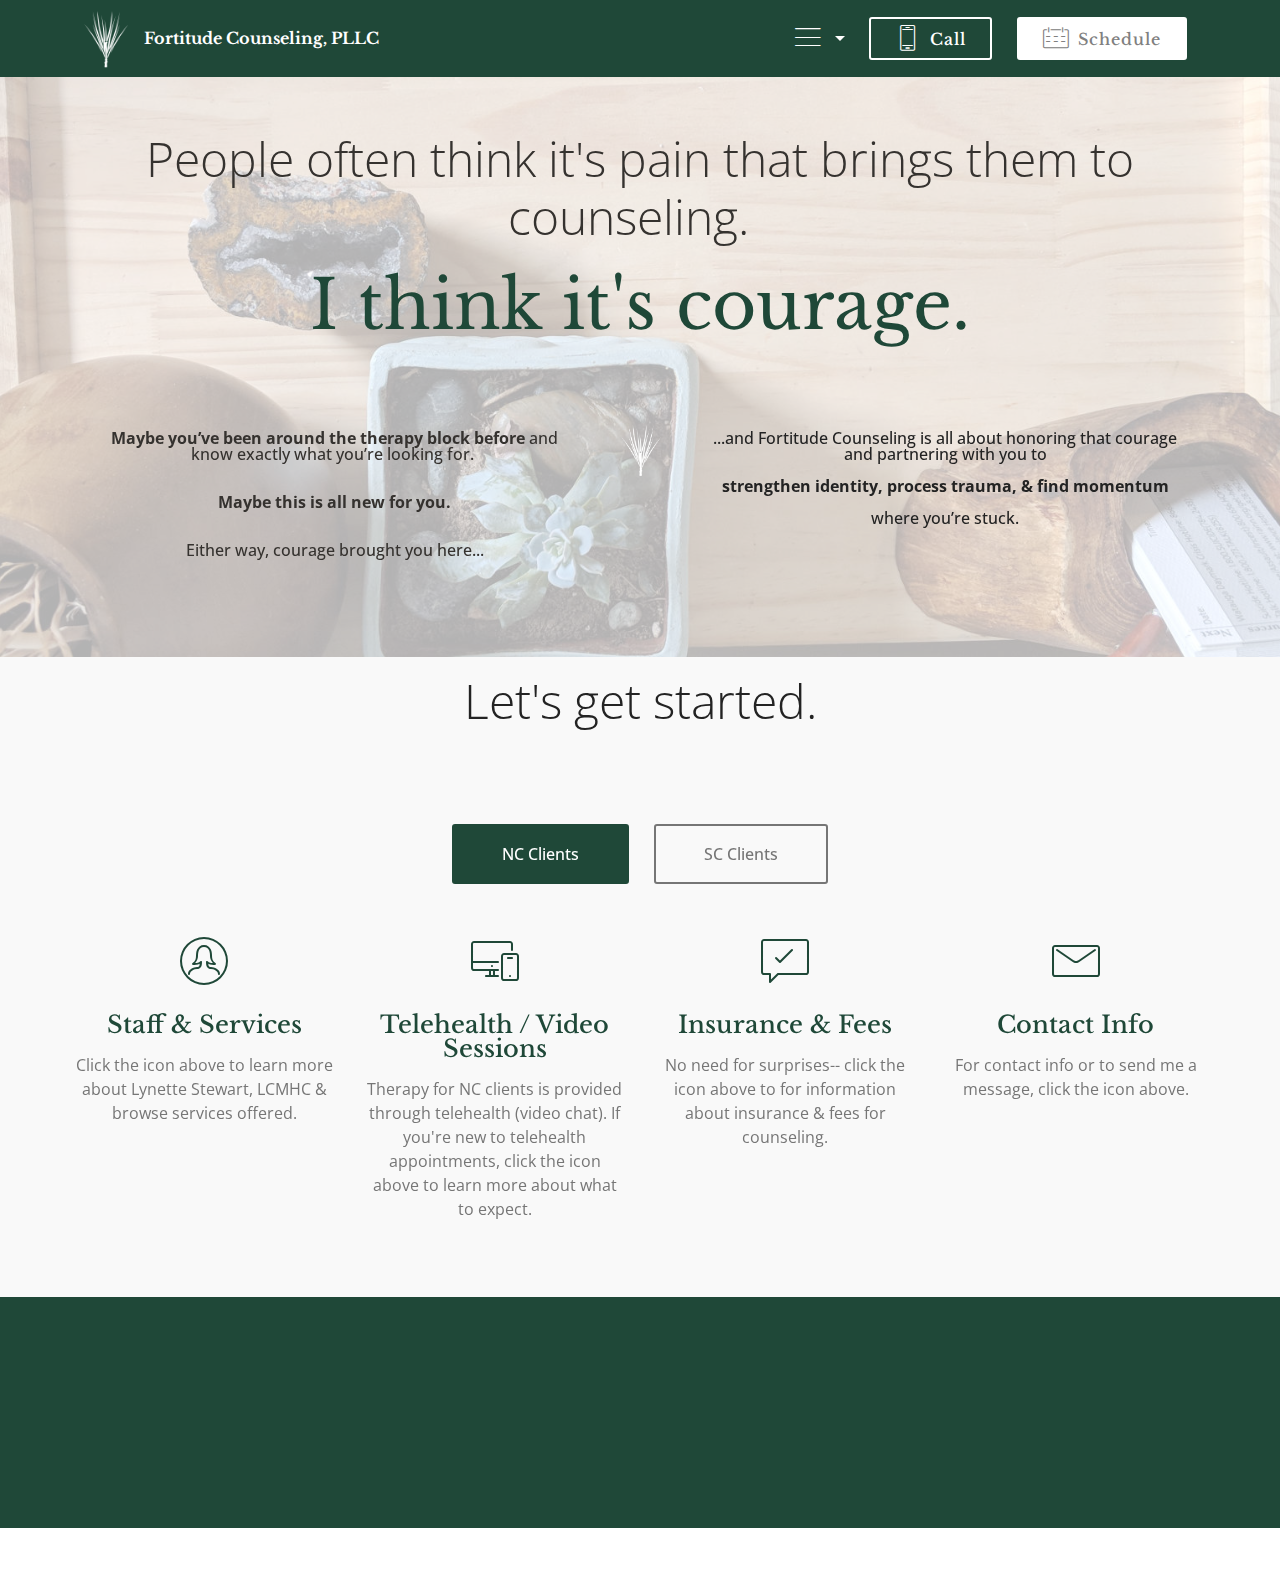
<file: index.html>
<!DOCTYPE html>
<html  >
<head>
  <!-- Site made with Mobirise Website Builder v5.3.5, https://mobirise.com -->
  <meta charset="UTF-8">
  <meta http-equiv="X-UA-Compatible" content="IE=edge">
  <meta name="generator" content="Mobirise v5.3.5, mobirise.com">
  <meta name="viewport" content="width=device-width, initial-scale=1, minimum-scale=1">
  <link rel="shortcut icon" href="assets/images/favicon-symbol-32x32.png" type="image/x-icon">
  <meta name="description" content="">
  
  
  <title>Home</title>
  <link rel="stylesheet" href="assets/web/assets/mobirise-icons/mobirise-icons.css">
  <link rel="stylesheet" href="assets/bootstrap/css/bootstrap.min.css">
  <link rel="stylesheet" href="assets/bootstrap/css/bootstrap-grid.min.css">
  <link rel="stylesheet" href="assets/bootstrap/css/bootstrap-reboot.min.css">
  <link rel="stylesheet" href="assets/tether/tether.min.css">
  <link rel="stylesheet" href="assets/animatecss/animate.min.css">
  <link rel="stylesheet" href="assets/dropdown/css/style.css">
  <link rel="stylesheet" href="assets/socicon/css/styles.css">
  <link rel="stylesheet" href="assets/theme/css/style.css">
  <link rel="preload" href="https://fonts.googleapis.com/css?family=Libre+Baskerville:400,400i,700&display=swap" as="style" onload="this.onload=null;this.rel='stylesheet'">
  <noscript><link rel="stylesheet" href="https://fonts.googleapis.com/css?family=Libre+Baskerville:400,400i,700&display=swap"></noscript>
  <link rel="preload" href="https://fonts.googleapis.com/css?family=Open+Sans:300,300i,400,400i,600,600i,700,700i,800,800i&display=swap" as="style" onload="this.onload=null;this.rel='stylesheet'">
  <noscript><link rel="stylesheet" href="https://fonts.googleapis.com/css?family=Open+Sans:300,300i,400,400i,600,600i,700,700i,800,800i&display=swap"></noscript>
  <link rel="preload" as="style" href="assets/mobirise/css/mbr-additional.css"><link rel="stylesheet" href="assets/mobirise/css/mbr-additional.css" type="text/css">
  
  
  
  
</head>
<body>
  
  <section class="menu cid-qTkzRZLJNu" once="menu" id="menu1-0">

    

    <nav class="navbar navbar-expand beta-menu navbar-dropdown align-items-center navbar-fixed-top navbar-toggleable-sm">
        <button class="navbar-toggler navbar-toggler-right" type="button" data-toggle="collapse" data-target="#navbarSupportedContent" aria-controls="navbarSupportedContent" aria-expanded="false" aria-label="Toggle navigation">
            <div class="hamburger">
                <span></span>
                <span></span>
                <span></span>
                <span></span>
            </div>
        </button>
        <div class="menu-logo">
            <div class="navbar-brand">
                <span class="navbar-logo">
                    <a href="#top">
                         <img src="assets/images/fortitude-white-logo-transparent-no-text-122x144.png" alt="Mobirise" title="" style="height: 3.8rem;">
                    </a>
                </span>
                <span class="navbar-caption-wrap"><a class="navbar-caption text-white display-4" href="index.html">Fortitude Counseling, PLLC</a></span>
            </div>
        </div>
        <div class="collapse navbar-collapse" id="navbarSupportedContent">
            <ul class="navbar-nav nav-dropdown" data-app-modern-menu="true"><li class="nav-item dropdown">
                    <a class="nav-link link dropdown-toggle text-white display-4" href="https://mobirise.com" data-toggle="dropdown-submenu" aria-expanded="false"><span class="mbri-menu mbr-iconfont mbr-iconfont-btn"></span></a><div class="dropdown-menu"><a class="dropdown-item text-white display-4" href="index.html">Home</a><a class="dropdown-item text-white text-primary display-4" href="staff_services.html">Staff &amp; Services</a><a class="dropdown-item text-white text-primary display-4" href="index.html#tabs3-1g">NC/SC Clients</a><a class="dropdown-item text-white text-primary display-4" href="staff_services.html#accordion2-n">Spirituality &amp; Counseling</a><a class="dropdown-item text-white display-4" href="resources.html">Resources</a><a class="dropdown-item text-white display-4" href="contact.html">Contact</a></div>
                </li></ul>
            <div class="navbar-buttons mbr-section-btn"><a class="btn btn-sm btn-white-outline display-4" href="tel:+1-828-5151495"><span class="mbri-mobile2 mbr-iconfont mbr-iconfont-btn"></span>Call<br></a> <a class="btn btn-sm btn-primary display-4" href="https://fortitude-counseling.clientsecure.me" target="_blank"><span class="mbri-calendar mbr-iconfont mbr-iconfont-btn"></span>Schedule<br></a></div>
        </div>
    </nav>
</section>

<section class="features12 cid-r49aEHvzJb mbr-parallax-background" id="features12-c">
    
    

    <div class="mbr-overlay" style="opacity: 0.7; background-color: rgb(255, 255, 255);">
    </div>

    <div class="container">
        <h2 class="mbr-section-title pb-2 mbr-fonts-style display-2"><br><br>People often think it's pain that brings them to counseling. &nbsp;</h2>
        <h3 class="mbr-section-subtitle pb-3 mbr-fonts-style display-1">I think it's courage.</h3>

        <div class="media-container-row pt-5">
            <div class="block-content align-right">
                <div class="card pl-3 pr-3 pb-5">
                    <div class="mbr-card-img-title">
                        
                        <div class="mbr-crt-title">
                            <h4 class="card-title py-2 mbr-crt-title mbr-fonts-style display-7"><p><font color="#35322f"><strong>Maybe you’ve been around the therapy block before </strong>and know exactly what you’re looking for.<strong>&nbsp;</strong></font><br><font color="#35322f"><br></font><br><strong><font color="#35322f">Maybe this is all new for you.</font><br></strong><br><br><font color="#35322f">Either way, courage brought you here...</font><font color="#35322f"><strong><br></strong></font></p></h4>
                        </div>
                    </div>                

                    <div class="card-box">
                        
                    </div>
                </div>

                
            </div>

            <div class="mbr-figure" style="width: 10%;">
                <img src="assets/images/white-logo-transparent-1-578x764.png" alt="Mobirise" title="">
            </div>

            <div class="block-content align-left  ">
                <div class="card pl-3 pr-3 pb-5">
                    <div class="mbr-card-img-title">
                        
                        <div class="mbr-crt-title">
                            <h4 class="card-title py-2 mbr-crt-title mbr-fonts-style display-7">...and Fortitude Counseling is all about honoring that courage and partnering with you to <br><br><strong>strengthen identity, process trauma, &amp; find momentum </strong><br><strong><br></strong>where you’re stuck.</h4>
                        </div>
                    </div>                

                    <div class="card-box">
                        
                    </div>
                </div>

                
            </div>
        </div>
    </div>
</section>

<section class="tabs3 tabs cid-syJnDmIhMg" id="tabs3-1g">

    

    

    <div class="container">
        <h2 class="mbr-section-title align-center pb-3 mbr-fonts-style display-2">Let's get started.</h2>
        
    </div>
    <div class="container-fluid">
        <div class="row tabcont">
            <ul class="nav nav-tabs pt-3 mt-5" role="tablist">
                <li class="nav-item mbr-fonts-style"><a class="nav-link active display-7" role="tab" data-toggle="tab" href="#tabs3-1g_tab0" aria-selected="true">NC Clients</a></li>
                <li class="nav-item mbr-fonts-style"><a class="nav-link active display-7" role="tab" data-toggle="tab" href="#tabs3-1g_tab1" aria-selected="true">SC Clients</a></li>
                
                
                
                
            </ul>
        </div>
    </div>

    <div class="container">
        <div class="row px-1">
            <div class="tab-content">
                <div id="tab1" class="tab-pane in active mbr-table" role="tabpanel">
                    <div class="row tab-content-row">
                        <div class="col-xs-12 col-md-6 col-lg-3">
                            <div class="card-img ">
                                <a href="staff_services.html"><span class="mbr-iconfont mbri-user2" style="color: rgb(31, 72, 56); fill: rgb(31, 72, 56);"></span></a>
                            </div>
                            <h4 class="mbr-element-title align-center mbr-fonts-style pb-2 display-5">Staff &amp; Services</h4>
                            <p class="mbr-section-text align-center mbr-fonts-style display-7">Click the icon above to learn more about Lynette Stewart, LCMHC &amp; browse services offered.</p>
                        </div>

                        <div class="col-xs-12 col-md-6 col-lg-3">
                            <div class="card-img ">
                                <a href="office_location.html"><span class="mbr-iconfont mbri-responsive" style="color: rgb(31, 72, 56); fill: rgb(31, 72, 56);"></span></a>
                            </div>
                            <h4 class="mbr-element-title align-center mbr-fonts-style pb-2 display-5">Telehealth / Video Sessions</h4>
                            <p class="mbr-section-text align-center mbr-fonts-style display-7">Therapy for NC clients is provided through telehealth (video chat). If you're new to telehealth appointments, click the icon above to learn more about what to expect.</p>
                        </div>

                        <div class="col-xs-12 col-md-6 col-lg-3">
                            <div class="card-img ">
                                <a href="insurance_fees.html"><span class="mbr-iconfont mbri-cust-feedback" style="color: rgb(31, 72, 56); fill: rgb(31, 72, 56);"></span></a>
                            </div>
                            <h4 class="mbr-element-title align-center mbr-fonts-style pb-2 display-5">Insurance &amp; Fees</h4>
                            <p class="mbr-section-text align-center mbr-fonts-style display-7">
                                No need for surprises-- click the icon above to for information about insurance &amp; fees for counseling.</p>
                        </div>

                        <div class="col-xs-12 col-md-6 col-lg-3">
                            <div class="card-img ">
                                <a href="contact.html"><span class="mbr-iconfont mbri-letter" style="color: rgb(31, 72, 56); fill: rgb(31, 72, 56);"></span></a>
                            </div>
                            <h4 class="mbr-element-title align-center mbr-fonts-style pb-2 display-5">Contact Info</h4>
                            <p class="mbr-section-text align-center mbr-fonts-style display-7">For contact info or to send me a message, click the icon above.</p>
                        </div>
                    </div>
                </div>

                <div id="tab2" class="tab-pane  mbr-table" role="tabpanel">
                    <div class="row tab-content-row">
                        <div class="col-xs-12 col-md-6 col-lg-3">
                            <div class="card-img ">
                                <a href="staff_services.html"><span class="mbr-iconfont mbri-user2" style="color: rgb(31, 72, 56); fill: rgb(31, 72, 56);"></span></a>
                            </div>
                            <h4 class="mbr-element-title align-center mbr-fonts-style pb-2 display-5">Staff &amp; Services</h4>
                            <p class="mbr-section-text align-center mbr-fonts-style display-7">
                                Click the icon above to learn more about Lynette Stewart, LCMHC &amp; browse services offered.
                            </p>
                        </div>

                        <div class="col-xs-12 col-md-6 col-lg-3">
                            <div class="card-img ">
                                <a href="page10.html"><span class="mbr-iconfont mbri-map-pin" style="color: rgb(31, 72, 56); fill: rgb(31, 72, 56);"></span></a>
                            </div>
                            <h4 class="mbr-element-title align-center mbr-fonts-style pb-2 display-5">Location &amp; Telehealth FAQ</h4>
                            <p class="mbr-section-text align-center mbr-fonts-style display-7">In person appointments available in Columbia, SC. Telehealth (Video Chat) sessions available throughout SC. Click the icon above to learn more about either of these options.</p>
                        </div>

                        <div class="col-xs-12 col-md-6 col-lg-3">
                            <div class="card-img ">
                                <a href="page11.html"><span class="mbr-iconfont mbri-cust-feedback" style="color: rgb(31, 72, 56); fill: rgb(31, 72, 56);"></span></a>
                            </div>
                            <h4 class="mbr-element-title align-center mbr-fonts-style pb-2 display-5">
                                Insurance &amp; Fees</h4>
                            <p class="mbr-section-text align-center mbr-fonts-style display-7">
                                No need for surprises-- click the icon above to for information about insurance &amp; fees for counseling.
                            </p>
                        </div>

                        <div class="col-xs-12 col-md-6 col-lg-3">
                            <div class="card-img ">
                                <a href="contact.html"><span class="mbr-iconfont mbri-letter" style="color: rgb(31, 72, 56); fill: rgb(31, 72, 56);"></span></a>
                            </div>
                            <h4 class="mbr-element-title align-center mbr-fonts-style pb-2 display-5">Contact Info</h4>
                            <p class="mbr-section-text align-center mbr-fonts-style display-7">
                                For contact info or to send me a message, click the icon above.
                            </p>
                        </div>
                    </div>
                </div>

                <div id="tab3" class="tab-pane  mbr-table" role="tabpanel">
                    <div class="row tab-content-row">
                        <div class="col-xs-12 col-md-6 col-lg-3">
                            <div class="card-img ">
                                <span class="mbri-extension mbr-iconfont"></span>
                            </div>
                            <h4 class="mbr-element-title align-center mbr-fonts-style pb-2 display-5">
                                TRENDY WEBSITE BLOCKS
                            </h4>
                            <p class="mbr-section-text align-center mbr-fonts-style display-7">
                                Choose from the large selection  pre-made blocks - full-screen intro, bootstrap carousel, slider, responsive image gallery with, parallax scrolling, sticky header and more.
                            </p>
                        </div>

                        <div class="col-xs-12 col-md-6 col-lg-3">
                            <div class="card-img ">
                                <span class="mbri-extension mbr-iconfont"></span>
                            </div>
                            <h4 class="mbr-element-title align-center mbr-fonts-style pb-2 display-5">
                                TRENDY WEBSITE BLOCKS
                            </h4>
                            <p class="mbr-section-text align-center mbr-fonts-style display-7">
                                Choose from the large selection  pre-made blocks - full-screen intro, bootstrap carousel, slider, responsive image gallery with, parallax scrolling, sticky header and more.
                            </p>
                        </div>

                        <div class="col-xs-12 col-md-6 col-lg-3">
                            <div class="card-img ">
                                <span class="mbri-extension mbr-iconfont"></span>
                            </div>
                            <h4 class="mbr-element-title align-center mbr-fonts-style pb-2 display-5">
                                TRENDY WEBSITE BLOCKS
                            </h4>
                            <p class="mbr-section-text align-center mbr-fonts-style display-7">
                                Choose from the large selection  pre-made blocks - full-screen intro, bootstrap carousel, slider, responsive image gallery with, parallax scrolling, sticky header and more.
                            </p>
                        </div>

                        <div class="col-xs-12 col-md-6 col-lg-3">
                            <div class="card-img ">
                                <span class="mbri-extension mbr-iconfont"></span>
                            </div>
                            <h4 class="mbr-element-title align-center mbr-fonts-style pb-2 display-5">
                                TRENDY WEBSITE BLOCKS
                            </h4>
                            <p class="mbr-section-text align-center mbr-fonts-style display-7">
                                Choose from the large selection  pre-made blocks - full-screen intro, bootstrap carousel, slider, responsive image gallery with, parallax scrolling, sticky header and more.
                            </p>
                        </div>
                    </div>
                </div>

                <div id="tab4" class="tab-pane  mbr-table" role="tabpanel">
                    <div class="row tab-content-row">
                        <div class="col-xs-12 col-md-6 col-lg-3">
                            <div class="card-img ">
                                <span class="mbri-responsive mbr-iconfont"></span>
                            </div>
                            <h4 class="mbr-element-title align-center mbr-fonts-style pb-2 display-5">
                                MOBILE FRIENDLY
                            </h4>
                            <p class="mbr-section-text align-center mbr-fonts-style display-7">
                                No special actions required, all sites you make with Mobirise are mobile-friendly. You don't have to create a special mobile version of your site, it will adapt automagically.
                            </p>
                        </div>

                        <div class="col-xs-12 col-md-6 col-lg-3">
                            <div class="card-img ">
                                <span class="mbri-responsive mbr-iconfont"></span>
                            </div>
                            <h4 class="mbr-element-title align-center mbr-fonts-style pb-2 display-5">
                                MOBILE FRIENDLY
                            </h4>
                            <p class="mbr-section-text align-center mbr-fonts-style display-7">
                                No special actions required, all sites you make with Mobirise are mobile-friendly. You don't have to create a special mobile version of your site, it will adapt automagically.
                            </p>
                        </div>

                        <div class="col-xs-12 col-md-6 col-lg-3">
                            <div class="card-img ">
                                <span class="mbri-responsive mbr-iconfont"></span>
                            </div>
                            <h4 class="mbr-element-title align-center mbr-fonts-style pb-2 display-5">
                                MOBILE FRIENDLY
                            </h4>
                            <p class="mbr-section-text align-center mbr-fonts-style display-7">
                                No special actions required, all sites you make with Mobirise are mobile-friendly. You don't have to create a special mobile version of your site, it will adapt automagically.
                            </p>
                        </div>

                        <div class="col-xs-12 col-md-6 col-lg-3">
                            <div class="card-img ">
                                <span class="mbri-responsive mbr-iconfont"></span>
                            </div>
                            <h4 class="mbr-element-title align-center mbr-fonts-style pb-2 display-5">
                                MOBILE FRIENDLY
                            </h4>
                            <p class="mbr-section-text align-center mbr-fonts-style display-7">
                                No special actions required, all sites you make with Mobirise are mobile-friendly. You don't have to create a special mobile version of your site, it will adapt automagically.
                            </p>
                        </div>
                    </div>
                </div>

                <div id="tab5" class="tab-pane  mbr-table" role="tabpanel">
                    <div class="row tab-content-row">
                        <div class="col-xs-12 col-md-6 col-lg-3">
                            <div class="card-img ">
                                <span class="mbri-bootstrap mbr-iconfont"></span>
                            </div>
                            <h4 class="mbr-element-title align-center mbr-fonts-style pb-2 display-5">
                                IT'S EASY AND SIMPLE
                            </h4>
                            <p class="mbr-section-text align-center mbr-fonts-style display-7">
                                Cut down the development time with drag-and-drop website builder. Drop the blocks into the page, edit content inline and publish - no technical skills required.
                            </p>
                        </div>

                        <div class="col-xs-12 col-md-6 col-lg-3">
                            <div class="card-img ">
                                <span class="mbri-bootstrap mbr-iconfont"></span>
                            </div>
                            <h4 class="mbr-element-title align-center mbr-fonts-style pb-2 display-5">
                                IT'S EASY AND SIMPLE
                            </h4>
                            <p class="mbr-section-text align-center mbr-fonts-style display-7">
                                Cut down the development time with drag-and-drop website builder. Drop the blocks into the page, edit content inline and publish - no technical skills required.
                            </p>
                        </div>

                        <div class="col-xs-12 col-md-6 col-lg-3">
                            <div class="card-img ">
                                <span class="mbri-bootstrap mbr-iconfont"></span>
                            </div>
                            <h4 class="mbr-element-title align-center mbr-fonts-style pb-2 display-5">
                                IT'S EASY AND SIMPLE
                            </h4>
                            <p class="mbr-section-text align-center mbr-fonts-style display-7">
                                Cut down the development time with drag-and-drop website builder. Drop the blocks into the page, edit content inline and publish - no technical skills required.
                            </p>
                        </div>

                        <div class="col-xs-12 col-md-6 col-lg-3">
                            <div class="card-img ">
                                <span class="mbri-bootstrap mbr-iconfont"></span>
                            </div>
                            <h4 class="mbr-element-title align-center mbr-fonts-style pb-2 display-5">
                                IT'S EASY AND SIMPLE
                            </h4>
                            <p class="mbr-section-text align-center mbr-fonts-style display-7">
                                Cut down the development time with drag-and-drop website builder. Drop the blocks into the page, edit content inline and publish - no technical skills required.
                            </p>
                        </div>
                    </div>
                </div>

                <div id="tab6" class="tab-pane  mbr-table" role="tabpanel">
                    <div class="row tab-content-row">
                        <div class="col-xs-12 col-md-6 col-lg-3">
                            <div class="card-img ">
                                <span class="mbri-extension mbr-iconfont"></span>
                            </div>
                            <h4 class="mbr-element-title align-center mbr-fonts-style pb-2 display-5">
                                TRENDY WEBSITE BLOCKS
                            </h4>
                            <p class="mbr-section-text align-center mbr-fonts-style display-7">
                                Choose from the large selection  pre-made blocks - full-screen intro, bootstrap carousel, slider, responsive image gallery with, parallax scrolling, sticky header and more.
                            </p>
                        </div>

                        <div class="col-xs-12 col-md-6 col-lg-3">
                            <div class="card-img ">
                                <span class="mbri-extension mbr-iconfont"></span>
                            </div>
                            <h4 class="mbr-element-title align-center mbr-fonts-style pb-2 display-5">
                                TRENDY WEBSITE BLOCKS
                            </h4>
                            <p class="mbr-section-text align-center mbr-fonts-style display-7">
                                Choose from the large selection  pre-made blocks - full-screen intro, bootstrap carousel, slider, responsive image gallery with, parallax scrolling, sticky header and more.
                            </p>
                        </div>

                        <div class="col-xs-12 col-md-6 col-lg-3">
                            <div class="card-img ">
                                <span class="mbri-extension mbr-iconfont"></span>
                            </div>
                            <h4 class="mbr-element-title align-center mbr-fonts-style pb-2 display-5">
                                TRENDY WEBSITE BLOCKS
                            </h4>
                            <p class="mbr-section-text align-center mbr-fonts-style display-7">
                                Choose from the large selection  pre-made blocks - full-screen intro, bootstrap carousel, slider, responsive image gallery with, parallax scrolling, sticky header and more.
                            </p>
                        </div>

                        <div class="col-xs-12 col-md-6 col-lg-3">
                            <div class="card-img ">
                                <span class="mbri-extension mbr-iconfont"></span>
                            </div>
                            <h4 class="mbr-element-title align-center mbr-fonts-style pb-2 display-5">
                                TRENDY WEBSITE BLOCKS
                            </h4>
                            <p class="mbr-section-text align-center mbr-fonts-style display-7">
                                Choose from the large selection  pre-made blocks - full-screen intro, bootstrap carousel, slider, responsive image gallery with, parallax scrolling, sticky header and more.
                            </p>
                        </div>
                    </div>
                </div>
            </div>
        </div>
    </div>
</section>

<section class="header1 cid-sziiKlpUiI" id="header16-1p">

    

    

    <div class="container">
        <div class="row justify-content-md-center">
            <div class="col-md-10 align-center">
                
                
                
                <div class="mbr-section-btn"><a class="btn btn-md btn-secondary display-4" href="assets/files/Notice-ofPrivacyPracticesUpdated5-4-21.pdf" target="_blank">Notice of Privacy Practices</a></div>
            </div>
        </div>
    </div>

</section>

<section once="" class="cid-szcfAW10kQ" id="footer7-1k">

    

    

    <div class="container">
        <div class="media-container-row align-center mbr-white">
            <div class="row row-links">
                <ul class="foot-menu">
                    
                    
                    
                    
                    
                <li class="foot-menu-item mbr-fonts-style display-7"><a href="resources.html" target="_blank" class="text-primary"><strong>Resources</strong></a></li><li class="foot-menu-item mbr-fonts-style display-7">
                        <a class="text-white mbr-bold text-primary" href="staff_services.html">Services</a>
                    </li><li class="foot-menu-item mbr-fonts-style display-7"><a href="contact.html" class="text-primary"><strong>Contact</strong></a></li><li class="foot-menu-item mbr-fonts-style display-7"><a href="index.html#tabs3-1g" class="text-primary"><strong>Fees</strong></a></li></ul>
            </div>
            
            <div class="row row-copirayt">
                <p class="mbr-text mb-0 mbr-fonts-style mbr-white align-center display-7"><em>Technical issues with the website? Use the Contact link above to let me know. Thanks!
<br></em>© Copyright 2021 Fortitude Counseling, PLLC - All Rights Reserved</p>
            </div>
        </div>
    </div>
</section><section style="background-color: #fff; font-family: -apple-system, BlinkMacSystemFont, 'Segoe UI', 'Roboto', 'Helvetica Neue', Arial, sans-serif; color:#aaa; font-size:12px; padding: 0; align-items: center; display: flex;"><a href="https://mobirise.site/u" style="flex: 1 1; height: 3rem; padding-left: 1rem;"></a><p style="flex: 0 0 auto; margin:0; padding-right:1rem;">Mobirise site software - <a href="https://mobirise.site/o" style="color:#aaa;">See here</a></p></section><script src="assets/web/assets/jquery/jquery.min.js"></script>  <script src="assets/popper/popper.min.js"></script>  <script src="assets/bootstrap/js/bootstrap.min.js"></script>  <script src="assets/tether/tether.min.js"></script>  <script src="assets/smoothscroll/smooth-scroll.js"></script>  <script src="assets/viewportchecker/jquery.viewportchecker.js"></script>  <script src="assets/dropdown/js/nav-dropdown.js"></script>  <script src="assets/dropdown/js/navbar-dropdown.js"></script>  <script src="assets/touchswipe/jquery.touch-swipe.min.js"></script>  <script src="assets/parallax/jarallax.min.js"></script>  <script src="assets/mbr-tabs/mbr-tabs.js"></script>  <script src="assets/theme/js/script.js"></script>  
  
  
 <div id="scrollToTop" class="scrollToTop mbr-arrow-up"><a style="text-align: center;"><i class="mbr-arrow-up-icon mbr-arrow-up-icon-cm cm-icon cm-icon-smallarrow-up"></i></a></div>
    <input name="animation" type="hidden">
  </body>
</html>
</file>
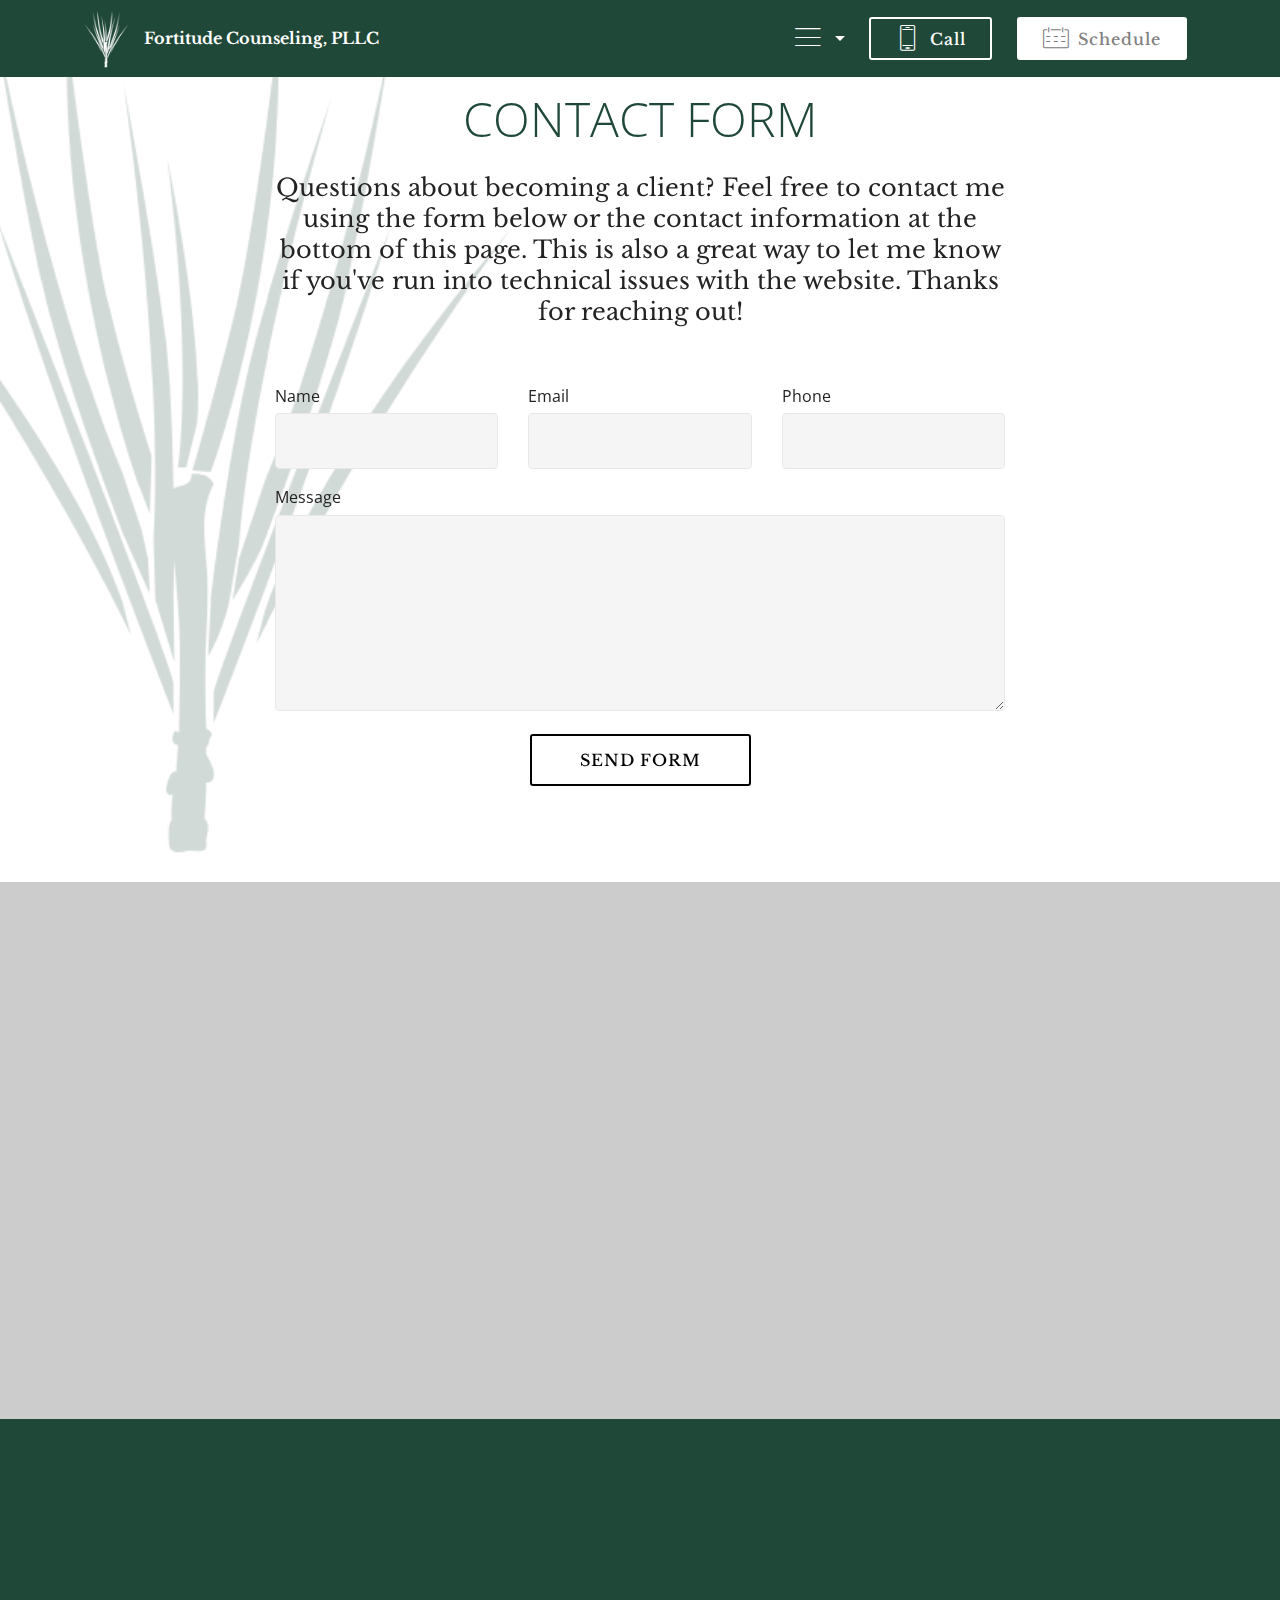
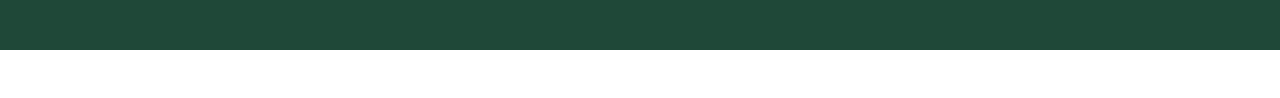
<file: contact.html>
<!DOCTYPE html>
<html  >
<head>
  <!-- Site made with Mobirise Website Builder v5.3.5, https://mobirise.com -->
  <meta charset="UTF-8">
  <meta http-equiv="X-UA-Compatible" content="IE=edge">
  <meta name="generator" content="Mobirise v5.3.5, mobirise.com">
  <meta name="viewport" content="width=device-width, initial-scale=1, minimum-scale=1">
  <link rel="shortcut icon" href="assets/images/favicon-symbol-32x32.png" type="image/x-icon">
  <meta name="description" content="Web Site Builder Description">
  
  
  <title>Contact</title>
  <link rel="stylesheet" href="assets/web/assets/mobirise-icons/mobirise-icons.css">
  <link rel="stylesheet" href="assets/bootstrap/css/bootstrap.min.css">
  <link rel="stylesheet" href="assets/bootstrap/css/bootstrap-grid.min.css">
  <link rel="stylesheet" href="assets/bootstrap/css/bootstrap-reboot.min.css">
  <link rel="stylesheet" href="assets/tether/tether.min.css">
  <link rel="stylesheet" href="assets/animatecss/animate.min.css">
  <link rel="stylesheet" href="assets/dropdown/css/style.css">
  <link rel="stylesheet" href="assets/socicon/css/styles.css">
  <link rel="stylesheet" href="assets/theme/css/style.css">
  <link rel="preload" href="https://fonts.googleapis.com/css?family=Libre+Baskerville:400,400i,700&display=swap" as="style" onload="this.onload=null;this.rel='stylesheet'">
  <noscript><link rel="stylesheet" href="https://fonts.googleapis.com/css?family=Libre+Baskerville:400,400i,700&display=swap"></noscript>
  <link rel="preload" href="https://fonts.googleapis.com/css?family=Open+Sans:300,300i,400,400i,600,600i,700,700i,800,800i&display=swap" as="style" onload="this.onload=null;this.rel='stylesheet'">
  <noscript><link rel="stylesheet" href="https://fonts.googleapis.com/css?family=Open+Sans:300,300i,400,400i,600,600i,700,700i,800,800i&display=swap"></noscript>
  <link rel="preload" as="style" href="assets/mobirise/css/mbr-additional.css"><link rel="stylesheet" href="assets/mobirise/css/mbr-additional.css" type="text/css">
  
  
  
  
</head>
<body>
  
  <section class="menu cid-qTkzRZLJNu" once="menu" id="menu1-q">

    

    <nav class="navbar navbar-expand beta-menu navbar-dropdown align-items-center navbar-fixed-top navbar-toggleable-sm">
        <button class="navbar-toggler navbar-toggler-right" type="button" data-toggle="collapse" data-target="#navbarSupportedContent" aria-controls="navbarSupportedContent" aria-expanded="false" aria-label="Toggle navigation">
            <div class="hamburger">
                <span></span>
                <span></span>
                <span></span>
                <span></span>
            </div>
        </button>
        <div class="menu-logo">
            <div class="navbar-brand">
                <span class="navbar-logo">
                    <a href="#top">
                         <img src="assets/images/fortitude-white-logo-transparent-no-text-122x144.png" alt="Mobirise" title="" style="height: 3.8rem;">
                    </a>
                </span>
                <span class="navbar-caption-wrap"><a class="navbar-caption text-white display-4" href="index.html">Fortitude Counseling, PLLC</a></span>
            </div>
        </div>
        <div class="collapse navbar-collapse" id="navbarSupportedContent">
            <ul class="navbar-nav nav-dropdown" data-app-modern-menu="true"><li class="nav-item dropdown">
                    <a class="nav-link link dropdown-toggle text-white display-4" href="https://mobirise.com" data-toggle="dropdown-submenu" aria-expanded="false"><span class="mbri-menu mbr-iconfont mbr-iconfont-btn"></span></a><div class="dropdown-menu"><a class="dropdown-item text-white display-4" href="index.html">Home</a><a class="dropdown-item text-white text-primary display-4" href="staff_services.html">Staff &amp; Services</a><a class="dropdown-item text-white text-primary display-4" href="index.html#tabs3-1g">NC/SC Clients</a><a class="dropdown-item text-white text-primary display-4" href="staff_services.html#accordion2-n">Spirituality &amp; Counseling</a><a class="dropdown-item text-white display-4" href="resources.html">Resources</a><a class="dropdown-item text-white display-4" href="contact.html">Contact</a></div>
                </li></ul>
            <div class="navbar-buttons mbr-section-btn"><a class="btn btn-sm btn-white-outline display-4" href="tel:+1-828-5151495"><span class="mbri-mobile2 mbr-iconfont mbr-iconfont-btn"></span>Call<br></a> <a class="btn btn-sm btn-primary display-4" href="https://fortitude-counseling.clientsecure.me" target="_blank"><span class="mbri-calendar mbr-iconfont mbr-iconfont-btn"></span>Schedule<br></a></div>
        </div>
    </nav>
</section>

<section class="mbr-section form1 cid-rbQnGjOnwJ mbr-parallax-background" id="form1-y">

    

    <div class="mbr-overlay" style="opacity: 0.8; background-color: rgb(255, 255, 255);">
    </div>
    <div class="container">
        <div class="row justify-content-center">
            <div class="title col-12 col-lg-8">
                <h2 class="mbr-section-title align-center pb-3 mbr-fonts-style display-2">
                    CONTACT FORM
                </h2>
                <h3 class="mbr-section-subtitle align-center mbr-light pb-3 mbr-fonts-style display-5">
                    Questions about becoming a client? Feel free to contact me using the form below or the contact information at the bottom of this page. This is also a great way to let me know if you've run into technical issues with the website. Thanks for reaching out!</h3>
            </div>
        </div>
    </div>
    <div class="container">
        <div class="row justify-content-center">
            <div class="media-container-column col-lg-8" data-form-type="formoid">
                    <div data-form-alert="" hidden="">Thanks!</div>
            
                    <form class="mbr-form" action="https://mobirise.eu/" method="post" data-form-title="Mobirise Form"><input type="hidden" name="email" data-form-email="true" value="YiFre75Ahxyak4oB+zuSIkApqVLbQHJ52yDEadzp/F39GwvTeuLWDVgpteXSmwZnddC+uO9HzmXmT1TSPge+NZXZr21gXI6NcYLvWw75SQxo3qa3Pf32ga54SNsGCD3z">
                        <div class="row row-sm-offset">
                            <div class="col-md-4 multi-horizontal" data-for="name">
                                <div class="form-group">
                                    <label class="form-control-label mbr-fonts-style display-7" for="name-form1-y">Name</label>
                                    <input type="text" class="form-control" name="name" data-form-field="Name" required="" id="name-form1-y">
                                </div>
                            </div>
                            <div class="col-md-4 multi-horizontal" data-for="email">
                                <div class="form-group">
                                    <label class="form-control-label mbr-fonts-style display-7" for="email-form1-y">Email</label>
                                    <input type="email" class="form-control" name="email" data-form-field="Email" required="" id="email-form1-y">
                                </div>
                            </div>
                            <div class="col-md-4 multi-horizontal" data-for="phone">
                                <div class="form-group">
                                    <label class="form-control-label mbr-fonts-style display-7" for="phone-form1-y">Phone</label>
                                    <input type="tel" class="form-control" name="phone" data-form-field="Phone" id="phone-form1-y">
                                </div>
                            </div>
                        </div>
                        <div class="form-group" data-for="message">
                            <label class="form-control-label mbr-fonts-style display-7" for="message-form1-y">Message</label>
                            <textarea type="text" class="form-control" name="message" rows="7" data-form-field="Message" id="message-form1-y"></textarea>
                        </div>
            
                        <span class="input-group-btn"><button href="" type="submit" class="btn btn-form btn-warning-outline display-4">SEND FORM</button></span>
                    </form>
            </div>
        </div>
    </div>
</section>

<section class="cid-szclJn5Mao" id="footer2-1n">

    

    

    <div class="container">
        <div class="media-container-row content mbr-white">
            <div class="col-12 col-md-3 mbr-fonts-style display-4">
                <p class="mbr-text"><br><br>Office in downtown Columbia, SC <br>with metered street parking. Entering office involves climbing three steps (handrail installed).<br><br>Telehealth (Video Chat) sessions available throughout NC &amp; SC.<br>
<br><strong>P&nbsp;</strong><a href="tel:+1-828-5151495" class="text-warning" style="font-weight: bold;">828.515.1495</a>
<br><strong>F 828.515.3030</strong><br>
<br><a href="mailto:lynette@fortitude-counseling.com" class="text-warning">lynette@fortitude-counseling.com</a>&nbsp;</p>
            </div>
            <div class="col-12 col-md-3 mbr-fonts-style display-5">
                <p class="mbr-text"><strong><br></strong><strong><br></strong><br><strong>1726 Marion Street</strong><br><strong>Columbia, SC 29201</strong></p>
            </div>
            <div class="col-12 col-md-6">
                <div class="google-map"><iframe frameborder="0" style="border:0" src="https://www.google.com/maps/embed/v1/place?key=AIzaSyDk89J4FSunMF33ruMVWJaJht_Ro0kvoXs&amp;q=1726 Marion StreetColumbia, SC 29201" allowfullscreen=""></iframe></div>
            </div>
        </div>
        
    </div>
</section>

<section class="header1 cid-szilutB4Xu" id="header16-1t">

    

    

    <div class="container">
        <div class="row justify-content-md-center">
            <div class="col-md-10 align-center">
                
                
                
                <div class="mbr-section-btn"><a class="btn btn-md btn-secondary display-4" href="assets/files/Notice-ofPrivacyPracticesUpdated5-4-21.pdf" target="_blank">Notice of Privacy Practices</a></div>
            </div>
        </div>
    </div>

</section>

<section once="" class="cid-szclKyp2Ec" id="footer7-1o">

    

    

    <div class="container">
        <div class="media-container-row align-center mbr-white">
            <div class="row row-links">
                <ul class="foot-menu">
                    
                    
                    
                    
                    
                <li class="foot-menu-item mbr-fonts-style display-7"><a href="resources.html" target="_blank" class="text-primary"><strong>Resources</strong></a></li><li class="foot-menu-item mbr-fonts-style display-7">
                        <a class="text-white mbr-bold text-primary" href="staff_services.html">Services</a>
                    </li><li class="foot-menu-item mbr-fonts-style display-7"><a href="contact.html" class="text-primary"><strong>Contact</strong></a></li><li class="foot-menu-item mbr-fonts-style display-7"><a href="index.html#tabs3-1g" class="text-primary"><strong>Fees</strong></a></li></ul>
            </div>
            
            <div class="row row-copirayt">
                <p class="mbr-text mb-0 mbr-fonts-style mbr-white align-center display-7"><em>Technical issues with the website? Use the Contact link above to let me know. Thanks!
<br></em>© Copyright 2021 Fortitude Counseling, PLLC - All Rights Reserved</p>
            </div>
        </div>
    </div>
</section><section style="background-color: #fff; font-family: -apple-system, BlinkMacSystemFont, 'Segoe UI', 'Roboto', 'Helvetica Neue', Arial, sans-serif; color:#aaa; font-size:12px; padding: 0; align-items: center; display: flex;"><a href="https://mobirise.site/e" style="flex: 1 1; height: 3rem; padding-left: 1rem;"></a><p style="flex: 0 0 auto; margin:0; padding-right:1rem;">Designed with Mobirise - <a href="https://mobirise.site/l" style="color:#aaa;">Find out</a></p></section><script src="assets/web/assets/jquery/jquery.min.js"></script>  <script src="assets/popper/popper.min.js"></script>  <script src="assets/bootstrap/js/bootstrap.min.js"></script>  <script src="assets/tether/tether.min.js"></script>  <script src="assets/smoothscroll/smooth-scroll.js"></script>  <script src="assets/viewportchecker/jquery.viewportchecker.js"></script>  <script src="assets/dropdown/js/nav-dropdown.js"></script>  <script src="assets/dropdown/js/navbar-dropdown.js"></script>  <script src="assets/touchswipe/jquery.touch-swipe.min.js"></script>  <script src="assets/parallax/jarallax.min.js"></script>  <script src="assets/theme/js/script.js"></script>  <script src="assets/formoid/formoid.min.js"></script>  
  
  
 <div id="scrollToTop" class="scrollToTop mbr-arrow-up"><a style="text-align: center;"><i class="mbr-arrow-up-icon mbr-arrow-up-icon-cm cm-icon cm-icon-smallarrow-up"></i></a></div>
    <input name="animation" type="hidden">
  </body>
</html>
</file>
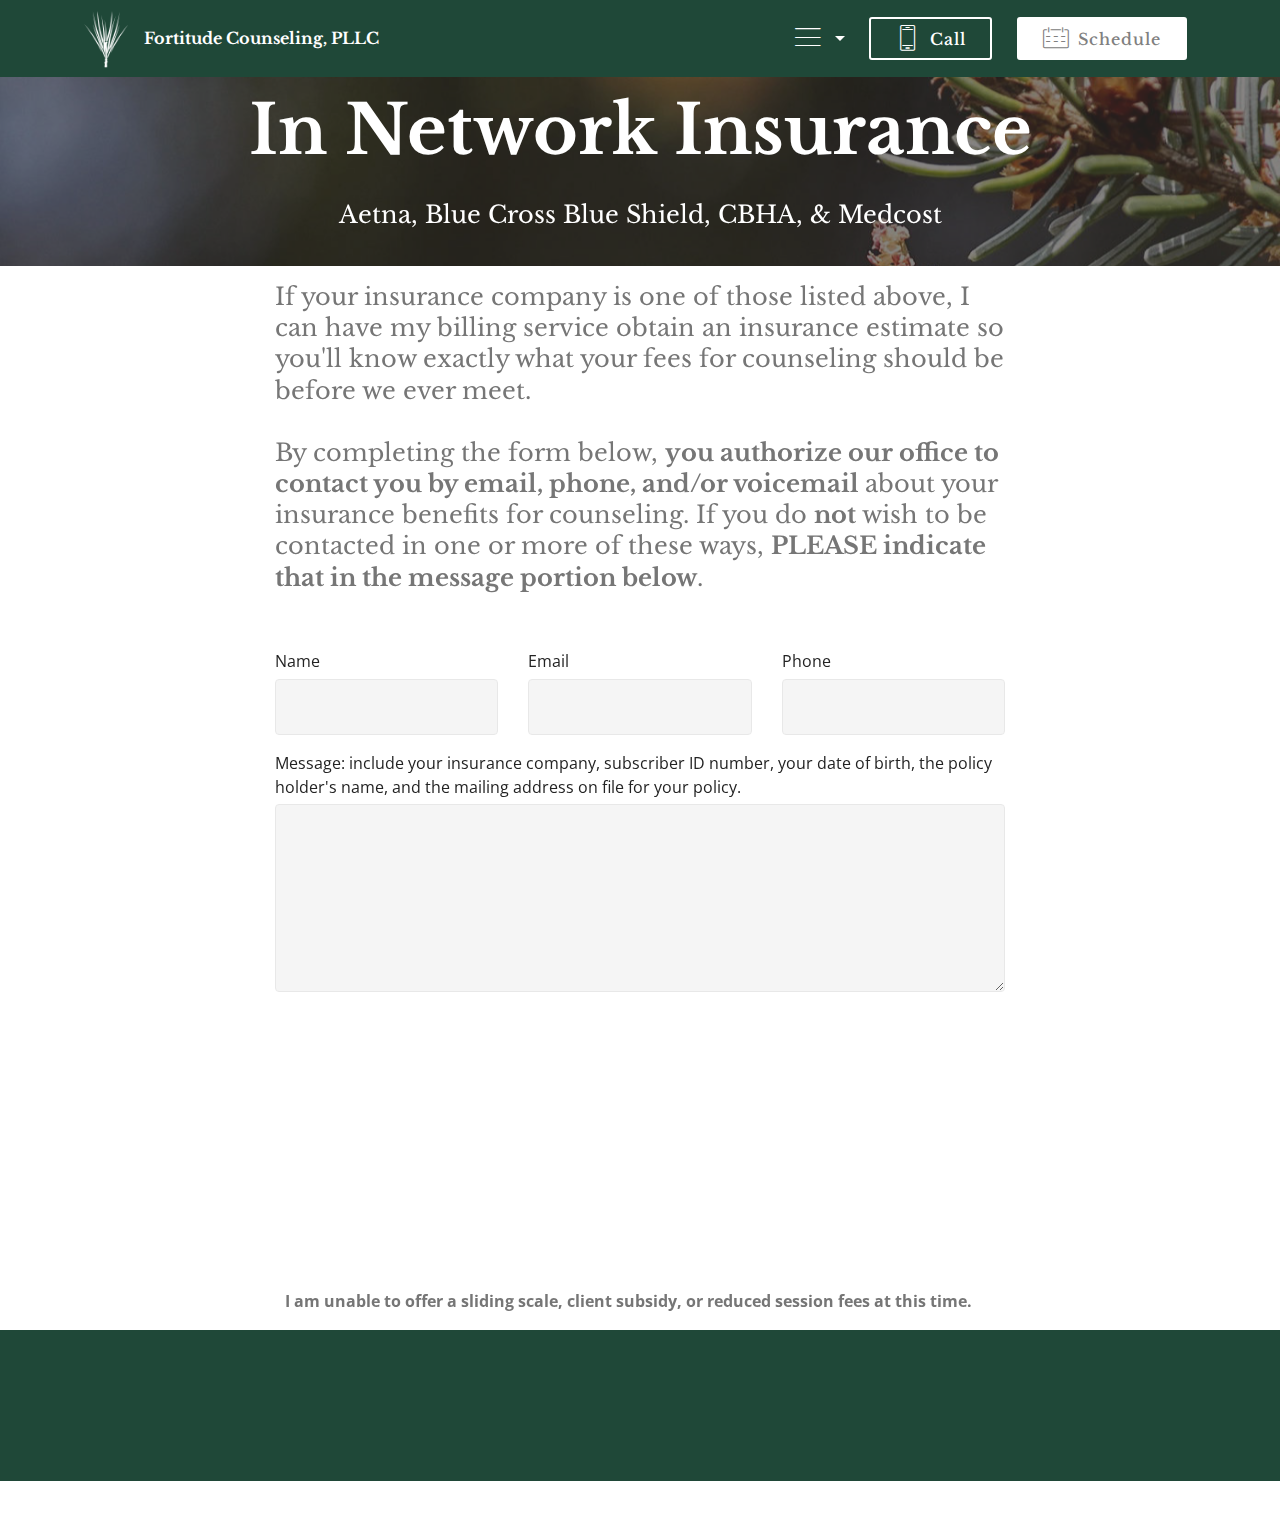
<file: in_network.html>
<!DOCTYPE html>
<html  >
<head>
  <!-- Site made with Mobirise Website Builder v5.3.5, https://mobirise.com -->
  <meta charset="UTF-8">
  <meta http-equiv="X-UA-Compatible" content="IE=edge">
  <meta name="generator" content="Mobirise v5.3.5, mobirise.com">
  <meta name="viewport" content="width=device-width, initial-scale=1, minimum-scale=1">
  <link rel="shortcut icon" href="assets/images/favicon-symbol-32x32.png" type="image/x-icon">
  <meta name="description" content="Web Page Maker Description">
  
  
  <title>In-Network Fees</title>
  <link rel="stylesheet" href="assets/web/assets/mobirise-icons/mobirise-icons.css">
  <link rel="stylesheet" href="assets/bootstrap/css/bootstrap.min.css">
  <link rel="stylesheet" href="assets/bootstrap/css/bootstrap-grid.min.css">
  <link rel="stylesheet" href="assets/bootstrap/css/bootstrap-reboot.min.css">
  <link rel="stylesheet" href="assets/tether/tether.min.css">
  <link rel="stylesheet" href="assets/animatecss/animate.min.css">
  <link rel="stylesheet" href="assets/dropdown/css/style.css">
  <link rel="stylesheet" href="assets/socicon/css/styles.css">
  <link rel="stylesheet" href="assets/theme/css/style.css">
  <link rel="preload" href="https://fonts.googleapis.com/css?family=Libre+Baskerville:400,400i,700&display=swap" as="style" onload="this.onload=null;this.rel='stylesheet'">
  <noscript><link rel="stylesheet" href="https://fonts.googleapis.com/css?family=Libre+Baskerville:400,400i,700&display=swap"></noscript>
  <link rel="preload" href="https://fonts.googleapis.com/css?family=Open+Sans:300,300i,400,400i,600,600i,700,700i,800,800i&display=swap" as="style" onload="this.onload=null;this.rel='stylesheet'">
  <noscript><link rel="stylesheet" href="https://fonts.googleapis.com/css?family=Open+Sans:300,300i,400,400i,600,600i,700,700i,800,800i&display=swap"></noscript>
  <link rel="preload" as="style" href="assets/mobirise/css/mbr-additional.css"><link rel="stylesheet" href="assets/mobirise/css/mbr-additional.css" type="text/css">
  
  
  
  
</head>
<body>
  
  <section class="menu cid-qTkzRZLJNu" once="menu" id="menu1-y">

    

    <nav class="navbar navbar-expand beta-menu navbar-dropdown align-items-center navbar-fixed-top navbar-toggleable-sm">
        <button class="navbar-toggler navbar-toggler-right" type="button" data-toggle="collapse" data-target="#navbarSupportedContent" aria-controls="navbarSupportedContent" aria-expanded="false" aria-label="Toggle navigation">
            <div class="hamburger">
                <span></span>
                <span></span>
                <span></span>
                <span></span>
            </div>
        </button>
        <div class="menu-logo">
            <div class="navbar-brand">
                <span class="navbar-logo">
                    <a href="#top">
                         <img src="assets/images/fortitude-white-logo-transparent-no-text-122x144.png" alt="Mobirise" title="" style="height: 3.8rem;">
                    </a>
                </span>
                <span class="navbar-caption-wrap"><a class="navbar-caption text-white display-4" href="index.html">Fortitude Counseling, PLLC</a></span>
            </div>
        </div>
        <div class="collapse navbar-collapse" id="navbarSupportedContent">
            <ul class="navbar-nav nav-dropdown" data-app-modern-menu="true"><li class="nav-item dropdown">
                    <a class="nav-link link dropdown-toggle text-white display-4" href="https://mobirise.com" data-toggle="dropdown-submenu" aria-expanded="false"><span class="mbri-menu mbr-iconfont mbr-iconfont-btn"></span></a><div class="dropdown-menu"><a class="dropdown-item text-white display-4" href="index.html">Home</a><a class="dropdown-item text-white text-primary display-4" href="staff_services.html">Staff &amp; Services</a><a class="dropdown-item text-white text-primary display-4" href="index.html#tabs3-1g">NC/SC Clients</a><a class="dropdown-item text-white text-primary display-4" href="staff_services.html#accordion2-n">Spirituality &amp; Counseling</a><a class="dropdown-item text-white display-4" href="resources.html">Resources</a><a class="dropdown-item text-white display-4" href="contact.html">Contact</a></div>
                </li></ul>
            <div class="navbar-buttons mbr-section-btn"><a class="btn btn-sm btn-white-outline display-4" href="tel:+1-828-5151495"><span class="mbri-mobile2 mbr-iconfont mbr-iconfont-btn"></span>Call<br></a> <a class="btn btn-sm btn-primary display-4" href="https://fortitude-counseling.clientsecure.me" target="_blank"><span class="mbri-calendar mbr-iconfont mbr-iconfont-btn"></span>Schedule<br></a></div>
        </div>
    </nav>
</section>

<section class="header1 cid-rbQwsHXdul mbr-parallax-background" id="header1-15">

    

    <div class="mbr-overlay" style="opacity: 0.6; background-color: rgb(53, 50, 47);">
    </div>

    <div class="container">
        <div class="row justify-content-md-center">
            <div class="mbr-white col-md-10">
                <h1 class="mbr-section-title align-center mbr-bold pb-3 mbr-fonts-style display-1">In Network Insurance</h1>
                
                <p class="mbr-text align-center pb-3 mbr-fonts-style display-5">Aetna, Blue Cross Blue Shield, CBHA, &amp; Medcost<br></p>
                
            </div>
        </div>
    </div>

</section>

<section class="mbr-section form1 cid-svNEg2CNxz" id="form1-q">

    

    
    <div class="container">
        <div class="row justify-content-center">
            <div class="title col-12 col-lg-8">
                
                <h3 class="mbr-section-subtitle align-center mbr-light pb-3 mbr-fonts-style display-5">If your insurance company is one of those listed above, I can have my billing service obtain an insurance estimate so you'll know exactly what your fees for counseling should be before we ever meet.&nbsp;<br><br>By completing the form below, <strong>you authorize our office to contact you by email, phone, and/or voicemail </strong>about your insurance benefits for counseling. If you do <strong>not</strong> wish to be contacted in one or more of these ways, <strong>PLEASE indicate that in the message portion below</strong>.</h3>
            </div>
        </div>
    </div>
    <div class="container">
        <div class="row justify-content-center">
            <div class="media-container-column col-lg-8" data-form-type="formoid">
                <!---Formbuilder Form--->
                <form action="https://mobirise.eu/" method="POST" class="mbr-form form-with-styler" data-form-title="Mobirise Form"><input type="hidden" name="email" data-form-email="true" value="G6kSICSKKTPwcPjaEWT/MIRzE9M1oJnc672NLmPDGV693SibA7QAvgQIwsRNavn60QDNu/w4ijgYLYJBiN+EKRPUKKswT3xoBotZDA9tZ/nm7VU9HAVMNd0XhEOHW3S+">
                    <div class="row">
                        <div hidden="hidden" data-form-alert="" class="alert alert-success col-12">Thanks for submitting your insurance information. We'll be in touch with an estimate as soon as possible.</div>
                        <div hidden="hidden" data-form-alert-danger="" class="alert alert-danger col-12">
                        </div>
                    </div>
                    <div class="dragArea row">
                        <div class="col-md-4  form-group" data-for="name">
                            <label for="name-form1-q" class="form-control-label mbr-fonts-style display-7">Name</label>
                            <input type="text" name="name" data-form-field="Name" required="required" class="form-control display-7" id="name-form1-q">
                        </div>
                        <div class="col-md-4  form-group" data-for="email">
                            <label for="email-form1-q" class="form-control-label mbr-fonts-style display-7">Email</label>
                            <input type="email" name="email" data-form-field="Email" required="required" class="form-control display-7" id="email-form1-q">
                        </div>
                        <div data-for="phone" class="col-md-4  form-group">
                            <label for="phone-form1-q" class="form-control-label mbr-fonts-style display-7">Phone</label>
                            <input type="tel" name="phone" data-form-field="Phone" class="form-control display-7" id="phone-form1-q">
                        </div>
                        <div data-for="message" class="col-md-12 form-group">
                            <label for="message-form1-q" class="form-control-label mbr-fonts-style display-7">Message: include your insurance company, subscriber ID number, your date of birth, the policy holder's name, and the mailing address on file for your policy.</label>
                            <textarea name="message" data-form-field="Message" class="form-control display-7" id="message-form1-q"></textarea>
                        </div>
                        <div class="col-md-12 input-group-btn align-center"><button type="submit" class="btn btn-form btn-warning display-4">Submit Form</button></div>
                    </div>
                </form><!---Formbuilder Form--->
            </div>
        </div>
    </div>
</section>

<section class="mbr-section article content1 cid-rbQwGwbf5x" id="content1-16">
    
     

    <div class="container">
        <div class="media-container-row">
            <div class="mbr-text col-12 col-md-8 mbr-fonts-style display-7"><p><strong>Other fee information:</strong></p><p><strong>CANCELLATION</strong> <strong>POLICY:</strong> Cancellations must be made at least 24 hours in advance, otherwise you may be charged a <strong>$100</strong>&nbsp;<strong>cancellation</strong> <strong>fee</strong> if we are unable to find a time to reschedule in that same calendar week. Insurance &amp; third party payers (like churches) cannot be billed for missed appointments which means the client (or their legal guardian) is responsible for this fee.</p><p></p><div><strong>I am unable to offer a sliding scale, client subsidy, or reduced session fees at this time.</strong></div><p></p></div>
        </div>
    </div>
</section>

<section once="" class="cid-rbQwToa6Jc" id="footer7-1a">

    

    

    <div class="container">
        <div class="media-container-row align-center mbr-white">
            <div class="row row-links">
                <ul class="foot-menu">
                    
                    
                    
                    
                    
                <li class="foot-menu-item mbr-fonts-style display-7"><a href="resources.html" target="_blank" class="text-primary"><strong>Resources</strong></a></li><li class="foot-menu-item mbr-fonts-style display-7">
                        <a class="text-white mbr-bold text-primary" href="staff_services.html">Services</a>
                    </li><li class="foot-menu-item mbr-fonts-style display-7"><a href="contact.html" class="text-primary"><strong>Contact</strong></a></li><li class="foot-menu-item mbr-fonts-style display-7"><a href="index.html#tabs3-1g" class="text-primary"><strong>Fees</strong></a></li></ul>
            </div>
            
            <div class="row row-copirayt">
                <p class="mbr-text mb-0 mbr-fonts-style mbr-white align-center display-7"><em>Technical issues with the website? Use the Contact link above to let me know. Thanks!
<br></em>© Copyright 2021 Fortitude Counseling, PLLC - All Rights Reserved</p>
            </div>
        </div>
    </div>
</section><section style="background-color: #fff; font-family: -apple-system, BlinkMacSystemFont, 'Segoe UI', 'Roboto', 'Helvetica Neue', Arial, sans-serif; color:#aaa; font-size:12px; padding: 0; align-items: center; display: flex;"><a href="https://mobirise.site/o" style="flex: 1 1; height: 3rem; padding-left: 1rem;"></a><p style="flex: 0 0 auto; margin:0; padding-right:1rem;"><a href="https://mobirise.site/r" style="color:#aaa;">This page</a> was created with Mobirise templates</p></section><script src="assets/web/assets/jquery/jquery.min.js"></script>  <script src="assets/popper/popper.min.js"></script>  <script src="assets/bootstrap/js/bootstrap.min.js"></script>  <script src="assets/tether/tether.min.js"></script>  <script src="assets/smoothscroll/smooth-scroll.js"></script>  <script src="assets/viewportchecker/jquery.viewportchecker.js"></script>  <script src="assets/dropdown/js/nav-dropdown.js"></script>  <script src="assets/dropdown/js/navbar-dropdown.js"></script>  <script src="assets/touchswipe/jquery.touch-swipe.min.js"></script>  <script src="assets/parallax/jarallax.min.js"></script>  <script src="assets/theme/js/script.js"></script>  <script src="assets/formoid/formoid.min.js"></script>  
  
  
 <div id="scrollToTop" class="scrollToTop mbr-arrow-up"><a style="text-align: center;"><i class="mbr-arrow-up-icon mbr-arrow-up-icon-cm cm-icon cm-icon-smallarrow-up"></i></a></div>
    <input name="animation" type="hidden">
  </body>
</html>
</file>
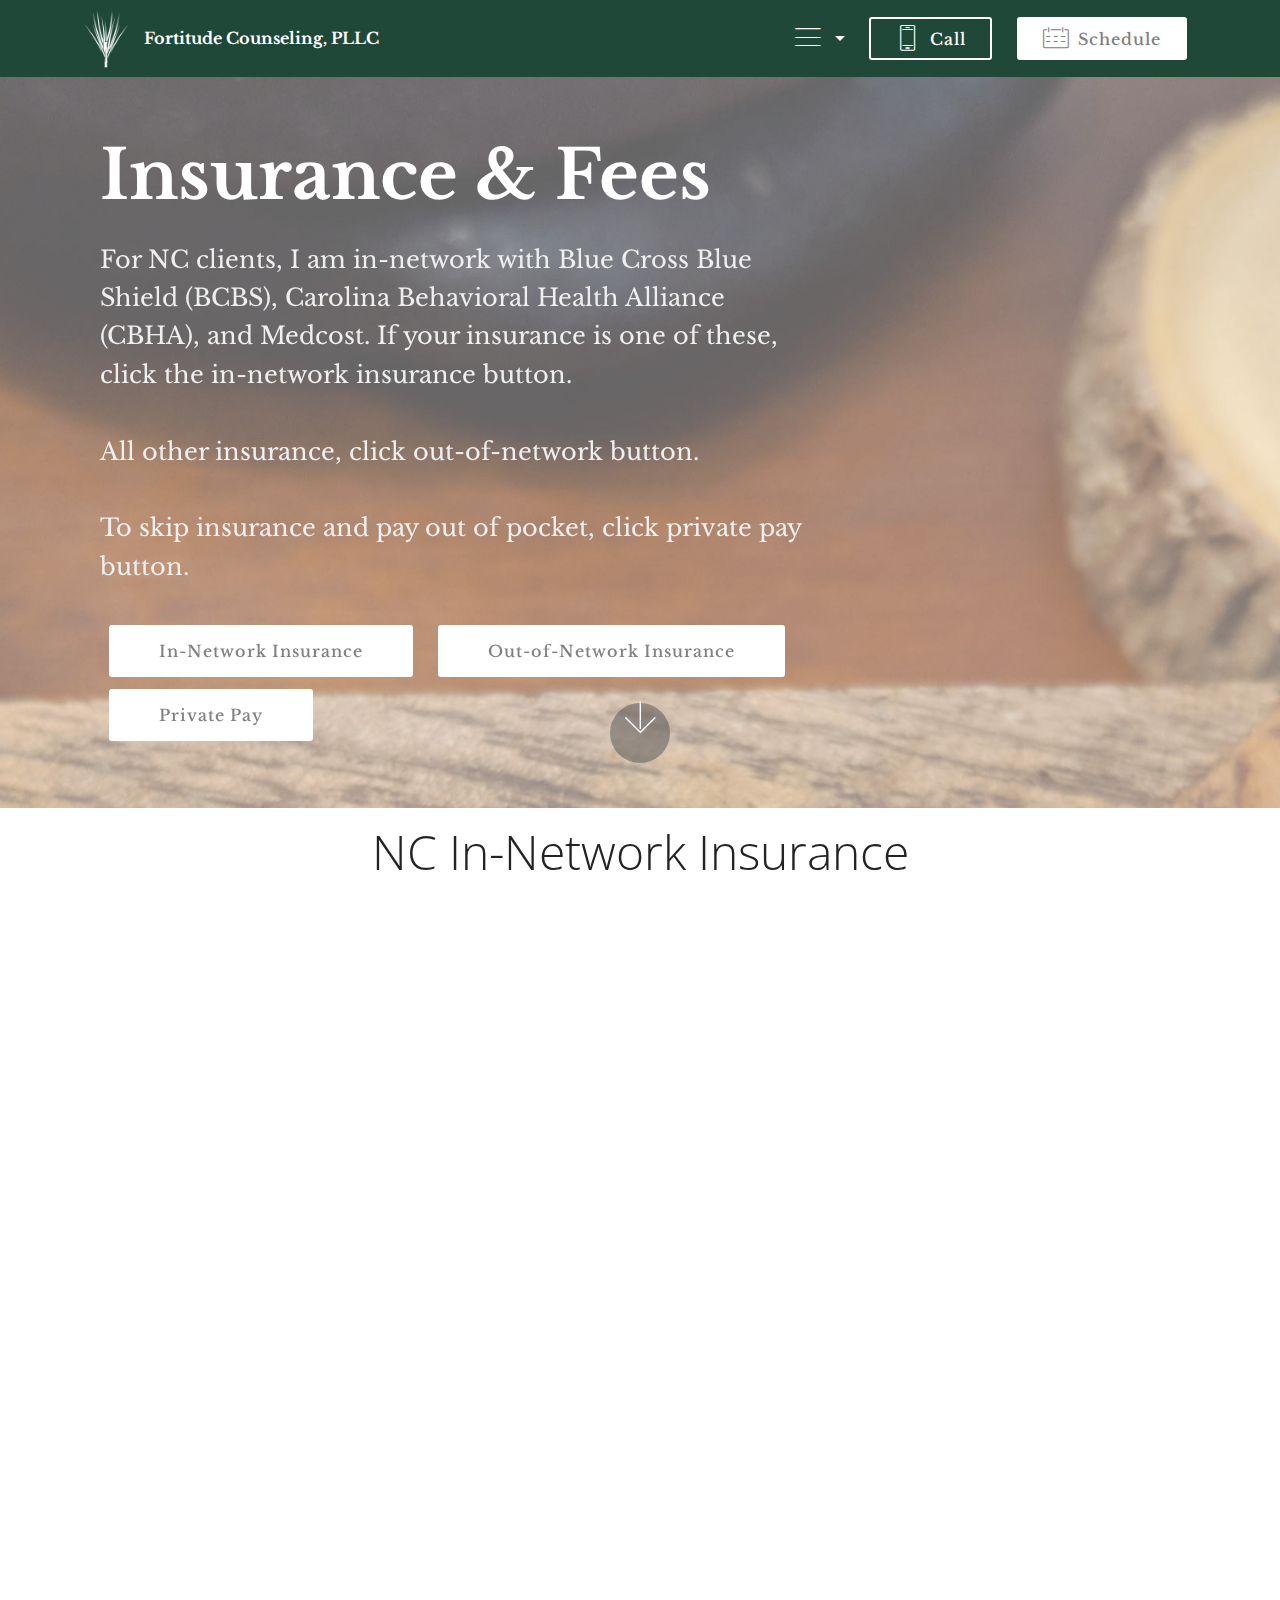
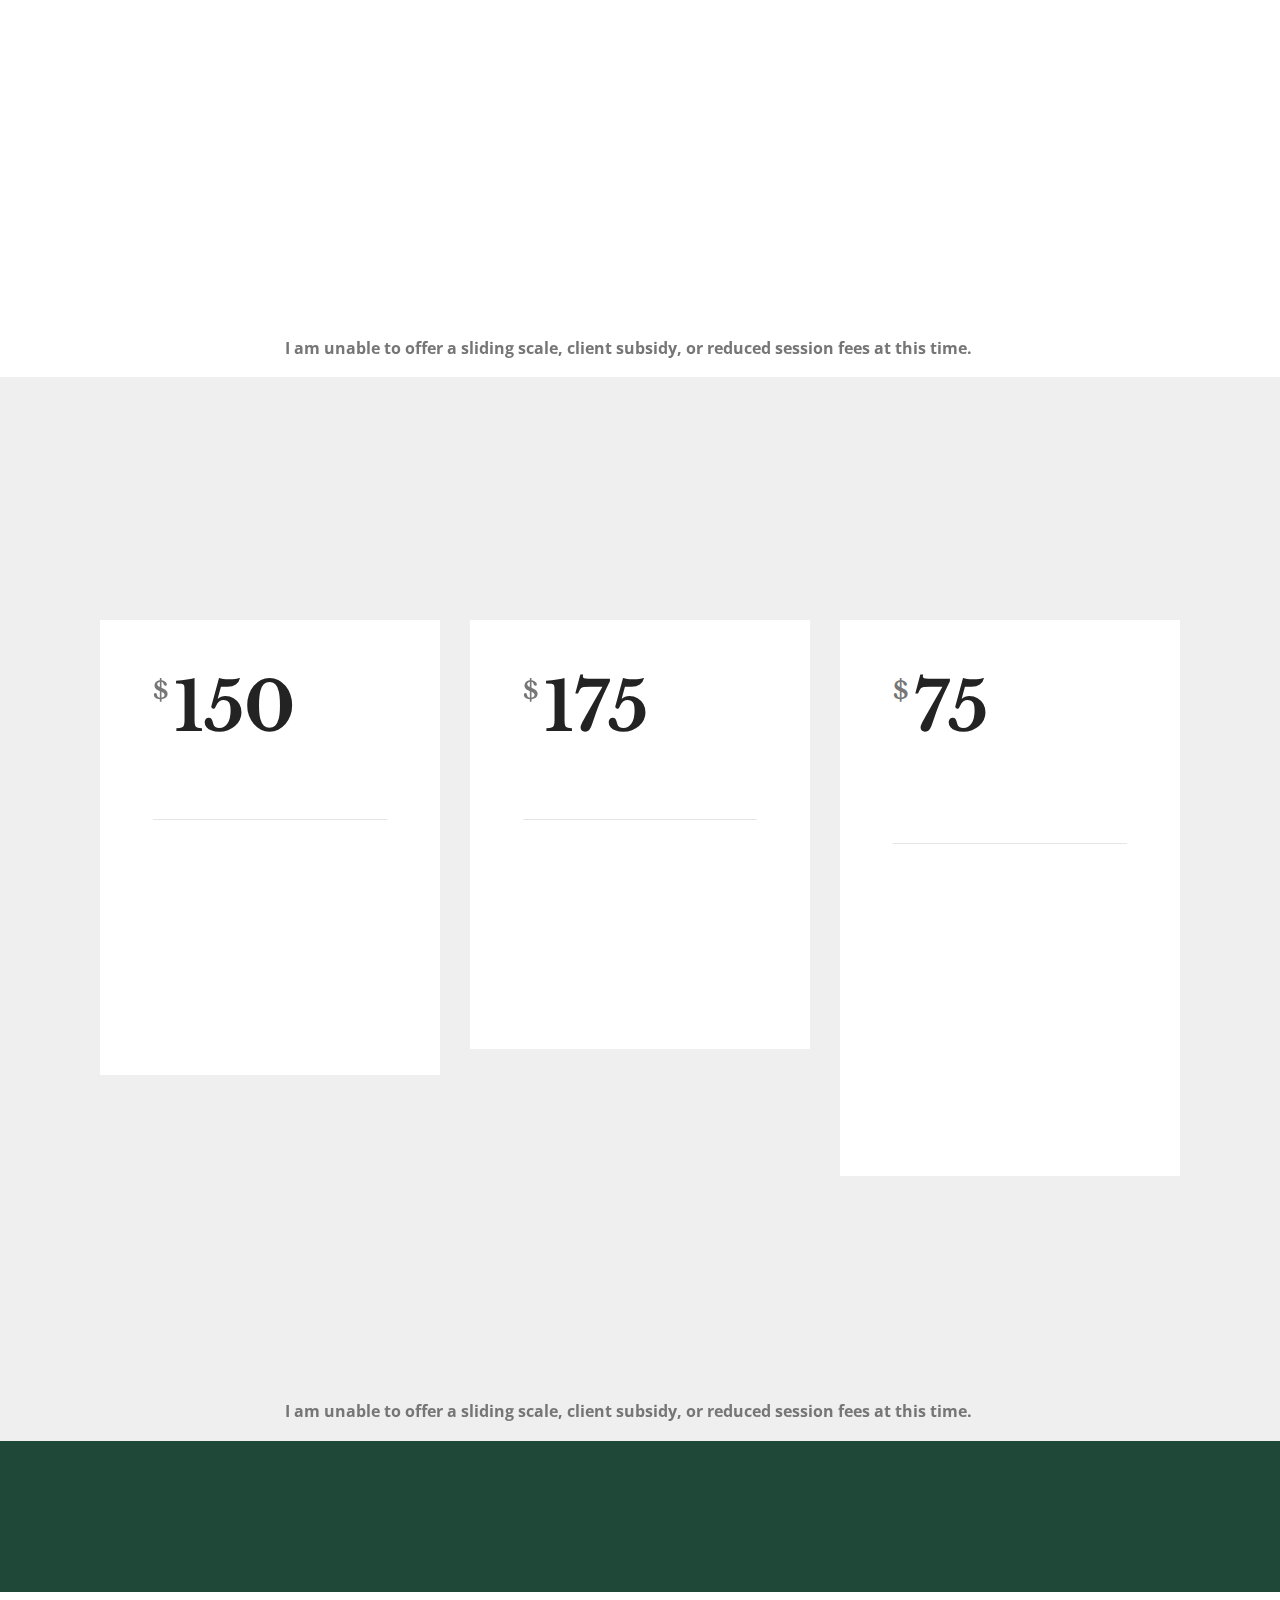
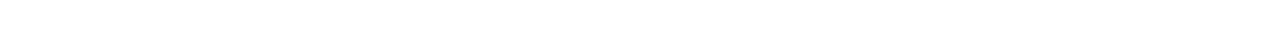
<file: insurance_fees.html>
<!DOCTYPE html>
<html  >
<head>
  <!-- Site made with Mobirise Website Builder v5.3.5, https://mobirise.com -->
  <meta charset="UTF-8">
  <meta http-equiv="X-UA-Compatible" content="IE=edge">
  <meta name="generator" content="Mobirise v5.3.5, mobirise.com">
  <meta name="viewport" content="width=device-width, initial-scale=1, minimum-scale=1">
  <link rel="shortcut icon" href="assets/images/favicon-symbol-32x32.png" type="image/x-icon">
  <meta name="description" content="Take the uncertainty out of billing & insurance process. Know what to expect before you come. ">
  
  
  <title>NC Insurance &amp; Fees</title>
  <link rel="stylesheet" href="assets/web/assets/mobirise-icons/mobirise-icons.css">
  <link rel="stylesheet" href="assets/bootstrap/css/bootstrap.min.css">
  <link rel="stylesheet" href="assets/bootstrap/css/bootstrap-grid.min.css">
  <link rel="stylesheet" href="assets/bootstrap/css/bootstrap-reboot.min.css">
  <link rel="stylesheet" href="assets/tether/tether.min.css">
  <link rel="stylesheet" href="assets/animatecss/animate.min.css">
  <link rel="stylesheet" href="assets/dropdown/css/style.css">
  <link rel="stylesheet" href="assets/socicon/css/styles.css">
  <link rel="stylesheet" href="assets/theme/css/style.css">
  <link rel="preload" href="https://fonts.googleapis.com/css?family=Libre+Baskerville:400,400i,700&display=swap" as="style" onload="this.onload=null;this.rel='stylesheet'">
  <noscript><link rel="stylesheet" href="https://fonts.googleapis.com/css?family=Libre+Baskerville:400,400i,700&display=swap"></noscript>
  <link rel="preload" href="https://fonts.googleapis.com/css?family=Open+Sans:300,300i,400,400i,600,600i,700,700i,800,800i&display=swap" as="style" onload="this.onload=null;this.rel='stylesheet'">
  <noscript><link rel="stylesheet" href="https://fonts.googleapis.com/css?family=Open+Sans:300,300i,400,400i,600,600i,700,700i,800,800i&display=swap"></noscript>
  <link rel="preload" as="style" href="assets/mobirise/css/mbr-additional.css"><link rel="stylesheet" href="assets/mobirise/css/mbr-additional.css" type="text/css">
  
  
  
  
</head>
<body>
  
  <section class="menu cid-qTkzRZLJNu" once="menu" id="menu1-6">

    

    <nav class="navbar navbar-expand beta-menu navbar-dropdown align-items-center navbar-fixed-top navbar-toggleable-sm">
        <button class="navbar-toggler navbar-toggler-right" type="button" data-toggle="collapse" data-target="#navbarSupportedContent" aria-controls="navbarSupportedContent" aria-expanded="false" aria-label="Toggle navigation">
            <div class="hamburger">
                <span></span>
                <span></span>
                <span></span>
                <span></span>
            </div>
        </button>
        <div class="menu-logo">
            <div class="navbar-brand">
                <span class="navbar-logo">
                    <a href="#top">
                         <img src="assets/images/fortitude-white-logo-transparent-no-text-122x144.png" alt="Mobirise" title="" style="height: 3.8rem;">
                    </a>
                </span>
                <span class="navbar-caption-wrap"><a class="navbar-caption text-white display-4" href="index.html">Fortitude Counseling, PLLC</a></span>
            </div>
        </div>
        <div class="collapse navbar-collapse" id="navbarSupportedContent">
            <ul class="navbar-nav nav-dropdown" data-app-modern-menu="true"><li class="nav-item dropdown">
                    <a class="nav-link link dropdown-toggle text-white display-4" href="https://mobirise.com" data-toggle="dropdown-submenu" aria-expanded="false"><span class="mbri-menu mbr-iconfont mbr-iconfont-btn"></span></a><div class="dropdown-menu"><a class="dropdown-item text-white display-4" href="index.html">Home</a><a class="dropdown-item text-white text-primary display-4" href="staff_services.html">Staff &amp; Services</a><a class="dropdown-item text-white text-primary display-4" href="index.html#tabs3-1g">NC/SC Clients</a><a class="dropdown-item text-white text-primary display-4" href="staff_services.html#accordion2-n">Spirituality &amp; Counseling</a><a class="dropdown-item text-white display-4" href="resources.html">Resources</a><a class="dropdown-item text-white display-4" href="contact.html">Contact</a></div>
                </li></ul>
            <div class="navbar-buttons mbr-section-btn"><a class="btn btn-sm btn-white-outline display-4" href="tel:+1-828-5151495"><span class="mbri-mobile2 mbr-iconfont mbr-iconfont-btn"></span>Call<br></a> <a class="btn btn-sm btn-primary display-4" href="https://fortitude-counseling.clientsecure.me" target="_blank"><span class="mbri-calendar mbr-iconfont mbr-iconfont-btn"></span>Schedule<br></a></div>
        </div>
    </nav>
</section>

<section class="header9 cid-rbyPfLlSAG mbr-parallax-background" id="header9-u">

    

    <div class="mbr-overlay" style="opacity: 0.4; background-color: rgb(255, 255, 255);">
    </div>

    <div class="container">
        <div class="media-container-column mbr-white col-md-8">
            <h1 class="mbr-section-title align-left mbr-bold pb-3 mbr-fonts-style display-1">Insurance &amp; Fees&nbsp;<br></h1>
            
            <p class="mbr-text align-left pb-3 mbr-fonts-style display-5">For NC clients, I am in-network with Blue Cross Blue Shield (BCBS), Carolina Behavioral Health Alliance (CBHA), and Medcost. If your insurance is one of these, click the in-network insurance button.<br><br>All other insurance, click out-of-network button.<br><br>To skip insurance and pay out of pocket, click private pay button.&nbsp;</p>
            <div class="mbr-section-btn align-left"><a class="btn btn-md btn-primary display-4" href="insurance_fees.html#form1-12">In-Network Insurance</a> <a class="btn btn-md btn-primary display-4" href="out_of_network.html">Out-of-Network Insurance</a> <a class="btn btn-md btn-primary display-4" href="insurance_fees.html#content5-14">Private Pay</a></div>
        </div>
    </div>

    <div class="mbr-arrow hidden-sm-down" aria-hidden="true">
        <a href="#next">
            <i class="mbri-down mbr-iconfont"></i>
        </a>
    </div>
</section>

<section class="mbr-section form1 cid-syJfKk01T1" id="form1-12">

    

    
    <div class="container">
        <div class="row justify-content-center">
            <div class="title col-12 col-lg-8">
                <h2 class="mbr-section-title align-center pb-3 mbr-fonts-style display-2">NC In-Network Insurance</h2>
                <h3 class="mbr-section-subtitle align-center mbr-light pb-3 mbr-fonts-style display-5">If your insurance company is BCBS, CBHA, or Medcost, I can have my billing service obtain an insurance estimate so you'll know exactly what your fees for counseling should be before we ever meet.&nbsp;<br><br>By completing the form below, <strong>you authorize our office to contact you by email, phone, and/or voicemail </strong>about your insurance benefits for counseling. If you do <strong>not</strong> wish to be contacted in one or more of these ways, <strong>PLEASE indicate that in the message portion below</strong>.</h3>
            </div>
        </div>
    </div>
    <div class="container">
        <div class="row justify-content-center">
            <div class="media-container-column col-lg-8" data-form-type="formoid">
                <!---Formbuilder Form--->
                <form action="https://mobirise.eu/" method="POST" class="mbr-form form-with-styler" data-form-title="Mobirise Form"><input type="hidden" name="email" data-form-email="true" value="4aXMNiRxPMBnFmWrbGvcX+yI+FAs1/TZGqCHStvBnW+sAcz99OXQswDJU67EuC3QB8f9euy4v5avrzLNuoxawuN9zPUSxioY5x+n3XTPwf87J7HGf3jEMxnr9WoZwzEF">
                    <div class="row">
                        <div hidden="hidden" data-form-alert="" class="alert alert-success col-12">Thanks for submitting your insurance information. We'll be in touch with an estimate as soon as possible.</div>
                        <div hidden="hidden" data-form-alert-danger="" class="alert alert-danger col-12">
                        </div>
                    </div>
                    <div class="dragArea row">
                        <div class="col-md-4  form-group" data-for="name">
                            <label for="name-form1-12" class="form-control-label mbr-fonts-style display-7">Name</label>
                            <input type="text" name="name" data-form-field="Name" required="required" class="form-control display-7" id="name-form1-12">
                        </div>
                        <div class="col-md-4  form-group" data-for="email">
                            <label for="email-form1-12" class="form-control-label mbr-fonts-style display-7">Email</label>
                            <input type="email" name="email" data-form-field="Email" required="required" class="form-control display-7" id="email-form1-12">
                        </div>
                        <div data-for="phone" class="col-md-4  form-group">
                            <label for="phone-form1-12" class="form-control-label mbr-fonts-style display-7">Phone</label>
                            <input type="tel" name="phone" data-form-field="Phone" class="form-control display-7" id="phone-form1-12">
                        </div>
                        <div data-for="message" class="col-md-12 form-group">
                            <label for="message-form1-12" class="form-control-label mbr-fonts-style display-7">Message: include your insurance company, subscriber ID number, your name, your date of birth, and the mailing address associated with the insurance policy. If you are not the policy holder, then please also include the policy holder's name and date of birth.</label>
                            <textarea name="message" data-form-field="Message" class="form-control display-7" id="message-form1-12"></textarea>
                        </div>
                        <div class="col-md-12 input-group-btn align-center"><button type="submit" class="btn btn-form btn-warning display-4">Submit Form</button></div>
                    </div>
                </form><!---Formbuilder Form--->
            </div>
        </div>
    </div>
</section>

<section class="mbr-section article content1 cid-syJgIYWMhs" id="content1-13">
    
     

    <div class="container">
        <div class="media-container-row">
            <div class="mbr-text col-12 col-md-8 mbr-fonts-style display-7"><p><strong>Other fee information:</strong></p><p><strong>CANCELLATION</strong> <strong>POLICY:</strong> Cancellations must be made at least 24 hours in advance, otherwise you may be charged a <strong>$100</strong>&nbsp;<strong>cancellation</strong> <strong>fee</strong> if we are unable to find a time to reschedule in that same calendar week. Insurance &amp; third party payers (like churches) cannot be billed for missed appointments which means the client (or their legal guardian) is responsible for this fee.</p><p></p><div><strong>I am unable to offer a sliding scale, client subsidy, or reduced session fees at this time.</strong></div><p></p></div>
        </div>
    </div>
</section>

<section class="mbr-section content5 cid-syJh4GxFZC" id="content5-14">

    

    

    <div class="container">
        <div class="media-container-row">
            <div class="title col-12 col-md-8">
                <h2 class="align-center mbr-bold mbr-white pb-3 mbr-fonts-style display-1"><span style="font-weight: normal;">
                    Private Pay</span></h2>
                <h3 class="mbr-section-subtitle align-center mbr-light mbr-white pb-3 mbr-fonts-style display-5"><em>for clients not filing insurance</em></h3>
                <p class="mbr-text align-center mbr-white pb-3 mbr-fonts-style display-7">
                    Payment due in full at time of service (MC, Visa, Check, Cash)</p>
                
            </div>
        </div>
    </div>
</section>

<section class="cid-syJhsbzTtz" id="pricing-tables3-15">

    

    
    <div class="container">
        <div class="media-container-row">
            <div class=" col-12 col-lg-4 col-md-6 my-2">
                <div class="pricing">
                    <div class="plan-header">
                        <div class="plan-price">
                            <span class="price-value mbr-fonts-style display-5">
                                $
                            </span>
                            <span class="price-figure mbr-fonts-style display-1">
                                150</span>
                            <h3 class="plan-title mbr-fonts-style display-5">1 hour session</h3>
                            <hr>
                        </div>
                    </div>
                    <div class="plan-body">
                        <p class="mbr-text mbr-fonts-style display-7">Generally, this is the fee for therapy.&nbsp;<br><br>30 min sessions cost $100 and are only scheduled under special circumstances.</p>
                        
                    </div>
                </div>
            </div>

            <div class="col-12 col-lg-4 col-md-6 my-2">
                <div class="pricing">
                    <div class="plan-header">
                        <div class="plan-price">
                            <span class="price-value mbr-fonts-style display-5">
                                $
                            </span>
                            <span class="price-figure mbr-fonts-style display-1">175</span>
                            <h3 class="plan-title mbr-fonts-style display-5">initial session</h3>
                            <hr>
                        </div>
                    </div>
                    <div class="plan-body">
                        <p class="mbr-text mbr-fonts-style display-7">
                            This is the fee for a first session with a new client, or a session for a returning client who has not been seen in a while.</p>
                        
                    </div>
                </div>
            </div>

            <div class="col-12 col-lg-4 col-md-6 my-2">
                <div class="pricing">
                    <div class="plan-header">
                        <div class="plan-price">
                            <span class="price-value mbr-fonts-style display-5">
                                $
                            </span>
                            <span class="price-figure mbr-fonts-style display-1">75</span>
                            <h3 class="plan-title mbr-fonts-style display-5">report / letter writing</h3>
                            <hr>
                        </div>
                    </div>
                    <div class="plan-body ">
                        <p class="mbr-text mbr-fonts-style display-7">
                            Sometimes clients request a detailed report or letter be written for them. I offer this service at $75 PER HOUR of preparation time. Often we can determine an estimate in advance based on what you need and how long I think it will take to prepare it.</p>
                        
                    </div>
                </div>
            </div>

        </div>
    </div>
</section>

<section class="mbr-section article content1 cid-syJi7QRG3m" id="content1-16">
    
     

    <div class="container">
        <div class="media-container-row">
            <div class="mbr-text col-12 col-md-8 mbr-fonts-style display-7"><p><strong>Other fee information:</strong></p><p><strong>CANCELLATION</strong> <strong>POLICY:</strong> Cancellations must be made at least 24 hours in advance, otherwise you may be charged a <strong>$100</strong>&nbsp;<strong>cancellation</strong> <strong>fee</strong> if we are unable to find a time to reschedule in that same calendar week. Insurance &amp; third party payers (like churches) cannot be billed for missed appointments which means the client (or their legal guardian) is responsible for this fee.</p><p></p><div><strong>I am unable to offer a sliding scale, client subsidy, or reduced session fees at this time.</strong></div><p></p></div>
        </div>
    </div>
</section>

<section once="" class="cid-rbQmkk9QZR" id="footer7-x">

    

    

    <div class="container">
        <div class="media-container-row align-center mbr-white">
            <div class="row row-links">
                <ul class="foot-menu">
                    
                    
                    
                    
                    
                <li class="foot-menu-item mbr-fonts-style display-7"><a href="resources.html" target="_blank" class="text-primary"><strong>Resources</strong></a></li><li class="foot-menu-item mbr-fonts-style display-7">
                        <a class="text-white mbr-bold text-primary" href="staff_services.html">Services</a>
                    </li><li class="foot-menu-item mbr-fonts-style display-7"><a href="contact.html" class="text-primary"><strong>Contact</strong></a></li><li class="foot-menu-item mbr-fonts-style display-7"><a href="index.html#tabs3-1g" class="text-primary"><strong>Fees</strong></a></li></ul>
            </div>
            
            <div class="row row-copirayt">
                <p class="mbr-text mb-0 mbr-fonts-style mbr-white align-center display-7"><em>Technical issues with the website? Use the Contact link above to let me know. Thanks!
<br></em>© Copyright 2021 Fortitude Counseling, PLLC - All Rights Reserved</p>
            </div>
        </div>
    </div>
</section><section style="background-color: #fff; font-family: -apple-system, BlinkMacSystemFont, 'Segoe UI', 'Roboto', 'Helvetica Neue', Arial, sans-serif; color:#aaa; font-size:12px; padding: 0; align-items: center; display: flex;"><a href="https://mobirise.site/t" style="flex: 1 1; height: 3rem; padding-left: 1rem;"></a><p style="flex: 0 0 auto; margin:0; padding-right:1rem;">Mobirise web maker - <a href="https://mobirise.site/o" style="color:#aaa;">More info</a></p></section><script src="assets/web/assets/jquery/jquery.min.js"></script>  <script src="assets/popper/popper.min.js"></script>  <script src="assets/bootstrap/js/bootstrap.min.js"></script>  <script src="assets/tether/tether.min.js"></script>  <script src="assets/smoothscroll/smooth-scroll.js"></script>  <script src="assets/viewportchecker/jquery.viewportchecker.js"></script>  <script src="assets/dropdown/js/nav-dropdown.js"></script>  <script src="assets/dropdown/js/navbar-dropdown.js"></script>  <script src="assets/touchswipe/jquery.touch-swipe.min.js"></script>  <script src="assets/parallax/jarallax.min.js"></script>  <script src="assets/theme/js/script.js"></script>  <script src="assets/formoid/formoid.min.js"></script>  
  
  
 <div id="scrollToTop" class="scrollToTop mbr-arrow-up"><a style="text-align: center;"><i class="mbr-arrow-up-icon mbr-arrow-up-icon-cm cm-icon cm-icon-smallarrow-up"></i></a></div>
    <input name="animation" type="hidden">
  </body>
</html>
</file>
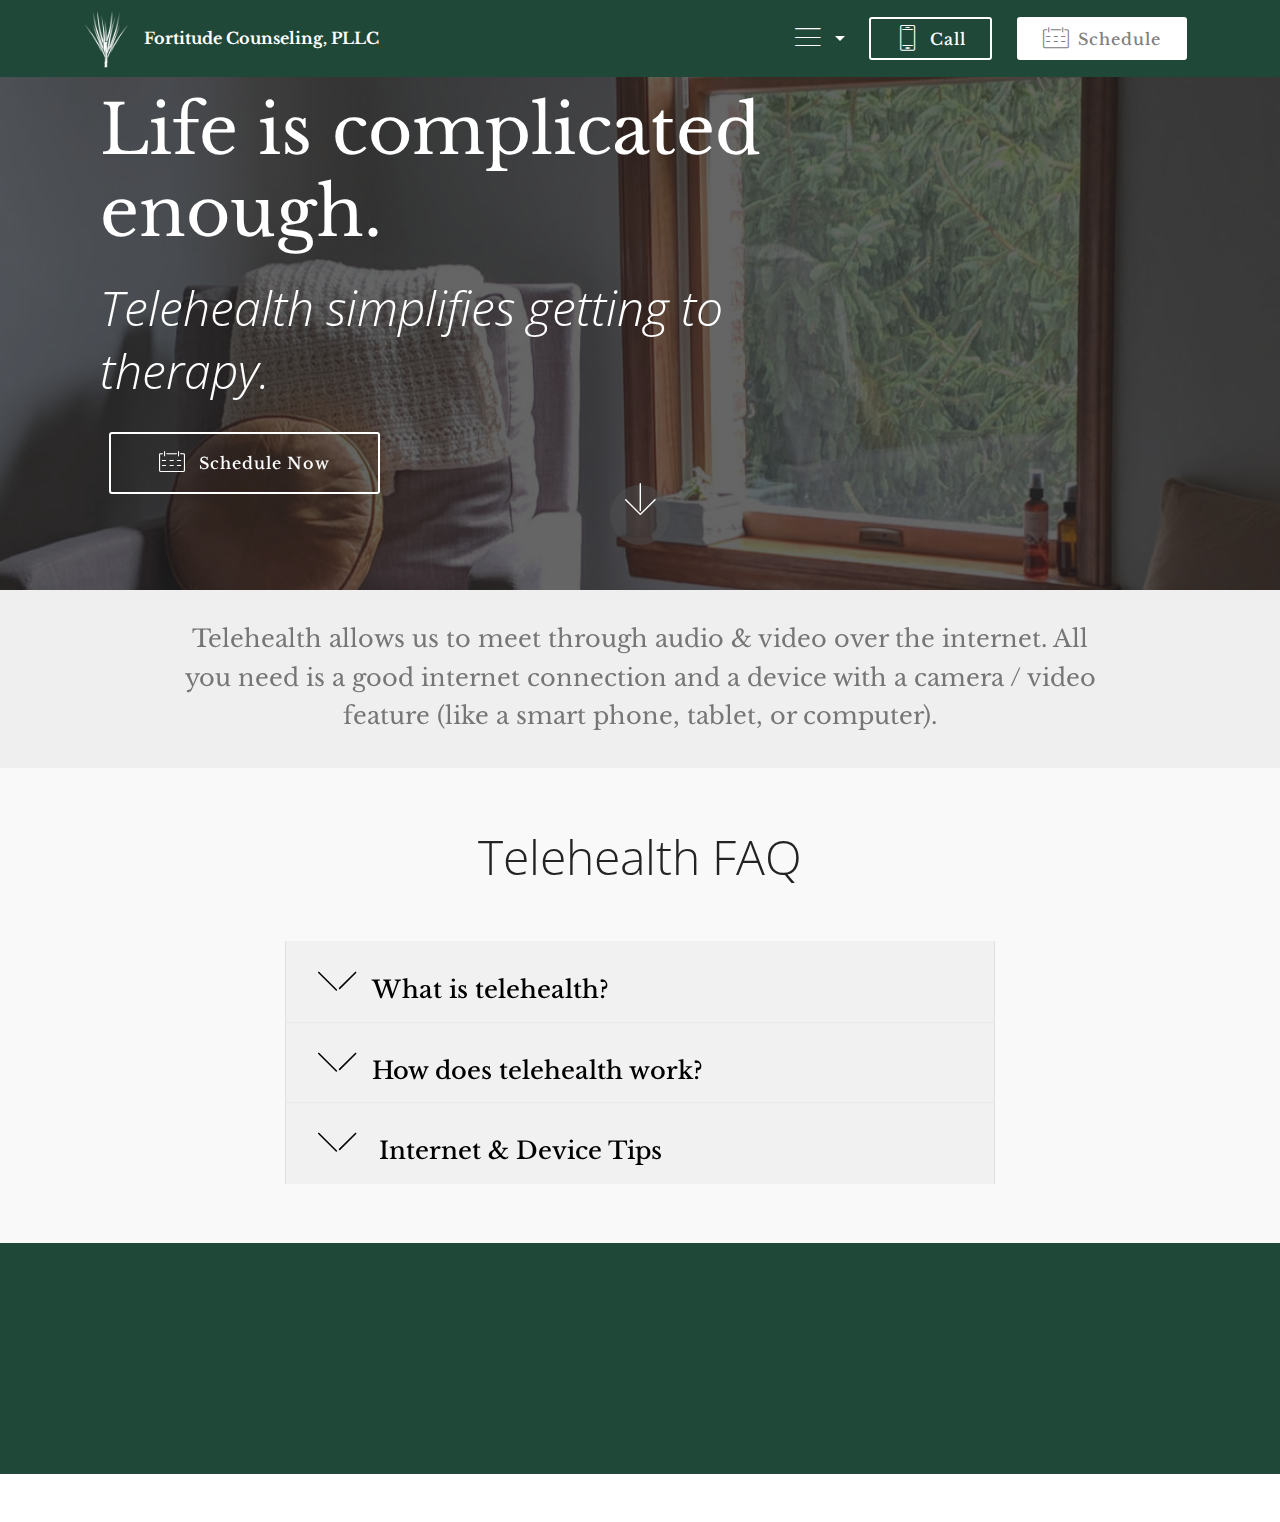
<file: office_location.html>
<!DOCTYPE html>
<html  >
<head>
  <!-- Site made with Mobirise Website Builder v5.3.5, https://mobirise.com -->
  <meta charset="UTF-8">
  <meta http-equiv="X-UA-Compatible" content="IE=edge">
  <meta name="generator" content="Mobirise v5.3.5, mobirise.com">
  <meta name="viewport" content="width=device-width, initial-scale=1, minimum-scale=1">
  <link rel="shortcut icon" href="assets/images/favicon-symbol-32x32.png" type="image/x-icon">
  <meta name="description" content="See the office, get directions, & learn about ammenitites and handicap accessibility. ">
  
  
  <title>Telehealth FAQ</title>
  <link rel="stylesheet" href="assets/web/assets/mobirise-icons/mobirise-icons.css">
  <link rel="stylesheet" href="assets/bootstrap/css/bootstrap.min.css">
  <link rel="stylesheet" href="assets/bootstrap/css/bootstrap-grid.min.css">
  <link rel="stylesheet" href="assets/bootstrap/css/bootstrap-reboot.min.css">
  <link rel="stylesheet" href="assets/tether/tether.min.css">
  <link rel="stylesheet" href="assets/animatecss/animate.min.css">
  <link rel="stylesheet" href="assets/dropdown/css/style.css">
  <link rel="stylesheet" href="assets/socicon/css/styles.css">
  <link rel="stylesheet" href="assets/theme/css/style.css">
  <link rel="preload" href="https://fonts.googleapis.com/css?family=Libre+Baskerville:400,400i,700&display=swap" as="style" onload="this.onload=null;this.rel='stylesheet'">
  <noscript><link rel="stylesheet" href="https://fonts.googleapis.com/css?family=Libre+Baskerville:400,400i,700&display=swap"></noscript>
  <link rel="preload" href="https://fonts.googleapis.com/css?family=Open+Sans:300,300i,400,400i,600,600i,700,700i,800,800i&display=swap" as="style" onload="this.onload=null;this.rel='stylesheet'">
  <noscript><link rel="stylesheet" href="https://fonts.googleapis.com/css?family=Open+Sans:300,300i,400,400i,600,600i,700,700i,800,800i&display=swap"></noscript>
  <link rel="preload" as="style" href="assets/mobirise/css/mbr-additional.css"><link rel="stylesheet" href="assets/mobirise/css/mbr-additional.css" type="text/css">
  
  
  
  
</head>
<body>
  
  <section class="menu cid-qTkzRZLJNu" once="menu" id="menu1-a">

    

    <nav class="navbar navbar-expand beta-menu navbar-dropdown align-items-center navbar-fixed-top navbar-toggleable-sm">
        <button class="navbar-toggler navbar-toggler-right" type="button" data-toggle="collapse" data-target="#navbarSupportedContent" aria-controls="navbarSupportedContent" aria-expanded="false" aria-label="Toggle navigation">
            <div class="hamburger">
                <span></span>
                <span></span>
                <span></span>
                <span></span>
            </div>
        </button>
        <div class="menu-logo">
            <div class="navbar-brand">
                <span class="navbar-logo">
                    <a href="#top">
                         <img src="assets/images/fortitude-white-logo-transparent-no-text-122x144.png" alt="Mobirise" title="" style="height: 3.8rem;">
                    </a>
                </span>
                <span class="navbar-caption-wrap"><a class="navbar-caption text-white display-4" href="index.html">Fortitude Counseling, PLLC</a></span>
            </div>
        </div>
        <div class="collapse navbar-collapse" id="navbarSupportedContent">
            <ul class="navbar-nav nav-dropdown" data-app-modern-menu="true"><li class="nav-item dropdown">
                    <a class="nav-link link dropdown-toggle text-white display-4" href="https://mobirise.com" data-toggle="dropdown-submenu" aria-expanded="false"><span class="mbri-menu mbr-iconfont mbr-iconfont-btn"></span></a><div class="dropdown-menu"><a class="dropdown-item text-white display-4" href="index.html">Home</a><a class="dropdown-item text-white text-primary display-4" href="staff_services.html">Staff &amp; Services</a><a class="dropdown-item text-white text-primary display-4" href="index.html#tabs3-1g">NC/SC Clients</a><a class="dropdown-item text-white text-primary display-4" href="staff_services.html#accordion2-n">Spirituality &amp; Counseling</a><a class="dropdown-item text-white display-4" href="resources.html">Resources</a><a class="dropdown-item text-white display-4" href="contact.html">Contact</a></div>
                </li></ul>
            <div class="navbar-buttons mbr-section-btn"><a class="btn btn-sm btn-white-outline display-4" href="tel:+1-828-5151495"><span class="mbri-mobile2 mbr-iconfont mbr-iconfont-btn"></span>Call<br></a> <a class="btn btn-sm btn-primary display-4" href="https://fortitude-counseling.clientsecure.me" target="_blank"><span class="mbri-calendar mbr-iconfont mbr-iconfont-btn"></span>Schedule<br></a></div>
        </div>
    </nav>
</section>

<section class="header9 cid-r5mJ1sdJCw mbr-parallax-background" id="header9-g">

    

    <div class="mbr-overlay" style="opacity: 0.7; background-color: rgb(35, 35, 35);">
    </div>

    <div class="container">
        <div class="media-container-column mbr-white col-md-8">
            <h1 class="mbr-section-title align-left mbr-bold pb-3 mbr-fonts-style display-1"><span style="font-weight: normal;">Life is complicated enough.</span></h1>
            <h3 class="mbr-section-subtitle align-left mbr-light pb-3 mbr-fonts-style display-2">Telehealth simplifies getting to therapy.</h3>
            
            <div class="mbr-section-btn align-left"><a class="btn btn-md btn-white-outline display-4" href="https://fortitude-counseling.clientsecure.me" target="_blank"><span class="mbri-calendar mbr-iconfont mbr-iconfont-btn"></span>Schedule Now</a></div>
        </div>
    </div>

    <div class="mbr-arrow hidden-sm-down" aria-hidden="true">
        <a href="#next">
            <i class="mbri-down mbr-iconfont"></i>
        </a>
    </div>
</section>

<section class="header1 cid-svNtWJKmHW" id="header16-o">

    

    

    <div class="container">
        <div class="row justify-content-md-center">
            <div class="col-md-10 align-center">
                
                
                <p class="mbr-text pb-3 mbr-fonts-style display-5">Telehealth allows us to meet through audio &amp; video over the internet. All you need is a good internet connection and a device with a camera / video feature (like a smart phone, tablet, or computer).</p>
                
            </div>
        </div>
    </div>

</section>

<section class="accordion1 cid-svNuqQoN6n" id="accordion1-p">

    

    
    <div class="container">
        <div class="media-container-row">
            <div class="col-12 col-md-8">
                <div class="section-head text-center space30">
                    <h2 class="mbr-section-title pb-5 mbr-fonts-style display-2">Telehealth FAQ
                    </h2>
                </div>
                <div class="clearfix"></div>
                <div id="bootstrap-accordion_8" class="panel-group accordionStyles accordion" role="tablist" aria-multiselectable="true">
                    <div class="card">
                        <div class="card-header" role="tab" id="headingOne">
                            <a role="button" class="panel-title collapsed text-black" data-toggle="collapse" data-core="" href="#collapse1_8" aria-expanded="false" aria-controls="collapse1">
                                <h4 class="mbr-fonts-style display-5">
                                    <span class="sign mbr-iconfont mbri-arrow-down inactive"></span>What is telehealth?</h4>
                            </a>
                        </div>
                        <div id="collapse1_8" class="panel-collapse noScroll collapse " role="tabpanel" aria-labelledby="headingOne" data-parent="#bootstrap-accordion_8">
                            <div class="panel-body p-4">
                                <p class="mbr-fonts-style panel-text display-7">
                                    Telehealth is where you meet with your healthcare provider using audio and video over the internet rather than in a traditional office setting.</p>
                            </div>
                        </div>
                    </div>
                    <div class="card">
                        <div class="card-header" role="tab" id="headingTwo">
                            <a role="button" class="collapsed panel-title text-black" data-toggle="collapse" data-core="" href="#collapse2_8" aria-expanded="false" aria-controls="collapse2">
                                <h4 class="mbr-fonts-style display-5">
                                    <span class="sign mbr-iconfont mbri-arrow-down inactive"></span>How does telehealth work?</h4>
                            </a>

                        </div>
                        <div id="collapse2_8" class="panel-collapse noScroll collapse" role="tabpanel" aria-labelledby="headingTwo" data-parent="#bootstrap-accordion_8">
                            <div class="panel-body p-4">
                                <p class="mbr-fonts-style panel-text display-7"><strong>You’ll be sent a link for the video session</strong>. Click on it when our session is scheduled to start, or open it through the Telehealth by SimplePractice app (you can download it for free in your app store). The app will use the camera and audio on your device.<br><br>Telehealth means<strong> no travel time for appointments </strong>and can also allow people to attend therapy who might otherwise by limited by mobility or transportation. In addition to making therapy easier to access, telehealth has been shown to be <strong>as effective in treatment outcomes as face-to-face office visits </strong>(source: Hilty, Ferrer, Parish, Johnston, Callahan &amp; Yellowlees (2013). The effectiveness of telemental health: A 2013 review. Telemedicine Journal and&nbsp;e-Health, 19, 444–454.).<br></p>
                            </div>
                        </div>
                    </div>
                    <div class="card">
                        <div class="card-header" role="tab" id="headingThree">
                            <a role="button" class="collapsed text-black panel-title" data-toggle="collapse" data-core="" href="#collapse3_8" aria-expanded="false" aria-controls="collapse3">
                                <h4 class="mbr-fonts-style display-5">
                                    <span class="sign mbr-iconfont mbri-arrow-down inactive"></span>&nbsp;Internet &amp; Device Tips</h4>
                            </a>
                        </div>
                        <div id="collapse3_8" class="panel-collapse noScroll collapse" role="tabpanel" aria-labelledby="headingThree" data-parent="#bootstrap-accordion_8">
                            <div class="panel-body p-4">
                                <p class="mbr-fonts-style panel-text display-7">Before your session, you can <strong>restart your device and close any unnecessary programs</strong>.<br><br><strong>Test your internet connection speed:</strong>&nbsp;Google provides an easy way to test your internet connection directly from the google homepage. Simply search: internet speed test. Click the blue button that says Run Speed Test. If either of your upload or download speeds are less than 2 mbps, your internet connection will <em>not </em>be reliable enough to support telehealth, so you will need to upgrade.&nbsp;For optimal results, a reliable, high-speed internet connection with a bandwidth of at least 10 mbps will minimize connection issues and provide the best quality.<br><br><strong>Keep your device software current</strong> by installing recommended updates from sources you trust. Keeping software up to date will help ensure the performance and compatibility of your computer/device.<br></p>
                            </div>
                        </div>
                    </div>
                    
                    
                    
                </div>
            </div>
        </div>
    </div>
</section>

<section class="header1 cid-szilc4wMDG" id="header16-1r">

    

    

    <div class="container">
        <div class="row justify-content-md-center">
            <div class="col-md-10 align-center">
                
                
                
                <div class="mbr-section-btn"><a class="btn btn-md btn-secondary display-4" href="assets/files/Notice-ofPrivacyPracticesUpdated5-4-21.pdf" target="_blank">Notice of Privacy Practices</a></div>
            </div>
        </div>
    </div>

</section>

<section once="" class="cid-rbQlYuChFC" id="footer7-t">

    

    

    <div class="container">
        <div class="media-container-row align-center mbr-white">
            <div class="row row-links">
                <ul class="foot-menu">
                    
                    
                    
                    
                    
                <li class="foot-menu-item mbr-fonts-style display-7"><a href="resources.html" target="_blank" class="text-primary"><strong>Resources</strong></a></li><li class="foot-menu-item mbr-fonts-style display-7">
                        <a class="text-white mbr-bold text-primary" href="staff_services.html">Services</a>
                    </li><li class="foot-menu-item mbr-fonts-style display-7"><a href="contact.html" class="text-primary"><strong>Contact</strong></a></li><li class="foot-menu-item mbr-fonts-style display-7"><a href="index.html#tabs3-1g" class="text-primary"><strong>Fees</strong></a></li></ul>
            </div>
            
            <div class="row row-copirayt">
                <p class="mbr-text mb-0 mbr-fonts-style mbr-white align-center display-7"><em>Technical issues with the website? Use the Contact link above to let me know. Thanks!
<br></em>© Copyright 2021 Fortitude Counseling, PLLC - All Rights Reserved</p>
            </div>
        </div>
    </div>
</section><section style="background-color: #fff; font-family: -apple-system, BlinkMacSystemFont, 'Segoe UI', 'Roboto', 'Helvetica Neue', Arial, sans-serif; color:#aaa; font-size:12px; padding: 0; align-items: center; display: flex;"><a href="https://mobirise.site/g" style="flex: 1 1; height: 3rem; padding-left: 1rem;"></a><p style="flex: 0 0 auto; margin:0; padding-right:1rem;">Mobirise web page maker - <a href="https://mobirise.site/n" style="color:#aaa;">Get now</a></p></section><script src="assets/web/assets/jquery/jquery.min.js"></script>  <script src="assets/popper/popper.min.js"></script>  <script src="assets/bootstrap/js/bootstrap.min.js"></script>  <script src="assets/tether/tether.min.js"></script>  <script src="assets/smoothscroll/smooth-scroll.js"></script>  <script src="assets/viewportchecker/jquery.viewportchecker.js"></script>  <script src="assets/dropdown/js/nav-dropdown.js"></script>  <script src="assets/dropdown/js/navbar-dropdown.js"></script>  <script src="assets/touchswipe/jquery.touch-swipe.min.js"></script>  <script src="assets/parallax/jarallax.min.js"></script>  <script src="assets/mbr-switch-arrow/mbr-switch-arrow.js"></script>  <script src="assets/theme/js/script.js"></script>  
  
  
 <div id="scrollToTop" class="scrollToTop mbr-arrow-up"><a style="text-align: center;"><i class="mbr-arrow-up-icon mbr-arrow-up-icon-cm cm-icon cm-icon-smallarrow-up"></i></a></div>
    <input name="animation" type="hidden">
  </body>
</html>
</file>
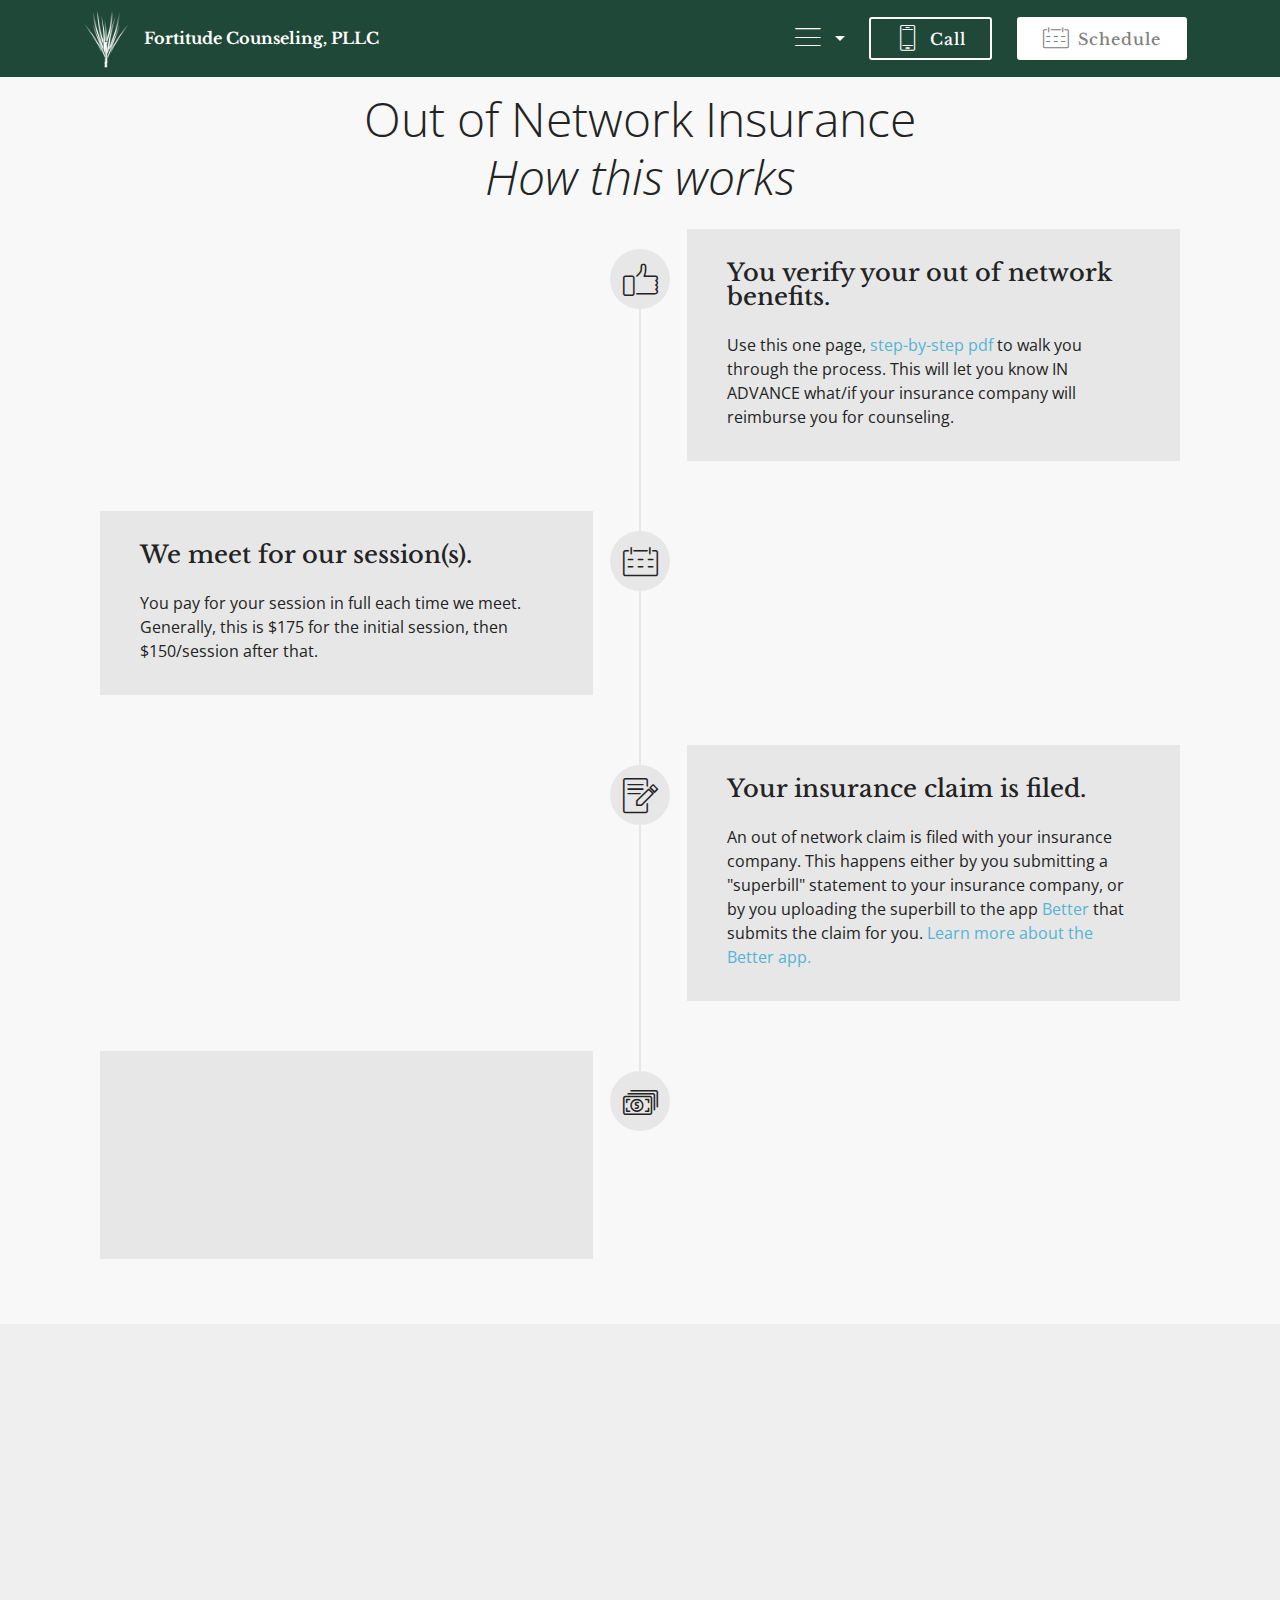
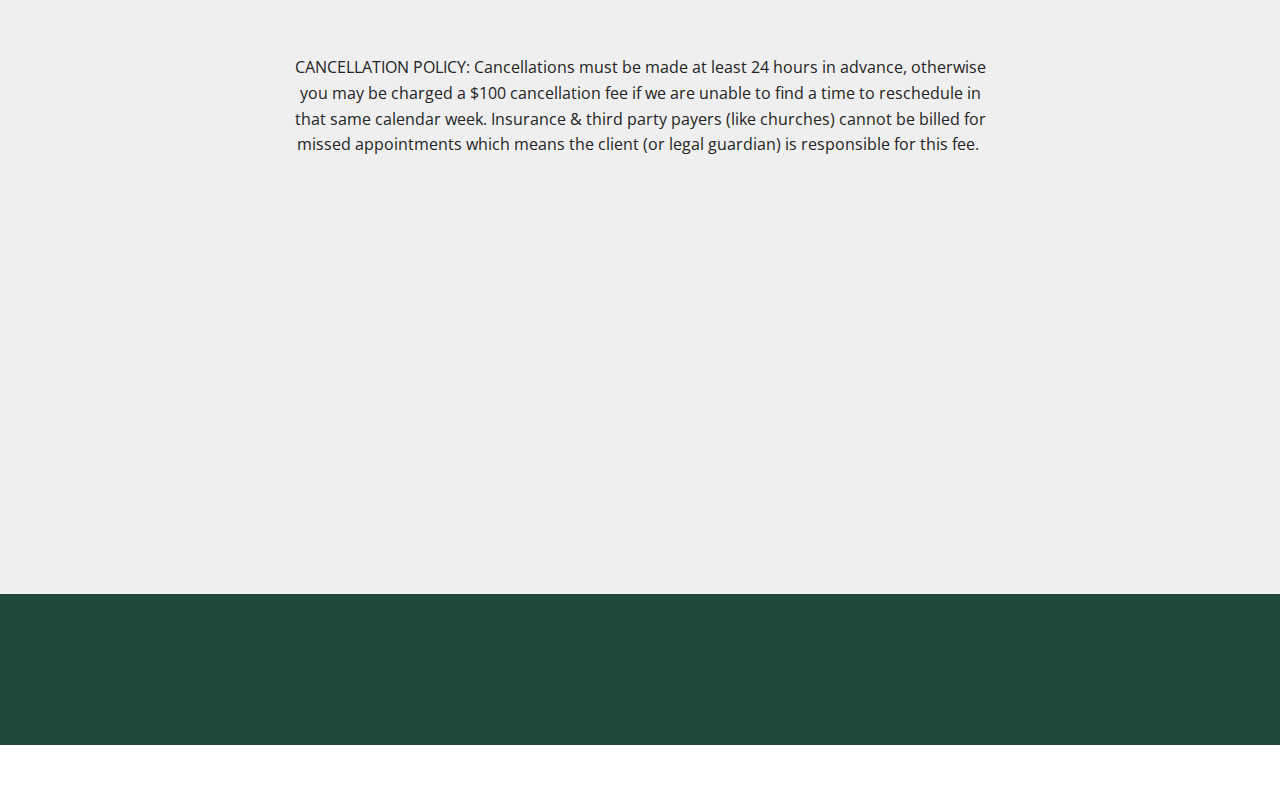
<file: out_of_network.html>
<!DOCTYPE html>
<html  >
<head>
  <!-- Site made with Mobirise Website Builder v5.3.5, https://mobirise.com -->
  <meta charset="UTF-8">
  <meta http-equiv="X-UA-Compatible" content="IE=edge">
  <meta name="generator" content="Mobirise v5.3.5, mobirise.com">
  <meta name="viewport" content="width=device-width, initial-scale=1, minimum-scale=1">
  <link rel="shortcut icon" href="assets/images/favicon-symbol-32x32.png" type="image/x-icon">
  <meta name="description" content="Web Page Builder Description">
  
  
  <title>Out-of-Network Fees</title>
  <link rel="stylesheet" href="assets/web/assets/mobirise-icons/mobirise-icons.css">
  <link rel="stylesheet" href="assets/bootstrap/css/bootstrap.min.css">
  <link rel="stylesheet" href="assets/bootstrap/css/bootstrap-grid.min.css">
  <link rel="stylesheet" href="assets/bootstrap/css/bootstrap-reboot.min.css">
  <link rel="stylesheet" href="assets/tether/tether.min.css">
  <link rel="stylesheet" href="assets/animatecss/animate.min.css">
  <link rel="stylesheet" href="assets/dropdown/css/style.css">
  <link rel="stylesheet" href="assets/socicon/css/styles.css">
  <link rel="stylesheet" href="assets/theme/css/style.css">
  <link rel="preload" href="https://fonts.googleapis.com/css?family=Libre+Baskerville:400,400i,700&display=swap" as="style" onload="this.onload=null;this.rel='stylesheet'">
  <noscript><link rel="stylesheet" href="https://fonts.googleapis.com/css?family=Libre+Baskerville:400,400i,700&display=swap"></noscript>
  <link rel="preload" href="https://fonts.googleapis.com/css?family=Open+Sans:300,300i,400,400i,600,600i,700,700i,800,800i&display=swap" as="style" onload="this.onload=null;this.rel='stylesheet'">
  <noscript><link rel="stylesheet" href="https://fonts.googleapis.com/css?family=Open+Sans:300,300i,400,400i,600,600i,700,700i,800,800i&display=swap"></noscript>
  <link rel="preload" as="style" href="assets/mobirise/css/mbr-additional.css"><link rel="stylesheet" href="assets/mobirise/css/mbr-additional.css" type="text/css">
  
  
  
  
</head>
<body>
  
  <section class="menu cid-qTkzRZLJNu" once="menu" id="menu1-z">

    

    <nav class="navbar navbar-expand beta-menu navbar-dropdown align-items-center navbar-fixed-top navbar-toggleable-sm">
        <button class="navbar-toggler navbar-toggler-right" type="button" data-toggle="collapse" data-target="#navbarSupportedContent" aria-controls="navbarSupportedContent" aria-expanded="false" aria-label="Toggle navigation">
            <div class="hamburger">
                <span></span>
                <span></span>
                <span></span>
                <span></span>
            </div>
        </button>
        <div class="menu-logo">
            <div class="navbar-brand">
                <span class="navbar-logo">
                    <a href="#top">
                         <img src="assets/images/fortitude-white-logo-transparent-no-text-122x144.png" alt="Mobirise" title="" style="height: 3.8rem;">
                    </a>
                </span>
                <span class="navbar-caption-wrap"><a class="navbar-caption text-white display-4" href="index.html">Fortitude Counseling, PLLC</a></span>
            </div>
        </div>
        <div class="collapse navbar-collapse" id="navbarSupportedContent">
            <ul class="navbar-nav nav-dropdown" data-app-modern-menu="true"><li class="nav-item dropdown">
                    <a class="nav-link link dropdown-toggle text-white display-4" href="https://mobirise.com" data-toggle="dropdown-submenu" aria-expanded="false"><span class="mbri-menu mbr-iconfont mbr-iconfont-btn"></span></a><div class="dropdown-menu"><a class="dropdown-item text-white display-4" href="index.html">Home</a><a class="dropdown-item text-white text-primary display-4" href="staff_services.html">Staff &amp; Services</a><a class="dropdown-item text-white text-primary display-4" href="index.html#tabs3-1g">NC/SC Clients</a><a class="dropdown-item text-white text-primary display-4" href="staff_services.html#accordion2-n">Spirituality &amp; Counseling</a><a class="dropdown-item text-white display-4" href="resources.html">Resources</a><a class="dropdown-item text-white display-4" href="contact.html">Contact</a></div>
                </li></ul>
            <div class="navbar-buttons mbr-section-btn"><a class="btn btn-sm btn-white-outline display-4" href="tel:+1-828-5151495"><span class="mbri-mobile2 mbr-iconfont mbr-iconfont-btn"></span>Call<br></a> <a class="btn btn-sm btn-primary display-4" href="https://fortitude-counseling.clientsecure.me" target="_blank"><span class="mbri-calendar mbr-iconfont mbr-iconfont-btn"></span>Schedule<br></a></div>
        </div>
    </nav>
</section>

<section class="timeline2 cid-rbzVizNldL" id="timeline2-11">

    

    

    <div class="container align-center">
        <h2 class="mbr-section-title pb-3 mbr-fonts-style display-2">Out of Network Insurance<br><em>How this works</em></h2>
        

        <div class="container timelines-container" mbri-timelines="">
            <div class="row timeline-element reverse separline">      
                <span class="iconsBackground">
                    <span class="mbr-iconfont mbri-like"></span>
                </span>          
                <div class="col-xs-12 col-md-6 align-left">
                    <div class="timeline-text-content">
                        <h4 class="mbr-timeline-title pb-3 mbr-fonts-style display-5">You verify your out of network benefits.</h4>
                        <p class="mbr-timeline-text mbr-fonts-style display-7">Use this one page, <a href="assets/files/Verify%20Your%20Benefits%20-%20OON%20-%20Google%20Docs.pdf" target="_blank" class="text-danger">step-by-step pdf</a> to walk you through the process. This will let you know IN ADVANCE what/if your insurance company will reimburse you for counseling.</p>
                     </div>
                </div>
            </div>

            <div class="row timeline-element separline">
                <span class="iconsBackground">
                    <span class="mbr-iconfont mbri-calendar"></span>
                </span>
                <div class="col-xs-12 col-md-6 align-left ">
                    <div class="timeline-text-content">
                        <h4 class="mbr-timeline-title pb-3 mbr-fonts-style display-5">
                            We meet for our session(s).</h4>
                        <p class="mbr-timeline-text mbr-fonts-style display-7">You pay for your session in full each time we meet. Generally, this is $175 for the initial session, then $150/session after that.</p>
                    </div>
                </div>
            </div> 

            <div class="row timeline-element reverse separline">
                <span class="iconsBackground">
                    <span class="mbr-iconfont mbri-edit"></span>
                </span>
                <div class="col-xs-12 col-md-6 align-left">
                    <div class="timeline-text-content">
                        <h4 class="mbr-timeline-title pb-3 mbr-fonts-style display-5">Your insurance claim is filed.</h4>      
                        <p class="mbr-timeline-text mbr-fonts-style display-7">An out of network claim is filed with your insurance company. This happens either by you submitting a "superbill" statement to your insurance company, or by you uploading the superbill to the app <strong><a href="https://www.getbetter.co/" target="_blank" class="text-danger">Better</a></strong> that submits the claim for you.&nbsp;<strong><a href="assets/files/Better App.pdf" target="_blank" class="text-danger">Learn more about the Better app</a></strong><a href="assets/files/Better - OON Claim Filing App Service.pdf" target="_blank" class="text-danger">.</a><br></p>
                    </div>
                </div>
            </div>

            <div class="row timeline-element ">
                <span class="iconsBackground">
                    <span class="mbr-iconfont mbri-cash"></span>
                </span>
                <div class="col-xs-12 col-md-6 align-left ">
                    <div class="timeline-text-content">
                        <h4 class="mbr-timeline-title pb-3 mbr-fonts-style display-5">
                            You get reimbursed.</h4>
                        <p class="mbr-timeline-text mbr-fonts-style display-7">
                            Your insurance company reimburses you directly whatever they’ve agreed to pay for out of network services on your plan (this is the information you obtained in the very <a href="out_of_network.html#timeline2-11" class="text-danger">first step in this process</a>).</p>
                    </div>
                </div>
            </div>

            

            

            

            

            

            

            

            
        </div>
    </div>
</section>

<section class="tabs2 cid-rdRXlzLlV0" id="tabs2-o">

    

    
    <div class="container">
        <h2 class="mbr-section-title align-center pb-5 mbr-fonts-style display-2">Good to know...</h2>
        <div class="media-container-row">
            <div class="col-12 col-md-8">
                <ul class="nav nav-tabs" role="tablist">
                    <li class="nav-item"><a class="nav-link mbr-fonts-style show active display-7" role="tab" data-toggle="tab" href="#tabs2-o_tab0" aria-selected="true">
                            Cancellation Policy</a></li>
                    <li class="nav-item"><a class="nav-link mbr-fonts-style show active display-7" role="tab" data-toggle="tab" href="#tabs2-o_tab1" aria-selected="true">Sliding Scale</a></li>
                    <li class="nav-item"><a class="nav-link mbr-fonts-style show active display-7" role="tab" data-toggle="tab" href="#tabs2-o_tab2" aria-selected="true">Medicare Insurance</a></li>
                    
                    
                    
                </ul>
                <div class="tab-content">
                    <div id="tab1" class="tab-pane in active" role="tabpanel">
                        <div class="row">
                            <div class="col-md-12">
                                <p class="mbr-text py-5 mbr-fonts-style display-7">CANCELLATION POLICY: Cancellations must be made at least 24 hours in advance, otherwise you may be charged a $100 cancellation fee if we are unable to find a time to reschedule in that same calendar week. Insurance &amp; third party payers (like churches) cannot be billed for missed appointments which means the client (or legal guardian) is responsible for this fee.&nbsp;<br></p>
                            </div>
                        </div>
                    </div>
                    <div id="tab2" class="tab-pane" role="tabpanel">
                        <div class="row">
                            <div class="col-md-12">
                                <p class="mbr-text py-5 mbr-fonts-style display-7">Unfortunately, I am unable to offer a sliding scale, client subsidy, or reduced session fees to new clients at this time.</p>
                            </div>
                        </div>
                    </div>
                    <div id="tab3" class="tab-pane" role="tabpanel">
                        <div class="row">
                            <div class="col-md-12">
                                <p class="mbr-text py-5 mbr-fonts-style display-7">If you have an insurance policy associated with Medicare (usually these are related to age or disability status), you may want to go ahead and contact me so we can figure out your insurance situation together. The way Medicare policies work with other insurance policies in mental health can be complicated and it's often worth me taking a few extra steps on my end to make sure we're as clear on your benefits as possible before you arrive.
                                </p>
                            </div>
                        </div>
                    </div>
                    <div id="tab4" class="tab-pane" role="tabpanel">
                        <div class="row">
                            <div class="col-md-12">
                                <p class="mbr-text py-5 mbr-fonts-style display-7">
                                    If you have an insurance policy associated with Medicare (usually these are related to age or disability status), you may want to go ahead and <a href="contact.html" target="_blank" class="text-danger">contact me</a> so we can figure out your insurance situation together. The way Medicare policies work with other insurance policies in mental health can be complicated and it's often worth me taking a few extra steps on my end to make sure we're as clear on your benefits as possible before you arrive.</p>
                            </div>
                        </div>
                    </div>
                    <div id="tab5" class="tab-pane" role="tabpanel">
                        <div class="row">
                            <div class="col-md-12">
                                <p class="mbr-text py-5 mbr-fonts-style display-7">
                                    Publish your website to a local drive, FTP or host on Amazon S3, Google Cloud, Github Pages. Don't be a hostage to just one platform or service provider.
                                </p>
                            </div>
                        </div>
                    </div>
                    <div id="tab6" class="tab-pane" role="tabpanel">
                        <div class="row">
                            <div class="col-md-12">
                                <p class="mbr-text py-5 mbr-fonts-style display-7">
                                    Just drop the blocks into the page, edit content inline and publish - no technical skills required.
                                </p>
                            </div>
                        </div>
                    </div>
                </div>
            </div>
        </div>
    </div>
</section>

<section class="mbr-section info1 cid-rbA3IEbAZp" id="info1-14">

    

    
    <div class="container">
        <div class="row justify-content-center content-row">
            <div class="media-container-column title col-12 col-lg-7 col-md-6">
                <h3 class="mbr-section-subtitle align-left mbr-light pb-3 mbr-fonts-style display-5">
                    In case you missed them above, here are the links for some</h3>
                <h2 class="align-left mbr-bold mbr-fonts-style display-2">Printable Insurance Resources</h2>
            </div>
            <div class="media-container-column col-12 col-lg-3 col-md-4">
                <div class="mbr-section-btn align-right py-4"><a class="btn btn-warning display-4" href="assets/files/Verify Your Benefits - OON - Google Docs.pdf">Step-by-Step Guide to Verifying Your Benefits</a> <a class="btn btn-warning display-4" href="assets/files/Better%20App.pdf" target="_blank">Info on the Better app service for filing OON claims</a> <a class="btn btn-warning display-4" href="assets/files/how%20this%20works%20what%20you%20pay%20and%20when%20oon.pdf">Printable one pg. summary of "how this works" section</a></div>
            </div>
        </div>
    </div>
</section>

<section once="" class="cid-rbQfxe0kQz" id="footer7-p">

    

    

    <div class="container">
        <div class="media-container-row align-center mbr-white">
            <div class="row row-links">
                <ul class="foot-menu">
                    
                    
                    
                    
                    
                <li class="foot-menu-item mbr-fonts-style display-7"><a href="resources.html" target="_blank"><strong>Resources</strong></a></li><li class="foot-menu-item mbr-fonts-style display-7">
                        <a class="text-white mbr-bold" href="staff_services.html">Services</a>
                    </li><li class="foot-menu-item mbr-fonts-style display-7"><a href="insurance_fees.html"><strong>Fees</strong></a></li><li class="foot-menu-item mbr-fonts-style display-7"><a href="office_location.html"><strong>Directions</strong></a></li><li class="foot-menu-item mbr-fonts-style display-7"><a href="contact.html"><strong>Contact</strong></a></li></ul>
            </div>
            
            <div class="row row-copirayt">
                <p class="mbr-text mb-0 mbr-fonts-style mbr-white align-center display-7"><em>Technical issues with the website? Use the Contact link above to let me know. Thanks!
<br></em>© Copyright 2018 Fortitude Counseling, PLLC - All Rights Reserved</p>
            </div>
        </div>
    </div>
</section><section style="background-color: #fff; font-family: -apple-system, BlinkMacSystemFont, 'Segoe UI', 'Roboto', 'Helvetica Neue', Arial, sans-serif; color:#aaa; font-size:12px; padding: 0; align-items: center; display: flex;"><a href="https://mobirise.site/f" style="flex: 1 1; height: 3rem; padding-left: 1rem;"></a><p style="flex: 0 0 auto; margin:0; padding-right:1rem;">Make a website - <a href="https://mobirise.site/v" style="color:#aaa;">See it</a></p></section><script src="assets/web/assets/jquery/jquery.min.js"></script>  <script src="assets/popper/popper.min.js"></script>  <script src="assets/bootstrap/js/bootstrap.min.js"></script>  <script src="assets/tether/tether.min.js"></script>  <script src="assets/smoothscroll/smooth-scroll.js"></script>  <script src="assets/viewportchecker/jquery.viewportchecker.js"></script>  <script src="assets/dropdown/js/nav-dropdown.js"></script>  <script src="assets/dropdown/js/navbar-dropdown.js"></script>  <script src="assets/touchswipe/jquery.touch-swipe.min.js"></script>  <script src="assets/mbr-tabs/mbr-tabs.js"></script>  <script src="assets/theme/js/script.js"></script>  
  
  
 <div id="scrollToTop" class="scrollToTop mbr-arrow-up"><a style="text-align: center;"><i class="mbr-arrow-up-icon mbr-arrow-up-icon-cm cm-icon cm-icon-smallarrow-up"></i></a></div>
    <input name="animation" type="hidden">
  </body>
</html>
</file>
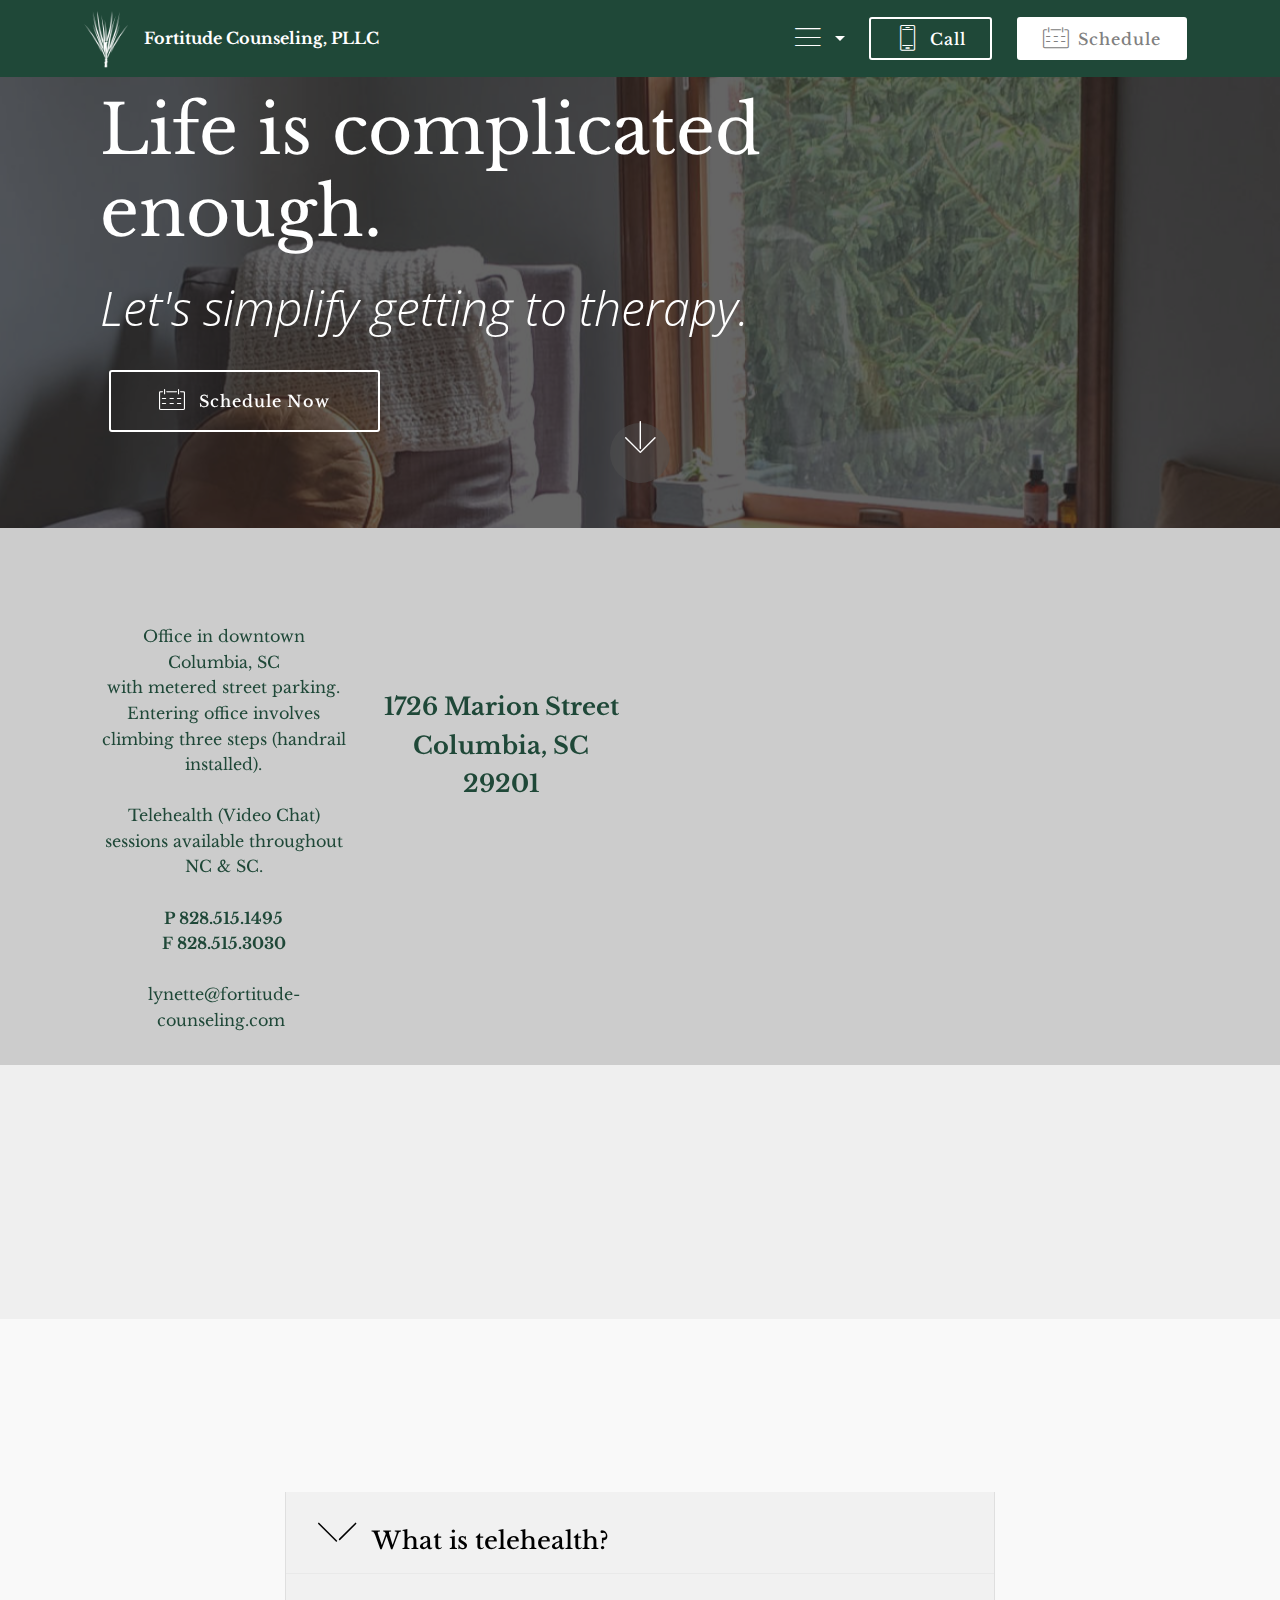
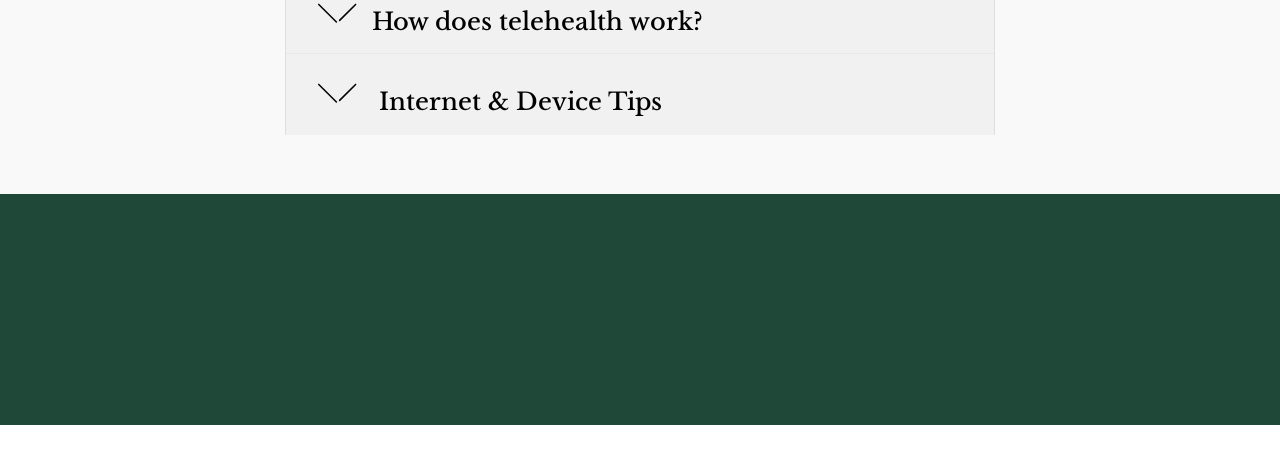
<file: page10.html>
<!DOCTYPE html>
<html  >
<head>
  <!-- Site made with Mobirise Website Builder v5.3.5, https://mobirise.com -->
  <meta charset="UTF-8">
  <meta http-equiv="X-UA-Compatible" content="IE=edge">
  <meta name="generator" content="Mobirise v5.3.5, mobirise.com">
  <meta name="viewport" content="width=device-width, initial-scale=1, minimum-scale=1">
  <link rel="shortcut icon" href="assets/images/favicon-symbol-32x32.png" type="image/x-icon">
  <meta name="description" content="See the office, get directions, & learn about ammenitites and handicap accessibility. ">
  
  
  <title>SC Office &amp; Location</title>
  <link rel="stylesheet" href="assets/web/assets/mobirise-icons/mobirise-icons.css">
  <link rel="stylesheet" href="assets/bootstrap/css/bootstrap.min.css">
  <link rel="stylesheet" href="assets/bootstrap/css/bootstrap-grid.min.css">
  <link rel="stylesheet" href="assets/bootstrap/css/bootstrap-reboot.min.css">
  <link rel="stylesheet" href="assets/tether/tether.min.css">
  <link rel="stylesheet" href="assets/animatecss/animate.min.css">
  <link rel="stylesheet" href="assets/dropdown/css/style.css">
  <link rel="stylesheet" href="assets/socicon/css/styles.css">
  <link rel="stylesheet" href="assets/theme/css/style.css">
  <link rel="preload" href="https://fonts.googleapis.com/css?family=Libre+Baskerville:400,400i,700&display=swap" as="style" onload="this.onload=null;this.rel='stylesheet'">
  <noscript><link rel="stylesheet" href="https://fonts.googleapis.com/css?family=Libre+Baskerville:400,400i,700&display=swap"></noscript>
  <link rel="preload" href="https://fonts.googleapis.com/css?family=Open+Sans:300,300i,400,400i,600,600i,700,700i,800,800i&display=swap" as="style" onload="this.onload=null;this.rel='stylesheet'">
  <noscript><link rel="stylesheet" href="https://fonts.googleapis.com/css?family=Open+Sans:300,300i,400,400i,600,600i,700,700i,800,800i&display=swap"></noscript>
  <link rel="preload" as="style" href="assets/mobirise/css/mbr-additional.css"><link rel="stylesheet" href="assets/mobirise/css/mbr-additional.css" type="text/css">
  
  
  
  
</head>
<body>
  
  <section class="menu cid-syJaIMPAcU" once="menu" id="menu1-x">

    

    <nav class="navbar navbar-expand beta-menu navbar-dropdown align-items-center navbar-fixed-top navbar-toggleable-sm">
        <button class="navbar-toggler navbar-toggler-right" type="button" data-toggle="collapse" data-target="#navbarSupportedContent" aria-controls="navbarSupportedContent" aria-expanded="false" aria-label="Toggle navigation">
            <div class="hamburger">
                <span></span>
                <span></span>
                <span></span>
                <span></span>
            </div>
        </button>
        <div class="menu-logo">
            <div class="navbar-brand">
                <span class="navbar-logo">
                    <a href="#top">
                         <img src="assets/images/fortitude-white-logo-transparent-no-text-122x144.png" alt="Mobirise" title="" style="height: 3.8rem;">
                    </a>
                </span>
                <span class="navbar-caption-wrap"><a class="navbar-caption text-white display-4" href="index.html">Fortitude Counseling, PLLC</a></span>
            </div>
        </div>
        <div class="collapse navbar-collapse" id="navbarSupportedContent">
            <ul class="navbar-nav nav-dropdown" data-app-modern-menu="true"><li class="nav-item dropdown">
                    <a class="nav-link link dropdown-toggle text-white display-4" href="https://mobirise.com" data-toggle="dropdown-submenu" aria-expanded="false"><span class="mbri-menu mbr-iconfont mbr-iconfont-btn"></span></a><div class="dropdown-menu"><a class="dropdown-item text-white display-4" href="index.html">Home</a><a class="dropdown-item text-white text-primary display-4" href="staff_services.html">Staff &amp; Services</a><a class="dropdown-item text-white text-primary display-4" href="index.html#tabs3-1g">NC/SC Clients</a><a class="dropdown-item text-white text-primary display-4" href="staff_services.html#accordion2-n">Spirituality &amp; Counseling</a><a class="dropdown-item text-white display-4" href="resources.html">Resources</a><a class="dropdown-item text-white display-4" href="contact.html">Contact</a></div>
                </li></ul>
            <div class="navbar-buttons mbr-section-btn"><a class="btn btn-sm btn-white-outline display-4" href="tel:+1-828-5151495"><span class="mbri-mobile2 mbr-iconfont mbr-iconfont-btn"></span>Call<br></a> <a class="btn btn-sm btn-primary display-4" href="https://fortitude-counseling.clientsecure.me" target="_blank"><span class="mbri-calendar mbr-iconfont mbr-iconfont-btn"></span>Schedule<br></a></div>
        </div>
    </nav>
</section>

<section class="header9 cid-syJaINCo9S mbr-parallax-background" id="header9-y">

    

    <div class="mbr-overlay" style="opacity: 0.7; background-color: rgb(35, 35, 35);">
    </div>

    <div class="container">
        <div class="media-container-column mbr-white col-md-8">
            <h1 class="mbr-section-title align-left mbr-bold pb-3 mbr-fonts-style display-1"><span style="font-weight: normal;">Life is complicated enough.</span></h1>
            <h3 class="mbr-section-subtitle align-left mbr-light pb-3 mbr-fonts-style display-2">Let's simplify getting to therapy.</h3>
            
            <div class="mbr-section-btn align-left"><a class="btn btn-md btn-white-outline display-4" href="https://fortitude-counseling.clientsecure.me" target="_blank"><span class="mbri-calendar mbr-iconfont mbr-iconfont-btn"></span>Schedule Now</a></div>
        </div>
    </div>

    <div class="mbr-arrow hidden-sm-down" aria-hidden="true">
        <a href="#next">
            <i class="mbri-down mbr-iconfont"></i>
        </a>
    </div>
</section>

<section class="cid-szcg8gXFCp" id="footer2-1l">

    

    

    <div class="container">
        <div class="media-container-row content mbr-white">
            <div class="col-12 col-md-3 mbr-fonts-style display-4">
                <p class="mbr-text"><br><br>Office in downtown Columbia, SC <br>with metered street parking. Entering office involves climbing three steps (handrail installed).<br><br>Telehealth (Video Chat) sessions available throughout NC &amp; SC.<br>
<br><strong>P&nbsp;</strong><a href="tel:+1-828-5151495" class="text-warning" style="font-weight: bold;">828.515.1495</a>
<br><strong>F 828.515.3030</strong><br>
<br><a href="mailto:lynette@fortitude-counseling.com" class="text-warning">lynette@fortitude-counseling.com</a>&nbsp;</p>
            </div>
            <div class="col-12 col-md-3 mbr-fonts-style display-5">
                <p class="mbr-text"><strong><br></strong><strong><br></strong><br><strong>1726 Marion Street</strong><br><strong>Columbia, SC 29201</strong></p>
            </div>
            <div class="col-12 col-md-6">
                <div class="google-map"><iframe frameborder="0" style="border:0" src="https://www.google.com/maps/embed/v1/place?key=AIzaSyDk89J4FSunMF33ruMVWJaJht_Ro0kvoXs&amp;q=1726 Marion StreetColumbia, SC 29201" allowfullscreen=""></iframe></div>
            </div>
        </div>
        
    </div>
</section>

<section class="header1 cid-syJaIOsZqN" id="header16-z">

    

    

    <div class="container">
        <div class="row justify-content-md-center">
            <div class="col-md-10 align-center">
                
                
                <p class="mbr-text pb-3 mbr-fonts-style display-5">If accessibility issues, driving distance, or other factors make in-person sessions difficult, you may want to consider meeting with me through telehealth. Telehealth allows us to meet through audio &amp; video over the internet. All you need is a good internet connection and a device with a camera / video feature (like a smart phone, tablet, or computer).</p>
                
            </div>
        </div>
    </div>

</section>

<section class="accordion1 cid-syJaIPcmH1" id="accordion1-10">

    

    
    <div class="container">
        <div class="media-container-row">
            <div class="col-12 col-md-8">
                <div class="section-head text-center space30">
                    <h2 class="mbr-section-title pb-5 mbr-fonts-style display-2">Telehealth FAQ
                    </h2>
                </div>
                <div class="clearfix"></div>
                <div id="bootstrap-accordion_56" class="panel-group accordionStyles accordion" role="tablist" aria-multiselectable="true">
                    <div class="card">
                        <div class="card-header" role="tab" id="headingOne">
                            <a role="button" class="panel-title collapsed text-black" data-toggle="collapse" data-core="" href="#collapse1_56" aria-expanded="false" aria-controls="collapse1">
                                <h4 class="mbr-fonts-style display-5">
                                    <span class="sign mbr-iconfont mbri-arrow-down inactive"></span>What is telehealth?</h4>
                            </a>
                        </div>
                        <div id="collapse1_56" class="panel-collapse noScroll collapse " role="tabpanel" aria-labelledby="headingOne" data-parent="#bootstrap-accordion_56">
                            <div class="panel-body p-4">
                                <p class="mbr-fonts-style panel-text display-7">
                                    Telehealth is where you meet with your healthcare provider using audio and video over the internet rather than in a traditional office setting.</p>
                            </div>
                        </div>
                    </div>
                    <div class="card">
                        <div class="card-header" role="tab" id="headingTwo">
                            <a role="button" class="collapsed panel-title text-black" data-toggle="collapse" data-core="" href="#collapse2_56" aria-expanded="false" aria-controls="collapse2">
                                <h4 class="mbr-fonts-style display-5">
                                    <span class="sign mbr-iconfont mbri-arrow-down inactive"></span>How does telehealth work?</h4>
                            </a>

                        </div>
                        <div id="collapse2_56" class="panel-collapse noScroll collapse" role="tabpanel" aria-labelledby="headingTwo" data-parent="#bootstrap-accordion_56">
                            <div class="panel-body p-4">
                                <p class="mbr-fonts-style panel-text display-7"><strong>You’ll be sent a link for the video session</strong>. Click on it when our session is scheduled to start, or open it through the Telehealth by SimplePractice app (you can download it for free in your app store). The app will use the camera and audio on your device.<br><br>Telehealth means<strong> no travel time for appointments </strong>and can also allow people to attend therapy who might otherwise by limited by mobility or transportation. In addition to making therapy easier to access, telehealth has been shown to be <strong>as effective in treatment outcomes as face-to-face office visits </strong>(source: Hilty, Ferrer, Parish, Johnston, Callahan &amp; Yellowlees (2013). The effectiveness of telemental health: A 2013 review. Telemedicine Journal and&nbsp;e-Health, 19, 444–454.).<br></p>
                            </div>
                        </div>
                    </div>
                    <div class="card">
                        <div class="card-header" role="tab" id="headingThree">
                            <a role="button" class="collapsed text-black panel-title" data-toggle="collapse" data-core="" href="#collapse3_56" aria-expanded="false" aria-controls="collapse3">
                                <h4 class="mbr-fonts-style display-5">
                                    <span class="sign mbr-iconfont mbri-arrow-down inactive"></span>&nbsp;Internet &amp; Device Tips</h4>
                            </a>
                        </div>
                        <div id="collapse3_56" class="panel-collapse noScroll collapse" role="tabpanel" aria-labelledby="headingThree" data-parent="#bootstrap-accordion_56">
                            <div class="panel-body p-4">
                                <p class="mbr-fonts-style panel-text display-7">Before your session, you can <strong>restart your device and close any unnecessary programs</strong>.<br><br><strong>Test your internet connection speed:</strong>&nbsp;Google provides an easy way to test your internet connection directly from the google homepage. Simply search: internet speed test. Click the blue button that says Run Speed Test. If either of your upload or download speeds are less than 2 mbps, your internet connection will <em>not </em>be reliable enough to support telehealth, so you will need to upgrade.&nbsp;For optimal results, a reliable, high-speed internet connection with a bandwidth of at least 10 mbps will minimize connection issues and provide the best quality.<br><br><strong>Keep your device software current</strong> by installing recommended updates from sources you trust. Keeping software up to date will help ensure the performance and compatibility of your computer/device.<br></p>
                            </div>
                        </div>
                    </div>
                    
                    
                    
                </div>
            </div>
        </div>
    </div>
</section>

<section class="header1 cid-szilmSN0CT" id="header16-1s">

    

    

    <div class="container">
        <div class="row justify-content-md-center">
            <div class="col-md-10 align-center">
                
                
                
                <div class="mbr-section-btn"><a class="btn btn-md btn-secondary display-4" href="assets/files/Notice-ofPrivacyPracticesUpdated5-4-21.pdf" target="_blank">Notice of Privacy Practices</a></div>
            </div>
        </div>
    </div>

</section>

<section once="" class="cid-szcgeXqgAs" id="footer7-1m">

    

    

    <div class="container">
        <div class="media-container-row align-center mbr-white">
            <div class="row row-links">
                <ul class="foot-menu">
                    
                    
                    
                    
                    
                <li class="foot-menu-item mbr-fonts-style display-7"><a href="resources.html" target="_blank" class="text-primary"><strong>Resources</strong></a></li><li class="foot-menu-item mbr-fonts-style display-7">
                        <a class="text-white mbr-bold text-primary" href="staff_services.html">Services</a>
                    </li><li class="foot-menu-item mbr-fonts-style display-7"><a href="contact.html" class="text-primary"><strong>Contact</strong></a></li><li class="foot-menu-item mbr-fonts-style display-7"><a href="index.html#tabs3-1g" class="text-primary"><strong>Fees</strong></a></li></ul>
            </div>
            
            <div class="row row-copirayt">
                <p class="mbr-text mb-0 mbr-fonts-style mbr-white align-center display-7"><em>Technical issues with the website? Use the Contact link above to let me know. Thanks!
<br></em>© Copyright 2021 Fortitude Counseling, PLLC - All Rights Reserved</p>
            </div>
        </div>
    </div>
</section><section style="background-color: #fff; font-family: -apple-system, BlinkMacSystemFont, 'Segoe UI', 'Roboto', 'Helvetica Neue', Arial, sans-serif; color:#aaa; font-size:12px; padding: 0; align-items: center; display: flex;"><a href="https://mobirise.site/j" style="flex: 1 1; height: 3rem; padding-left: 1rem;"></a><p style="flex: 0 0 auto; margin:0; padding-right:1rem;"><a href="https://mobirise.site" style="color:#aaa;">Mobirise</a> best website creator</p></section><script src="assets/web/assets/jquery/jquery.min.js"></script>  <script src="assets/popper/popper.min.js"></script>  <script src="assets/bootstrap/js/bootstrap.min.js"></script>  <script src="assets/tether/tether.min.js"></script>  <script src="assets/smoothscroll/smooth-scroll.js"></script>  <script src="assets/viewportchecker/jquery.viewportchecker.js"></script>  <script src="assets/dropdown/js/nav-dropdown.js"></script>  <script src="assets/dropdown/js/navbar-dropdown.js"></script>  <script src="assets/touchswipe/jquery.touch-swipe.min.js"></script>  <script src="assets/parallax/jarallax.min.js"></script>  <script src="assets/mbr-switch-arrow/mbr-switch-arrow.js"></script>  <script src="assets/theme/js/script.js"></script>  
  
  
 <div id="scrollToTop" class="scrollToTop mbr-arrow-up"><a style="text-align: center;"><i class="mbr-arrow-up-icon mbr-arrow-up-icon-cm cm-icon cm-icon-smallarrow-up"></i></a></div>
    <input name="animation" type="hidden">
  </body>
</html>
</file>
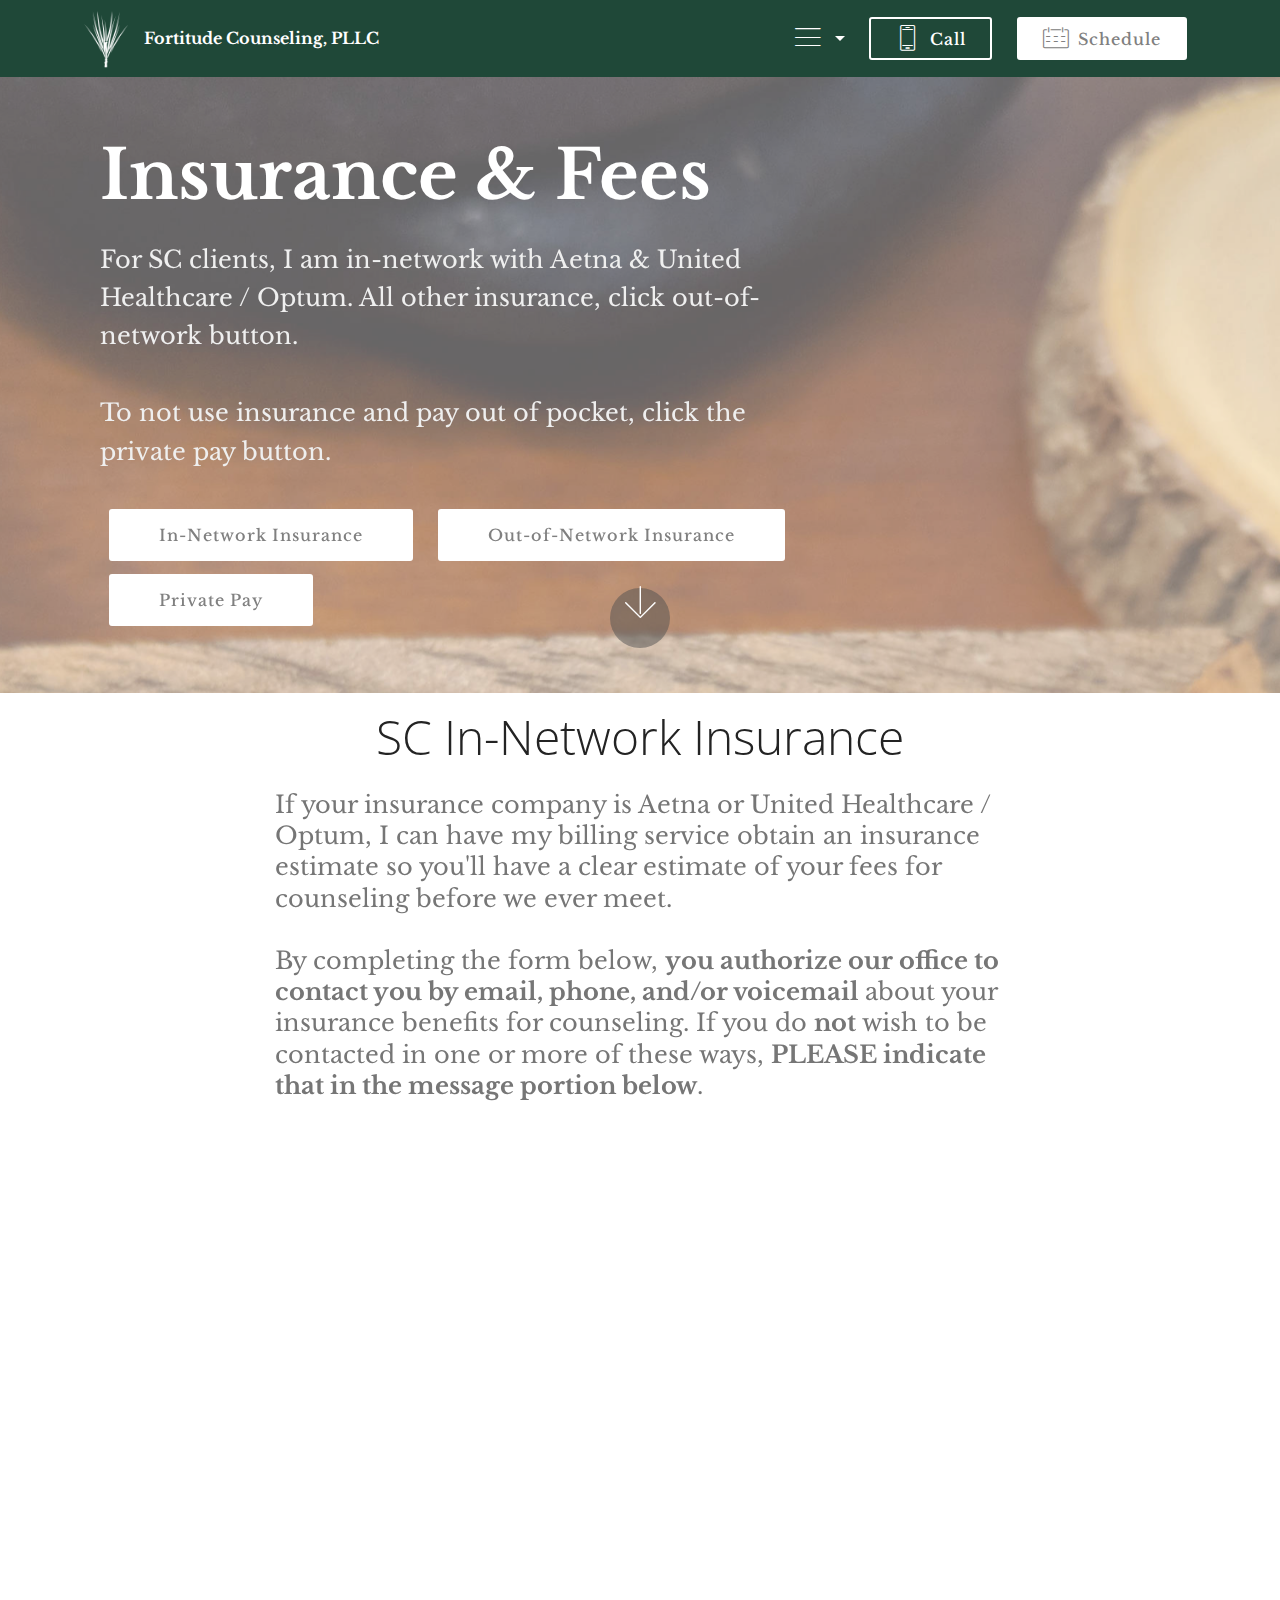
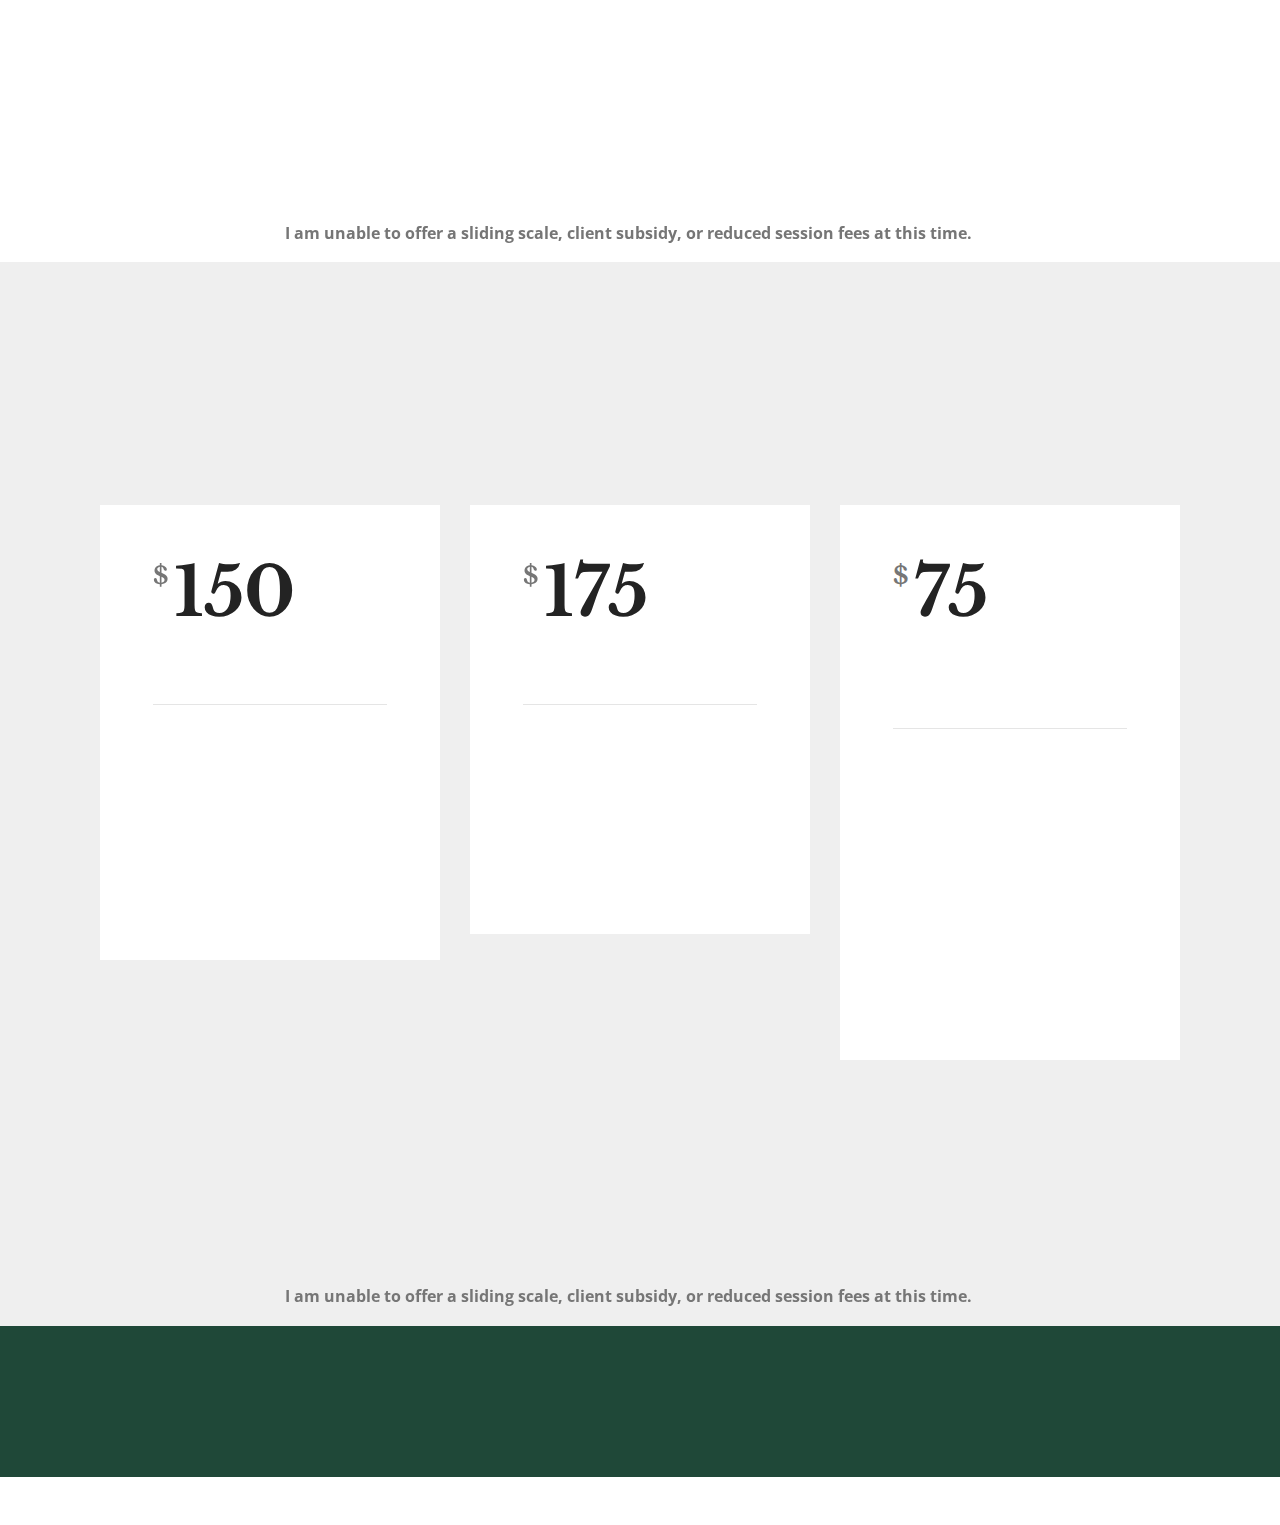
<file: page11.html>
<!DOCTYPE html>
<html  >
<head>
  <!-- Site made with Mobirise Website Builder v5.3.5, https://mobirise.com -->
  <meta charset="UTF-8">
  <meta http-equiv="X-UA-Compatible" content="IE=edge">
  <meta name="generator" content="Mobirise v5.3.5, mobirise.com">
  <meta name="viewport" content="width=device-width, initial-scale=1, minimum-scale=1">
  <link rel="shortcut icon" href="assets/images/favicon-symbol-32x32.png" type="image/x-icon">
  <meta name="description" content="Take the uncertainty out of billing & insurance process. Know what to expect before you come. ">
  
  
  <title>SC Insurance &amp; Fees</title>
  <link rel="stylesheet" href="assets/web/assets/mobirise-icons/mobirise-icons.css">
  <link rel="stylesheet" href="assets/bootstrap/css/bootstrap.min.css">
  <link rel="stylesheet" href="assets/bootstrap/css/bootstrap-grid.min.css">
  <link rel="stylesheet" href="assets/bootstrap/css/bootstrap-reboot.min.css">
  <link rel="stylesheet" href="assets/tether/tether.min.css">
  <link rel="stylesheet" href="assets/animatecss/animate.min.css">
  <link rel="stylesheet" href="assets/dropdown/css/style.css">
  <link rel="stylesheet" href="assets/socicon/css/styles.css">
  <link rel="stylesheet" href="assets/theme/css/style.css">
  <link rel="preload" href="https://fonts.googleapis.com/css?family=Libre+Baskerville:400,400i,700&display=swap" as="style" onload="this.onload=null;this.rel='stylesheet'">
  <noscript><link rel="stylesheet" href="https://fonts.googleapis.com/css?family=Libre+Baskerville:400,400i,700&display=swap"></noscript>
  <link rel="preload" href="https://fonts.googleapis.com/css?family=Open+Sans:300,300i,400,400i,600,600i,700,700i,800,800i&display=swap" as="style" onload="this.onload=null;this.rel='stylesheet'">
  <noscript><link rel="stylesheet" href="https://fonts.googleapis.com/css?family=Open+Sans:300,300i,400,400i,600,600i,700,700i,800,800i&display=swap"></noscript>
  <link rel="preload" as="style" href="assets/mobirise/css/mbr-additional.css"><link rel="stylesheet" href="assets/mobirise/css/mbr-additional.css" type="text/css">
  
  
  
  
</head>
<body>
  
  <section class="menu cid-syJk0bAQE6" once="menu" id="menu1-17">

    

    <nav class="navbar navbar-expand beta-menu navbar-dropdown align-items-center navbar-fixed-top navbar-toggleable-sm">
        <button class="navbar-toggler navbar-toggler-right" type="button" data-toggle="collapse" data-target="#navbarSupportedContent" aria-controls="navbarSupportedContent" aria-expanded="false" aria-label="Toggle navigation">
            <div class="hamburger">
                <span></span>
                <span></span>
                <span></span>
                <span></span>
            </div>
        </button>
        <div class="menu-logo">
            <div class="navbar-brand">
                <span class="navbar-logo">
                    <a href="#top">
                         <img src="assets/images/fortitude-white-logo-transparent-no-text-122x144.png" alt="Mobirise" title="" style="height: 3.8rem;">
                    </a>
                </span>
                <span class="navbar-caption-wrap"><a class="navbar-caption text-white display-4" href="index.html">Fortitude Counseling, PLLC</a></span>
            </div>
        </div>
        <div class="collapse navbar-collapse" id="navbarSupportedContent">
            <ul class="navbar-nav nav-dropdown" data-app-modern-menu="true"><li class="nav-item dropdown">
                    <a class="nav-link link dropdown-toggle text-white display-4" href="https://mobirise.com" data-toggle="dropdown-submenu" aria-expanded="false"><span class="mbri-menu mbr-iconfont mbr-iconfont-btn"></span></a><div class="dropdown-menu"><a class="dropdown-item text-white display-4" href="index.html">Home</a><a class="dropdown-item text-white text-primary display-4" href="staff_services.html">Staff &amp; Services</a><a class="dropdown-item text-white text-primary display-4" href="index.html#tabs3-1g">NC/SC Clients</a><a class="dropdown-item text-white text-primary display-4" href="staff_services.html#accordion2-n">Spirituality &amp; Counseling</a><a class="dropdown-item text-white display-4" href="resources.html">Resources</a><a class="dropdown-item text-white display-4" href="contact.html">Contact</a></div>
                </li></ul>
            <div class="navbar-buttons mbr-section-btn"><a class="btn btn-sm btn-white-outline display-4" href="tel:+1-828-5151495"><span class="mbri-mobile2 mbr-iconfont mbr-iconfont-btn"></span>Call<br></a> <a class="btn btn-sm btn-primary display-4" href="https://fortitude-counseling.clientsecure.me" target="_blank"><span class="mbri-calendar mbr-iconfont mbr-iconfont-btn"></span>Schedule<br></a></div>
        </div>
    </nav>
</section>

<section class="header9 cid-syJk0co5jO mbr-parallax-background" id="header9-18">

    

    <div class="mbr-overlay" style="opacity: 0.4; background-color: rgb(255, 255, 255);">
    </div>

    <div class="container">
        <div class="media-container-column mbr-white col-md-8">
            <h1 class="mbr-section-title align-left mbr-bold pb-3 mbr-fonts-style display-1">Insurance &amp; Fees&nbsp;<br></h1>
            
            <p class="mbr-text align-left pb-3 mbr-fonts-style display-5">For SC clients, I am in-network with Aetna &amp; United Healthcare / Optum. All other insurance, click out-of-network button.<br><br>To not use insurance and pay out of pocket, click the private pay button.&nbsp;</p>
            <div class="mbr-section-btn align-left"><a class="btn btn-md btn-primary display-4" href="insurance_fees.html#form1-12">In-Network Insurance</a> <a class="btn btn-md btn-primary display-4" href="out_of_network.html">Out-of-Network Insurance</a> <a class="btn btn-md btn-primary display-4" href="insurance_fees.html#content5-14">Private Pay</a></div>
        </div>
    </div>

    <div class="mbr-arrow hidden-sm-down" aria-hidden="true">
        <a href="#next">
            <i class="mbri-down mbr-iconfont"></i>
        </a>
    </div>
</section>

<section class="mbr-section form1 cid-syJk0dmZBK" id="form1-19">

    

    
    <div class="container">
        <div class="row justify-content-center">
            <div class="title col-12 col-lg-8">
                <h2 class="mbr-section-title align-center pb-3 mbr-fonts-style display-2">SC In-Network Insurance</h2>
                <h3 class="mbr-section-subtitle align-center mbr-light pb-3 mbr-fonts-style display-5">If your insurance company is Aetna or United Healthcare / Optum, I can have my billing service obtain an insurance estimate so you'll have a clear estimate of your fees for counseling before we ever meet.&nbsp;<br><br>By completing the form below, <strong>you authorize our office to contact you by email, phone, and/or voicemail </strong>about your insurance benefits for counseling. If you do <strong>not</strong> wish to be contacted in one or more of these ways, <strong>PLEASE indicate that in the message portion below</strong>.</h3>
            </div>
        </div>
    </div>
    <div class="container">
        <div class="row justify-content-center">
            <div class="media-container-column col-lg-8" data-form-type="formoid">
                <!---Formbuilder Form--->
                <form action="https://mobirise.eu/" method="POST" class="mbr-form form-with-styler" data-form-title="Mobirise Form"><input type="hidden" name="email" data-form-email="true" value="nOigZrqR+bTEl1JNQYv/QlvLE2NuS1YsKypt8Vd4bJ7gDB2VzaLGNxoGaZsj3+8Rkzf1+17Ve0tP5E88Ki49KbfD8EnKD/aEHM0HftF+UBAsg5TI86Dz8aLVmc7AVMfR">
                    <div class="row">
                        <div hidden="hidden" data-form-alert="" class="alert alert-success col-12">Thanks for submitting your insurance information. We'll be in touch with an estimate as soon as possible.</div>
                        <div hidden="hidden" data-form-alert-danger="" class="alert alert-danger col-12">
                        </div>
                    </div>
                    <div class="dragArea row">
                        <div class="col-md-4  form-group" data-for="name">
                            <label for="name-form1-19" class="form-control-label mbr-fonts-style display-7">Name</label>
                            <input type="text" name="name" data-form-field="Name" required="required" class="form-control display-7" id="name-form1-19">
                        </div>
                        <div class="col-md-4  form-group" data-for="email">
                            <label for="email-form1-19" class="form-control-label mbr-fonts-style display-7">Email</label>
                            <input type="email" name="email" data-form-field="Email" required="required" class="form-control display-7" id="email-form1-19">
                        </div>
                        <div data-for="phone" class="col-md-4  form-group">
                            <label for="phone-form1-19" class="form-control-label mbr-fonts-style display-7">Phone</label>
                            <input type="tel" name="phone" data-form-field="Phone" class="form-control display-7" id="phone-form1-19">
                        </div>
                        <div data-for="message" class="col-md-12 form-group">
                            <label for="message-form1-19" class="form-control-label mbr-fonts-style display-7">Message: include your insurance company, subscriber ID number, your name, your date of birth, and the mailing address associated with the insurance policy. If you are not the policy holder, then please also include the policy holder's name and date of birth.</label>
                            <textarea name="message" data-form-field="Message" class="form-control display-7" id="message-form1-19"></textarea>
                        </div>
                        <div class="col-md-12 input-group-btn align-center"><button type="submit" class="btn btn-form btn-warning display-4">Submit Form</button></div>
                    </div>
                </form><!---Formbuilder Form--->
            </div>
        </div>
    </div>
</section>

<section class="mbr-section article content1 cid-syJk0eif3q" id="content1-1a">
    
     

    <div class="container">
        <div class="media-container-row">
            <div class="mbr-text col-12 col-md-8 mbr-fonts-style display-7"><p><strong>Other fee information:</strong></p><p><strong>CANCELLATION</strong> <strong>POLICY:</strong> Cancellations must be made at least 24 hours in advance, otherwise you may be charged a <strong>$100</strong>&nbsp;<strong>cancellation</strong> <strong>fee</strong> if we are unable to find a time to reschedule in that same calendar week. Insurance &amp; third party payers (like churches) cannot be billed for missed appointments which means the client (or their legal guardian) is responsible for this fee.</p><p></p><div><strong>I am unable to offer a sliding scale, client subsidy, or reduced session fees at this time.</strong></div><p></p></div>
        </div>
    </div>
</section>

<section class="mbr-section content5 cid-syJk0eTCdh" id="content5-1b">

    

    

    <div class="container">
        <div class="media-container-row">
            <div class="title col-12 col-md-8">
                <h2 class="align-center mbr-bold mbr-white pb-3 mbr-fonts-style display-1"><span style="font-weight: normal;">
                    Private Pay</span></h2>
                <h3 class="mbr-section-subtitle align-center mbr-light mbr-white pb-3 mbr-fonts-style display-5"><em>for clients not filing insurance</em></h3>
                <p class="mbr-text align-center mbr-white pb-3 mbr-fonts-style display-7">
                    Payment due in full at time of service (MC, Visa, Check, Cash)</p>
                
            </div>
        </div>
    </div>
</section>

<section class="cid-syJk0fyIMe" id="pricing-tables3-1c">

    

    
    <div class="container">
        <div class="media-container-row">
            <div class=" col-12 col-lg-4 col-md-6 my-2">
                <div class="pricing">
                    <div class="plan-header">
                        <div class="plan-price">
                            <span class="price-value mbr-fonts-style display-5">
                                $
                            </span>
                            <span class="price-figure mbr-fonts-style display-1">
                                150</span>
                            <h3 class="plan-title mbr-fonts-style display-5">1 hour session</h3>
                            <hr>
                        </div>
                    </div>
                    <div class="plan-body">
                        <p class="mbr-text mbr-fonts-style display-7">Generally, this is the fee for therapy.&nbsp;<br><br>30 min sessions cost $100 and are only scheduled under special circumstances.</p>
                        
                    </div>
                </div>
            </div>

            <div class="col-12 col-lg-4 col-md-6 my-2">
                <div class="pricing">
                    <div class="plan-header">
                        <div class="plan-price">
                            <span class="price-value mbr-fonts-style display-5">
                                $
                            </span>
                            <span class="price-figure mbr-fonts-style display-1">175</span>
                            <h3 class="plan-title mbr-fonts-style display-5">initial session</h3>
                            <hr>
                        </div>
                    </div>
                    <div class="plan-body">
                        <p class="mbr-text mbr-fonts-style display-7">
                            This is the fee for a first session with a new client, or a session for a returning client who has not been seen in a while.</p>
                        
                    </div>
                </div>
            </div>

            <div class="col-12 col-lg-4 col-md-6 my-2">
                <div class="pricing">
                    <div class="plan-header">
                        <div class="plan-price">
                            <span class="price-value mbr-fonts-style display-5">
                                $
                            </span>
                            <span class="price-figure mbr-fonts-style display-1">75</span>
                            <h3 class="plan-title mbr-fonts-style display-5">report / letter writing</h3>
                            <hr>
                        </div>
                    </div>
                    <div class="plan-body ">
                        <p class="mbr-text mbr-fonts-style display-7">
                            Sometimes clients request a detailed report or letter be written for them. I offer this service at $75 PER HOUR of preparation time. Often we can determine an estimate in advance based on what you need and how long I think it will take to prepare it.</p>
                        
                    </div>
                </div>
            </div>

        </div>
    </div>
</section>

<section class="mbr-section article content1 cid-syJk0gjeDG" id="content1-1d">
    
     

    <div class="container">
        <div class="media-container-row">
            <div class="mbr-text col-12 col-md-8 mbr-fonts-style display-7"><p><strong>Other fee information:</strong></p><p><strong>CANCELLATION</strong> <strong>POLICY:</strong> Cancellations must be made at least 24 hours in advance, otherwise you may be charged a <strong>$100</strong>&nbsp;<strong>cancellation</strong> <strong>fee</strong> if we are unable to find a time to reschedule in that same calendar week. Insurance &amp; third party payers (like churches) cannot be billed for missed appointments which means the client (or their legal guardian) is responsible for this fee.</p><p></p><div><strong>I am unable to offer a sliding scale, client subsidy, or reduced session fees at this time.</strong></div><p></p></div>
        </div>
    </div>
</section>

<section once="" class="cid-syJk0gVhHF" id="footer7-1e">

    

    

    <div class="container">
        <div class="media-container-row align-center mbr-white">
            <div class="row row-links">
                <ul class="foot-menu">
                    
                    
                    
                    
                    
                <li class="foot-menu-item mbr-fonts-style display-7"><a href="resources.html" target="_blank" class="text-primary"><strong>Resources</strong></a></li><li class="foot-menu-item mbr-fonts-style display-7">
                        <a class="text-white mbr-bold text-primary" href="staff_services.html">Services</a>
                    </li><li class="foot-menu-item mbr-fonts-style display-7"><a href="contact.html" class="text-primary"><strong>Contact</strong></a></li><li class="foot-menu-item mbr-fonts-style display-7"><a href="index.html#tabs3-1g" class="text-primary"><strong>Fees</strong></a></li></ul>
            </div>
            
            <div class="row row-copirayt">
                <p class="mbr-text mb-0 mbr-fonts-style mbr-white align-center display-7"><em>Technical issues with the website? Use the Contact link above to let me know. Thanks!
<br></em>© Copyright 2021 Fortitude Counseling, PLLC - All Rights Reserved</p>
            </div>
        </div>
    </div>
</section><section style="background-color: #fff; font-family: -apple-system, BlinkMacSystemFont, 'Segoe UI', 'Roboto', 'Helvetica Neue', Arial, sans-serif; color:#aaa; font-size:12px; padding: 0; align-items: center; display: flex;"><a href="https://mobirise.site/y" style="flex: 1 1; height: 3rem; padding-left: 1rem;"></a><p style="flex: 0 0 auto; margin:0; padding-right:1rem;">How to develop a website - <a href="https://mobirise.site/x" style="color:#aaa;">Learn more</a></p></section><script src="assets/web/assets/jquery/jquery.min.js"></script>  <script src="assets/popper/popper.min.js"></script>  <script src="assets/bootstrap/js/bootstrap.min.js"></script>  <script src="assets/tether/tether.min.js"></script>  <script src="assets/smoothscroll/smooth-scroll.js"></script>  <script src="assets/viewportchecker/jquery.viewportchecker.js"></script>  <script src="assets/dropdown/js/nav-dropdown.js"></script>  <script src="assets/dropdown/js/navbar-dropdown.js"></script>  <script src="assets/touchswipe/jquery.touch-swipe.min.js"></script>  <script src="assets/parallax/jarallax.min.js"></script>  <script src="assets/theme/js/script.js"></script>  <script src="assets/formoid/formoid.min.js"></script>  
  
  
 <div id="scrollToTop" class="scrollToTop mbr-arrow-up"><a style="text-align: center;"><i class="mbr-arrow-up-icon mbr-arrow-up-icon-cm cm-icon cm-icon-smallarrow-up"></i></a></div>
    <input name="animation" type="hidden">
  </body>
</html>
</file>
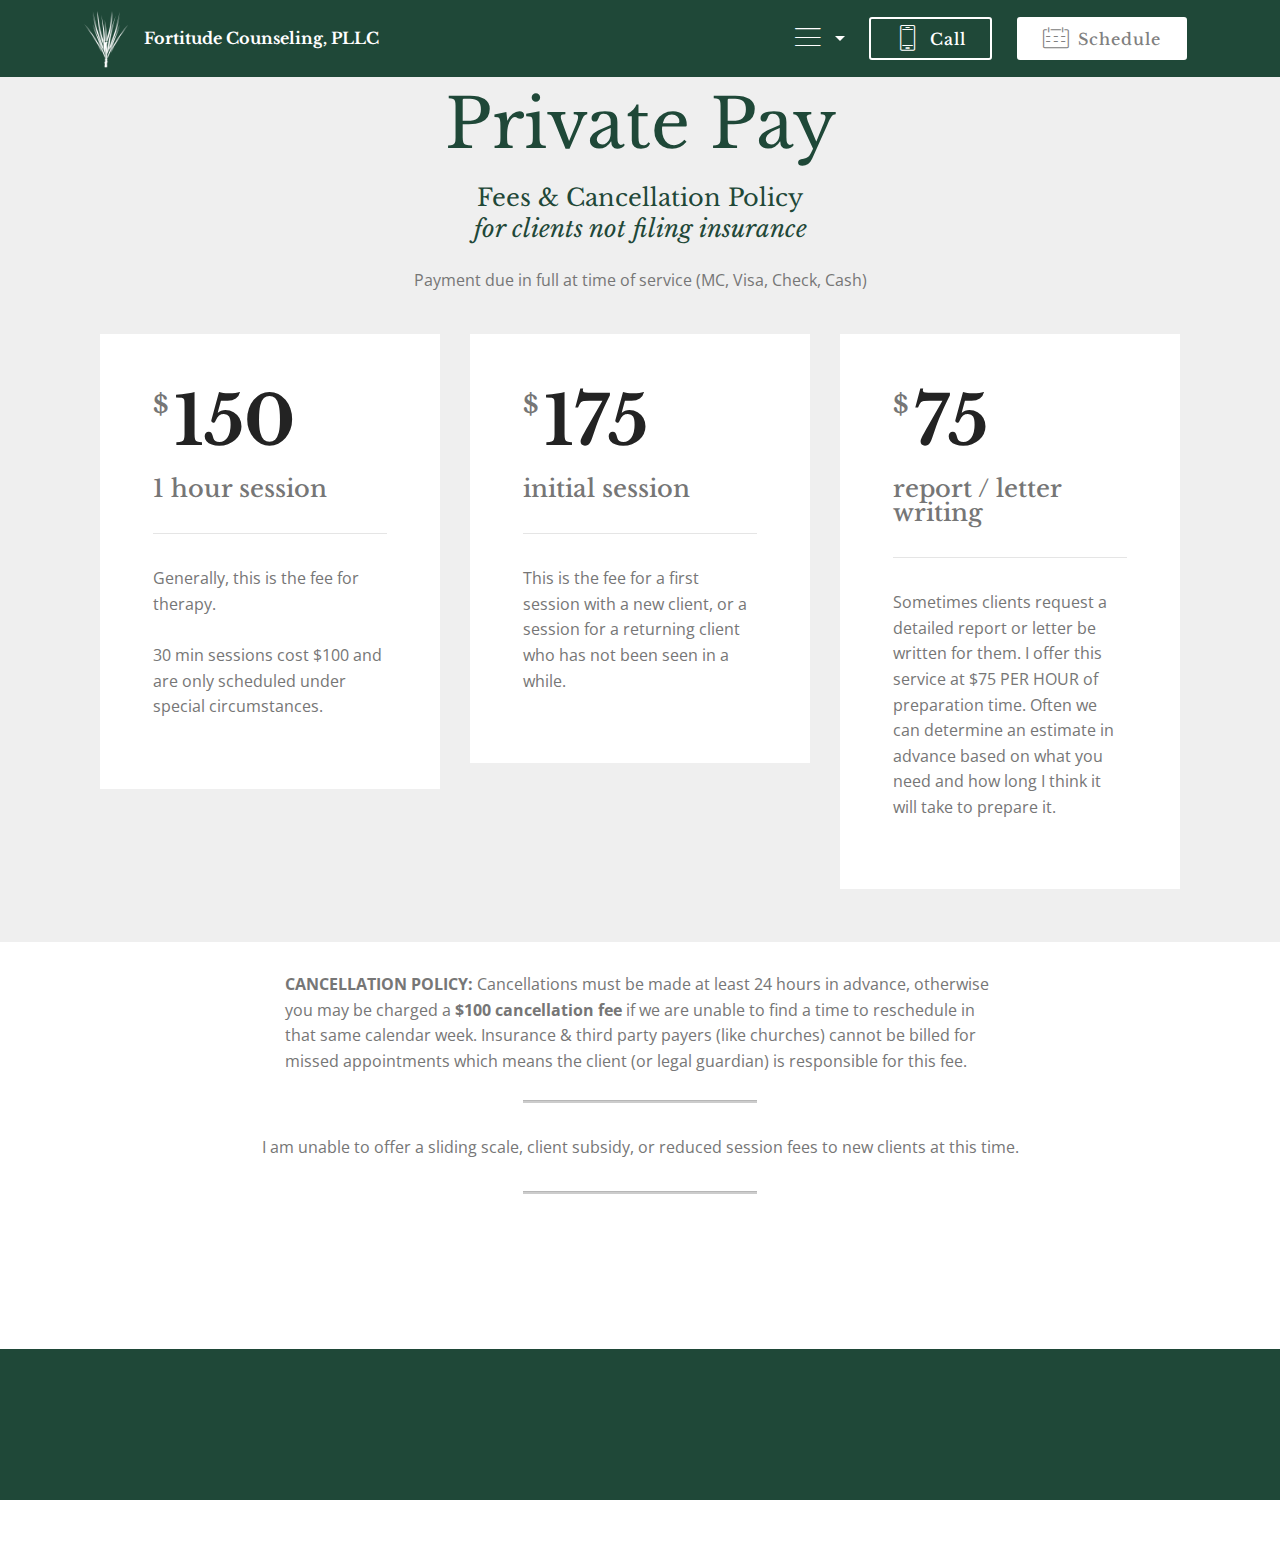
<file: private_pay.html>
<!DOCTYPE html>
<html  >
<head>
  <!-- Site made with Mobirise Website Builder v5.3.5, https://mobirise.com -->
  <meta charset="UTF-8">
  <meta http-equiv="X-UA-Compatible" content="IE=edge">
  <meta name="generator" content="Mobirise v5.3.5, mobirise.com">
  <meta name="viewport" content="width=device-width, initial-scale=1, minimum-scale=1">
  <link rel="shortcut icon" href="assets/images/favicon-symbol-32x32.png" type="image/x-icon">
  <meta name="description" content="Web Builder Description">
  
  
  <title>Private Pay Fees</title>
  <link rel="stylesheet" href="assets/web/assets/mobirise-icons/mobirise-icons.css">
  <link rel="stylesheet" href="assets/bootstrap/css/bootstrap.min.css">
  <link rel="stylesheet" href="assets/bootstrap/css/bootstrap-grid.min.css">
  <link rel="stylesheet" href="assets/bootstrap/css/bootstrap-reboot.min.css">
  <link rel="stylesheet" href="assets/tether/tether.min.css">
  <link rel="stylesheet" href="assets/animatecss/animate.min.css">
  <link rel="stylesheet" href="assets/dropdown/css/style.css">
  <link rel="stylesheet" href="assets/socicon/css/styles.css">
  <link rel="stylesheet" href="assets/theme/css/style.css">
  <link rel="preload" href="https://fonts.googleapis.com/css?family=Libre+Baskerville:400,400i,700&display=swap" as="style" onload="this.onload=null;this.rel='stylesheet'">
  <noscript><link rel="stylesheet" href="https://fonts.googleapis.com/css?family=Libre+Baskerville:400,400i,700&display=swap"></noscript>
  <link rel="preload" href="https://fonts.googleapis.com/css?family=Open+Sans:300,300i,400,400i,600,600i,700,700i,800,800i&display=swap" as="style" onload="this.onload=null;this.rel='stylesheet'">
  <noscript><link rel="stylesheet" href="https://fonts.googleapis.com/css?family=Open+Sans:300,300i,400,400i,600,600i,700,700i,800,800i&display=swap"></noscript>
  <link rel="preload" as="style" href="assets/mobirise/css/mbr-additional.css"><link rel="stylesheet" href="assets/mobirise/css/mbr-additional.css" type="text/css">
  
  
  
  
</head>
<body>
  
  <section class="menu cid-qTkzRZLJNu" once="menu" id="menu1-x">

    

    <nav class="navbar navbar-expand beta-menu navbar-dropdown align-items-center navbar-fixed-top navbar-toggleable-sm">
        <button class="navbar-toggler navbar-toggler-right" type="button" data-toggle="collapse" data-target="#navbarSupportedContent" aria-controls="navbarSupportedContent" aria-expanded="false" aria-label="Toggle navigation">
            <div class="hamburger">
                <span></span>
                <span></span>
                <span></span>
                <span></span>
            </div>
        </button>
        <div class="menu-logo">
            <div class="navbar-brand">
                <span class="navbar-logo">
                    <a href="#top">
                         <img src="assets/images/fortitude-white-logo-transparent-no-text-122x144.png" alt="Mobirise" title="" style="height: 3.8rem;">
                    </a>
                </span>
                <span class="navbar-caption-wrap"><a class="navbar-caption text-white display-4" href="index.html">Fortitude Counseling, PLLC</a></span>
            </div>
        </div>
        <div class="collapse navbar-collapse" id="navbarSupportedContent">
            <ul class="navbar-nav nav-dropdown" data-app-modern-menu="true"><li class="nav-item dropdown">
                    <a class="nav-link link dropdown-toggle text-white display-4" href="https://mobirise.com" data-toggle="dropdown-submenu" aria-expanded="false"><span class="mbri-menu mbr-iconfont mbr-iconfont-btn"></span></a><div class="dropdown-menu"><a class="dropdown-item text-white display-4" href="index.html">Home</a><a class="dropdown-item text-white text-primary display-4" href="staff_services.html">Staff &amp; Services</a><a class="dropdown-item text-white text-primary display-4" href="index.html#tabs3-1g">NC/SC Clients</a><a class="dropdown-item text-white text-primary display-4" href="staff_services.html#accordion2-n">Spirituality &amp; Counseling</a><a class="dropdown-item text-white display-4" href="resources.html">Resources</a><a class="dropdown-item text-white display-4" href="contact.html">Contact</a></div>
                </li></ul>
            <div class="navbar-buttons mbr-section-btn"><a class="btn btn-sm btn-white-outline display-4" href="tel:+1-828-5151495"><span class="mbri-mobile2 mbr-iconfont mbr-iconfont-btn"></span>Call<br></a> <a class="btn btn-sm btn-primary display-4" href="https://fortitude-counseling.clientsecure.me" target="_blank"><span class="mbri-calendar mbr-iconfont mbr-iconfont-btn"></span>Schedule<br></a></div>
        </div>
    </nav>
</section>

<section class="mbr-section content5 cid-rbzJdZzeOl" id="content5-n">

    

    

    <div class="container">
        <div class="media-container-row">
            <div class="title col-12 col-md-8">
                <h2 class="align-center mbr-bold mbr-white pb-3 mbr-fonts-style display-1"><span style="font-weight: normal;">
                    Private Pay</span></h2>
                <h3 class="mbr-section-subtitle align-center mbr-light mbr-white pb-3 mbr-fonts-style display-5">
                    Fees &amp; Cancellation Policy<br><em>for clients not filing insurance</em></h3>
                <p class="mbr-text align-center mbr-white pb-3 mbr-fonts-style display-7">
                    Payment due in full at time of service (MC, Visa, Check, Cash)</p>
                
            </div>
        </div>
    </div>
</section>

<section class="cid-rbz20EUwDz" id="pricing-tables3-11">

    

    
    <div class="container">
        <div class="media-container-row">
            <div class=" col-12 col-lg-4 col-md-6 my-2">
                <div class="pricing">
                    <div class="plan-header">
                        <div class="plan-price">
                            <span class="price-value mbr-fonts-style display-5">
                                $
                            </span>
                            <span class="price-figure mbr-fonts-style display-1">
                                150</span>
                            <h3 class="plan-title mbr-fonts-style display-5">1 hour session</h3>
                            <hr>
                        </div>
                    </div>
                    <div class="plan-body">
                        <p class="mbr-text mbr-fonts-style display-7">Generally, this is the fee for therapy.&nbsp;<br><br>30 min sessions cost $100 and are only scheduled under special circumstances.</p>
                        
                    </div>
                </div>
            </div>

            <div class="col-12 col-lg-4 col-md-6 my-2">
                <div class="pricing">
                    <div class="plan-header">
                        <div class="plan-price">
                            <span class="price-value mbr-fonts-style display-5">
                                $
                            </span>
                            <span class="price-figure mbr-fonts-style display-1">175</span>
                            <h3 class="plan-title mbr-fonts-style display-5">initial session</h3>
                            <hr>
                        </div>
                    </div>
                    <div class="plan-body">
                        <p class="mbr-text mbr-fonts-style display-7">
                            This is the fee for a first session with a new client, or a session for a returning client who has not been seen in a while.</p>
                        
                    </div>
                </div>
            </div>

            <div class="col-12 col-lg-4 col-md-6 my-2">
                <div class="pricing">
                    <div class="plan-header">
                        <div class="plan-price">
                            <span class="price-value mbr-fonts-style display-5">
                                $
                            </span>
                            <span class="price-figure mbr-fonts-style display-1">75</span>
                            <h3 class="plan-title mbr-fonts-style display-5">report / letter writing</h3>
                            <hr>
                        </div>
                    </div>
                    <div class="plan-body ">
                        <p class="mbr-text mbr-fonts-style display-7">
                            Sometimes clients request a detailed report or letter be written for them. I offer this service at $75 PER HOUR of preparation time. Often we can determine an estimate in advance based on what you need and how long I think it will take to prepare it.</p>
                        
                    </div>
                </div>
            </div>

        </div>
    </div>
</section>

<section class="mbr-section article content1 cid-rbzLVyYpkB" id="content1-o">
    
     

    <div class="container">
        <div class="media-container-row">
            <div class="mbr-text col-12 col-md-8 mbr-fonts-style display-7"><strong>CANCELLATION</strong> <strong>POLICY:</strong> Cancellations must be made at least 24 hours in advance, otherwise you may be charged a <strong>$100</strong>&nbsp;<strong>cancellation</strong> <strong>fee</strong> if we are unable to find a time to reschedule in that same calendar week. Insurance &amp; third party payers (like churches) cannot be billed for missed appointments which means the client (or legal guardian) is responsible for this fee.<div><strong><br></strong></div></div>
        </div>
    </div>
</section>

<section class="mbr-section article content9 cid-rbzNF7lx5y" id="content9-p">
    
     

    <div class="container">
        <div class="inner-container" style="width: 100%;">
            <hr class="line" style="width: 21%;">
            <div class="section-text align-center mbr-fonts-style display-7">I am unable to offer a sliding scale, client subsidy, or reduced session fees to new clients at this time.</div>
            <hr class="line" style="width: 21%;">
        </div>
        </div>
</section>

<section class="mbr-section content8 cid-rbzOBeZs2Q" id="content8-r">

    

    <div class="container">
        <div class="media-container-row title">
            <div class="col-12 col-md-8">
                <div class="mbr-section-btn align-center"><a class="btn btn-warning display-4" href="https://fortitude-counseling.clientsecure.me" target="_blank">Schedule Online</a>
                    <a class="btn btn-warning display-4" href="insurance_fees.html">Main Insurance / Fee Page</a></div>
            </div>
        </div>
    </div>
</section>

<section once="" class="cid-rbQlP25eba" id="footer7-s">

    

    

    <div class="container">
        <div class="media-container-row align-center mbr-white">
            <div class="row row-links">
                <ul class="foot-menu">
                    
                    
                    
                    
                    
                <li class="foot-menu-item mbr-fonts-style display-7"><a href="resources.html" target="_blank" class="text-primary"><strong>Resources</strong></a></li><li class="foot-menu-item mbr-fonts-style display-7">
                        <a class="text-white mbr-bold text-primary" href="staff_services.html">Services</a>
                    </li><li class="foot-menu-item mbr-fonts-style display-7"><a href="contact.html" class="text-primary"><strong>Contact</strong></a></li><li class="foot-menu-item mbr-fonts-style display-7"><a href="index.html#tabs3-1g" class="text-primary"><strong>Fees</strong></a></li></ul>
            </div>
            
            <div class="row row-copirayt">
                <p class="mbr-text mb-0 mbr-fonts-style mbr-white align-center display-7"><em>Technical issues with the website? Use the Contact link above to let me know. Thanks!
<br></em>© Copyright 2021 Fortitude Counseling, PLLC - All Rights Reserved</p>
            </div>
        </div>
    </div>
</section><section style="background-color: #fff; font-family: -apple-system, BlinkMacSystemFont, 'Segoe UI', 'Roboto', 'Helvetica Neue', Arial, sans-serif; color:#aaa; font-size:12px; padding: 0; align-items: center; display: flex;"><a href="https://mobirise.site/j" style="flex: 1 1; height: 3rem; padding-left: 1rem;"></a><p style="flex: 0 0 auto; margin:0; padding-right:1rem;"><a href="https://mobirise.site/d" style="color:#aaa;">This website</a> was created with Mobirise</p></section><script src="assets/web/assets/jquery/jquery.min.js"></script>  <script src="assets/popper/popper.min.js"></script>  <script src="assets/bootstrap/js/bootstrap.min.js"></script>  <script src="assets/tether/tether.min.js"></script>  <script src="assets/smoothscroll/smooth-scroll.js"></script>  <script src="assets/viewportchecker/jquery.viewportchecker.js"></script>  <script src="assets/dropdown/js/nav-dropdown.js"></script>  <script src="assets/dropdown/js/navbar-dropdown.js"></script>  <script src="assets/touchswipe/jquery.touch-swipe.min.js"></script>  <script src="assets/theme/js/script.js"></script>  
  
  
 <div id="scrollToTop" class="scrollToTop mbr-arrow-up"><a style="text-align: center;"><i class="mbr-arrow-up-icon mbr-arrow-up-icon-cm cm-icon cm-icon-smallarrow-up"></i></a></div>
    <input name="animation" type="hidden">
  </body>
</html>
</file>
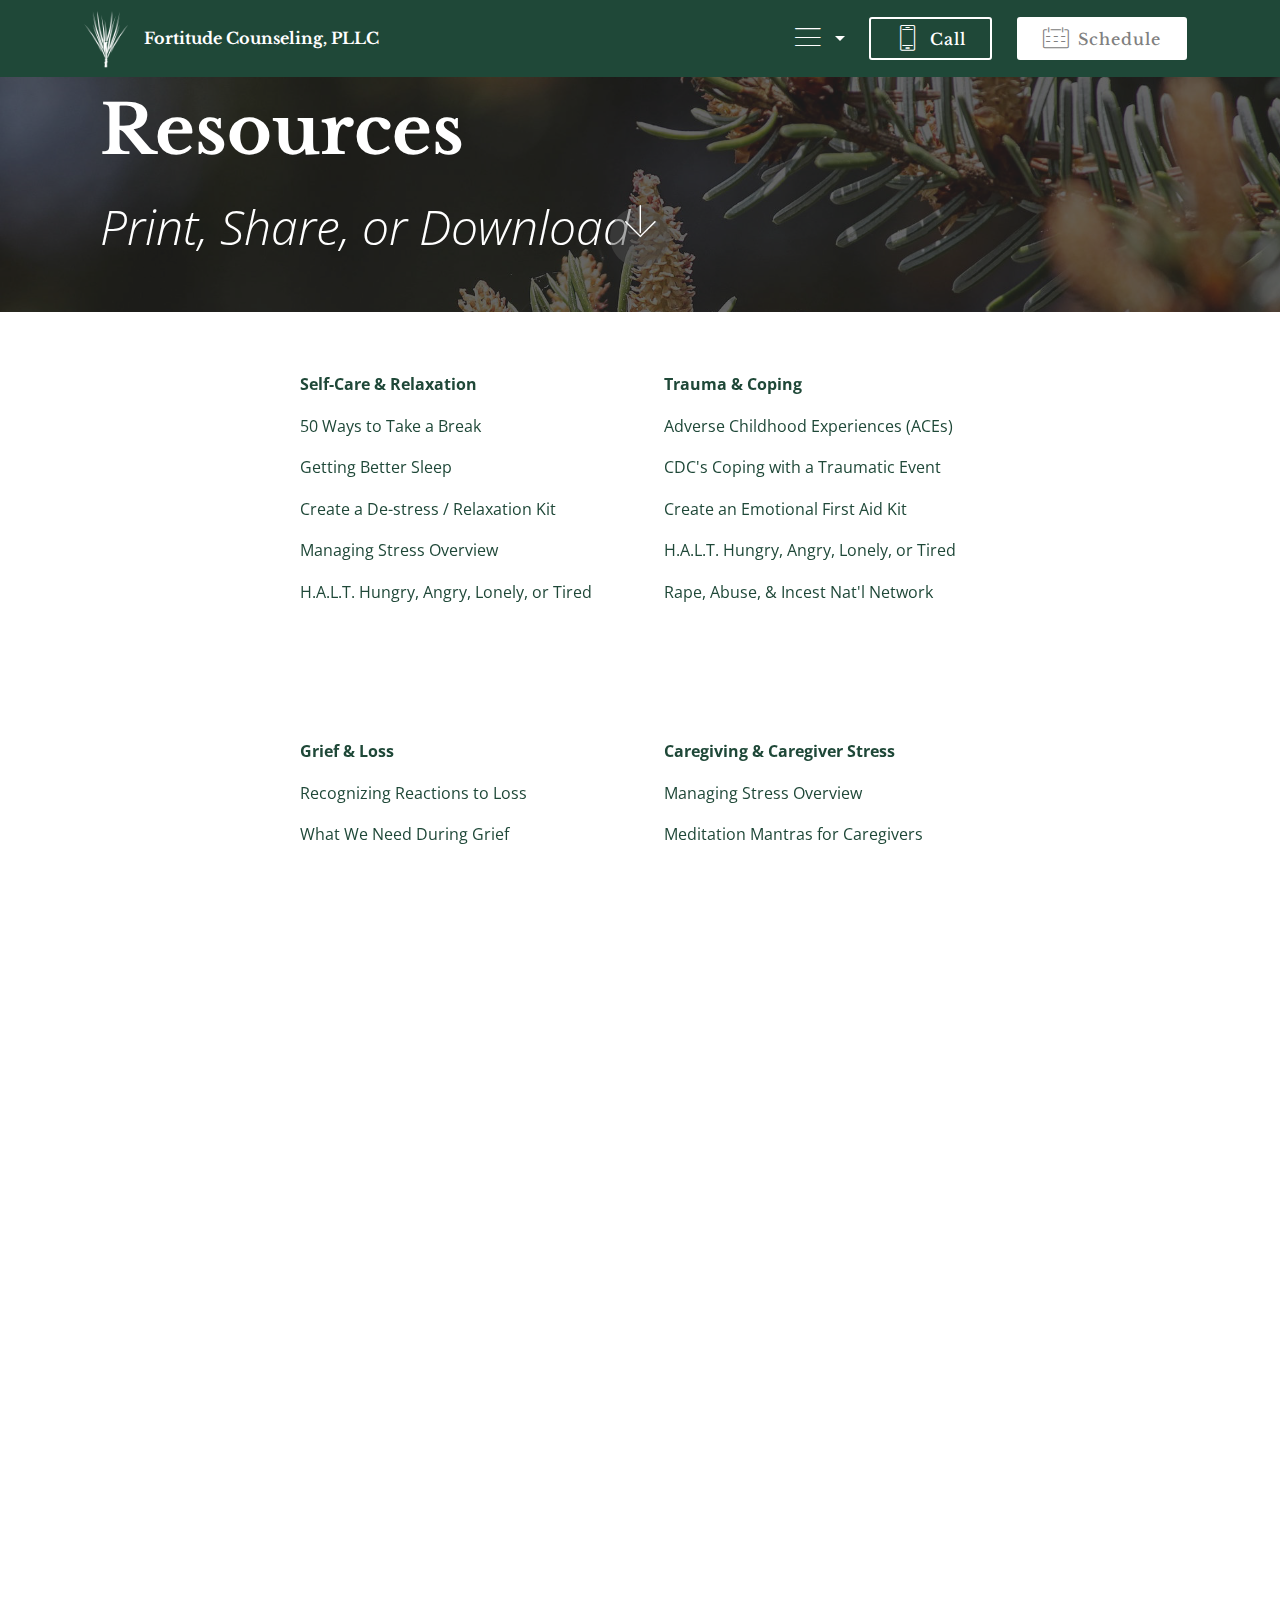
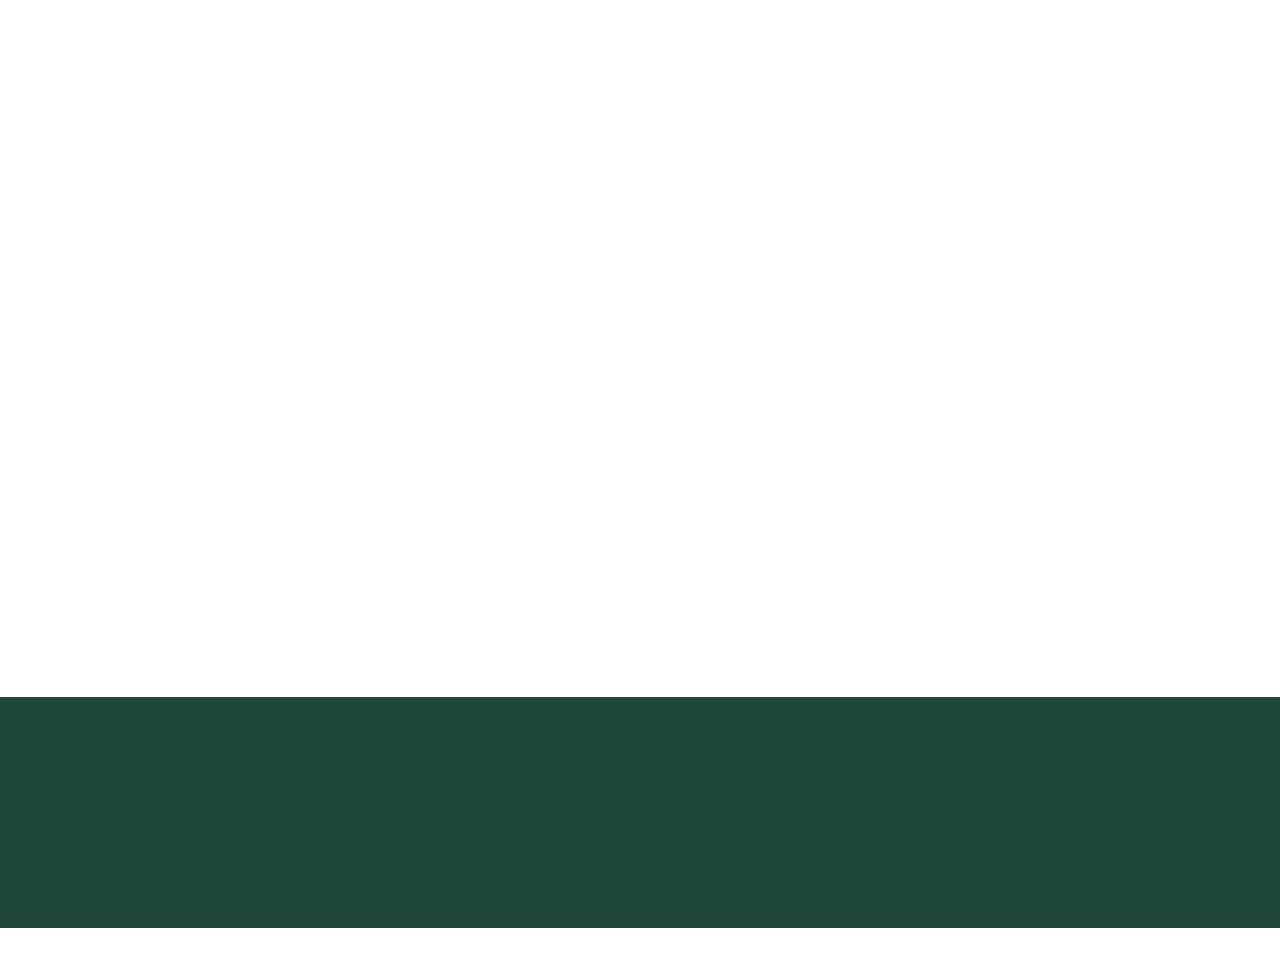
<file: resources.html>
<!DOCTYPE html>
<html  >
<head>
  <!-- Site made with Mobirise Website Builder v5.3.5, https://mobirise.com -->
  <meta charset="UTF-8">
  <meta http-equiv="X-UA-Compatible" content="IE=edge">
  <meta name="generator" content="Mobirise v5.3.5, mobirise.com">
  <meta name="viewport" content="width=device-width, initial-scale=1, minimum-scale=1">
  <link rel="shortcut icon" href="assets/images/favicon-symbol-32x32.png" type="image/x-icon">
  <meta name="description" content="Peruse free printable, downloadable, & shareable resources.">
  
  
  <title>Resources</title>
  <link rel="stylesheet" href="assets/web/assets/mobirise-icons/mobirise-icons.css">
  <link rel="stylesheet" href="assets/bootstrap/css/bootstrap.min.css">
  <link rel="stylesheet" href="assets/bootstrap/css/bootstrap-grid.min.css">
  <link rel="stylesheet" href="assets/bootstrap/css/bootstrap-reboot.min.css">
  <link rel="stylesheet" href="assets/tether/tether.min.css">
  <link rel="stylesheet" href="assets/animatecss/animate.min.css">
  <link rel="stylesheet" href="assets/dropdown/css/style.css">
  <link rel="stylesheet" href="assets/socicon/css/styles.css">
  <link rel="stylesheet" href="assets/theme/css/style.css">
  <link rel="preload" href="https://fonts.googleapis.com/css?family=Libre+Baskerville:400,400i,700&display=swap" as="style" onload="this.onload=null;this.rel='stylesheet'">
  <noscript><link rel="stylesheet" href="https://fonts.googleapis.com/css?family=Libre+Baskerville:400,400i,700&display=swap"></noscript>
  <link rel="preload" href="https://fonts.googleapis.com/css?family=Open+Sans:300,300i,400,400i,600,600i,700,700i,800,800i&display=swap" as="style" onload="this.onload=null;this.rel='stylesheet'">
  <noscript><link rel="stylesheet" href="https://fonts.googleapis.com/css?family=Open+Sans:300,300i,400,400i,600,600i,700,700i,800,800i&display=swap"></noscript>
  <link rel="preload" as="style" href="assets/mobirise/css/mbr-additional.css"><link rel="stylesheet" href="assets/mobirise/css/mbr-additional.css" type="text/css">
  
  
  
  
</head>
<body>
  
  <section class="menu cid-qTkzRZLJNu" once="menu" id="menu1-d">

    

    <nav class="navbar navbar-expand beta-menu navbar-dropdown align-items-center navbar-fixed-top navbar-toggleable-sm">
        <button class="navbar-toggler navbar-toggler-right" type="button" data-toggle="collapse" data-target="#navbarSupportedContent" aria-controls="navbarSupportedContent" aria-expanded="false" aria-label="Toggle navigation">
            <div class="hamburger">
                <span></span>
                <span></span>
                <span></span>
                <span></span>
            </div>
        </button>
        <div class="menu-logo">
            <div class="navbar-brand">
                <span class="navbar-logo">
                    <a href="#top">
                         <img src="assets/images/fortitude-white-logo-transparent-no-text-122x144.png" alt="Mobirise" title="" style="height: 3.8rem;">
                    </a>
                </span>
                <span class="navbar-caption-wrap"><a class="navbar-caption text-white display-4" href="index.html">Fortitude Counseling, PLLC</a></span>
            </div>
        </div>
        <div class="collapse navbar-collapse" id="navbarSupportedContent">
            <ul class="navbar-nav nav-dropdown" data-app-modern-menu="true"><li class="nav-item dropdown">
                    <a class="nav-link link dropdown-toggle text-white display-4" href="https://mobirise.com" data-toggle="dropdown-submenu" aria-expanded="false"><span class="mbri-menu mbr-iconfont mbr-iconfont-btn"></span></a><div class="dropdown-menu"><a class="dropdown-item text-white display-4" href="index.html">Home</a><a class="dropdown-item text-white text-primary display-4" href="staff_services.html">Staff &amp; Services</a><a class="dropdown-item text-white text-primary display-4" href="index.html#tabs3-1g">NC/SC Clients</a><a class="dropdown-item text-white text-primary display-4" href="staff_services.html#accordion2-n">Spirituality &amp; Counseling</a><a class="dropdown-item text-white display-4" href="resources.html">Resources</a><a class="dropdown-item text-white display-4" href="contact.html">Contact</a></div>
                </li></ul>
            <div class="navbar-buttons mbr-section-btn"><a class="btn btn-sm btn-white-outline display-4" href="tel:+1-828-5151495"><span class="mbri-mobile2 mbr-iconfont mbr-iconfont-btn"></span>Call<br></a> <a class="btn btn-sm btn-primary display-4" href="https://fortitude-counseling.clientsecure.me" target="_blank"><span class="mbri-calendar mbr-iconfont mbr-iconfont-btn"></span>Schedule<br></a></div>
        </div>
    </nav>
</section>

<section class="header9 cid-r5mJIxx4IS mbr-parallax-background" id="header9-k">

    

    <div class="mbr-overlay" style="opacity: 0.7; background-color: rgb(35, 35, 35);">
    </div>

    <div class="container">
        <div class="media-container-column mbr-white col-md-8">
            <h1 class="mbr-section-title align-left mbr-bold pb-3 mbr-fonts-style display-1">Resources</h1>
            <h3 class="mbr-section-subtitle align-left mbr-light pb-3 mbr-fonts-style display-2">Print, Share, or Download</h3>
            
            
        </div>
    </div>

    <div class="mbr-arrow hidden-sm-down" aria-hidden="true">
        <a href="#next">
            <i class="mbri-down mbr-iconfont"></i>
        </a>
    </div>
</section>

<section class="mbr-section article content3 cid-rd0DivYoP1" id="content3-q">
      
     

    <div class="container">
        <div class="media-container-row">
            <div class="row col-12 col-md-8">
                <div class="col-12 col-md-6 pr-lg-4 mbr-text mbr-fonts-style display-7"><p><strong>Self-Care &amp; Relaxation</strong></p><p><a href="assets/files/50%20Ways%20to%20Take%20a%20Break.pdf" target="_blank" class="text-warning">50 Ways to Take a Break </a></p><p><a href="assets/files/Tips%20for%20Better%20Sleep%20-%20Sleep%20Hygiene.pdf" target="_blank" class="text-warning">Getting Better Sleep</a></p><p><a href="assets/files/Create an Emotional First Aid Kit.pdf" target="_blank" class="text-warning">Create a De-stress / Relaxation Kit</a></p><p><a href="assets/files/Manage%20Stress%20Handout.pdf" target="_blank" class="text-warning">Managing Stress Overview</a></p><p><a href="assets/files/HALT Hungry Angry Lonely Tired Article.pdf" target="_blank" class="text-warning">H.A.L.T. Hungry, Angry, Lonely, or Tired</a></p><p><br></p></div>
                <div class="col-12 col-md-6 pl-lg-4 mbr-text mbr-fonts-style display-7"><p><strong>Trauma &amp; Coping
</strong></p><p><a href="assets/files/The%20truth%20about%20aces.pdf" target="_blank" class="text-warning">Adverse Childhood Experiences (ACEs)</a></p><p>CDC's Coping with a Traumatic Event</p><p><a href="assets/files/Create%20an%20Emotional%20First%20Aid%20Kit.pdf" target="_blank" class="text-warning">Create an Emotional First Aid Kit</a></p><p><a href="assets/files/HALT Hungry Angry Lonely Tired Article.pdf" target="_blank" class="text-warning">H.A.L.T. Hungry, Angry, Lonely, or Tired</a></p><p><a href="https://www.rainn.org/" target="_blank" class="text-warning">Rape, Abuse, &amp; Incest Nat'l Network</a></p></div>
            </div>
        </div>
    </div>
</section>

<section class="mbr-section article content3 cid-rd0DgGAIrV" id="content3-p">
      
     

    <div class="container">
        <div class="media-container-row">
            <div class="row col-12 col-md-8">
                <div class="col-12 col-md-6 pr-lg-4 mbr-text mbr-fonts-style display-7"><p>
                     </p><p><span style="font-size: 1rem;"><strong>Grief &amp; Loss</strong></span></p><p><span style="font-size: 1rem;"><a href="assets/files/Reactions%20to%20Loss.pdf" target="_blank" class="text-warning">Recognizing Reactions to Loss</a></span></p><p><span style="font-size: 1rem;"><a href="assets/files/What%20Do%20We%20Need%20During%20Grief.pdf" target="_blank" class="text-warning">What We Need During Grief</a></span></p><p><span style="font-size: 1rem;"><a href="assets/files/Helping Others Cope with Grief.pdf" target="_blank" class="text-warning">Helping Others Cope with Grief</a></span></p><p><span style="font-size: 1rem;"><a href="assets/files/Helping%20Ourselves%20Through%20the%20Holidays.pdf" target="_blank" class="text-warning">Helping Ourselves Through the Holidays</a></span></p><p><span style="font-size: 1rem;"><a href="assets/files/Support%20Systems%20Article--Helping%20Friends%20Cope%20with%20Breast%20Cancer.pdf" target="_blank" class="text-warning">Helping Friends Cope with Breast Cancer</a></span></p><p><span style="font-size: 1rem;"><a href="assets/files/High Country Hospice Flyer.pdf" target="_blank" class="text-warning">High Country Hospice Flyer (includes support groups)</a></span></p><p><span style="font-size: 1rem;"><a href="https://afsp.org/find-support/ive-lost-someone/" target="_blank" class="text-warning">When You've Lost Someone to Suicide</a></span></p></div>
                <div class="col-12 col-md-6 pl-lg-4 mbr-text mbr-fonts-style display-7"><p>
                     </p><p><strong>Caregiving &amp; Caregiver Stress</strong></p><p><a href="assets/files/Manage Stress Handout.pdf" target="_blank" class="text-warning">Managing Stress Overview</a></p><p><a href="assets/files/Meditation%20Mantras%20for%20Caregivers.pdf" target="_blank" class="text-warning">Meditation Mantras for Caregivers</a></p><p><a href="assets/files/Symptoms%20of%20Caregiver%20Stress.pdf" target="_blank" class="text-warning">Symptoms of Caregiver Stress</a></p><p><a href="https://www.alz.org/help-support/caregiving/caregiver-health/caregiver-stress" target="_blank" class="text-warning">Resources for Caregivers of Dementia</a></p><p><a href="https://www.caregiver.org/support-groups" target="_blank" class="text-warning">Online Support Groups for Caregivers of Adults</a></p><p><a href="https://www.caregiver.va.gov/" target="_blank" class="text-warning">Support for Caregivers of Veterans</a></p><p><a href="https://www.lls.org/support/caregiver-support" target="_blank" class="text-warning">Caregiving for Loved Ones with Cancer</a></p><p><a href="https://www.caregiving.org/resources/general-caregiving/" target="_blank" class="text-warning">Programs &amp; Services to Aid Caregiving</a></p><p><a href="assets/files/nc-palliative-care-resource-guide.pdf" class="text-warning">NC Palliative Care Resource Guide</a></p><p><a href="https://www.nami.org/Find-Support/Family-Members-and-Caregivers/Preventing-Suicide" target="_blank" class="text-warning">How Caregivers Can Help Prevent Suicide</a></p></div>
            </div>
        </div>
    </div>
</section>

<section class="mbr-section article content3 cid-rd0FmfyLdx" id="content3-u">
      
     

    <div class="container">
        <div class="media-container-row">
            <div class="row col-12 col-md-8">
                <div class="col-12 col-md-6 pr-lg-4 mbr-text mbr-fonts-style display-7"><p>
                     </p><p><strong>Body Positivity</strong></p><p><a href="https://www.buzzfeed.com/annaborges/tips-for-exercising-while-depressed" target="_blank" class="text-warning">23 Tips for Exercising When Depressed</a></p><p><a href="https://tonic.vice.com/en_us/article/xwmygw/get-yourself-to-exercise-if-youre-depressed" target="_blank" class="text-warning">Tips to Make Exercise Do-able in Depression</a></p><p><a href="https://www.buzzfeed.com/annaborges/tips-for-exercising-while-depressed" target="_blank" class="text-warning"> </a></p><p><a href="assets/files/10%20Ways%20to%20Respect%20Your%20Body.pdf" target="_blank" class="text-warning">10 Ways to Respect Your Body</a></p><p><a href="https://www.fitwoman.com/blog/healthy-weight-week-defining-healthy-weight/" target="_blank" class="text-warning">Healthy Weight: What it is &amp; isn't</a></p><p><a href="https://www.abc.net.au/news/health/2018-01-21/set-aside-losing-weight-focus-on-healthy-behaviours/9345648" target="_blank" class="text-warning">Factors Most Impacting Health &amp; Longevity</a></p></div>
                <div class="col-12 col-md-6 pl-lg-4 mbr-text mbr-fonts-style display-7"><p>
                     </p><p><strong>Relationships</strong></p><p><a href="assets/files/Cycle%20of%20Abuse%20Chart.pdf" target="_blank" class="text-warning">Cycle of Abuse Chart</a></p><p><a href="assets/files/Handout--Your%20Relationship%20is%20Healthy%20If....pdf" target="_blank" class="text-warning">Signs Your Relationship is Healthy</a></p><p><a href="assets/files/Signs%20of%20Domestic%20Abuse.pdf" target="_blank" class="text-warning">Signs of Domestic Abuse</a></p><p><a href="https://ncadv.org/resources" target="_blank" class="text-warning">Domestic &amp; Other Violence Hotlines</a></p></div>
            </div>
        </div>
    </div>
</section>

<section class="mbr-section article content3 cid-rd0FG3HOzj" id="content3-v">
      
     

    <div class="container">
        <div class="media-container-row">
            <div class="row col-12 col-md-8">
                <div class="col-12 col-md-6 pr-lg-4 mbr-text mbr-fonts-style display-7"><p>
                     </p><p><strong>Suicidality</strong></p><p><a href="https://suicidepreventionlifeline.org/" target="_blank" class="text-warning">Suicide Prevention Hotline &amp; Online Chat</a></p><p><a href="assets/files/Understanding%20Suicidal%20Thoughts.pdf" target="_blank" class="text-warning">Understanding Suicidal Thoughts</a></p><p><a href="https://suicidepreventionlifeline.org/how-we-can-all-prevent-suicide/" target="_blank" class="text-warning">Risk Factors &amp; Warning Signs of Suicidality</a></p><p><a href="https://afsp.org/find-support/my-loved-one-made-attempt/loved-one-made-attempt/" target="_blank" class="text-warning">When a Loved One Has Made an Attempt</a></p><p><a href="https://afsp.org/find-support/ive-lost-someone/" target="_blank" class="text-warning">Losing Someone to Suicide</a></p><p><a href="https://www.nami.org/Find-Support/Family-Members-and-Caregivers/Preventing-Suicide" target="_blank" class="text-warning">If You Believe a Loved One at Risk</a></p><p><a href="https://www.mentalhealth.org.nz/get-help/a-z/resource/50/suicide-coping-with-suicidal-thoughts" target="_blank" class="text-warning">Surviving / Coping with Thoughts of Suicide</a>&nbsp;</p><p><a href="assets/files/Staying%20Safe%20When%20Having%20Thoughts%20of%20Suicide.pdf" target="_blank" class="text-warning">Staying Safe During Thoughts of Suicide</a></p><p><br></p></div>
                <div class="col-12 col-md-6 pl-lg-4 mbr-text mbr-fonts-style display-7"><p><br></p><p><br></p></div>
            </div>
        </div>
    </div>
</section>

<section class="mbr-section content8 cid-rdLPcrQp1U" id="content8-p">

    

    <div class="container">
        <div class="media-container-row title">
            <div class="col-12 col-md-8">
                <div class="mbr-section-btn align-center"><a class="btn btn-warning-outline display-4" href="https://fortitude-counseling.clientsecure.me" target="_blank">Schedule Online</a>
                    <a class="btn btn-warning-outline display-4" href="contact.html">Contact Me</a></div>
            </div>
        </div>
    </div>
</section>

<section class="header1 cid-szilBIULvO" id="header16-1u">

    

    

    <div class="container">
        <div class="row justify-content-md-center">
            <div class="col-md-10 align-center">
                
                
                
                <div class="mbr-section-btn"><a class="btn btn-md btn-secondary display-4" href="assets/files/Notice-ofPrivacyPracticesUpdated5-4-21.pdf" target="_blank">Notice of Privacy Practices</a></div>
            </div>
        </div>
    </div>

</section>

<section once="" class="cid-rdLPdTrKee" id="footer7-q">

    

    

    <div class="container">
        <div class="media-container-row align-center mbr-white">
            <div class="row row-links">
                <ul class="foot-menu">
                    
                    
                    
                    
                    
                <li class="foot-menu-item mbr-fonts-style display-7"><a href="resources.html" target="_blank" class="text-primary"><strong>Resources</strong></a></li><li class="foot-menu-item mbr-fonts-style display-7">
                        <a class="text-white mbr-bold text-primary" href="staff_services.html">Services</a>
                    </li><li class="foot-menu-item mbr-fonts-style display-7"><a href="contact.html" class="text-primary"><strong>Contact</strong></a></li><li class="foot-menu-item mbr-fonts-style display-7"><a href="index.html#tabs3-1g" class="text-primary"><strong>Fees</strong></a></li></ul>
            </div>
            
            <div class="row row-copirayt">
                <p class="mbr-text mb-0 mbr-fonts-style mbr-white align-center display-7"><em>Technical issues with the website? Use the Contact link above to let me know. Thanks!
<br></em>© Copyright 2021 Fortitude Counseling, PLLC - All Rights Reserved</p>
            </div>
        </div>
    </div>
</section><section style="background-color: #fff; font-family: -apple-system, BlinkMacSystemFont, 'Segoe UI', 'Roboto', 'Helvetica Neue', Arial, sans-serif; color:#aaa; font-size:12px; padding: 0; align-items: center; display: flex;"><a href="https://mobirise.site/s" style="flex: 1 1; height: 3rem; padding-left: 1rem;"></a><p style="flex: 0 0 auto; margin:0; padding-right:1rem;">Develop a free site - <a href="https://mobirise.site/v" style="color:#aaa;">Try it</a></p></section><script src="assets/web/assets/jquery/jquery.min.js"></script>  <script src="assets/popper/popper.min.js"></script>  <script src="assets/bootstrap/js/bootstrap.min.js"></script>  <script src="assets/tether/tether.min.js"></script>  <script src="assets/smoothscroll/smooth-scroll.js"></script>  <script src="assets/viewportchecker/jquery.viewportchecker.js"></script>  <script src="assets/dropdown/js/nav-dropdown.js"></script>  <script src="assets/dropdown/js/navbar-dropdown.js"></script>  <script src="assets/touchswipe/jquery.touch-swipe.min.js"></script>  <script src="assets/parallax/jarallax.min.js"></script>  <script src="assets/theme/js/script.js"></script>  
  
  
 <div id="scrollToTop" class="scrollToTop mbr-arrow-up"><a style="text-align: center;"><i class="mbr-arrow-up-icon mbr-arrow-up-icon-cm cm-icon cm-icon-smallarrow-up"></i></a></div>
    <input name="animation" type="hidden">
  </body>
</html>
</file>
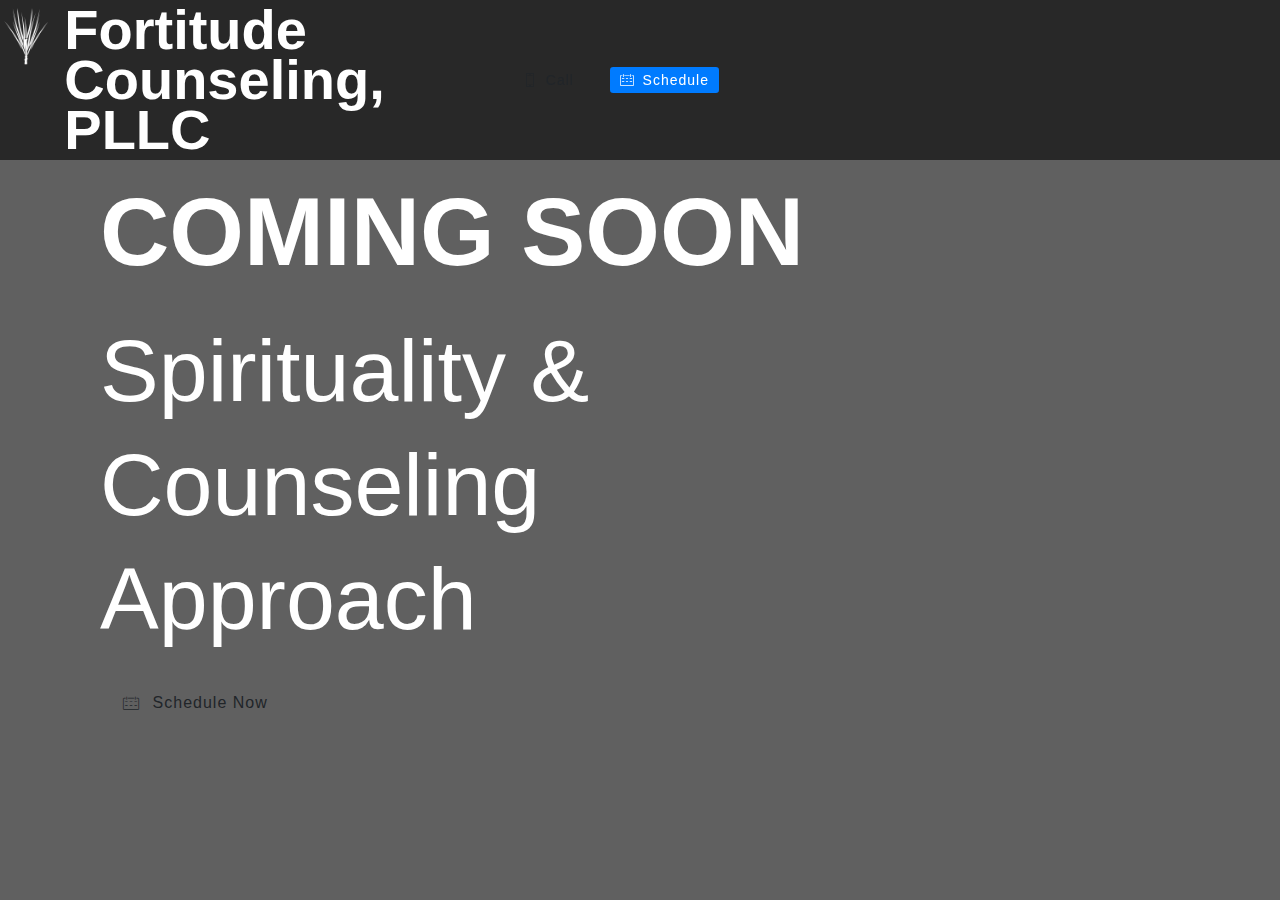
<file: spirituality_counseling.html>
<!DOCTYPE html>
<html >
<head>
  <!-- Site made with Mobirise Website Builder v4.8.6, https://mobirise.com -->
  <meta charset="UTF-8">
  <meta http-equiv="X-UA-Compatible" content="IE=edge">
  <meta name="generator" content="Mobirise v4.8.6, mobirise.com">
  <meta name="viewport" content="width=device-width, initial-scale=1, minimum-scale=1">
  <link rel="shortcut icon" href="assets/images/fortitude-white-logo-transparent-no-text-122x144.png" type="image/x-icon">
  <meta name="description" content="Read about my take on the integration of faith, spirituality, and counseling. ">
  <title>Spirituality & Counseling</title>
  <link rel="stylesheet" href="assets/web/assets/mobirise-icons/mobirise-icons.css">
  <link rel="stylesheet" href="assets/tether/tether.min.css">
  <link rel="stylesheet" href="assets/bootstrap/css/bootstrap.min.css">
  <link rel="stylesheet" href="assets/bootstrap/css/bootstrap-grid.min.css">
  <link rel="stylesheet" href="assets/bootstrap/css/bootstrap-reboot.min.css">
  <link rel="stylesheet" href="assets/animatecss/animate.min.css">
  <link rel="stylesheet" href="assets/dropdown/css/style.css">
  <link rel="stylesheet" href="assets/theme/css/style.css">
  <link rel="stylesheet" href="assets/mobirise/css/mbr-additional.css" type="text/css">
  
  <!-- Google Tag Manager -->
  <script>(function (w, d, s, l, i) {
    w[l] = w[l] || []; w[l].push({
        'gtm.start':
            new Date().getTime(), event: 'gtm.js'
    }); var f = d.getElementsByTagName(s)[0],
        j = d.createElement(s), dl = l != 'dataLayer' ? '&l=' + l : ''; j.async = true; j.src =
            'https://www.googletagmanager.com/gtm.js?id=' + i + dl; f.parentNode.insertBefore(j, f);
})(window, document, 'script', 'dataLayer', 'GTM-NBTRVH2');</script>
<!-- End Google Tag Manager -->

<!-- Global site tag (gtag.js) - Google Analytics -->
<script async src="https://www.googletagmanager.com/gtag/js?id=UA-126818092-1"></script>
<script>
window.dataLayer = window.dataLayer || [];
function gtag() { dataLayer.push(arguments); }
gtag('js', new Date());

gtag('config', 'UA-126818092-1');
</script>
<!-- End Global site tag (gtag.js) - Google Analytics -->

<!-- Social Media Share Config -->
<meta property="og:url" content="https://fortitude-counseling.com/#top" />
<meta property="og:type" content="website" />
<meta property="og:title" content="Fortitude Counseling, PLLC" />
<meta property="og:description" content="Most people think it's pain that brings them to counseling. We think it's courage." />
<meta property="og:image" content="https://fortitude-counseling.com/assets/images/fbsharehero.png" />
<meta property="og:image:type" content="image/png" />
<meta property="og:image:width" content="651" />
<meta property="og:image:height" content="651" />
<!-- End Social Media Share Config -->

<!-- Full Story -->
<script>
window['_fs_debug'] = false;
window['_fs_host'] = 'fullstory.com';
window['_fs_org'] = 'F9RFZ';
window['_fs_namespace'] = 'FS';
(function (m, n, e, t, l, o, g, y) {
    if (e in m) { if (m.console && m.console.log) { m.console.log('FullStory namespace conflict. Please set window["_fs_namespace"].'); } return; }
    g = m[e] = function (a, b) { g.q ? g.q.push([a, b]) : g._api(a, b); }; g.q = [];
    o = n.createElement(t); o.async = 1; o.src = 'https://' + _fs_host + '/s/fs.js';
    y = n.getElementsByTagName(t)[0]; y.parentNode.insertBefore(o, y);
    g.identify = function (i, v) { g(l, { uid: i }); if (v) g(l, v) }; g.setUserVars = function (v) { g(l, v) }; g.event = function (i, v) { g('event', { n: i, p: v }) };
    g.shutdown = function () { g("rec", !1) }; g.restart = function () { g("rec", !0) };
    g.consent = function (a) { g("consent", !arguments.length || a) };
    g.identifyAccount = function (i, v) { o = 'account'; v = v || {}; v.acctId = i; g(o, v) };
    g.clearUserCookie = function () { };
})(window, document, window['_fs_namespace'], 'script', 'user');
</script>
<!-- End Full Story -->
  
</head>
<body>
  <section class="menu cid-qTkzRZLJNu" once="menu" id="menu1-b">

    

    <nav class="navbar navbar-expand beta-menu navbar-dropdown align-items-center navbar-fixed-top navbar-toggleable-sm">
        <button class="navbar-toggler navbar-toggler-right" type="button" data-toggle="collapse" data-target="#navbarSupportedContent" aria-controls="navbarSupportedContent" aria-expanded="false" aria-label="Toggle navigation">
            <div class="hamburger">
                <span></span>
                <span></span>
                <span></span>
                <span></span>
            </div>
        </button>
        <div class="menu-logo">
            <div class="navbar-brand">
                <span class="navbar-logo">
                    <a href="#top">
                         <img src="assets/images/fortitude-white-logo-transparent-no-text-122x144.png" alt="Mobirise" title="" style="height: 3.8rem;">
                    </a>
                </span>
                <span class="navbar-caption-wrap"><a class="navbar-caption text-white display-4" href="#top">Fortitude Counseling, PLLC</a></span>
            </div>
        </div>
        <div class="collapse navbar-collapse" id="navbarSupportedContent">
            
            <div class="navbar-buttons mbr-section-btn"><a class="btn btn-sm btn-white-outline display-4" href="tel:+1-828-5151495"><span class="mbri-mobile2 mbr-iconfont mbr-iconfont-btn"></span>Call<br></a> <a class="btn btn-sm btn-primary display-4" href="https://fortitude-counseling.clientsecure.me" target="_blank"><span class="mbri-calendar mbr-iconfont mbr-iconfont-btn"></span>Schedule<br></a></div>
        </div>
    </nav>
</section>

<section class="engine"><a href="https://mobirise.info/r">bootstrap template</a></section><section class="header9 cid-r5mJsJutHO mbr-fullscreen mbr-parallax-background" id="header9-j">

    

    <div class="mbr-overlay" style="opacity: 0.7; background-color: rgb(35, 35, 35);">
    </div>

    <div class="container">
        <div class="media-container-column mbr-white col-md-8">
            <h1 class="mbr-section-title align-left mbr-bold pb-3 mbr-fonts-style display-1">COMING SOON</h1>
            <h3 class="mbr-section-subtitle align-left mbr-light pb-3 mbr-fonts-style display-2">Spirituality &amp; Counseling Approach</h3>
            
            <div class="mbr-section-btn align-left"><a class="btn btn-md btn-white-outline display-4" href="https://fortitude-counseling.clientsecure.me" target="_blank"><span class="mbri-calendar mbr-iconfont mbr-iconfont-btn"></span>Schedule Now</a></div>
        </div>
    </div>

    
</section>


  <script src="assets/web/assets/jquery/jquery.min.js"></script>
  <script src="assets/popper/popper.min.js"></script>
  <script src="assets/tether/tether.min.js"></script>
  <script src="assets/bootstrap/js/bootstrap.min.js"></script>
  <script src="assets/smoothscroll/smooth-scroll.js"></script>
  <script src="assets/touchswipe/jquery.touch-swipe.min.js"></script>
  <script src="assets/viewportchecker/jquery.viewportchecker.js"></script>
  <script src="assets/parallax/jarallax.min.js"></script>
  <script src="assets/dropdown/js/script.min.js"></script>
  <script src="assets/theme/js/script.js"></script>
  
  
 <div id="scrollToTop" class="scrollToTop mbr-arrow-up"><a style="text-align: center;"><i></i></a></div>
    <input name="animation" type="hidden">
  </body>
</html>
</file>
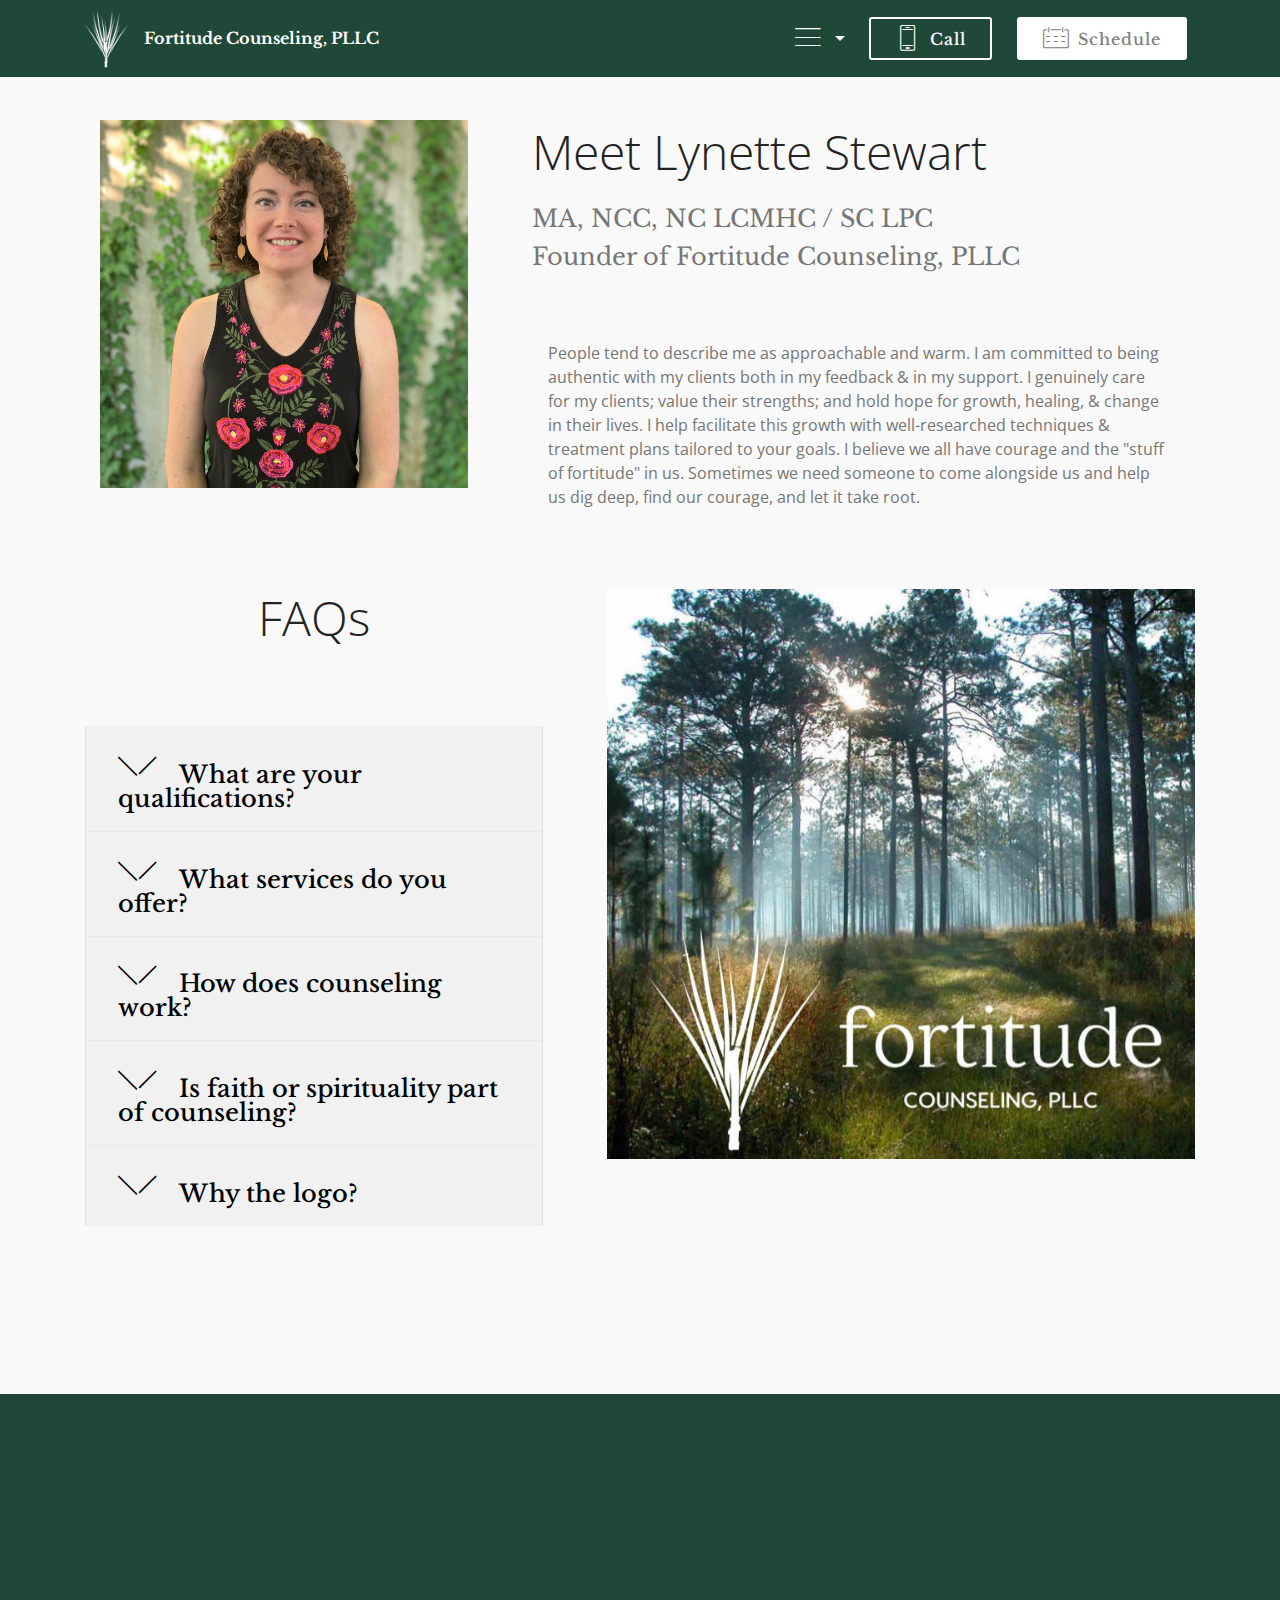
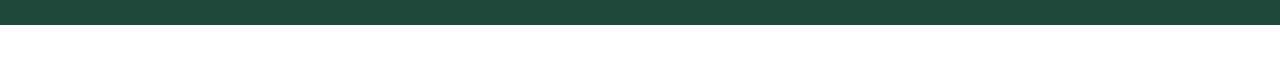
<file: staff_services.html>
<!DOCTYPE html>
<html  >
<head>
  <!-- Site made with Mobirise Website Builder v5.3.5, https://mobirise.com -->
  <meta charset="UTF-8">
  <meta http-equiv="X-UA-Compatible" content="IE=edge">
  <meta name="generator" content="Mobirise v5.3.5, mobirise.com">
  <meta name="viewport" content="width=device-width, initial-scale=1, minimum-scale=1">
  <link rel="shortcut icon" href="assets/images/favicon-symbol-32x32.png" type="image/x-icon">
  <meta name="description" content="Meet Lynette Stewart MA, NCC, LPC & browse services offered.">
  
  
  <title>Staff & Services</title>
  <link rel="stylesheet" href="assets/web/assets/mobirise-icons/mobirise-icons.css">
  <link rel="stylesheet" href="assets/bootstrap/css/bootstrap.min.css">
  <link rel="stylesheet" href="assets/bootstrap/css/bootstrap-grid.min.css">
  <link rel="stylesheet" href="assets/bootstrap/css/bootstrap-reboot.min.css">
  <link rel="stylesheet" href="assets/tether/tether.min.css">
  <link rel="stylesheet" href="assets/animatecss/animate.min.css">
  <link rel="stylesheet" href="assets/dropdown/css/style.css">
  <link rel="stylesheet" href="assets/socicon/css/styles.css">
  <link rel="stylesheet" href="assets/theme/css/style.css">
  <link rel="preload" href="https://fonts.googleapis.com/css?family=Libre+Baskerville:400,400i,700&display=swap" as="style" onload="this.onload=null;this.rel='stylesheet'">
  <noscript><link rel="stylesheet" href="https://fonts.googleapis.com/css?family=Libre+Baskerville:400,400i,700&display=swap"></noscript>
  <link rel="preload" href="https://fonts.googleapis.com/css?family=Open+Sans:300,300i,400,400i,600,600i,700,700i,800,800i&display=swap" as="style" onload="this.onload=null;this.rel='stylesheet'">
  <noscript><link rel="stylesheet" href="https://fonts.googleapis.com/css?family=Open+Sans:300,300i,400,400i,600,600i,700,700i,800,800i&display=swap"></noscript>
  <link rel="preload" as="style" href="assets/mobirise/css/mbr-additional.css"><link rel="stylesheet" href="assets/mobirise/css/mbr-additional.css" type="text/css">
  
  
  
  
</head>
<body>
  
  <section class="menu cid-qTkzRZLJNu" once="menu" id="menu1-a">

    

    <nav class="navbar navbar-expand beta-menu navbar-dropdown align-items-center navbar-fixed-top navbar-toggleable-sm">
        <button class="navbar-toggler navbar-toggler-right" type="button" data-toggle="collapse" data-target="#navbarSupportedContent" aria-controls="navbarSupportedContent" aria-expanded="false" aria-label="Toggle navigation">
            <div class="hamburger">
                <span></span>
                <span></span>
                <span></span>
                <span></span>
            </div>
        </button>
        <div class="menu-logo">
            <div class="navbar-brand">
                <span class="navbar-logo">
                    <a href="#top">
                         <img src="assets/images/fortitude-white-logo-transparent-no-text-122x144.png" alt="Mobirise" title="" style="height: 3.8rem;">
                    </a>
                </span>
                <span class="navbar-caption-wrap"><a class="navbar-caption text-white display-4" href="index.html">Fortitude Counseling, PLLC</a></span>
            </div>
        </div>
        <div class="collapse navbar-collapse" id="navbarSupportedContent">
            <ul class="navbar-nav nav-dropdown" data-app-modern-menu="true"><li class="nav-item dropdown">
                    <a class="nav-link link dropdown-toggle text-white display-4" href="https://mobirise.com" data-toggle="dropdown-submenu" aria-expanded="false"><span class="mbri-menu mbr-iconfont mbr-iconfont-btn"></span></a><div class="dropdown-menu"><a class="dropdown-item text-white display-4" href="index.html">Home</a><a class="dropdown-item text-white text-primary display-4" href="staff_services.html">Staff &amp; Services</a><a class="dropdown-item text-white text-primary display-4" href="index.html#tabs3-1g">NC/SC Clients</a><a class="dropdown-item text-white text-primary display-4" href="staff_services.html#accordion2-n">Spirituality &amp; Counseling</a><a class="dropdown-item text-white display-4" href="resources.html">Resources</a><a class="dropdown-item text-white display-4" href="contact.html">Contact</a></div>
                </li></ul>
            <div class="navbar-buttons mbr-section-btn"><a class="btn btn-sm btn-white-outline display-4" href="tel:+1-828-5151495"><span class="mbri-mobile2 mbr-iconfont mbr-iconfont-btn"></span>Call<br></a> <a class="btn btn-sm btn-primary display-4" href="https://fortitude-counseling.clientsecure.me" target="_blank"><span class="mbri-calendar mbr-iconfont mbr-iconfont-btn"></span>Schedule<br></a></div>
        </div>
    </nav>
</section>

<section class="features11 cid-rbQEF3bCY6" id="features11-1e">

    

    

    <div class="container">   
        <div class="col-md-12">
            <div class="media-container-row">
                <div class="mbr-figure" style="width: 40%;">
                    <img src="assets/images/00100sportrait-00100-burst20180827133940160-cover-2-2-454x436.jpg" alt="Mobirise" title="">
                </div>
                <div class=" align-left aside-content">
                    <h2 class="mbr-title pt-2 mbr-fonts-style display-2">
                        Meet Lynette Stewart</h2>
                    <div class="mbr-section-text">
                        <p class="mbr-text mb-5 pt-3 mbr-light mbr-fonts-style display-5">
                        MA, NCC, NC LCMHC / SC LPC<br>Founder of Fortitude Counseling, PLLC</p>
                    </div>

                    <div class="block-content">
                        <div class="card p-3 pr-3">
                            <div class="media">
                                     
                                <div class="media-body">
                                    
                                </div>
                            </div>                

                            <div class="card-box">
                                <p class="block-text mbr-fonts-style display-7">People tend to describe me as approachable and warm. I am committed to being authentic with my clients both in my feedback &amp; in my support. I genuinely care for my clients; value their strengths; and hold hope for growth, healing, &amp; change in their lives. I help facilitate this growth with well-researched techniques &amp; treatment plans tailored to your goals. I believe we all have courage and the "stuff of fortitude" in us. Sometimes we need someone to come alongside us and help us dig deep, find our courage, and let it take root.&nbsp;</p>
                            </div>
                        </div>

                        
                    </div>
                </div>
            </div>
        </div> 
    </div>          
</section>

<section class="accordion2 cid-rdKO422YGF" id="accordion2-n">

    


    
    <div class="container">
        <div class="media-container-row pt-5">
            <div class="accordion-content">
                <h2 class="mbr-section-title align-center pb-3 mbr-fonts-style display-2">
                        FAQs</h2>
                
                <div id="bootstrap-accordion_12" class="panel-group accordionStyles accordion pt-5 mt-3" role="tablist" aria-multiselectable="true">
                        <div class="card">
                            <div class="card-header" role="tab" id="headingOne">
                                <a role="button" class="collapsed panel-title text-black" data-toggle="collapse" data-core="" href="#collapse1_12" aria-expanded="false" aria-controls="collapse1">
                                    <h4 class="mbr-fonts-style display-5">
                                        <span class="sign mbr-iconfont mbri-arrow-down inactive"></span>&nbsp;What are your qualifications?</h4>
                                </a>
                            </div>
                            <div id="collapse1_12" class="panel-collapse noScroll collapse" role="tabpanel" aria-labelledby="headingOne" data-parent="#bootstrap-accordion_12">
                                <div class="panel-body p-4">
                                    <p class="mbr-fonts-style panel-text display-7">10 years' clinical experience<br><br>Master of Arts in Clinical Mental Health Counseling (Wake Forest University, 2012)<br><br>NC Licensed Clinical Mental Health Counselor (#9576)<br>SC Licensed Professional Counselor (LPC, #7283)<br>National Certified Counselor (NCC, #300008)<br>Prepare/Enrich Couples Counseling Facilitator (#1238151)<br><br>Offering EMDR (Eye Movement Desensitization &amp; Reprocessing) therapy under periodic supervision while completing Level II training in this treatment</p>
                                </div>
                            </div>
                        </div>
                
                        <div class="card">
                            <div class="card-header" role="tab" id="headingTwo">
                                <a role="button" class="collapsed panel-title text-black" data-toggle="collapse" data-core="" href="#collapse2_12" aria-expanded="false" aria-controls="collapse2">
                                    <h4 class="mbr-fonts-style mbr-fonts-style display-5">
                                        <span class="sign mbr-iconfont mbri-arrow-down inactive"></span>&nbsp;What services do you offer?</h4>
                                </a>
                                
                            </div>
                            <div id="collapse2_12" class="panel-collapse noScroll collapse" role="tabpanel" aria-labelledby="headingTwo" data-parent="#bootstrap-accordion_12">
                                <div class="panel-body p-4">
                                    <p class="mbr-fonts-style panel-text display-7">Individual sessions for adults (age 18+) treating...<br><br>-anxiety disorders (including OCD &amp; panic disorder)<br>-trauma &amp; stressor related disorders (including PTSD) <br>-relationship issues &amp; conflict management<br>-depression<br>-mood instability<br>-identity formation<br>-emotional paralysis, stagnation, or sense of being "stuck"<br><br>Using techniques based in...<br>-Dialectical Behavior Therapy (DBT)<br>-Cognitive Behavioral Therapy (CBT)<br>-the Community Resiliency Model (CRM)<br>-Eye Movement Desensitization &amp; Reprocessing (EMDR)<br>-the Adverse Childhood Experiences (ACEs) study<br>-neuroscience<br>-human lifespan development<br>-attachment theory<br></p>
                                </div>
                            </div>
                        </div>
                
                        <div class="card">
                            <div class="card-header" role="tab" id="headingThree">
                                <a role="button" class="collapsed panel-title text-black" data-toggle="collapse" data-core="" href="#collapse3_12" aria-expanded="false" aria-controls="collapse3">
                                    <h4 class="mbr-fonts-style display-5">
                                        <span class="sign mbr-iconfont mbri-arrow-down inactive"></span>&nbsp;How does counseling work?</h4>
                                </a>
                            </div>
                            <div id="collapse3_12" class="panel-collapse noScroll collapse" role="tabpanel" aria-labelledby="headingThree" data-parent="#bootstrap-accordion_12">
                                <div class="panel-body p-4">
                                    <p class="mbr-fonts-style panel-text display-7">In short, with a good counselor-client relationship.&nbsp;<a href="staff_services.html#content1-n" target="_blank" class="text-warning">Research</a> has shown time and again that one of the single most important factors for counseling to be effective is the "therapeutic alliance." It’s important that clients feel heard, supported, and partnered with as the foundation of their counseling experience. If that is in place, then the commitment and efforts of the client, as well as the expertise of the therapist, can be used to their full potential.<br></p>
                                </div>
                            </div>
                        </div>
                
                        <div class="card">
                            <div class="card-header" role="tab" id="headingFour">
                                <a role="button" class="collapsed panel-title text-black" data-toggle="collapse" data-core="" href="#collapse4_12" aria-expanded="false" aria-controls="collapse4">
                                    <h4 class="mbr-fonts-style display-5">
                                        <span class="sign mbr-iconfont mbri-arrow-down inactive"></span>&nbsp;Is faith or spirituality part of counseling?</h4>
                                </a>
                            </div>
                            <div id="collapse4_12" class="panel-collapse noScroll collapse" role="tabpanel" aria-labelledby="headingFour" data-parent="#bootstrap-accordion_12">
                                <div class="panel-body p-4">
                                    <p class="mbr-fonts-style panel-text display-7">My clients are from varied backgrounds, socioeconomic statuses, religious communities, and walks of life. Regardless of how you do or do not identify yourself in terms of faith or spirituality, my goal is the same: to get to know you and the ways your nuanced belief system impacts the things that bring you to counseling. <br><br>I am a Christian and am active in my faith. Some clients seek counseling with me because they too identify as Christians and purposefully select a counselor who has a point of reference for what they might believe. However, just as often, I have clients who practice other religions, have other spiritual values, or who never directly reference what beliefs they hold.</p>
                                </div>
                            </div>
                        </div>
                
                        <div class="card">
                            <div class="card-header" role="tab" id="headingFive">
                                <a role="button" class="collapsed panel-title text-black" data-toggle="collapse" data-core="" href="#collapse5_12" aria-expanded="false" aria-controls="collapse5">
                                    <h4 class="mbr-fonts-style display-5">
                                        <span class="sign mbr-iconfont mbri-arrow-down inactive"></span>&nbsp;Why the logo?</h4>
                                </a>
                            </div>
                            <div id="collapse5_12" class="panel-collapse noScroll collapse" role="tabpanel" aria-labelledby="headingFive" data-parent="#bootstrap-accordion_12">
                                <div class="panel-body p-4">
                                    <p class="mbr-fonts-style panel-text display-7">The Fortitude Counseling, PLLC logo is a long leaf pine sprig. Many pine seedlings shoot up rather quickly with above-ground, visible growth. The long leaf pine, however, sprouts right above the ground and then stops—looking like that same tuft of grass for years with no visible growth. However, during this seemingly dormant period, the long leaf is building an expansive root system. Once this root system is established, the pine shoots up above the ground to towering heights-- and is then able to survive high winds and fires because of its anchoring foundation.<br><br>I chose this logo because there are times in therapy, too, where the most profound and enduring growth starts slowly, under the surface, with few witnesses. But when it emerges more visibly, it is sure and strong and grounded.<br></p>
                                </div>
                            </div>
                        </div>
                
                        
                </div>
            </div>
            <div class="mbr-figure" style="width: 134%;">
                    <img src="assets/images/1-705x684.jpg" alt="Mobirise" title="">
            </div>
        </div>
    </div>
</section>

<section class="mbr-section article content1 cid-rdRScCiK3S" id="content1-n">
    
     

    <div class="container">
        <div class="media-container-row">
            <div class="mbr-text col-12 col-md-8 mbr-fonts-style display-4"><p>*Research regarding therapist-client relationship and impact on treatment efficacy: <a href="http://psycnet.apa.org/record/2002-01390-002" target="_blank" class="text-warning">A</a>, <a href="http://psycnet.apa.org/record/2016-30467-001" target="_blank" class="text-warning">B</a>, <a href="https://societyforpsychotherapy.org/evidence-based-therapy-relationships/" target="_blank" class="text-warning">C</a>, <a href="https://www.ncbi.nlm.nih.gov/pmc/articles/PMC3198542/" target="_blank" class="text-warning">D</a>, <a href="https://www.ncbi.nlm.nih.gov/pmc/articles/PMC4592639/" target="_blank" class="text-warning">E</a>, <a href="https://sophia.stkate.edu/cgi/viewcontent.cgi?article=1057&context=msw_papers" target="_blank" class="text-warning">F</a>, <a href="https://www.apa.org/education/ce/effective-therapists.pdf" target="_blank" class="text-warning">G</a></p><p><br></p></div>
        </div>
    </div>
</section>

<section class="header1 cid-szikXfqo2Z" id="header16-1q">

    

    

    <div class="container">
        <div class="row justify-content-md-center">
            <div class="col-md-10 align-center">
                
                
                
                <div class="mbr-section-btn"><a class="btn btn-md btn-secondary display-4" href="assets/files/Notice-ofPrivacyPracticesUpdated5-4-21.pdf" target="_blank">Notice of Privacy Practices</a></div>
            </div>
        </div>
    </div>

</section>

<section once="" class="cid-rdKPnCZbgJ" id="footer7-o">

    

    

    <div class="container">
        <div class="media-container-row align-center mbr-white">
            <div class="row row-links">
                <ul class="foot-menu">
                    
                    
                    
                    
                    
                <li class="foot-menu-item mbr-fonts-style display-7"><a href="resources.html" target="_blank" class="text-primary"><strong>Resources</strong></a></li><li class="foot-menu-item mbr-fonts-style display-7">
                        <a class="text-white mbr-bold text-primary" href="staff_services.html">Services</a>
                    </li><li class="foot-menu-item mbr-fonts-style display-7"><a href="contact.html" class="text-primary"><strong>Contact</strong></a></li><li class="foot-menu-item mbr-fonts-style display-7"><a href="index.html#tabs3-1g" class="text-primary"><strong>Fees</strong></a></li></ul>
            </div>
            
            <div class="row row-copirayt">
                <p class="mbr-text mb-0 mbr-fonts-style mbr-white align-center display-7"><em>Technical issues with the website? Use the Contact link above to let me know. Thanks!
<br></em>© Copyright 2021 Fortitude Counseling, PLLC - All Rights Reserved</p>
            </div>
        </div>
    </div>
</section><section style="background-color: #fff; font-family: -apple-system, BlinkMacSystemFont, 'Segoe UI', 'Roboto', 'Helvetica Neue', Arial, sans-serif; color:#aaa; font-size:12px; padding: 0; align-items: center; display: flex;"><a href="https://mobirise.site/l" style="flex: 1 1; height: 3rem; padding-left: 1rem;"></a><p style="flex: 0 0 auto; margin:0; padding-right:1rem;">Create a <a href="https://mobirise.site/y" style="color:#aaa;">website</a> with Mobirise</p></section><script src="assets/web/assets/jquery/jquery.min.js"></script>  <script src="assets/popper/popper.min.js"></script>  <script src="assets/bootstrap/js/bootstrap.min.js"></script>  <script src="assets/tether/tether.min.js"></script>  <script src="assets/smoothscroll/smooth-scroll.js"></script>  <script src="assets/viewportchecker/jquery.viewportchecker.js"></script>  <script src="assets/dropdown/js/nav-dropdown.js"></script>  <script src="assets/dropdown/js/navbar-dropdown.js"></script>  <script src="assets/touchswipe/jquery.touch-swipe.min.js"></script>  <script src="assets/mbr-switch-arrow/mbr-switch-arrow.js"></script>  <script src="assets/theme/js/script.js"></script>  
  
  
 <div id="scrollToTop" class="scrollToTop mbr-arrow-up"><a style="text-align: center;"><i class="mbr-arrow-up-icon mbr-arrow-up-icon-cm cm-icon cm-icon-smallarrow-up"></i></a></div>
    <input name="animation" type="hidden">
  </body>
</html>
</file>
<file: assets/web/assets/mobirise-icons/mobirise-icons.css>
@font-face {
  font-family: 'MobiriseIcons';
  src:  url('mobirise-icons.eot?spat4u');
  src:  url('mobirise-icons.eot?spat4u#iefix') format('embedded-opentype'),
    url('mobirise-icons.ttf?spat4u') format('truetype'),
    url('mobirise-icons.woff?spat4u') format('woff'),
    url('mobirise-icons.svg?spat4u#MobiriseIcons') format('svg');
  font-weight: normal;
  font-style: normal;
  font-display: swap;
}

[class^="mbri-"], [class*=" mbri-"] {
  /* use !important to prevent issues with browser extensions that change fonts */
  font-family: MobiriseIcons !important;
  speak: none;
  font-style: normal;
  font-weight: normal;
  font-variant: normal;
  text-transform: none;
  line-height: 1;

  /* Better Font Rendering =========== */
  -webkit-font-smoothing: antialiased;
  -moz-osx-font-smoothing: grayscale;
}

.mbri-add-submenu:before {
  content: "\e900";
}
.mbri-alert:before {
  content: "\e901";
}
.mbri-align-center:before {
  content: "\e902";
}
.mbri-align-justify:before {
  content: "\e903";
}
.mbri-align-left:before {
  content: "\e904";
}
.mbri-align-right:before {
  content: "\e905";
}
.mbri-android:before {
  content: "\e906";
}
.mbri-apple:before {
  content: "\e907";
}
.mbri-arrow-down:before {
  content: "\e908";
}
.mbri-arrow-next:before {
  content: "\e909";
}
.mbri-arrow-prev:before {
  content: "\e90a";
}
.mbri-arrow-up:before {
  content: "\e90b";
}
.mbri-bold:before {
  content: "\e90c";
}
.mbri-bookmark:before {
  content: "\e90d";
}
.mbri-bootstrap:before {
  content: "\e90e";
}
.mbri-briefcase:before {
  content: "\e90f";
}
.mbri-browse:before {
  content: "\e910";
}
.mbri-bulleted-list:before {
  content: "\e911";
}
.mbri-calendar:before {
  content: "\e912";
}
.mbri-camera:before {
  content: "\e913";
}
.mbri-cart-add:before {
  content: "\e914";
}
.mbri-cart-full:before {
  content: "\e915";
}
.mbri-cash:before {
  content: "\e916";
}
.mbri-change-style:before {
  content: "\e917";
}
.mbri-chat:before {
  content: "\e918";
}
.mbri-clock:before {
  content: "\e919";
}
.mbri-close:before {
  content: "\e91a";
}
.mbri-cloud:before {
  content: "\e91b";
}
.mbri-code:before {
  content: "\e91c";
}
.mbri-contact-form:before {
  content: "\e91d";
}
.mbri-credit-card:before {
  content: "\e91e";
}
.mbri-cursor-click:before {
  content: "\e91f";
}
.mbri-cust-feedback:before {
  content: "\e920";
}
.mbri-database:before {
  content: "\e921";
}
.mbri-delivery:before {
  content: "\e922";
}
.mbri-desktop:before {
  content: "\e923";
}
.mbri-devices:before {
  content: "\e924";
}
.mbri-down:before {
  content: "\e925";
}
.mbri-download:before {
  content: "\e989";
}
.mbri-drag-n-drop:before {
  content: "\e927";
}
.mbri-drag-n-drop2:before {
  content: "\e928";
}
.mbri-edit:before {
  content: "\e929";
}
.mbri-edit2:before {
  content: "\e92a";
}
.mbri-error:before {
  content: "\e92b";
}
.mbri-extension:before {
  content: "\e92c";
}
.mbri-features:before {
  content: "\e92d";
}
.mbri-file:before {
  content: "\e92e";
}
.mbri-flag:before {
  content: "\e92f";
}
.mbri-folder:before {
  content: "\e930";
}
.mbri-gift:before {
  content: "\e931";
}
.mbri-github:before {
  content: "\e932";
}
.mbri-globe:before {
  content: "\e933";
}
.mbri-globe-2:before {
  content: "\e934";
}
.mbri-growing-chart:before {
  content: "\e935";
}
.mbri-hearth:before {
  content: "\e936";
}
.mbri-help:before {
  content: "\e937";
}
.mbri-home:before {
  content: "\e938";
}
.mbri-hot-cup:before {
  content: "\e939";
}
.mbri-idea:before {
  content: "\e93a";
}
.mbri-image-gallery:before {
  content: "\e93b";
}
.mbri-image-slider:before {
  content: "\e93c";
}
.mbri-info:before {
  content: "\e93d";
}
.mbri-italic:before {
  content: "\e93e";
}
.mbri-key:before {
  content: "\e93f";
}
.mbri-laptop:before {
  content: "\e940";
}
.mbri-layers:before {
  content: "\e941";
}
.mbri-left-right:before {
  content: "\e942";
}
.mbri-left:before {
  content: "\e943";
}
.mbri-letter:before {
  content: "\e944";
}
.mbri-like:before {
  content: "\e945";
}
.mbri-link:before {
  content: "\e946";
}
.mbri-lock:before {
  content: "\e947";
}
.mbri-login:before {
  content: "\e948";
}
.mbri-logout:before {
  content: "\e949";
}
.mbri-magic-stick:before {
  content: "\e94a";
}
.mbri-map-pin:before {
  content: "\e94b";
}
.mbri-menu:before {
  content: "\e94c";
}
.mbri-mobile:before {
  content: "\e94d";
}
.mbri-mobile2:before {
  content: "\e94e";
}
.mbri-mobirise:before {
  content: "\e94f";
}
.mbri-more-horizontal:before {
  content: "\e950";
}
.mbri-more-vertical:before {
  content: "\e951";
}
.mbri-music:before {
  content: "\e952";
}
.mbri-new-file:before {
  content: "\e953";
}
.mbri-numbered-list:before {
  content: "\e954";
}
.mbri-opened-folder:before {
  content: "\e955";
}
.mbri-pages:before {
  content: "\e956";
}
.mbri-paper-plane:before {
  content: "\e957";
}
.mbri-paperclip:before {
  content: "\e958";
}
.mbri-photo:before {
  content: "\e959";
}
.mbri-photos:before {
  content: "\e95a";
}
.mbri-pin:before {
  content: "\e95b";
}
.mbri-play:before {
  content: "\e95c";
}
.mbri-plus:before {
  content: "\e95d";
}
.mbri-preview:before {
  content: "\e95e";
}
.mbri-print:before {
  content: "\e95f";
}
.mbri-protect:before {
  content: "\e960";
}
.mbri-question:before {
  content: "\e961";
}
.mbri-quote-left:before {
  content: "\e962";
}
.mbri-quote-right:before {
  content: "\e963";
}
.mbri-refresh:before {
  content: "\e964";
}
.mbri-responsive:before {
  content: "\e965";
}
.mbri-right:before {
  content: "\e966";
}
.mbri-rocket:before {
  content: "\e967";
}
.mbri-sad-face:before {
  content: "\e968";
}
.mbri-sale:before {
  content: "\e969";
}
.mbri-save:before {
  content: "\e96a";
}
.mbri-search:before {
  content: "\e96b";
}
.mbri-setting:before {
  content: "\e96c";
}
.mbri-setting2:before {
  content: "\e96d";
}
.mbri-setting3:before {
  content: "\e96e";
}
.mbri-share:before {
  content: "\e96f";
}
.mbri-shopping-bag:before {
  content: "\e970";
}
.mbri-shopping-basket:before {
  content: "\e971";
}
.mbri-shopping-cart:before {
  content: "\e972";
}
.mbri-sites:before {
  content: "\e973";
}
.mbri-smile-face:before {
  content: "\e974";
}
.mbri-speed:before {
  content: "\e975";
}
.mbri-star:before {
  content: "\e976";
}
.mbri-success:before {
  content: "\e977";
}
.mbri-sun:before {
  content: "\e978";
}
.mbri-sun2:before {
  content: "\e979";
}
.mbri-tablet:before {
  content: "\e97a";
}
.mbri-tablet-vertical:before {
  content: "\e97b";
}
.mbri-target:before {
  content: "\e97c";
}
.mbri-timer:before {
  content: "\e97d";
}
.mbri-to-ftp:before {
  content: "\e97e";
}
.mbri-to-local-drive:before {
  content: "\e97f";
}
.mbri-touch-swipe:before {
  content: "\e980";
}
.mbri-touch:before {
  content: "\e981";
}
.mbri-trash:before {
  content: "\e982";
}
.mbri-underline:before {
  content: "\e983";
}
.mbri-unlink:before {
  content: "\e984";
}
.mbri-unlock:before {
  content: "\e985";
}
.mbri-up-down:before {
  content: "\e986";
}
.mbri-up:before {
  content: "\e987";
}
.mbri-update:before {
  content: "\e988";
}
.mbri-upload:before {
 content: "\e926"; 
}
.mbri-user:before {
  content: "\e98a";
}
.mbri-user2:before {
  content: "\e98b";
}
.mbri-users:before {
  content: "\e98c";
}
.mbri-video:before {
  content: "\e98d";
}
.mbri-video-play:before {
  content: "\e98e";
}
.mbri-watch:before {
  content: "\e98f";
}
.mbri-website-theme:before {
  content: "\e990";
}
.mbri-wifi:before {
  content: "\e991";
}
.mbri-windows:before {
  content: "\e992";
}
.mbri-zoom-out:before {
  content: "\e993";
}
.mbri-redo:before {
  content: "\e994";
}
.mbri-undo:before {
  content: "\e995";
}
</file>
<file: assets/dropdown/css/style.css>
.navbar-dropdown {
  left: 0;
  padding: 0;
  position: absolute;
  right: 0;
  top: 0;
  transition: all 0.45s ease;
  z-index: 1030;
  background: #282828; }
  .navbar-dropdown .navbar-logo {
    margin-right: 0.8rem;
    transition: margin 0.3s ease-in-out;
    vertical-align: middle; }
    .navbar-dropdown .navbar-logo img {
      height: 3.125rem;
      transition: all 0.3s ease-in-out; }
    .navbar-dropdown .navbar-logo.mbr-iconfont {
      font-size: 3.125rem;
      line-height: 3.125rem; }
  .navbar-dropdown .navbar-caption {
    font-weight: 700;
    white-space: normal;
    vertical-align: -4px;
    line-height: 3.125rem !important; }
    .navbar-dropdown .navbar-caption, .navbar-dropdown .navbar-caption:hover {
      color: inherit;
      text-decoration: none; }
  .navbar-dropdown .mbr-iconfont + .navbar-caption {
    vertical-align: -1px; }
  .navbar-dropdown.navbar-fixed-top {
    position: fixed; }
  .navbar-dropdown .navbar-brand span {
    vertical-align: -4px; }
  .navbar-dropdown.bg-color.transparent {
    background: none; }
  .navbar-dropdown.navbar-short .navbar-brand {
    padding: 0.625rem 0; }
    .navbar-dropdown.navbar-short .navbar-brand span {
      vertical-align: -1px; }
  .navbar-dropdown.navbar-short .navbar-caption {
    line-height: 2.375rem !important;
    vertical-align: -2px; }
  .navbar-dropdown.navbar-short .navbar-logo {
    margin-right: 0.5rem; }
    .navbar-dropdown.navbar-short .navbar-logo img {
      height: 2.375rem; }
    .navbar-dropdown.navbar-short .navbar-logo.mbr-iconfont {
      font-size: 2.375rem;
      line-height: 2.375rem; }
  .navbar-dropdown.navbar-short .mbr-table-cell {
    height: 3.625rem; }
  .navbar-dropdown .navbar-close {
    left: 0.6875rem;
    position: fixed;
    top: 0.75rem;
    z-index: 1000; }
  .navbar-dropdown .hamburger-icon {
    content: "";
    display: inline-block;
    vertical-align: middle;
    width: 16px;
    -webkit-box-shadow: 0 -6px 0 1px #282828,0 0 0 1px #282828,0 6px 0 1px #282828;
    -moz-box-shadow: 0 -6px 0 1px #282828,0 0 0 1px #282828,0 6px 0 1px #282828;
    box-shadow: 0 -6px 0 1px #282828,0 0 0 1px #282828,0 6px 0 1px #282828; }

.dropdown-menu .dropdown-toggle[data-toggle="dropdown-submenu"]::after {
  border-bottom: 0.35em solid transparent;
  border-left: 0.35em solid;
  border-right: 0;
  border-top: 0.35em solid transparent;
  margin-left: 0.3rem; }

.dropdown-menu .dropdown-item:focus {
  outline: 0; }

.nav-dropdown {
  font-size: 0.75rem;
  font-weight: 500;
  height: auto !important; }
  .nav-dropdown .nav-btn {
    padding-left: 1rem; }
  .nav-dropdown .link {
    margin: .667em 1.667em;
    font-weight: 500;
    padding: 0;
    transition: color .2s ease-in-out; }
    .nav-dropdown .link.dropdown-toggle {
      margin-right: 2.583em; }
      .nav-dropdown .link.dropdown-toggle::after {
        margin-left: .25rem;
        border-top: 0.35em solid;
        border-right: 0.35em solid transparent;
        border-left: 0.35em solid transparent;
        border-bottom: 0; }
      .nav-dropdown .link.dropdown-toggle[aria-expanded="true"] {
        margin: 0;
        padding: 0.667em 3.263em  0.667em 1.667em; }
  .nav-dropdown .link::after,
  .nav-dropdown .dropdown-item::after {
    color: inherit; }
  .nav-dropdown .btn {
    font-size: 0.75rem;
    font-weight: 700;
    letter-spacing: 0;
    margin-bottom: 0;
    padding-left: 1.25rem;
    padding-right: 1.25rem; }
  .nav-dropdown .dropdown-menu {
    border-radius: 0;
    border: 0;
    left: 0;
    margin: 0;
    padding-bottom: 1.25rem;
    padding-top: 1.25rem;
    position: relative; }
  .nav-dropdown .dropdown-submenu {
    margin-left: 0.125rem;
    top: 0; }
  .nav-dropdown .dropdown-item {
    font-weight: 500;
    line-height: 2;
    padding: 0.3846em 4.615em 0.3846em 1.5385em;
    position: relative;
    transition: color .2s ease-in-out, background-color .2s ease-in-out; }
    .nav-dropdown .dropdown-item::after {
      margin-top: -0.3077em;
      position: absolute;
      right: 1.1538em;
      top: 50%; }
    .nav-dropdown .dropdown-item:focus, .nav-dropdown .dropdown-item:hover {
      background: none; }

@media (max-width: 767px) {
  .nav-dropdown.navbar-toggleable-sm {
    bottom: 0;
    display: none;
    left: 0;
    overflow-x: hidden;
    position: fixed;
    top: 0;
    transform: translateX(-100%);
    -ms-transform: translateX(-100%);
    -webkit-transform: translateX(-100%);
    width: 18.75rem;
    z-index: 999; } }
.nav-dropdown.navbar-toggleable-xl {
  bottom: 0;
  display: none;
  left: 0;
  overflow-x: hidden;
  position: fixed;
  top: 0;
  transform: translateX(-100%);
  -ms-transform: translateX(-100%);
  -webkit-transform: translateX(-100%);
  width: 18.75rem;
  z-index: 999; }

.nav-dropdown-sm {
  display: block !important;
  overflow-x: hidden;
  overflow: auto;
  padding-top: 3.875rem; }
  .nav-dropdown-sm::after {
    content: "";
    display: block;
    height: 3rem;
    width: 100%; }
  .nav-dropdown-sm.collapse.in ~ .navbar-close {
    display: block !important; }
  .nav-dropdown-sm.collapsing, .nav-dropdown-sm.collapse.in {
    transform: translateX(0);
    -ms-transform: translateX(0);
    -webkit-transform: translateX(0);
    transition: all 0.25s ease-out;
    -webkit-transition: all 0.25s ease-out;
    background: #282828; }
  .nav-dropdown-sm.collapsing[aria-expanded="false"] {
    transform: translateX(-100%);
    -ms-transform: translateX(-100%);
    -webkit-transform: translateX(-100%); }
  .nav-dropdown-sm .nav-item {
    display: block;
    margin-left: 0 !important;
    padding-left: 0; }
  .nav-dropdown-sm .link,
  .nav-dropdown-sm .dropdown-item {
    border-top: 1px dotted rgba(255, 255, 255, 0.1);
    font-size: 0.8125rem;
    line-height: 1.6;
    margin: 0 !important;
    padding: 0.875rem 2.4rem 0.875rem 1.5625rem !important;
    position: relative;
    white-space: normal; }
    .nav-dropdown-sm .link:focus, .nav-dropdown-sm .link:hover,
    .nav-dropdown-sm .dropdown-item:focus,
    .nav-dropdown-sm .dropdown-item:hover {
      background: rgba(0, 0, 0, 0.2) !important;
      color: #c0a375; }
  .nav-dropdown-sm .nav-btn {
    position: relative;
    padding: 1.5625rem 1.5625rem 0 1.5625rem; }
    .nav-dropdown-sm .nav-btn::before {
      border-top: 1px dotted rgba(255, 255, 255, 0.1);
      content: "";
      left: 0;
      position: absolute;
      top: 0;
      width: 100%; }
    .nav-dropdown-sm .nav-btn + .nav-btn {
      padding-top: 0.625rem; }
      .nav-dropdown-sm .nav-btn + .nav-btn::before {
        display: none; }
  .nav-dropdown-sm .btn {
    padding: 0.625rem 0; }
  .nav-dropdown-sm .dropdown-toggle[data-toggle="dropdown-submenu"]::after {
    margin-left: .25rem;
    border-top: 0.35em solid;
    border-right: 0.35em solid transparent;
    border-left: 0.35em solid transparent;
    border-bottom: 0; }
  .nav-dropdown-sm .dropdown-toggle[data-toggle="dropdown-submenu"][aria-expanded="true"]::after {
    border-top: 0;
    border-right: 0.35em solid transparent;
    border-left: 0.35em solid transparent;
    border-bottom: 0.35em solid; }
  .nav-dropdown-sm .dropdown-menu {
    margin: 0;
    padding: 0;
    position: relative;
    top: 0;
    left: 0;
    width: 100%;
    border: 0;
    float: none;
    border-radius: 0;
    background: none; }
  .nav-dropdown-sm .dropdown-submenu {
    left: 100%;
    margin-left: 0.125rem;
    margin-top: -1.25rem;
    top: 0; }

.navbar-toggleable-sm .nav-dropdown .dropdown-menu {
  position: absolute; }

.navbar-toggleable-sm .nav-dropdown .dropdown-submenu {
  left: 100%;
  margin-left: 0.125rem;
  margin-top: -1.25rem;
  top: 0; }

.navbar-toggleable-sm.opened .nav-dropdown .dropdown-menu {
  position: relative; }

.navbar-toggleable-sm.opened .nav-dropdown .dropdown-submenu {
  left: 0;
  margin-left: 00rem;
  margin-top: 0rem;
  top: 0; }

.is-builder .nav-dropdown.collapsing {
  transition: none !important; }

/*# sourceMappingURL=style.css.map */
</file>
<file: assets/socicon/css/styles.css>
@charset "UTF-8";

@font-face {
  font-family: 'Socicon';
  src:  url('../fonts/socicon.eot');
  src:  url('../fonts/socicon.eot?#iefix') format('embedded-opentype'),
    url('../fonts/socicon.woff2') format('woff2'),
    url('../fonts/socicon.ttf') format('truetype'),
    url('../fonts/socicon.woff') format('woff'),
    url('../fonts/socicon.svg#socicon') format('svg');
  font-weight: normal;
  font-style: normal;
}

[data-icon]:before {
  font-family: "socicon" !important;
  content: attr(data-icon);
  font-style: normal !important;
  font-weight: normal !important;
  font-variant: normal !important;
  text-transform: none !important;
  speak: none;
  line-height: 1;
  -webkit-font-smoothing: antialiased;
  -moz-osx-font-smoothing: grayscale;
}

[class^="socicon-"], [class*=" socicon-"] {
  /* use !important to prevent issues with browser extensions that change fonts */
  font-family: 'Socicon' !important;
  speak: none;
  font-style: normal;
  font-weight: normal;
  font-variant: normal;
  text-transform: none;
  line-height: 1;

  /* Better Font Rendering =========== */
  -webkit-font-smoothing: antialiased;
  -moz-osx-font-smoothing: grayscale;
}

.socicon-eitaa:before {
  content: "\e97c";
}
.socicon-soroush:before {
  content: "\e97d";
}
.socicon-bale:before {
  content: "\e97e";
}
.socicon-zazzle:before {
  content: "\e97b";
}
.socicon-society6:before {
  content: "\e97a";
}
.socicon-redbubble:before {
  content: "\e979";
}
.socicon-avvo:before {
  content: "\e978";
}
.socicon-stitcher:before {
  content: "\e977";
}
.socicon-googlehangouts:before {
  content: "\e974";
}
.socicon-dlive:before {
  content: "\e975";
}
.socicon-vsco:before {
  content: "\e976";
}
.socicon-flipboard:before {
  content: "\e973";
}
.socicon-ubuntu:before {
  content: "\e958";
}
.socicon-artstation:before {
  content: "\e959";
}
.socicon-invision:before {
  content: "\e95a";
}
.socicon-torial:before {
  content: "\e95b";
}
.socicon-collectorz:before {
  content: "\e95c";
}
.socicon-seenthis:before {
  content: "\e95d";
}
.socicon-googleplaymusic:before {
  content: "\e95e";
}
.socicon-debian:before {
  content: "\e95f";
}
.socicon-filmfreeway:before {
  content: "\e960";
}
.socicon-gnome:before {
  content: "\e961";
}
.socicon-itchio:before {
  content: "\e962";
}
.socicon-jamendo:before {
  content: "\e963";
}
.socicon-mix:before {
  content: "\e964";
}
.socicon-sharepoint:before {
  content: "\e965";
}
.socicon-tinder:before {
  content: "\e966";
}
.socicon-windguru:before {
  content: "\e967";
}
.socicon-cdbaby:before {
  content: "\e968";
}
.socicon-elementaryos:before {
  content: "\e969";
}
.socicon-stage32:before {
  content: "\e96a";
}
.socicon-tiktok:before {
  content: "\e96b";
}
.socicon-gitter:before {
  content: "\e96c";
}
.socicon-letterboxd:before {
  content: "\e96d";
}
.socicon-threema:before {
  content: "\e96e";
}
.socicon-splice:before {
  content: "\e96f";
}
.socicon-metapop:before {
  content: "\e970";
}
.socicon-naver:before {
  content: "\e971";
}
.socicon-remote:before {
  content: "\e972";
}
.socicon-internet:before {
  content: "\e957";
}
.socicon-moddb:before {
  content: "\e94b";
}
.socicon-indiedb:before {
  content: "\e94c";
}
.socicon-traxsource:before {
  content: "\e94d";
}
.socicon-gamefor:before {
  content: "\e94e";
}
.socicon-pixiv:before {
  content: "\e94f";
}
.socicon-myanimelist:before {
  content: "\e950";
}
.socicon-blackberry:before {
  content: "\e951";
}
.socicon-wickr:before {
  content: "\e952";
}
.socicon-spip:before {
  content: "\e953";
}
.socicon-napster:before {
  content: "\e954";
}
.socicon-beatport:before {
  content: "\e955";
}
.socicon-hackerone:before {
  content: "\e956";
}
.socicon-hackernews:before {
  content: "\e946";
}
.socicon-smashwords:before {
  content: "\e947";
}
.socicon-kobo:before {
  content: "\e948";
}
.socicon-bookbub:before {
  content: "\e949";
}
.socicon-mailru:before {
  content: "\e94a";
}
.socicon-gitlab:before {
  content: "\e945";
}
.socicon-instructables:before {
  content: "\e944";
}
.socicon-portfolio:before {
  content: "\e943";
}
.socicon-codered:before {
  content: "\e940";
}
.socicon-origin:before {
  content: "\e941";
}
.socicon-nextdoor:before {
  content: "\e942";
}
.socicon-udemy:before {
  content: "\e93f";
}
.socicon-livemaster:before {
  content: "\e93e";
}
.socicon-crunchbase:before {
  content: "\e93b";
}
.socicon-homefy:before {
  content: "\e93c";
}
.socicon-calendly:before {
  content: "\e93d";
}
.socicon-realtor:before {
  content: "\e90f";
}
.socicon-tidal:before {
  content: "\e910";
}
.socicon-qobuz:before {
  content: "\e911";
}
.socicon-natgeo:before {
  content: "\e912";
}
.socicon-mastodon:before {
  content: "\e913";
}
.socicon-unsplash:before {
  content: "\e914";
}
.socicon-homeadvisor:before {
  content: "\e915";
}
.socicon-angieslist:before {
  content: "\e916";
}
.socicon-codepen:before {
  content: "\e917";
}
.socicon-slack:before {
  content: "\e918";
}
.socicon-openaigym:before {
  content: "\e919";
}
.socicon-logmein:before {
  content: "\e91a";
}
.socicon-fiverr:before {
  content: "\e91b";
}
.socicon-gotomeeting:before {
  content: "\e91c";
}
.socicon-aliexpress:before {
  content: "\e91d";
}
.socicon-guru:before {
  content: "\e91e";
}
.socicon-appstore:before {
  content: "\e91f";
}
.socicon-homes:before {
  content: "\e920";
}
.socicon-zoom:before {
  content: "\e921";
}
.socicon-alibaba:before {
  content: "\e922";
}
.socicon-craigslist:before {
  content: "\e923";
}
.socicon-wix:before {
  content: "\e924";
}
.socicon-redfin:before {
  content: "\e925";
}
.socicon-googlecalendar:before {
  content: "\e926";
}
.socicon-shopify:before {
  content: "\e927";
}
.socicon-freelancer:before {
  content: "\e928";
}
.socicon-seedrs:before {
  content: "\e929";
}
.socicon-bing:before {
  content: "\e92a";
}
.socicon-doodle:before {
  content: "\e92b";
}
.socicon-bonanza:before {
  content: "\e92c";
}
.socicon-squarespace:before {
  content: "\e92d";
}
.socicon-toptal:before {
  content: "\e92e";
}
.socicon-gust:before {
  content: "\e92f";
}
.socicon-ask:before {
  content: "\e930";
}
.socicon-trulia:before {
  content: "\e931";
}
.socicon-loomly:before {
  content: "\e932";
}
.socicon-ghost:before {
  content: "\e933";
}
.socicon-upwork:before {
  content: "\e934";
}
.socicon-fundable:before {
  content: "\e935";
}
.socicon-booking:before {
  content: "\e936";
}
.socicon-googlemaps:before {
  content: "\e937";
}
.socicon-zillow:before {
  content: "\e938";
}
.socicon-niconico:before {
  content: "\e939";
}
.socicon-toneden:before {
  content: "\e93a";
}
.socicon-augment:before {
  content: "\e908";
}
.socicon-bitbucket:before {
  content: "\e909";
}
.socicon-fyuse:before {
  content: "\e90a";
}
.socicon-yt-gaming:before {
  content: "\e90b";
}
.socicon-sketchfab:before {
  content: "\e90c";
}
.socicon-mobcrush:before {
  content: "\e90d";
}
.socicon-microsoft:before {
  content: "\e90e";
}
.socicon-pandora:before {
  content: "\e907";
}
.socicon-messenger:before {
  content: "\e906";
}
.socicon-gamewisp:before {
  content: "\e905";
}
.socicon-bloglovin:before {
  content: "\e904";
}
.socicon-tunein:before {
  content: "\e903";
}
.socicon-gamejolt:before {
  content: "\e901";
}
.socicon-trello:before {
  content: "\e902";
}
.socicon-spreadshirt:before {
  content: "\e900";
}
.socicon-500px:before {
  content: "\e000";
}
.socicon-8tracks:before {
  content: "\e001";
}
.socicon-airbnb:before {
  content: "\e002";
}
.socicon-alliance:before {
  content: "\e003";
}
.socicon-amazon:before {
  content: "\e004";
}
.socicon-amplement:before {
  content: "\e005";
}
.socicon-android:before {
  content: "\e006";
}
.socicon-angellist:before {
  content: "\e007";
}
.socicon-apple:before {
  content: "\e008";
}
.socicon-appnet:before {
  content: "\e009";
}
.socicon-baidu:before {
  content: "\e00a";
}
.socicon-bandcamp:before {
  content: "\e00b";
}
.socicon-battlenet:before {
  content: "\e00c";
}
.socicon-mixer:before {
  content: "\e00d";
}
.socicon-bebee:before {
  content: "\e00e";
}
.socicon-bebo:before {
  content: "\e00f";
}
.socicon-behance:before {
  content: "\e010";
}
.socicon-blizzard:before {
  content: "\e011";
}
.socicon-blogger:before {
  content: "\e012";
}
.socicon-buffer:before {
  content: "\e013";
}
.socicon-chrome:before {
  content: "\e014";
}
.socicon-coderwall:before {
  content: "\e015";
}
.socicon-curse:before {
  content: "\e016";
}
.socicon-dailymotion:before {
  content: "\e017";
}
.socicon-deezer:before {
  content: "\e018";
}
.socicon-delicious:before {
  content: "\e019";
}
.socicon-deviantart:before {
  content: "\e01a";
}
.socicon-diablo:before {
  content: "\e01b";
}
.socicon-digg:before {
  content: "\e01c";
}
.socicon-discord:before {
  content: "\e01d";
}
.socicon-disqus:before {
  content: "\e01e";
}
.socicon-douban:before {
  content: "\e01f";
}
.socicon-draugiem:before {
  content: "\e020";
}
.socicon-dribbble:before {
  content: "\e021";
}
.socicon-drupal:before {
  content: "\e022";
}
.socicon-ebay:before {
  content: "\e023";
}
.socicon-ello:before {
  content: "\e024";
}
.socicon-endomodo:before {
  content: "\e025";
}
.socicon-envato:before {
  content: "\e026";
}
.socicon-etsy:before {
  content: "\e027";
}
.socicon-facebook:before {
  content: "\e028";
}
.socicon-feedburner:before {
  content: "\e029";
}
.socicon-filmweb:before {
  content: "\e02a";
}
.socicon-firefox:before {
  content: "\e02b";
}
.socicon-flattr:before {
  content: "\e02c";
}
.socicon-flickr:before {
  content: "\e02d";
}
.socicon-formulr:before {
  content: "\e02e";
}
.socicon-forrst:before {
  content: "\e02f";
}
.socicon-foursquare:before {
  content: "\e030";
}
.socicon-friendfeed:before {
  content: "\e031";
}
.socicon-github:before {
  content: "\e032";
}
.socicon-goodreads:before {
  content: "\e033";
}
.socicon-google:before {
  content: "\e034";
}
.socicon-googlescholar:before {
  content: "\e035";
}
.socicon-googlegroups:before {
  content: "\e036";
}
.socicon-googlephotos:before {
  content: "\e037";
}
.socicon-googleplus:before {
  content: "\e038";
}
.socicon-grooveshark:before {
  content: "\e039";
}
.socicon-hackerrank:before {
  content: "\e03a";
}
.socicon-hearthstone:before {
  content: "\e03b";
}
.socicon-hellocoton:before {
  content: "\e03c";
}
.socicon-heroes:before {
  content: "\e03d";
}
.socicon-smashcast:before {
  content: "\e03e";
}
.socicon-horde:before {
  content: "\e03f";
}
.socicon-houzz:before {
  content: "\e040";
}
.socicon-icq:before {
  content: "\e041";
}
.socicon-identica:before {
  content: "\e042";
}
.socicon-imdb:before {
  content: "\e043";
}
.socicon-instagram:before {
  content: "\e044";
}
.socicon-issuu:before {
  content: "\e045";
}
.socicon-istock:before {
  content: "\e046";
}
.socicon-itunes:before {
  content: "\e047";
}
.socicon-keybase:before {
  content: "\e048";
}
.socicon-lanyrd:before {
  content: "\e049";
}
.socicon-lastfm:before {
  content: "\e04a";
}
.socicon-line:before {
  content: "\e04b";
}
.socicon-linkedin:before {
  content: "\e04c";
}
.socicon-livejournal:before {
  content: "\e04d";
}
.socicon-lyft:before {
  content: "\e04e";
}
.socicon-macos:before {
  content: "\e04f";
}
.socicon-mail:before {
  content: "\e050";
}
.socicon-medium:before {
  content: "\e051";
}
.socicon-meetup:before {
  content: "\e052";
}
.socicon-mixcloud:before {
  content: "\e053";
}
.socicon-modelmayhem:before {
  content: "\e054";
}
.socicon-mumble:before {
  content: "\e055";
}
.socicon-myspace:before {
  content: "\e056";
}
.socicon-newsvine:before {
  content: "\e057";
}
.socicon-nintendo:before {
  content: "\e058";
}
.socicon-npm:before {
  content: "\e059";
}
.socicon-odnoklassniki:before {
  content: "\e05a";
}
.socicon-openid:before {
  content: "\e05b";
}
.socicon-opera:before {
  content: "\e05c";
}
.socicon-outlook:before {
  content: "\e05d";
}
.socicon-overwatch:before {
  content: "\e05e";
}
.socicon-patreon:before {
  content: "\e05f";
}
.socicon-paypal:before {
  content: "\e060";
}
.socicon-periscope:before {
  content: "\e061";
}
.socicon-persona:before {
  content: "\e062";
}
.socicon-pinterest:before {
  content: "\e063";
}
.socicon-play:before {
  content: "\e064";
}
.socicon-player:before {
  content: "\e065";
}
.socicon-playstation:before {
  content: "\e066";
}
.socicon-pocket:before {
  content: "\e067";
}
.socicon-qq:before {
  content: "\e068";
}
.socicon-quora:before {
  content: "\e069";
}
.socicon-raidcall:before {
  content: "\e06a";
}
.socicon-ravelry:before {
  content: "\e06b";
}
.socicon-reddit:before {
  content: "\e06c";
}
.socicon-renren:before {
  content: "\e06d";
}
.socicon-researchgate:before {
  content: "\e06e";
}
.socicon-residentadvisor:before {
  content: "\e06f";
}
.socicon-reverbnation:before {
  content: "\e070";
}
.socicon-rss:before {
  content: "\e071";
}
.socicon-sharethis:before {
  content: "\e072";
}
.socicon-skype:before {
  content: "\e073";
}
.socicon-slideshare:before {
  content: "\e074";
}
.socicon-smugmug:before {
  content: "\e075";
}
.socicon-snapchat:before {
  content: "\e076";
}
.socicon-songkick:before {
  content: "\e077";
}
.socicon-soundcloud:before {
  content: "\e078";
}
.socicon-spotify:before {
  content: "\e079";
}
.socicon-stackexchange:before {
  content: "\e07a";
}
.socicon-stackoverflow:before {
  content: "\e07b";
}
.socicon-starcraft:before {
  content: "\e07c";
}
.socicon-stayfriends:before {
  content: "\e07d";
}
.socicon-steam:before {
  content: "\e07e";
}
.socicon-storehouse:before {
  content: "\e07f";
}
.socicon-strava:before {
  content: "\e080";
}
.socicon-streamjar:before {
  content: "\e081";
}
.socicon-stumbleupon:before {
  content: "\e082";
}
.socicon-swarm:before {
  content: "\e083";
}
.socicon-teamspeak:before {
  content: "\e084";
}
.socicon-teamviewer:before {
  content: "\e085";
}
.socicon-technorati:before {
  content: "\e086";
}
.socicon-telegram:before {
  content: "\e087";
}
.socicon-tripadvisor:before {
  content: "\e088";
}
.socicon-tripit:before {
  content: "\e089";
}
.socicon-triplej:before {
  content: "\e08a";
}
.socicon-tumblr:before {
  content: "\e08b";
}
.socicon-twitch:before {
  content: "\e08c";
}
.socicon-twitter:before {
  content: "\e08d";
}
.socicon-uber:before {
  content: "\e08e";
}
.socicon-ventrilo:before {
  content: "\e08f";
}
.socicon-viadeo:before {
  content: "\e090";
}
.socicon-viber:before {
  content: "\e091";
}
.socicon-viewbug:before {
  content: "\e092";
}
.socicon-vimeo:before {
  content: "\e093";
}
.socicon-vine:before {
  content: "\e094";
}
.socicon-vkontakte:before {
  content: "\e095";
}
.socicon-warcraft:before {
  content: "\e096";
}
.socicon-wechat:before {
  content: "\e097";
}
.socicon-weibo:before {
  content: "\e098";
}
.socicon-whatsapp:before {
  content: "\e099";
}
.socicon-wikipedia:before {
  content: "\e09a";
}
.socicon-windows:before {
  content: "\e09b";
}
.socicon-wordpress:before {
  content: "\e09c";
}
.socicon-wykop:before {
  content: "\e09d";
}
.socicon-xbox:before {
  content: "\e09e";
}
.socicon-xing:before {
  content: "\e09f";
}
.socicon-yahoo:before {
  content: "\e0a0";
}
.socicon-yammer:before {
  content: "\e0a1";
}
.socicon-yandex:before {
  content: "\e0a2";
}
.socicon-yelp:before {
  content: "\e0a3";
}
.socicon-younow:before {
  content: "\e0a4";
}
.socicon-youtube:before {
  content: "\e0a5";
}
.socicon-zapier:before {
  content: "\e0a6";
}
.socicon-zerply:before {
  content: "\e0a7";
}
.socicon-zomato:before {
  content: "\e0a8";
}
.socicon-zynga:before {
  content: "\e0a9";
}
</file>
<file: assets/theme/css/style.css>
/*!
 * Mobirise v4 theme (https://mobirise.com/)
 * Copyright 2017 Mobirise
 */
section {
  background-color: #eeeeee;
}

.form-control:focus {
  box-shadow: none;
}

:focus {
  outline: none;
}

body {
  font-style: normal;
  line-height: 1.5;
}

section,
.container,
.container-fluid {
  position: relative;
  word-wrap: break-word;
}

a.mbr-iconfont:hover {
  text-decoration: none;
}

.article .lead p,
.article .lead ul,
.article .lead ol,
.article .lead pre,
.article .lead blockquote {
  margin-bottom: 0;
}

ul,
ol,
pre,
blockquote {
  margin-bottom: 2.3125rem;
}

pre {
  background: #f4f4f4;
  padding: 10px 24px;
  white-space: pre-wrap;
}

.inactive {
  -webkit-user-select: none;
  -moz-user-select: none;
  -ms-user-select: none;
  user-select: none;
  pointer-events: none;
  -webkit-user-drag: none;
  user-drag: none;
}

.mbr-section__comments .row {
  justify-content: center;
  -webkit-justify-content: center;
}

a {
  font-style: normal;
  font-weight: 400;
  cursor: pointer;
}

a, a:hover {
  text-decoration: none;
}

figure {
  margin-bottom: 0;
}

body {
  color: #232323;
}

h1,
h2,
h3,
h4,
h5,
h6,
.h1,
.h2,
.h3,
.h4,
.h5,
.h6,
.display-1,
.display-2,
.display-3,
.display-4 {
  line-height: 1;
  word-break: break-word;
  word-wrap: break-word;
}

.mbr-section-title {
  font-style: normal;
  line-height: 1.2;
}

.mbr-section-subtitle {
  line-height: 1.3;
}

.mbr-text {
  font-style: normal;
  line-height: 1.6;
}

b,
strong {
  font-weight: bold;
}

blockquote {
  padding: 10px 0 10px 20px;
  position: relative;
  border-left: 2px solid;
  border-color: #ff3366;
}

input:-webkit-autofill, input:-webkit-autofill:hover, input:-webkit-autofill:focus, input:-webkit-autofill:active {
  transition-delay: 9999s;
  transition-property: background-color, color;
}

textarea[type='hidden'] {
  display: none;
}

body {
  position: relative;
}

section {
  background-position: 50% 50%;
  background-repeat: no-repeat;
  background-size: cover;
}

section .mbr-background-video,
section .mbr-background-video-preview {
  position: absolute;
  bottom: 0;
  left: 0;
  right: 0;
  top: 0;
}

.hidden {
  visibility: hidden;
}

.mbr-z-index20 {
  z-index: 20;
}

/*! Base colors */
.mbr-white {
  color: #ffffff;
}

.mbr-black {
  color: #000000;
}

.mbr-bg-white {
  background-color: #ffffff;
}

.mbr-bg-black {
  background-color: #000000;
}

/*! Text-aligns */
.align-left {
  text-align: left;
}

.align-center {
  text-align: center;
}

.align-right {
  text-align: right;
}

@media (max-width: 767px) {
  .align-left,
  .align-center,
  .align-right,
  .mbr-section-btn,
  .mbr-section-title {
    text-align: center;
  }
}

/*! Font-weight  */
.mbr-light {
  font-weight: 300;
}

.mbr-regular {
  font-weight: 400;
}

.mbr-semibold {
  font-weight: 500;
}

.mbr-bold {
  font-weight: 700;
}

/*! Media  */
.media-size-item {
  -moz-flex: 1 1 auto;
  -o-flex: 1 1 auto;
  flex: 1 1 auto;
}

.media-content {
  flex-basis: 100%;
}

.media-container-row {
  display: flex;
  flex-direction: row;
  flex-wrap: wrap;
  justify-content: center;
  align-content: center;
  align-items: start;
}

.media-container-row .media-size-item {
  width: 400px;
}

.media-container-column {
  display: flex;
  flex-direction: column;
  flex-wrap: wrap;
  justify-content: center;
  align-content: center;
  align-items: stretch;
}

.media-container-column > * {
  width: 100%;
}

@media (min-width: 992px) {
  .media-container-row {
    flex-wrap: nowrap;
  }
}

figure {
  overflow: hidden;
}

figure[mbr-media-size] {
  transition: width 0.1s;
}

.mbr-figure img,
.mbr-figure iframe {
  display: block;
  width: 100%;
}

.card {
  background-color: transparent;
  border: none;
}

.card-box {
  width: 100%;
}

.card-img {
  text-align: center;
  flex-shrink: 0;
  -webkit-flex-shrink: 0;
}

.media {
  max-width: 100%;
  margin: 0 auto;
}

.mbr-figure {
  -ms-grid-row-align: center;
  align-self: center;
}

.media-container > div {
  max-width: 100%;
}

.mbr-figure img,
.card-img img {
  width: 100%;
}

@media (max-width: 991px) {
  .media-size-item {
    width: auto !important;
  }
  .media {
    width: auto;
  }
  .mbr-figure {
    width: 100% !important;
  }
}

/*! Buttons */
.btn {
  font-weight: 500;
  border-width: 2px;
  font-style: normal;
  letter-spacing: 1px;
  margin: .4rem .8rem;
  white-space: normal;
  transition: all .3s ease-in-out;
  display: inline-flex;
  align-items: center;
  justify-content: center;
  word-break: break-word;
  -webkit-align-items: center;
  -webkit-justify-content: center;
  display: -webkit-inline-flex;
}

.btn-sm {
  font-weight: 500;
  letter-spacing: 1px;
  transition: all .3s ease-in-out;
}

.btn-md {
  font-weight: 500;
  letter-spacing: 1px;
  margin: .4rem .8rem !important;
  transition: all .3s ease-in-out;
}

.btn-lg {
  font-weight: 500;
  letter-spacing: 1px;
  margin: .4rem .8rem !important;
  transition: all .3s ease-in-out;
}

.mbr-section-btn {
  margin-left: -0.25rem;
  margin-right: -0.25rem;
  font-size: 0;
}

nav .mbr-section-btn {
  margin-left: 0rem;
  margin-right: 0rem;
}

.btn-form {
  border-radius: 0;
}

.btn-form:hover {
  cursor: pointer;
}

/*! Btn icon margin */
.btn .mbr-iconfont,
.btn.btn-sm .mbr-iconfont {
  cursor: pointer;
  margin-right: 0.5rem;
}

.btn.btn-md .mbr-iconfont,
.btn.btn-md .mbr-iconfont {
  margin-right: 0.8rem;
}

.mbr-regular {
  font-weight: 400;
}

.mbr-semibold {
  font-weight: 500;
}

.mbr-bold {
  font-weight: 700;
}

[type='submit'] {
  -webkit-appearance: none;
}

/*! Full-screen */
.mbr-fullscreen .mbr-overlay {
  min-height: 100vh;
}

.mbr-fullscreen {
  display: flex;
  display: -moz-flex;
  display: -ms-flex;
  display: -o-flex;
  align-items: center;
  -webkit-align-items: center;
  min-height: 100vh;
  padding-top: 3rem;
  padding-bottom: 3rem;
}

/*! Map */
.map {
  height: 25rem;
  position: relative;
}

.map iframe {
  width: 100%;
  height: 100%;
}

.mbr-overlay {
  background-color: #000;
  bottom: 0;
  left: 0;
  opacity: .5;
  position: absolute;
  right: 0;
  top: 0;
  z-index: 0;
  pointer-events: none;
}

/* Form */
blockquote {
  font-style: italic;
  padding: 10px 0 10px 20px;
  font-size: 1.09rem;
  position: relative;
  border-width: 3px;
}

.form-control {
  background-color: #f5f5f5;
  box-shadow: none;
  color: #565656;
  line-height: 1.43;
  min-height: 3.5em;
  padding: 1.07em .5em;
}

.form-control, .form-control:focus {
  border: 1px solid #e8e8e8;
}

.form-active .form-control:invalid {
  border-color: red;
}

.form-control-label {
  position: relative;
  cursor: pointer;
  margin-bottom: .357em;
  padding: 0;
}

.alert {
  color: #ffffff;
  border-radius: 0;
  border: 0;
  font-size: .875rem;
  line-height: 1.5;
  margin-bottom: 1.875rem;
  padding: 1.25rem;
  position: relative;
}

.alert.alert-form::after {
  background-color: inherit;
  bottom: -7px;
  content: "";
  display: block;
  height: 14px;
  left: 50%;
  margin-left: -7px;
  position: absolute;
  transform: rotate(45deg);
  width: 14px;
  -webkit-transform: rotate(45deg);
}

.form-asterisk {
  font-family: initial;
  position: absolute;
  top: -2px;
  font-weight: normal;
}

/*! Scroll to top arrow */
#scrollToTop a i:before {
  content: '';
  position: absolute;
  height: 40%;
  top: 25%;
  background: #fff;
  width: 2px;
  left: calc(50% - 1px);
}

#scrollToTop a i:after {
  content: '';
  position: absolute;
  display: block;
  border-top: 2px solid #fff;
  border-right: 2px solid #fff;
  width: 40%;
  height: 40%;
  left: 30%;
  bottom: 30%;
  transform: rotate(135deg);
  -webkit-transform: rotate(135deg);
}

.mbr-arrow-up {
  bottom: 25px;
  right: 90px;
  position: fixed;
  text-align: right;
  z-index: 5000;
  color: #ffffff;
  font-size: 32px;
  transform: rotate(180deg);
  -webkit-transform: rotate(180deg);
}

.mbr-arrow-up a {
  background: rgba(0, 0, 0, 0.2);
  border-radius: 3px;
  color: #fff;
  display: inline-block;
  height: 60px;
  width: 60px;
  outline-style: none !important;
  position: relative;
  text-decoration: none;
  transition: all 0.3s ease-in-out;
  cursor: pointer;
  text-align: center;
}

.mbr-arrow-up a:hover {
  background-color: rgba(0, 0, 0, 0.4);
}

.mbr-arrow-up a i {
  line-height: 60px;
}

.mbr-arrow-up-icon {
  display: block;
  color: #fff;
}

.mbr-arrow-up-icon::before {
  content: '\203a';
  display: inline-block;
  font-family: serif;
  font-size: 32px;
  line-height: 1;
  font-style: normal;
  position: relative;
  top: 6px;
  left: -4px;
  -webkit-transform: rotate(-90deg);
  transform: rotate(-90deg);
}

/*! Arrow Down */
.mbr-arrow {
  position: absolute;
  bottom: 45px;
  left: 50%;
  width: 60px;
  height: 60px;
  cursor: pointer;
  background-color: rgba(80, 80, 80, 0.5);
  border-radius: 50%;
  -webkit-transform: translateX(-50%);
  transform: translateX(-50%);
}

.mbr-arrow > a {
  display: inline-block;
  text-decoration: none;
  outline-style: none;
  -webkit-animation: arrowdown 1.7s ease-in-out infinite;
  animation: arrowdown 1.7s ease-in-out infinite;
}

.mbr-arrow > a > i {
  position: absolute;
  top: -2px;
  left: 15px;
  font-size: 2rem;
}

@keyframes arrowdown {
  0% {
    transform: translateY(0px);
    -webkit-transform: translateY(0px);
  }
  50% {
    transform: translateY(-5px);
    -webkit-transform: translateY(-5px);
  }
  100% {
    transform: translateY(0px);
    -webkit-transform: translateY(0px);
  }
}

@-webkit-keyframes arrowdown {
  0% {
    transform: translateY(0px);
    -webkit-transform: translateY(0px);
  }
  50% {
    transform: translateY(-5px);
    -webkit-transform: translateY(-5px);
  }
  100% {
    transform: translateY(0px);
    -webkit-transform: translateY(0px);
  }
}

@media (max-width: 500px) {
  .mbr-arrow-up {
    left: 50%;
    right: auto;
    transform: translateX(-50%) rotate(180deg);
    -webkit-transform: translateX(-50%) rotate(180deg);
  }
}

/*Gradients animation*/
@keyframes gradient-animation {
  from {
    background-position: 0% 100%;
    -webkit-animation-timing-function: ease-in-out;
            animation-timing-function: ease-in-out;
  }
  to {
    background-position: 100% 0%;
    -webkit-animation-timing-function: ease-in-out;
            animation-timing-function: ease-in-out;
  }
}

@-webkit-keyframes gradient-animation {
  from {
    background-position: 0% 100%;
    -webkit-animation-timing-function: ease-in-out;
            animation-timing-function: ease-in-out;
  }
  to {
    background-position: 100% 0%;
    -webkit-animation-timing-function: ease-in-out;
            animation-timing-function: ease-in-out;
  }
}

.bg-gradient {
  background-size: 200% 200%;
  animation: gradient-animation 5s infinite alternate;
  -webkit-animation: gradient-animation 5s infinite alternate;
}

.menu .navbar-brand {
  display: -webkit-flex;
}

.menu .navbar-brand span {
  display: flex;
  display: -webkit-flex;
}

.menu .navbar-brand .navbar-caption-wrap {
  display: -webkit-flex;
}

.menu .navbar-brand .navbar-logo img {
  display: -webkit-flex;
}

@media (min-width: 768px) and (max-width: 1023px) {
  .menu .navbar-toggleable-sm .navbar-nav {
    display: -ms-flexbox;
  }
}

@media (max-width: 1023px) {
  .menu .navbar-collapse {
    max-height: 93.5vh;
  }
  .menu .navbar-collapse.show {
    overflow: auto;
  }
}

@media (min-width: 1024px) {
  .menu .navbar-nav.nav-dropdown {
    display: -webkit-flex;
  }
  .menu .navbar-toggleable-sm .navbar-collapse {
    display: -webkit-flex !important;
  }
  .menu .collapsed .navbar-collapse {
    max-height: 93.5vh;
  }
  .menu .collapsed .navbar-collapse.show {
    overflow: auto;
  }
}

@media (max-width: 767px) {
  .menu .navbar-collapse {
    max-height: 80vh;
  }
}

/* Others*/
.note-check a[data-value=Rubik] {
  font-style: normal;
}

.mbr-arrow a {
  color: #ffffff;
}

@media (max-width: 767px) {
  .mbr-arrow {
    display: none;
  }
}

.navbar {
  display: -webkit-flex;
  -webkit-flex-wrap: wrap;
  -webkit-align-items: center;
  -webkit-justify-content: space-between;
}

.navbar-collapse {
  -webkit-flex-basis: 100%;
  -webkit-flex-grow: 1;
  -webkit-align-items: center;
}

.nav-dropdown .link {
  padding: 0.667em 1.667em !important;
  margin: 0 !important;
}

.nav {
  display: -webkit-flex;
  -webkit-flex-wrap: wrap;
}

.row {
  display: -webkit-flex;
  -webkit-flex-wrap: wrap;
}

.justify-content-center {
  -webkit-justify-content: center;
}

.form-inline {
  display: -webkit-flex;
  -webkit-align-items: center;
}

.card-wrapper {
  -webkit-flex: 1;
}

.carousel-control {
  z-index: 10;
  display: -webkit-flex;
  -webkit-align-items: center;
  -webkit-justify-content: center;
}

.carousel-controls {
  display: -webkit-flex;
}

.media {
  display: -webkit-flex;
}

.form-group:focus {
  outline: none;
}

.jq-selectbox__select {
  padding: 1.07em 0.5em;
  position: absolute;
  top: 0;
  left: 0;
  width: 100%;
}

.jq-selectbox__dropdown {
  position: absolute;
  top: 100%;
  left: 0 !important;
  width: 100% !important;
}

.jq-selectbox__trigger-arrow {
  -webkit-transform: translateY(-50%);
          transform: translateY(-50%);
}

.jq-selectbox li {
  padding: 1.07em 0.5em;
}

input[type='range'] {
  padding-left: 0 !important;
  padding-right: 0 !important;
}

.modal-dialog,
.modal-content {
  height: 100%;
}

.modal-dialog .carousel-inner {
  height: calc(100vh - 1.75rem);
}

@media (max-width: 575px) {
  .modal-dialog .carousel-inner {
    height: calc(100vh - 1rem);
  }
}

.carousel-item {
  text-align: center;
}

.carousel-item img {
  margin: auto;
}

.navbar-toggler {
  align-self: flex-start;
  padding: 0.25rem 0.75rem;
  font-size: 1.25rem;
  line-height: 1;
  background: transparent;
  border: 1px solid transparent;
  border-radius: 0.25rem;
}

.navbar-toggler:focus,
.navbar-toggler:hover {
  text-decoration: none;
}

.navbar-toggler-icon {
  display: inline-block;
  width: 1.5em;
  height: 1.5em;
  vertical-align: middle;
  content: '';
  background: no-repeat center center;
  background-size: 100% 100%;
}

.navbar-toggler-left {
  position: absolute;
  left: 1rem;
}

.navbar-toggler-right {
  position: absolute;
  right: 1rem;
}

@media (max-width: 575px) {
  .navbar-toggleable .navbar-nav .dropdown-menu {
    position: static;
    float: none;
  }
  .navbar-toggleable > .container {
    padding-right: 0;
    padding-left: 0;
  }
}

@media (min-width: 576px) {
  .navbar-toggleable {
    flex-direction: row;
    flex-wrap: nowrap;
    align-items: center;
  }
  .navbar-toggleable .navbar-nav {
    flex-direction: row;
  }
  .navbar-toggleable .navbar-nav .nav-link {
    padding-right: 0.5rem;
    padding-left: 0.5rem;
  }
  .navbar-toggleable > .container {
    display: flex;
    flex-wrap: nowrap;
    align-items: center;
  }
  .navbar-toggleable .navbar-collapse {
    display: flex !important;
    width: 100%;
  }
  .navbar-toggleable .navbar-toggler {
    display: none;
  }
}

@media (max-width: 767px) {
  .navbar-toggleable-sm .navbar-nav .dropdown-menu {
    position: static;
    float: none;
  }
  .navbar-toggleable-sm > .container {
    padding-right: 0;
    padding-left: 0;
  }
}

@media (min-width: 768px) {
  .navbar-toggleable-sm {
    flex-direction: row;
    flex-wrap: nowrap;
    align-items: center;
  }
  .navbar-toggleable-sm .navbar-nav {
    flex-direction: row;
  }
  .navbar-toggleable-sm .navbar-nav .nav-link {
    padding-right: 0.5rem;
    padding-left: 0.5rem;
  }
  .navbar-toggleable-sm > .container {
    display: flex;
    flex-wrap: nowrap;
    align-items: center;
  }
  .navbar-toggleable-sm .navbar-collapse {
    display: none;
    width: 100%;
  }
  .navbar-toggleable-sm .navbar-toggler {
    display: none;
  }
}

@media (max-width: 1023px) {
  .navbar-toggleable-md .navbar-nav .dropdown-menu {
    position: static;
    float: none;
  }
  .navbar-toggleable-md > .container {
    padding-right: 0;
    padding-left: 0;
  }
}

@media (min-width: 1024px) {
  .navbar-toggleable-md {
    flex-direction: row;
    flex-wrap: nowrap;
    align-items: center;
  }
  .navbar-toggleable-md .navbar-nav {
    flex-direction: row;
  }
  .navbar-toggleable-md .navbar-nav .nav-link {
    padding-right: 0.5rem;
    padding-left: 0.5rem;
  }
  .navbar-toggleable-md > .container {
    display: flex;
    flex-wrap: nowrap;
    align-items: center;
  }
  .navbar-toggleable-md .navbar-collapse {
    display: flex !important;
    width: 100%;
  }
  .navbar-toggleable-md .navbar-toggler {
    display: none;
  }
}

@media (max-width: 1199px) {
  .navbar-toggleable-lg .navbar-nav .dropdown-menu {
    position: static;
    float: none;
  }
  .navbar-toggleable-lg > .container {
    padding-right: 0;
    padding-left: 0;
  }
}

@media (min-width: 1200px) {
  .navbar-toggleable-lg {
    flex-direction: row;
    flex-wrap: nowrap;
    align-items: center;
  }
  .navbar-toggleable-lg .navbar-nav {
    flex-direction: row;
  }
  .navbar-toggleable-lg .navbar-nav .nav-link {
    padding-right: 0.5rem;
    padding-left: 0.5rem;
  }
  .navbar-toggleable-lg > .container {
    display: flex;
    flex-wrap: nowrap;
    align-items: center;
  }
  .navbar-toggleable-lg .navbar-collapse {
    display: flex !important;
    width: 100%;
  }
  .navbar-toggleable-lg .navbar-toggler {
    display: none;
  }
}

.navbar-toggleable-xl {
  flex-direction: row;
  flex-wrap: nowrap;
  align-items: center;
}

.navbar-toggleable-xl .navbar-nav .dropdown-menu {
  position: static;
  float: none;
}

.navbar-toggleable-xl > .container {
  padding-right: 0;
  padding-left: 0;
}

.navbar-toggleable-xl .navbar-nav {
  flex-direction: row;
}

.navbar-toggleable-xl .navbar-nav .nav-link {
  padding-right: 0.5rem;
  padding-left: 0.5rem;
}

.navbar-toggleable-xl > .container {
  display: flex;
  flex-wrap: nowrap;
  align-items: center;
}

.navbar-toggleable-xl .navbar-collapse {
  display: flex !important;
  width: 100%;
}

.navbar-toggleable-xl .navbar-toggler {
  display: none;
}

.card-img {
  width: auto;
}

.menu .navbar.collapsed:not(.beta-menu) {
  flex-direction: column;
}

.carousel-item.active,
.carousel-item-next,
.carousel-item-prev {
  display: flex;
}

.note-air-layout .dropup .dropdown-menu,
.note-air-layout .navbar-fixed-bottom .dropdown .dropdown-menu {
  bottom: initial !important;
}

html,
body {
  height: auto;
  min-height: 100vh;
}

.dropup .dropdown-toggle::after {
  display: none;
}
.engine {
	position: absolute;
	text-indent: -2400px;
	text-align: center;
	padding: 0;
	top: 0;
	left: -2400px;
}
</file>
<file: assets/mobirise/css/mbr-additional.css>
body {
  font-family: Rubik;
}
.display-1 {
  font-family: 'Libre Baskerville', serif;
  font-size: 4.25rem;
  font-display: swap;
}
.display-1 > .mbr-iconfont {
  font-size: 6.8rem;
}
.display-2 {
  font-family: 'Open Sans', sans-serif;
  font-size: 3rem;
  font-display: swap;
}
.display-2 > .mbr-iconfont {
  font-size: 4.8rem;
}
.display-4 {
  font-family: 'Libre Baskerville', serif;
  font-size: 1rem;
  font-display: swap;
}
.display-4 > .mbr-iconfont {
  font-size: 1.6rem;
}
.display-5 {
  font-family: 'Libre Baskerville', serif;
  font-size: 1.5rem;
  font-display: swap;
}
.display-5 > .mbr-iconfont {
  font-size: 2.4rem;
}
.display-7 {
  font-family: 'Open Sans', sans-serif;
  font-size: 1rem;
  font-display: swap;
}
.display-7 > .mbr-iconfont {
  font-size: 1.6rem;
}
/* ---- Fluid typography for mobile devices ---- */
/* 1.4 - font scale ratio ( bootstrap == 1.42857 ) */
/* 100vw - current viewport width */
/* (48 - 20)  48 == 48rem == 768px, 20 == 20rem == 320px(minimal supported viewport) */
/* 0.65 - min scale variable, may vary */
@media (max-width: 768px) {
  .display-1 {
    font-size: 3.4rem;
    font-size: calc( 2.1374999999999997rem + (4.25 - 2.1374999999999997) * ((100vw - 20rem) / (48 - 20)));
    line-height: calc( 1.4 * (2.1374999999999997rem + (4.25 - 2.1374999999999997) * ((100vw - 20rem) / (48 - 20))));
  }
  .display-2 {
    font-size: 2.4rem;
    font-size: calc( 1.7rem + (3 - 1.7) * ((100vw - 20rem) / (48 - 20)));
    line-height: calc( 1.4 * (1.7rem + (3 - 1.7) * ((100vw - 20rem) / (48 - 20))));
  }
  .display-4 {
    font-size: 0.8rem;
    font-size: calc( 1rem + (1 - 1) * ((100vw - 20rem) / (48 - 20)));
    line-height: calc( 1.4 * (1rem + (1 - 1) * ((100vw - 20rem) / (48 - 20))));
  }
  .display-5 {
    font-size: 1.2rem;
    font-size: calc( 1.175rem + (1.5 - 1.175) * ((100vw - 20rem) / (48 - 20)));
    line-height: calc( 1.4 * (1.175rem + (1.5 - 1.175) * ((100vw - 20rem) / (48 - 20))));
  }
}
/* Buttons */
.btn {
  padding: 1rem 3rem;
  border-radius: 3px;
}
.btn-sm {
  padding: 0.6rem 1.5rem;
  border-radius: 3px;
}
.btn-md {
  padding: 1rem 3rem;
  border-radius: 3px;
}
.btn-lg {
  padding: 1.2rem 3.2rem;
  border-radius: 3px;
}
.bg-primary {
  background-color: #ffffff !important;
}
.bg-success {
  background-color: #767676 !important;
}
.bg-info {
  background-color: #ffffff !important;
}
.bg-warning {
  background-color: #1f4838 !important;
}
.bg-danger {
  background-color: #55b4d4 !important;
}
.btn-primary,
.btn-primary:active {
  background-color: #ffffff !important;
  border-color: #ffffff !important;
  color: #808080 !important;
}
.btn-primary:hover,
.btn-primary:focus,
.btn-primary.focus,
.btn-primary.active {
  color: #808080 !important;
  background-color: #d9d9d9 !important;
  border-color: #d9d9d9 !important;
}
.btn-primary.disabled,
.btn-primary:disabled {
  color: #808080 !important;
  background-color: #d9d9d9 !important;
  border-color: #d9d9d9 !important;
}
.btn-secondary,
.btn-secondary:active {
  background-color: #ffffff !important;
  border-color: #ffffff !important;
  color: #808080 !important;
}
.btn-secondary:hover,
.btn-secondary:focus,
.btn-secondary.focus,
.btn-secondary.active {
  color: #808080 !important;
  background-color: #d9d9d9 !important;
  border-color: #d9d9d9 !important;
}
.btn-secondary.disabled,
.btn-secondary:disabled {
  color: #808080 !important;
  background-color: #d9d9d9 !important;
  border-color: #d9d9d9 !important;
}
.btn-info,
.btn-info:active {
  background-color: #ffffff !important;
  border-color: #ffffff !important;
  color: #808080 !important;
}
.btn-info:hover,
.btn-info:focus,
.btn-info.focus,
.btn-info.active {
  color: #808080 !important;
  background-color: #d9d9d9 !important;
  border-color: #d9d9d9 !important;
}
.btn-info.disabled,
.btn-info:disabled {
  color: #808080 !important;
  background-color: #d9d9d9 !important;
  border-color: #d9d9d9 !important;
}
.btn-success,
.btn-success:active {
  background-color: #767676 !important;
  border-color: #767676 !important;
  color: #ffffff !important;
}
.btn-success:hover,
.btn-success:focus,
.btn-success.focus,
.btn-success.active {
  color: #ffffff !important;
  background-color: #505050 !important;
  border-color: #505050 !important;
}
.btn-success.disabled,
.btn-success:disabled {
  color: #ffffff !important;
  background-color: #505050 !important;
  border-color: #505050 !important;
}
.btn-warning,
.btn-warning:active {
  background-color: #1f4838 !important;
  border-color: #1f4838 !important;
  color: #ffffff !important;
}
.btn-warning:hover,
.btn-warning:focus,
.btn-warning.focus,
.btn-warning.active {
  color: #ffffff !important;
  background-color: #08130e !important;
  border-color: #08130e !important;
}
.btn-warning.disabled,
.btn-warning:disabled {
  color: #ffffff !important;
  background-color: #08130e !important;
  border-color: #08130e !important;
}
.btn-danger,
.btn-danger:active {
  background-color: #55b4d4 !important;
  border-color: #55b4d4 !important;
  color: #ffffff !important;
}
.btn-danger:hover,
.btn-danger:focus,
.btn-danger.focus,
.btn-danger.active {
  color: #ffffff !important;
  background-color: #2d8fb0 !important;
  border-color: #2d8fb0 !important;
}
.btn-danger.disabled,
.btn-danger:disabled {
  color: #ffffff !important;
  background-color: #2d8fb0 !important;
  border-color: #2d8fb0 !important;
}
.btn-white {
  color: #333333 !important;
}
.btn-white,
.btn-white:active {
  background-color: #ffffff !important;
  border-color: #ffffff !important;
  color: #808080 !important;
}
.btn-white:hover,
.btn-white:focus,
.btn-white.focus,
.btn-white.active {
  color: #808080 !important;
  background-color: #d9d9d9 !important;
  border-color: #d9d9d9 !important;
}
.btn-white.disabled,
.btn-white:disabled {
  color: #808080 !important;
  background-color: #d9d9d9 !important;
  border-color: #d9d9d9 !important;
}
.btn-black,
.btn-black:active {
  background-color: #333333 !important;
  border-color: #333333 !important;
  color: #ffffff !important;
}
.btn-black:hover,
.btn-black:focus,
.btn-black.focus,
.btn-black.active {
  color: #ffffff !important;
  background-color: #0d0d0d !important;
  border-color: #0d0d0d !important;
}
.btn-black.disabled,
.btn-black:disabled {
  color: #ffffff !important;
  background-color: #0d0d0d !important;
  border-color: #0d0d0d !important;
}
.btn-primary-outline,
.btn-primary-outline:active {
  background: none;
  border-color: #cccccc;
  color: #cccccc;
}
.btn-primary-outline:hover,
.btn-primary-outline:focus,
.btn-primary-outline.focus,
.btn-primary-outline.active {
  color: #808080;
  background-color: #ffffff;
  border-color: #ffffff;
}
.btn-primary-outline.disabled,
.btn-primary-outline:disabled {
  color: #808080 !important;
  background-color: #ffffff !important;
  border-color: #ffffff !important;
}
.btn-secondary-outline,
.btn-secondary-outline:active {
  background: none;
  border-color: #cccccc;
  color: #cccccc;
}
.btn-secondary-outline:hover,
.btn-secondary-outline:focus,
.btn-secondary-outline.focus,
.btn-secondary-outline.active {
  color: #808080;
  background-color: #ffffff;
  border-color: #ffffff;
}
.btn-secondary-outline.disabled,
.btn-secondary-outline:disabled {
  color: #808080 !important;
  background-color: #ffffff !important;
  border-color: #ffffff !important;
}
.btn-info-outline,
.btn-info-outline:active {
  background: none;
  border-color: #cccccc;
  color: #cccccc;
}
.btn-info-outline:hover,
.btn-info-outline:focus,
.btn-info-outline.focus,
.btn-info-outline.active {
  color: #808080;
  background-color: #ffffff;
  border-color: #ffffff;
}
.btn-info-outline.disabled,
.btn-info-outline:disabled {
  color: #808080 !important;
  background-color: #ffffff !important;
  border-color: #ffffff !important;
}
.btn-success-outline,
.btn-success-outline:active {
  background: none;
  border-color: #434343;
  color: #434343;
}
.btn-success-outline:hover,
.btn-success-outline:focus,
.btn-success-outline.focus,
.btn-success-outline.active {
  color: #ffffff;
  background-color: #767676;
  border-color: #767676;
}
.btn-success-outline.disabled,
.btn-success-outline:disabled {
  color: #ffffff !important;
  background-color: #767676 !important;
  border-color: #767676 !important;
}
.btn-warning-outline,
.btn-warning-outline:active {
  background: none;
  border-color: #000101;
  color: #000101;
}
.btn-warning-outline:hover,
.btn-warning-outline:focus,
.btn-warning-outline.focus,
.btn-warning-outline.active {
  color: #ffffff;
  background-color: #1f4838;
  border-color: #1f4838;
}
.btn-warning-outline.disabled,
.btn-warning-outline:disabled {
  color: #ffffff !important;
  background-color: #1f4838 !important;
  border-color: #1f4838 !important;
}
.btn-danger-outline,
.btn-danger-outline:active {
  background: none;
  border-color: #277e9c;
  color: #277e9c;
}
.btn-danger-outline:hover,
.btn-danger-outline:focus,
.btn-danger-outline.focus,
.btn-danger-outline.active {
  color: #ffffff;
  background-color: #55b4d4;
  border-color: #55b4d4;
}
.btn-danger-outline.disabled,
.btn-danger-outline:disabled {
  color: #ffffff !important;
  background-color: #55b4d4 !important;
  border-color: #55b4d4 !important;
}
.btn-black-outline,
.btn-black-outline:active {
  background: none;
  border-color: #000000;
  color: #000000;
}
.btn-black-outline:hover,
.btn-black-outline:focus,
.btn-black-outline.focus,
.btn-black-outline.active {
  color: #ffffff;
  background-color: #333333;
  border-color: #333333;
}
.btn-black-outline.disabled,
.btn-black-outline:disabled {
  color: #ffffff !important;
  background-color: #333333 !important;
  border-color: #333333 !important;
}
.btn-white-outline,
.btn-white-outline:active,
.btn-white-outline.active {
  background: none;
  border-color: #ffffff;
  color: #ffffff;
}
.btn-white-outline:hover,
.btn-white-outline:focus,
.btn-white-outline.focus {
  color: #333333;
  background-color: #ffffff;
  border-color: #ffffff;
}
.text-primary {
  color: #ffffff !important;
}
.text-secondary {
  color: #ffffff !important;
}
.text-success {
  color: #767676 !important;
}
.text-info {
  color: #ffffff !important;
}
.text-warning {
  color: #1f4838 !important;
}
.text-danger {
  color: #55b4d4 !important;
}
.text-white {
  color: #ffffff !important;
}
.text-black {
  color: #000000 !important;
}
a.text-primary:hover,
a.text-primary:focus {
  color: #cccccc !important;
}
a.text-secondary:hover,
a.text-secondary:focus {
  color: #cccccc !important;
}
a.text-success:hover,
a.text-success:focus {
  color: #434343 !important;
}
a.text-info:hover,
a.text-info:focus {
  color: #cccccc !important;
}
a.text-warning:hover,
a.text-warning:focus {
  color: #000101 !important;
}
a.text-danger:hover,
a.text-danger:focus {
  color: #277e9c !important;
}
a.text-white:hover,
a.text-white:focus {
  color: #b3b3b3 !important;
}
a.text-black:hover,
a.text-black:focus {
  color: #4d4d4d !important;
}
.alert-success {
  background-color: #70c770;
}
.alert-info {
  background-color: #ffffff;
}
.alert-warning {
  background-color: #1f4838;
}
.alert-danger {
  background-color: #55b4d4;
}
.mbr-section-btn a.btn:not(.btn-form):hover,
.mbr-section-btn a.btn:not(.btn-form):focus {
  box-shadow: none !important;
}
.mbr-gallery-filter li.active .btn {
  background-color: #ffffff;
  border-color: #ffffff;
  color: #8c8c8c;
}
.mbr-gallery-filter li.active .btn:focus {
  box-shadow: none;
}
a,
a:hover {
  color: #ffffff;
}
.mbr-plan-header.bg-primary .mbr-plan-subtitle,
.mbr-plan-header.bg-primary .mbr-plan-price-desc {
  color: #ffffff;
}
.mbr-plan-header.bg-success .mbr-plan-subtitle,
.mbr-plan-header.bg-success .mbr-plan-price-desc {
  color: #b6b6b6;
}
.mbr-plan-header.bg-info .mbr-plan-subtitle,
.mbr-plan-header.bg-info .mbr-plan-price-desc {
  color: #ffffff;
}
.mbr-plan-header.bg-warning .mbr-plan-subtitle,
.mbr-plan-header.bg-warning .mbr-plan-price-desc {
  color: #83caae;
}
.mbr-plan-header.bg-danger .mbr-plan-subtitle,
.mbr-plan-header.bg-danger .mbr-plan-price-desc {
  color: #f8fcfd;
}
/* Scroll to top button*/
.form-control {
  font-family: 'Open Sans', sans-serif;
  font-size: 1rem;
  font-display: swap;
}
.form-control > .mbr-iconfont {
  font-size: 1.6rem;
}
blockquote {
  border-color: #ffffff;
}
/* Forms */
.mbr-form .btn {
  margin: .4rem 0;
}
@media (max-width: 767px) {
  .btn {
    font-size: .75rem !important;
  }
  .btn .mbr-iconfont {
    font-size: 1rem !important;
  }
}
/* Footer */
.mbr-footer-content li::before,
.mbr-footer .mbr-contacts li::before {
  background: #ffffff;
}
.mbr-footer-content li a:hover,
.mbr-footer .mbr-contacts li a:hover {
  color: #ffffff;
}
/* Headers*/
@media screen and (-ms-high-contrast: active), (-ms-high-contrast: none) {
  .card-wrapper {
    flex: auto !important;
  }
}
.jq-selectbox li:hover,
.jq-selectbox li.selected {
  background-color: #ffffff;
  color: #000000;
}
.jq-selectbox .jq-selectbox__trigger-arrow,
.jq-number__spin.minus:after,
.jq-number__spin.plus:after {
  transition: 0.4s;
  border-top-color: currentColor;
  border-bottom-color: currentColor;
}
.jq-selectbox:hover .jq-selectbox__trigger-arrow,
.jq-number__spin.minus:hover:after,
.jq-number__spin.plus:hover:after {
  border-top-color: #ffffff;
  border-bottom-color: #ffffff;
}
.xdsoft_datetimepicker .xdsoft_calendar td.xdsoft_default,
.xdsoft_datetimepicker .xdsoft_calendar td.xdsoft_current,
.xdsoft_datetimepicker .xdsoft_timepicker .xdsoft_time_box > div > div.xdsoft_current {
  color: #000000 !important;
  background-color: #ffffff !important;
  box-shadow: none !important;
}
.xdsoft_datetimepicker .xdsoft_calendar td:hover,
.xdsoft_datetimepicker .xdsoft_timepicker .xdsoft_time_box > div > div:hover {
  color: #000000 !important;
  background: #ffffff !important;
  box-shadow: none !important;
}
.lazy-bg {
  background-image: none !important;
}
.lazy-placeholder:not(section),
.lazy-none {
  display: block;
  position: relative;
  padding-bottom: 56.25%;
}
iframe.lazy-placeholder,
.lazy-placeholder:after {
  content: '';
  position: absolute;
  width: 100px;
  height: 100px;
  background: transparent no-repeat center;
  background-size: contain;
  top: 50%;
  left: 50%;
  transform: translateX(-50%) translateY(-50%);
  background-image: url("data:image/svg+xml;charset=UTF-8,%3csvg width='32' height='32' viewBox='0 0 64 64' xmlns='http://www.w3.org/2000/svg' stroke='%23ffffff' %3e%3cg fill='none' fill-rule='evenodd'%3e%3cg transform='translate(16 16)' stroke-width='2'%3e%3ccircle stroke-opacity='.5' cx='16' cy='16' r='16'/%3e%3cpath d='M32 16c0-9.94-8.06-16-16-16'%3e%3canimateTransform attributeName='transform' type='rotate' from='0 16 16' to='360 16 16' dur='1s' repeatCount='indefinite'/%3e%3c/path%3e%3c/g%3e%3c/g%3e%3c/svg%3e");
}
section.lazy-placeholder:after {
  opacity: 0.3;
}
.cid-qTkzRZLJNu .navbar {
  padding: .5rem 0;
  background: #1f4838;
  transition: none;
  min-height: 77px;
}
.cid-qTkzRZLJNu .navbar-dropdown.bg-color.transparent.opened {
  background: #1f4838;
}
.cid-qTkzRZLJNu a {
  font-style: normal;
}
.cid-qTkzRZLJNu .nav-item span {
  padding-right: 0.4em;
  line-height: 0.5em;
  vertical-align: text-bottom;
  position: relative;
  text-decoration: none;
}
.cid-qTkzRZLJNu .nav-item a {
  display: flex;
  align-items: center;
  justify-content: center;
  padding: 0.7rem 0 !important;
  margin: 0rem .65rem !important;
}
.cid-qTkzRZLJNu .nav-item:focus,
.cid-qTkzRZLJNu .nav-link:focus {
  outline: none;
}
.cid-qTkzRZLJNu .btn {
  padding: 0.4rem 1.5rem;
  display: inline-flex;
  align-items: center;
}
.cid-qTkzRZLJNu .btn .mbr-iconfont {
  font-size: 1.6rem;
}
.cid-qTkzRZLJNu .menu-logo {
  margin-right: auto;
}
.cid-qTkzRZLJNu .menu-logo .navbar-brand {
  display: flex;
  margin-left: 5rem;
  padding: 0;
  transition: padding .2s;
  min-height: 3.8rem;
  align-items: center;
}
.cid-qTkzRZLJNu .menu-logo .navbar-brand .navbar-caption-wrap {
  display: -webkit-flex;
  -webkit-align-items: center;
  align-items: center;
  word-break: break-word;
  min-width: 7rem;
  margin: .3rem 0;
}
.cid-qTkzRZLJNu .menu-logo .navbar-brand .navbar-caption-wrap .navbar-caption {
  line-height: 1.2rem !important;
  padding-right: 2rem;
}
.cid-qTkzRZLJNu .menu-logo .navbar-brand .navbar-logo {
  font-size: 4rem;
  transition: font-size 0.25s;
}
.cid-qTkzRZLJNu .menu-logo .navbar-brand .navbar-logo img {
  display: flex;
}
.cid-qTkzRZLJNu .menu-logo .navbar-brand .navbar-logo .mbr-iconfont {
  transition: font-size 0.25s;
}
.cid-qTkzRZLJNu .navbar-toggleable-sm .navbar-collapse {
  justify-content: flex-end;
  -webkit-justify-content: flex-end;
  padding-right: 5rem;
  width: auto;
}
.cid-qTkzRZLJNu .navbar-toggleable-sm .navbar-collapse .navbar-nav {
  flex-wrap: wrap;
  -webkit-flex-wrap: wrap;
  padding-left: 0;
}
.cid-qTkzRZLJNu .navbar-toggleable-sm .navbar-collapse .navbar-nav .nav-item {
  -webkit-align-self: center;
  align-self: center;
}
.cid-qTkzRZLJNu .navbar-toggleable-sm .navbar-collapse .navbar-buttons {
  padding-left: 0;
  padding-bottom: 0;
}
.cid-qTkzRZLJNu .dropdown .dropdown-menu {
  background: #1f4838;
  display: none;
  position: absolute;
  min-width: 5rem;
  padding-top: 1.4rem;
  padding-bottom: 1.4rem;
  text-align: left;
}
.cid-qTkzRZLJNu .dropdown .dropdown-menu .dropdown-item {
  width: auto;
  padding: 0.235em 1.5385em 0.235em 1.5385em !important;
}
.cid-qTkzRZLJNu .dropdown .dropdown-menu .dropdown-item::after {
  right: 0.5rem;
}
.cid-qTkzRZLJNu .dropdown .dropdown-menu .dropdown-submenu {
  margin: 0;
}
.cid-qTkzRZLJNu .dropdown.open > .dropdown-menu {
  display: block;
}
.cid-qTkzRZLJNu .navbar-toggleable-sm.opened:after {
  position: absolute;
  width: 100vw;
  height: 100vh;
  content: '';
  background-color: rgba(0, 0, 0, 0.1);
  left: 0;
  bottom: 0;
  transform: translateY(100%);
  -webkit-transform: translateY(100%);
  z-index: 1000;
}
.cid-qTkzRZLJNu .navbar.navbar-short {
  min-height: 60px;
  transition: all .2s;
}
.cid-qTkzRZLJNu .navbar.navbar-short .navbar-toggler-right {
  top: 20px;
}
.cid-qTkzRZLJNu .navbar.navbar-short .navbar-logo a {
  font-size: 2.5rem !important;
  line-height: 2.5rem;
  transition: font-size 0.25s;
}
.cid-qTkzRZLJNu .navbar.navbar-short .navbar-logo a .mbr-iconfont {
  font-size: 2.5rem !important;
}
.cid-qTkzRZLJNu .navbar.navbar-short .navbar-logo a img {
  height: 3rem !important;
}
.cid-qTkzRZLJNu .navbar.navbar-short .navbar-brand {
  min-height: 3rem;
}
.cid-qTkzRZLJNu button.navbar-toggler {
  width: 31px;
  height: 18px;
  cursor: pointer;
  transition: all .2s;
  top: 1.5rem;
  right: 1rem;
}
.cid-qTkzRZLJNu button.navbar-toggler:focus {
  outline: none;
}
.cid-qTkzRZLJNu button.navbar-toggler .hamburger span {
  position: absolute;
  right: 0;
  width: 30px;
  height: 2px;
  border-right: 5px;
  background-color: #ffffff;
}
.cid-qTkzRZLJNu button.navbar-toggler .hamburger span:nth-child(1) {
  top: 0;
  transition: all .2s;
}
.cid-qTkzRZLJNu button.navbar-toggler .hamburger span:nth-child(2) {
  top: 8px;
  transition: all .15s;
}
.cid-qTkzRZLJNu button.navbar-toggler .hamburger span:nth-child(3) {
  top: 8px;
  transition: all .15s;
}
.cid-qTkzRZLJNu button.navbar-toggler .hamburger span:nth-child(4) {
  top: 16px;
  transition: all .2s;
}
.cid-qTkzRZLJNu nav.opened .hamburger span:nth-child(1) {
  top: 8px;
  width: 0;
  opacity: 0;
  right: 50%;
  transition: all .2s;
}
.cid-qTkzRZLJNu nav.opened .hamburger span:nth-child(2) {
  -webkit-transform: rotate(45deg);
  transform: rotate(45deg);
  transition: all .25s;
}
.cid-qTkzRZLJNu nav.opened .hamburger span:nth-child(3) {
  -webkit-transform: rotate(-45deg);
  transform: rotate(-45deg);
  transition: all .25s;
}
.cid-qTkzRZLJNu nav.opened .hamburger span:nth-child(4) {
  top: 8px;
  width: 0;
  opacity: 0;
  right: 50%;
  transition: all .2s;
}
.cid-qTkzRZLJNu .collapsed.navbar-expand {
  flex-direction: column;
}
.cid-qTkzRZLJNu .collapsed .btn {
  display: flex;
}
.cid-qTkzRZLJNu .collapsed .navbar-collapse {
  display: none !important;
  padding-right: 0 !important;
}
.cid-qTkzRZLJNu .collapsed .navbar-collapse.collapsing,
.cid-qTkzRZLJNu .collapsed .navbar-collapse.show {
  display: block !important;
}
.cid-qTkzRZLJNu .collapsed .navbar-collapse.collapsing .navbar-nav,
.cid-qTkzRZLJNu .collapsed .navbar-collapse.show .navbar-nav {
  display: block;
  text-align: center;
}
.cid-qTkzRZLJNu .collapsed .navbar-collapse.collapsing .navbar-nav .nav-item,
.cid-qTkzRZLJNu .collapsed .navbar-collapse.show .navbar-nav .nav-item {
  clear: both;
}
.cid-qTkzRZLJNu .collapsed .navbar-collapse.collapsing .navbar-buttons,
.cid-qTkzRZLJNu .collapsed .navbar-collapse.show .navbar-buttons {
  text-align: center;
}
.cid-qTkzRZLJNu .collapsed .navbar-collapse.collapsing .navbar-buttons:last-child,
.cid-qTkzRZLJNu .collapsed .navbar-collapse.show .navbar-buttons:last-child {
  margin-bottom: 1rem;
}
.cid-qTkzRZLJNu .collapsed button.navbar-toggler {
  display: block;
}
.cid-qTkzRZLJNu .collapsed .navbar-brand {
  margin-left: 1rem !important;
}
.cid-qTkzRZLJNu .collapsed .navbar-toggleable-sm {
  flex-direction: column;
  -webkit-flex-direction: column;
}
.cid-qTkzRZLJNu .collapsed .dropdown .dropdown-menu {
  width: 100%;
  text-align: center;
  position: relative;
  opacity: 0;
  display: block;
  height: 0;
  visibility: hidden;
  padding: 0;
  transition-duration: .5s;
  transition-property: opacity,padding,height;
}
.cid-qTkzRZLJNu .collapsed .dropdown.open > .dropdown-menu {
  position: relative;
  opacity: 1;
  height: auto;
  padding: 1.4rem 0;
  visibility: visible;
}
.cid-qTkzRZLJNu .collapsed .dropdown .dropdown-submenu {
  left: 0;
  text-align: center;
  width: 100%;
}
.cid-qTkzRZLJNu .collapsed .dropdown .dropdown-toggle[data-toggle="dropdown-submenu"]::after {
  margin-top: 0;
  position: inherit;
  right: 0;
  top: 50%;
  display: inline-block;
  width: 0;
  height: 0;
  margin-left: .3em;
  vertical-align: middle;
  content: "";
  border-top: .30em solid;
  border-right: .30em solid transparent;
  border-left: .30em solid transparent;
}
@media (max-width: 991px) {
  .cid-qTkzRZLJNu .navbar-expand {
    flex-direction: column;
  }
  .cid-qTkzRZLJNu img {
    height: 3.8rem !important;
  }
  .cid-qTkzRZLJNu .btn {
    display: flex;
  }
  .cid-qTkzRZLJNu button.navbar-toggler {
    display: block;
  }
  .cid-qTkzRZLJNu .navbar-brand {
    margin-left: 1rem !important;
  }
  .cid-qTkzRZLJNu .navbar-toggleable-sm {
    flex-direction: column;
    -webkit-flex-direction: column;
  }
  .cid-qTkzRZLJNu .navbar-collapse {
    display: none !important;
    padding-right: 0 !important;
  }
  .cid-qTkzRZLJNu .navbar-collapse.collapsing,
  .cid-qTkzRZLJNu .navbar-collapse.show {
    display: block !important;
  }
  .cid-qTkzRZLJNu .navbar-collapse.collapsing .navbar-nav,
  .cid-qTkzRZLJNu .navbar-collapse.show .navbar-nav {
    display: block;
    text-align: center;
  }
  .cid-qTkzRZLJNu .navbar-collapse.collapsing .navbar-nav .nav-item,
  .cid-qTkzRZLJNu .navbar-collapse.show .navbar-nav .nav-item {
    clear: both;
  }
  .cid-qTkzRZLJNu .navbar-collapse.collapsing .navbar-buttons,
  .cid-qTkzRZLJNu .navbar-collapse.show .navbar-buttons {
    text-align: center;
  }
  .cid-qTkzRZLJNu .navbar-collapse.collapsing .navbar-buttons:last-child,
  .cid-qTkzRZLJNu .navbar-collapse.show .navbar-buttons:last-child {
    margin-bottom: 1rem;
  }
  .cid-qTkzRZLJNu .dropdown .dropdown-menu {
    width: 100%;
    text-align: center;
    position: relative;
    opacity: 0;
    display: block;
    height: 0;
    visibility: hidden;
    padding: 0;
    transition-duration: .5s;
    transition-property: opacity,padding,height;
  }
  .cid-qTkzRZLJNu .dropdown.open > .dropdown-menu {
    position: relative;
    opacity: 1;
    height: auto;
    padding: 1.4rem 0;
    visibility: visible;
  }
  .cid-qTkzRZLJNu .dropdown .dropdown-submenu {
    left: 0;
    text-align: center;
    width: 100%;
  }
  .cid-qTkzRZLJNu .dropdown .dropdown-toggle[data-toggle="dropdown-submenu"]::after {
    margin-top: 0;
    position: inherit;
    right: 0;
    top: 50%;
    display: inline-block;
    width: 0;
    height: 0;
    margin-left: .3em;
    vertical-align: middle;
    content: "";
    border-top: .30em solid;
    border-right: .30em solid transparent;
    border-left: .30em solid transparent;
  }
}
@media (min-width: 767px) {
  .cid-qTkzRZLJNu .menu-logo {
    flex-shrink: 0;
  }
}
.cid-qTkzRZLJNu .navbar-collapse {
  flex-basis: auto;
}
.cid-qTkzRZLJNu .nav-link:hover,
.cid-qTkzRZLJNu .dropdown-item:hover {
  color: #c1c1c1 !important;
}
.cid-r49aEHvzJb {
  padding-top: 15px;
  padding-bottom: 15px;
  background-image: url("../../../assets/images/img-20180926-134943-2000x15000.jpg");
}
.cid-r49aEHvzJb h2 {
  text-align: center;
}
.cid-r49aEHvzJb h3 {
  text-align: center;
  font-weight: 300;
}
.cid-r49aEHvzJb p {
  color: #767676;
}
.cid-r49aEHvzJb .block-content {
  display: -webkit-flex;
  flex-direction: column;
  -webkit-flex-direction: column;
  flex-basis: 100%;
  -webkit-flex-basis: 100%;
}
.cid-r49aEHvzJb .mbr-figure {
  align-self: flex-start;
  -webkit-align-self: flex-start;
  flex-shrink: 0;
  -webkit-flex-shrink: 0;
}
.cid-r49aEHvzJb .media-container-row {
  word-wrap: break-word;
  word-break: break-word;
}
.cid-r49aEHvzJb .mbr-section-subtitle {
  color: #1f4838;
  text-align: center;
}
.cid-r49aEHvzJb .card-title {
  font-weight: 500;
}
.cid-r49aEHvzJb .card-img {
  text-align: inherit;
}
.cid-r49aEHvzJb .card-img span {
  font-size: 48px;
  color: #707070;
}
@media (min-width: 992px) {
  .cid-r49aEHvzJb .mbr-figure {
    padding-right: 2rem;
    padding-left: 2rem;
  }
}
@media (max-width: 991px) {
  .cid-r49aEHvzJb .mbr-figure {
    margin-bottom: 2rem;
  }
}
@media (max-width: 991px) and (min-width: 768px) {
  .cid-r49aEHvzJb .mbr-figure {
    padding-right: 0;
    padding-bottom: 1rem;
    padding-top: 1rem;
  }
  .cid-r49aEHvzJb .block-content {
    flex-direction: row;
    -webkit-flex-direction: row;
    text-align: center;
  }
  .cid-r49aEHvzJb .block-content .card {
    flex-basis: 100%;
    -webkit-flex-basis: 100%;
  }
}
.cid-r49aEHvzJb .mbr-section-text {
  color: #1f4838;
}
.cid-r49aEHvzJb .mbr-crt-title {
  color: #232323;
  text-align: center;
}
.cid-r49aEHvzJb .mbr-crt-title B {
  color: #35322f;
}
.cid-r49aEHvzJb .mbr-section-title {
  color: #35322f;
  text-align: center;
}
.cid-syJnDmIhMg {
  padding-top: 15px;
  padding-bottom: 60px;
  background-color: #f9f9f9;
}
.cid-syJnDmIhMg .mbr-section-text {
  color: #767676;
}
.cid-syJnDmIhMg .mbr-section-subtitle {
  color: #767676;
}
.cid-syJnDmIhMg .tabcont {
  -webkit-justify-content: center;
  justify-content: center;
}
.cid-syJnDmIhMg .mbr-iconfont {
  font-size: 48px;
}
.cid-syJnDmIhMg .card-img {
  margin-bottom: 1.5rem;
}
.cid-syJnDmIhMg .tab-content-row {
  -webkit-justify-content: center;
  justify-content: center;
}
.cid-syJnDmIhMg .tab-content {
  margin-top: 3rem;
  width: 100%;
}
.cid-syJnDmIhMg .nav-tabs {
  -webkit-justify-content: center;
  justify-content: center;
  -webkit-flex-wrap: wrap;
  flex-wrap: wrap;
  border-bottom: none;
}
.cid-syJnDmIhMg .nav-tabs .nav-link {
  box-sizing: border-box;
  color: #767676;
  font-style: normal;
  font-weight: 500;
  border-radius: 3px;
  padding: 1rem 3rem;
  margin: 0.4rem .8rem !important;
  transition: color .3s;
  border: 2px solid #767676;
}
.cid-syJnDmIhMg .nav-tabs .nav-link:hover {
  background: #1f4838;
}
.cid-syJnDmIhMg .nav-tabs .nav-link.active {
  color: #ffffff;
  font-style: normal;
  border: 2px solid #1f4838;
  background: #1f4838;
}
.cid-syJnDmIhMg .nav-tabs .nav-link.active:hover {
  border: 2px solid #1f4838;
}
.cid-syJnDmIhMg H4 {
  color: #1f4838;
}
.cid-sziiKlpUiI {
  padding-top: 15px;
  padding-bottom: 0px;
  background-color: #1f4838;
}
.cid-sziiKlpUiI P {
  color: #767676;
}
.cid-szcfAW10kQ {
  padding-top: 30px;
  padding-bottom: 30px;
  background-color: #1f4838;
}
.cid-szcfAW10kQ .row-links {
  width: 100%;
  justify-content: center;
  -webkit-justify-content: center;
}
.cid-szcfAW10kQ .social-row {
  width: 100%;
  justify-content: center;
  -webkit-justify-content: center;
}
.cid-szcfAW10kQ .media-container-row {
  flex-direction: column;
  justify-content: center;
  align-items: center;
  -webkit-flex-direction: column;
  -webkit-justify-content: center;
  -webkit-align-items: center;
}
.cid-szcfAW10kQ .media-container-row .foot-menu {
  list-style: none;
  display: -webkit-flex;
  justify-content: center;
  flex-wrap: wrap;
  padding: 0;
  margin-bottom: 0;
  -webkit-justify-content: center;
  -webkit-flex-wrap: wrap;
}
.cid-szcfAW10kQ .media-container-row .foot-menu li {
  padding: 0 1rem 1rem 1rem;
}
.cid-szcfAW10kQ .media-container-row .foot-menu li p {
  margin: 0;
}
.cid-szcfAW10kQ .media-container-row .social-list {
  padding-left: 0;
  margin-bottom: 0;
  list-style: none;
  display: -webkit-flex;
  flex-wrap: wrap;
  justify-content: flex-end;
  -webkit-justify-content: flex-end;
  -webkit-flex-wrap: wrap;
}
.cid-szcfAW10kQ .media-container-row .social-list .mbr-iconfont-social {
  font-size: 1.5rem;
  color: #ffffff;
}
.cid-szcfAW10kQ .media-container-row .social-list .soc-item {
  margin: 0 .5rem;
}
.cid-szcfAW10kQ .media-container-row .social-list a {
  margin: 0;
  opacity: .5;
  -webkit-transition: .2s linear;
  transition: .2s linear;
}
.cid-szcfAW10kQ .media-container-row .social-list a:hover {
  opacity: 1;
}
@media (max-width: 767px) {
  .cid-szcfAW10kQ .media-container-row .social-list {
    justify-content: center;
    -webkit-justify-content: center;
  }
}
.cid-szcfAW10kQ .media-container-row .row-copirayt {
  word-break: break-word;
  width: 100%;
}
.cid-szcfAW10kQ .media-container-row .row-copirayt p {
  width: 100%;
}
.cid-qTkzRZLJNu .navbar {
  padding: .5rem 0;
  background: #1f4838;
  transition: none;
  min-height: 77px;
}
.cid-qTkzRZLJNu .navbar-dropdown.bg-color.transparent.opened {
  background: #1f4838;
}
.cid-qTkzRZLJNu a {
  font-style: normal;
}
.cid-qTkzRZLJNu .nav-item span {
  padding-right: 0.4em;
  line-height: 0.5em;
  vertical-align: text-bottom;
  position: relative;
  text-decoration: none;
}
.cid-qTkzRZLJNu .nav-item a {
  display: flex;
  align-items: center;
  justify-content: center;
  padding: 0.7rem 0 !important;
  margin: 0rem .65rem !important;
}
.cid-qTkzRZLJNu .nav-item:focus,
.cid-qTkzRZLJNu .nav-link:focus {
  outline: none;
}
.cid-qTkzRZLJNu .btn {
  padding: 0.4rem 1.5rem;
  display: inline-flex;
  align-items: center;
}
.cid-qTkzRZLJNu .btn .mbr-iconfont {
  font-size: 1.6rem;
}
.cid-qTkzRZLJNu .menu-logo {
  margin-right: auto;
}
.cid-qTkzRZLJNu .menu-logo .navbar-brand {
  display: flex;
  margin-left: 5rem;
  padding: 0;
  transition: padding .2s;
  min-height: 3.8rem;
  align-items: center;
}
.cid-qTkzRZLJNu .menu-logo .navbar-brand .navbar-caption-wrap {
  display: -webkit-flex;
  -webkit-align-items: center;
  align-items: center;
  word-break: break-word;
  min-width: 7rem;
  margin: .3rem 0;
}
.cid-qTkzRZLJNu .menu-logo .navbar-brand .navbar-caption-wrap .navbar-caption {
  line-height: 1.2rem !important;
  padding-right: 2rem;
}
.cid-qTkzRZLJNu .menu-logo .navbar-brand .navbar-logo {
  font-size: 4rem;
  transition: font-size 0.25s;
}
.cid-qTkzRZLJNu .menu-logo .navbar-brand .navbar-logo img {
  display: flex;
}
.cid-qTkzRZLJNu .menu-logo .navbar-brand .navbar-logo .mbr-iconfont {
  transition: font-size 0.25s;
}
.cid-qTkzRZLJNu .navbar-toggleable-sm .navbar-collapse {
  justify-content: flex-end;
  -webkit-justify-content: flex-end;
  padding-right: 5rem;
  width: auto;
}
.cid-qTkzRZLJNu .navbar-toggleable-sm .navbar-collapse .navbar-nav {
  flex-wrap: wrap;
  -webkit-flex-wrap: wrap;
  padding-left: 0;
}
.cid-qTkzRZLJNu .navbar-toggleable-sm .navbar-collapse .navbar-nav .nav-item {
  -webkit-align-self: center;
  align-self: center;
}
.cid-qTkzRZLJNu .navbar-toggleable-sm .navbar-collapse .navbar-buttons {
  padding-left: 0;
  padding-bottom: 0;
}
.cid-qTkzRZLJNu .dropdown .dropdown-menu {
  background: #1f4838;
  display: none;
  position: absolute;
  min-width: 5rem;
  padding-top: 1.4rem;
  padding-bottom: 1.4rem;
  text-align: left;
}
.cid-qTkzRZLJNu .dropdown .dropdown-menu .dropdown-item {
  width: auto;
  padding: 0.235em 1.5385em 0.235em 1.5385em !important;
}
.cid-qTkzRZLJNu .dropdown .dropdown-menu .dropdown-item::after {
  right: 0.5rem;
}
.cid-qTkzRZLJNu .dropdown .dropdown-menu .dropdown-submenu {
  margin: 0;
}
.cid-qTkzRZLJNu .dropdown.open > .dropdown-menu {
  display: block;
}
.cid-qTkzRZLJNu .navbar-toggleable-sm.opened:after {
  position: absolute;
  width: 100vw;
  height: 100vh;
  content: '';
  background-color: rgba(0, 0, 0, 0.1);
  left: 0;
  bottom: 0;
  transform: translateY(100%);
  -webkit-transform: translateY(100%);
  z-index: 1000;
}
.cid-qTkzRZLJNu .navbar.navbar-short {
  min-height: 60px;
  transition: all .2s;
}
.cid-qTkzRZLJNu .navbar.navbar-short .navbar-toggler-right {
  top: 20px;
}
.cid-qTkzRZLJNu .navbar.navbar-short .navbar-logo a {
  font-size: 2.5rem !important;
  line-height: 2.5rem;
  transition: font-size 0.25s;
}
.cid-qTkzRZLJNu .navbar.navbar-short .navbar-logo a .mbr-iconfont {
  font-size: 2.5rem !important;
}
.cid-qTkzRZLJNu .navbar.navbar-short .navbar-logo a img {
  height: 3rem !important;
}
.cid-qTkzRZLJNu .navbar.navbar-short .navbar-brand {
  min-height: 3rem;
}
.cid-qTkzRZLJNu button.navbar-toggler {
  width: 31px;
  height: 18px;
  cursor: pointer;
  transition: all .2s;
  top: 1.5rem;
  right: 1rem;
}
.cid-qTkzRZLJNu button.navbar-toggler:focus {
  outline: none;
}
.cid-qTkzRZLJNu button.navbar-toggler .hamburger span {
  position: absolute;
  right: 0;
  width: 30px;
  height: 2px;
  border-right: 5px;
  background-color: #ffffff;
}
.cid-qTkzRZLJNu button.navbar-toggler .hamburger span:nth-child(1) {
  top: 0;
  transition: all .2s;
}
.cid-qTkzRZLJNu button.navbar-toggler .hamburger span:nth-child(2) {
  top: 8px;
  transition: all .15s;
}
.cid-qTkzRZLJNu button.navbar-toggler .hamburger span:nth-child(3) {
  top: 8px;
  transition: all .15s;
}
.cid-qTkzRZLJNu button.navbar-toggler .hamburger span:nth-child(4) {
  top: 16px;
  transition: all .2s;
}
.cid-qTkzRZLJNu nav.opened .hamburger span:nth-child(1) {
  top: 8px;
  width: 0;
  opacity: 0;
  right: 50%;
  transition: all .2s;
}
.cid-qTkzRZLJNu nav.opened .hamburger span:nth-child(2) {
  -webkit-transform: rotate(45deg);
  transform: rotate(45deg);
  transition: all .25s;
}
.cid-qTkzRZLJNu nav.opened .hamburger span:nth-child(3) {
  -webkit-transform: rotate(-45deg);
  transform: rotate(-45deg);
  transition: all .25s;
}
.cid-qTkzRZLJNu nav.opened .hamburger span:nth-child(4) {
  top: 8px;
  width: 0;
  opacity: 0;
  right: 50%;
  transition: all .2s;
}
.cid-qTkzRZLJNu .collapsed.navbar-expand {
  flex-direction: column;
}
.cid-qTkzRZLJNu .collapsed .btn {
  display: flex;
}
.cid-qTkzRZLJNu .collapsed .navbar-collapse {
  display: none !important;
  padding-right: 0 !important;
}
.cid-qTkzRZLJNu .collapsed .navbar-collapse.collapsing,
.cid-qTkzRZLJNu .collapsed .navbar-collapse.show {
  display: block !important;
}
.cid-qTkzRZLJNu .collapsed .navbar-collapse.collapsing .navbar-nav,
.cid-qTkzRZLJNu .collapsed .navbar-collapse.show .navbar-nav {
  display: block;
  text-align: center;
}
.cid-qTkzRZLJNu .collapsed .navbar-collapse.collapsing .navbar-nav .nav-item,
.cid-qTkzRZLJNu .collapsed .navbar-collapse.show .navbar-nav .nav-item {
  clear: both;
}
.cid-qTkzRZLJNu .collapsed .navbar-collapse.collapsing .navbar-buttons,
.cid-qTkzRZLJNu .collapsed .navbar-collapse.show .navbar-buttons {
  text-align: center;
}
.cid-qTkzRZLJNu .collapsed .navbar-collapse.collapsing .navbar-buttons:last-child,
.cid-qTkzRZLJNu .collapsed .navbar-collapse.show .navbar-buttons:last-child {
  margin-bottom: 1rem;
}
.cid-qTkzRZLJNu .collapsed button.navbar-toggler {
  display: block;
}
.cid-qTkzRZLJNu .collapsed .navbar-brand {
  margin-left: 1rem !important;
}
.cid-qTkzRZLJNu .collapsed .navbar-toggleable-sm {
  flex-direction: column;
  -webkit-flex-direction: column;
}
.cid-qTkzRZLJNu .collapsed .dropdown .dropdown-menu {
  width: 100%;
  text-align: center;
  position: relative;
  opacity: 0;
  display: block;
  height: 0;
  visibility: hidden;
  padding: 0;
  transition-duration: .5s;
  transition-property: opacity,padding,height;
}
.cid-qTkzRZLJNu .collapsed .dropdown.open > .dropdown-menu {
  position: relative;
  opacity: 1;
  height: auto;
  padding: 1.4rem 0;
  visibility: visible;
}
.cid-qTkzRZLJNu .collapsed .dropdown .dropdown-submenu {
  left: 0;
  text-align: center;
  width: 100%;
}
.cid-qTkzRZLJNu .collapsed .dropdown .dropdown-toggle[data-toggle="dropdown-submenu"]::after {
  margin-top: 0;
  position: inherit;
  right: 0;
  top: 50%;
  display: inline-block;
  width: 0;
  height: 0;
  margin-left: .3em;
  vertical-align: middle;
  content: "";
  border-top: .30em solid;
  border-right: .30em solid transparent;
  border-left: .30em solid transparent;
}
@media (max-width: 991px) {
  .cid-qTkzRZLJNu .navbar-expand {
    flex-direction: column;
  }
  .cid-qTkzRZLJNu img {
    height: 3.8rem !important;
  }
  .cid-qTkzRZLJNu .btn {
    display: flex;
  }
  .cid-qTkzRZLJNu button.navbar-toggler {
    display: block;
  }
  .cid-qTkzRZLJNu .navbar-brand {
    margin-left: 1rem !important;
  }
  .cid-qTkzRZLJNu .navbar-toggleable-sm {
    flex-direction: column;
    -webkit-flex-direction: column;
  }
  .cid-qTkzRZLJNu .navbar-collapse {
    display: none !important;
    padding-right: 0 !important;
  }
  .cid-qTkzRZLJNu .navbar-collapse.collapsing,
  .cid-qTkzRZLJNu .navbar-collapse.show {
    display: block !important;
  }
  .cid-qTkzRZLJNu .navbar-collapse.collapsing .navbar-nav,
  .cid-qTkzRZLJNu .navbar-collapse.show .navbar-nav {
    display: block;
    text-align: center;
  }
  .cid-qTkzRZLJNu .navbar-collapse.collapsing .navbar-nav .nav-item,
  .cid-qTkzRZLJNu .navbar-collapse.show .navbar-nav .nav-item {
    clear: both;
  }
  .cid-qTkzRZLJNu .navbar-collapse.collapsing .navbar-buttons,
  .cid-qTkzRZLJNu .navbar-collapse.show .navbar-buttons {
    text-align: center;
  }
  .cid-qTkzRZLJNu .navbar-collapse.collapsing .navbar-buttons:last-child,
  .cid-qTkzRZLJNu .navbar-collapse.show .navbar-buttons:last-child {
    margin-bottom: 1rem;
  }
  .cid-qTkzRZLJNu .dropdown .dropdown-menu {
    width: 100%;
    text-align: center;
    position: relative;
    opacity: 0;
    display: block;
    height: 0;
    visibility: hidden;
    padding: 0;
    transition-duration: .5s;
    transition-property: opacity,padding,height;
  }
  .cid-qTkzRZLJNu .dropdown.open > .dropdown-menu {
    position: relative;
    opacity: 1;
    height: auto;
    padding: 1.4rem 0;
    visibility: visible;
  }
  .cid-qTkzRZLJNu .dropdown .dropdown-submenu {
    left: 0;
    text-align: center;
    width: 100%;
  }
  .cid-qTkzRZLJNu .dropdown .dropdown-toggle[data-toggle="dropdown-submenu"]::after {
    margin-top: 0;
    position: inherit;
    right: 0;
    top: 50%;
    display: inline-block;
    width: 0;
    height: 0;
    margin-left: .3em;
    vertical-align: middle;
    content: "";
    border-top: .30em solid;
    border-right: .30em solid transparent;
    border-left: .30em solid transparent;
  }
}
@media (min-width: 767px) {
  .cid-qTkzRZLJNu .menu-logo {
    flex-shrink: 0;
  }
}
.cid-qTkzRZLJNu .navbar-collapse {
  flex-basis: auto;
}
.cid-qTkzRZLJNu .nav-link:hover,
.cid-qTkzRZLJNu .dropdown-item:hover {
  color: #c1c1c1 !important;
}
.cid-r5mJ1sdJCw {
  padding-top: 90px;
  padding-bottom: 90px;
  background-image: url("../../../assets/images/5-1-2000x2667.jpg");
}
.cid-r5mJ1sdJCw h1 {
  color: #616161;
}
.cid-r5mJ1sdJCw h2,
.cid-r5mJ1sdJCw h3,
.cid-r5mJ1sdJCw p {
  color: #767676;
}
.cid-r5mJ1sdJCw .mbr-section-subtitle {
  font-style: italic;
}
.cid-r5mJ1sdJCw H1 {
  color: #ffffff;
}
.cid-r5mJ1sdJCw H3 {
  color: #ffffff;
  text-align: left;
}
.cid-r5mJ1sdJCw P {
  color: #ffffff;
}
.cid-svNtWJKmHW {
  padding-top: 30px;
  padding-bottom: 0px;
  background-color: #efefef;
}
.cid-svNtWJKmHW P {
  color: #767676;
}
.cid-svNuqQoN6n {
  padding-top: 60px;
  padding-bottom: 60px;
  position: relative;
  background-color: #f9f9f9;
}
.cid-svNuqQoN6n .card {
  border-radius: 0px;
  margin-bottom: -1px;
}
.cid-svNuqQoN6n .card .card-header {
  border-radius: 0px;
  border: 0px;
  padding: 0;
}
.cid-svNuqQoN6n .card .card-header a.panel-title {
  margin-bottom: 0;
  font-style: normal;
  font-weight: 500;
  display: block;
  text-decoration: none !important;
  margin-top: -1px;
  line-height: normal;
}
.cid-svNuqQoN6n .card .card-header a.panel-title:focus {
  text-decoration: none !important;
}
.cid-svNuqQoN6n .card .card-header a.panel-title h4 {
  padding: 1.3rem 2rem;
  border: 1px solid #dfdfdf;
  margin-bottom: 0;
}
.cid-svNuqQoN6n .card .card-header a.panel-title h4 .sign {
  padding-right: 1rem;
}
.cid-svNuqQoN6n .card .panel-body {
  color: #767676;
}
.cid-szilc4wMDG {
  padding-top: 15px;
  padding-bottom: 0px;
  background-color: #1f4838;
}
.cid-szilc4wMDG P {
  color: #767676;
}
.cid-rbQlYuChFC {
  padding-top: 30px;
  padding-bottom: 30px;
  background-color: #1f4838;
}
.cid-rbQlYuChFC .row-links {
  width: 100%;
  justify-content: center;
  -webkit-justify-content: center;
}
.cid-rbQlYuChFC .social-row {
  width: 100%;
  justify-content: center;
  -webkit-justify-content: center;
}
.cid-rbQlYuChFC .media-container-row {
  flex-direction: column;
  justify-content: center;
  align-items: center;
  -webkit-flex-direction: column;
  -webkit-justify-content: center;
  -webkit-align-items: center;
}
.cid-rbQlYuChFC .media-container-row .foot-menu {
  list-style: none;
  display: -webkit-flex;
  justify-content: center;
  flex-wrap: wrap;
  padding: 0;
  margin-bottom: 0;
  -webkit-justify-content: center;
  -webkit-flex-wrap: wrap;
}
.cid-rbQlYuChFC .media-container-row .foot-menu li {
  padding: 0 1rem 1rem 1rem;
}
.cid-rbQlYuChFC .media-container-row .foot-menu li p {
  margin: 0;
}
.cid-rbQlYuChFC .media-container-row .social-list {
  padding-left: 0;
  margin-bottom: 0;
  list-style: none;
  display: -webkit-flex;
  flex-wrap: wrap;
  justify-content: flex-end;
  -webkit-justify-content: flex-end;
  -webkit-flex-wrap: wrap;
}
.cid-rbQlYuChFC .media-container-row .social-list .mbr-iconfont-social {
  font-size: 1.5rem;
  color: #ffffff;
}
.cid-rbQlYuChFC .media-container-row .social-list .soc-item {
  margin: 0 .5rem;
}
.cid-rbQlYuChFC .media-container-row .social-list a {
  margin: 0;
  opacity: .5;
  -webkit-transition: .2s linear;
  transition: .2s linear;
}
.cid-rbQlYuChFC .media-container-row .social-list a:hover {
  opacity: 1;
}
@media (max-width: 767px) {
  .cid-rbQlYuChFC .media-container-row .social-list {
    justify-content: center;
    -webkit-justify-content: center;
  }
}
.cid-rbQlYuChFC .media-container-row .row-copirayt {
  word-break: break-word;
  width: 100%;
}
.cid-rbQlYuChFC .media-container-row .row-copirayt p {
  width: 100%;
}
.cid-qTkzRZLJNu .navbar {
  padding: .5rem 0;
  background: #1f4838;
  transition: none;
  min-height: 77px;
}
.cid-qTkzRZLJNu .navbar-dropdown.bg-color.transparent.opened {
  background: #1f4838;
}
.cid-qTkzRZLJNu a {
  font-style: normal;
}
.cid-qTkzRZLJNu .nav-item span {
  padding-right: 0.4em;
  line-height: 0.5em;
  vertical-align: text-bottom;
  position: relative;
  text-decoration: none;
}
.cid-qTkzRZLJNu .nav-item a {
  display: flex;
  align-items: center;
  justify-content: center;
  padding: 0.7rem 0 !important;
  margin: 0rem .65rem !important;
}
.cid-qTkzRZLJNu .nav-item:focus,
.cid-qTkzRZLJNu .nav-link:focus {
  outline: none;
}
.cid-qTkzRZLJNu .btn {
  padding: 0.4rem 1.5rem;
  display: inline-flex;
  align-items: center;
}
.cid-qTkzRZLJNu .btn .mbr-iconfont {
  font-size: 1.6rem;
}
.cid-qTkzRZLJNu .menu-logo {
  margin-right: auto;
}
.cid-qTkzRZLJNu .menu-logo .navbar-brand {
  display: flex;
  margin-left: 5rem;
  padding: 0;
  transition: padding .2s;
  min-height: 3.8rem;
  align-items: center;
}
.cid-qTkzRZLJNu .menu-logo .navbar-brand .navbar-caption-wrap {
  display: -webkit-flex;
  -webkit-align-items: center;
  align-items: center;
  word-break: break-word;
  min-width: 7rem;
  margin: .3rem 0;
}
.cid-qTkzRZLJNu .menu-logo .navbar-brand .navbar-caption-wrap .navbar-caption {
  line-height: 1.2rem !important;
  padding-right: 2rem;
}
.cid-qTkzRZLJNu .menu-logo .navbar-brand .navbar-logo {
  font-size: 4rem;
  transition: font-size 0.25s;
}
.cid-qTkzRZLJNu .menu-logo .navbar-brand .navbar-logo img {
  display: flex;
}
.cid-qTkzRZLJNu .menu-logo .navbar-brand .navbar-logo .mbr-iconfont {
  transition: font-size 0.25s;
}
.cid-qTkzRZLJNu .navbar-toggleable-sm .navbar-collapse {
  justify-content: flex-end;
  -webkit-justify-content: flex-end;
  padding-right: 5rem;
  width: auto;
}
.cid-qTkzRZLJNu .navbar-toggleable-sm .navbar-collapse .navbar-nav {
  flex-wrap: wrap;
  -webkit-flex-wrap: wrap;
  padding-left: 0;
}
.cid-qTkzRZLJNu .navbar-toggleable-sm .navbar-collapse .navbar-nav .nav-item {
  -webkit-align-self: center;
  align-self: center;
}
.cid-qTkzRZLJNu .navbar-toggleable-sm .navbar-collapse .navbar-buttons {
  padding-left: 0;
  padding-bottom: 0;
}
.cid-qTkzRZLJNu .dropdown .dropdown-menu {
  background: #1f4838;
  display: none;
  position: absolute;
  min-width: 5rem;
  padding-top: 1.4rem;
  padding-bottom: 1.4rem;
  text-align: left;
}
.cid-qTkzRZLJNu .dropdown .dropdown-menu .dropdown-item {
  width: auto;
  padding: 0.235em 1.5385em 0.235em 1.5385em !important;
}
.cid-qTkzRZLJNu .dropdown .dropdown-menu .dropdown-item::after {
  right: 0.5rem;
}
.cid-qTkzRZLJNu .dropdown .dropdown-menu .dropdown-submenu {
  margin: 0;
}
.cid-qTkzRZLJNu .dropdown.open > .dropdown-menu {
  display: block;
}
.cid-qTkzRZLJNu .navbar-toggleable-sm.opened:after {
  position: absolute;
  width: 100vw;
  height: 100vh;
  content: '';
  background-color: rgba(0, 0, 0, 0.1);
  left: 0;
  bottom: 0;
  transform: translateY(100%);
  -webkit-transform: translateY(100%);
  z-index: 1000;
}
.cid-qTkzRZLJNu .navbar.navbar-short {
  min-height: 60px;
  transition: all .2s;
}
.cid-qTkzRZLJNu .navbar.navbar-short .navbar-toggler-right {
  top: 20px;
}
.cid-qTkzRZLJNu .navbar.navbar-short .navbar-logo a {
  font-size: 2.5rem !important;
  line-height: 2.5rem;
  transition: font-size 0.25s;
}
.cid-qTkzRZLJNu .navbar.navbar-short .navbar-logo a .mbr-iconfont {
  font-size: 2.5rem !important;
}
.cid-qTkzRZLJNu .navbar.navbar-short .navbar-logo a img {
  height: 3rem !important;
}
.cid-qTkzRZLJNu .navbar.navbar-short .navbar-brand {
  min-height: 3rem;
}
.cid-qTkzRZLJNu button.navbar-toggler {
  width: 31px;
  height: 18px;
  cursor: pointer;
  transition: all .2s;
  top: 1.5rem;
  right: 1rem;
}
.cid-qTkzRZLJNu button.navbar-toggler:focus {
  outline: none;
}
.cid-qTkzRZLJNu button.navbar-toggler .hamburger span {
  position: absolute;
  right: 0;
  width: 30px;
  height: 2px;
  border-right: 5px;
  background-color: #ffffff;
}
.cid-qTkzRZLJNu button.navbar-toggler .hamburger span:nth-child(1) {
  top: 0;
  transition: all .2s;
}
.cid-qTkzRZLJNu button.navbar-toggler .hamburger span:nth-child(2) {
  top: 8px;
  transition: all .15s;
}
.cid-qTkzRZLJNu button.navbar-toggler .hamburger span:nth-child(3) {
  top: 8px;
  transition: all .15s;
}
.cid-qTkzRZLJNu button.navbar-toggler .hamburger span:nth-child(4) {
  top: 16px;
  transition: all .2s;
}
.cid-qTkzRZLJNu nav.opened .hamburger span:nth-child(1) {
  top: 8px;
  width: 0;
  opacity: 0;
  right: 50%;
  transition: all .2s;
}
.cid-qTkzRZLJNu nav.opened .hamburger span:nth-child(2) {
  -webkit-transform: rotate(45deg);
  transform: rotate(45deg);
  transition: all .25s;
}
.cid-qTkzRZLJNu nav.opened .hamburger span:nth-child(3) {
  -webkit-transform: rotate(-45deg);
  transform: rotate(-45deg);
  transition: all .25s;
}
.cid-qTkzRZLJNu nav.opened .hamburger span:nth-child(4) {
  top: 8px;
  width: 0;
  opacity: 0;
  right: 50%;
  transition: all .2s;
}
.cid-qTkzRZLJNu .collapsed.navbar-expand {
  flex-direction: column;
}
.cid-qTkzRZLJNu .collapsed .btn {
  display: flex;
}
.cid-qTkzRZLJNu .collapsed .navbar-collapse {
  display: none !important;
  padding-right: 0 !important;
}
.cid-qTkzRZLJNu .collapsed .navbar-collapse.collapsing,
.cid-qTkzRZLJNu .collapsed .navbar-collapse.show {
  display: block !important;
}
.cid-qTkzRZLJNu .collapsed .navbar-collapse.collapsing .navbar-nav,
.cid-qTkzRZLJNu .collapsed .navbar-collapse.show .navbar-nav {
  display: block;
  text-align: center;
}
.cid-qTkzRZLJNu .collapsed .navbar-collapse.collapsing .navbar-nav .nav-item,
.cid-qTkzRZLJNu .collapsed .navbar-collapse.show .navbar-nav .nav-item {
  clear: both;
}
.cid-qTkzRZLJNu .collapsed .navbar-collapse.collapsing .navbar-buttons,
.cid-qTkzRZLJNu .collapsed .navbar-collapse.show .navbar-buttons {
  text-align: center;
}
.cid-qTkzRZLJNu .collapsed .navbar-collapse.collapsing .navbar-buttons:last-child,
.cid-qTkzRZLJNu .collapsed .navbar-collapse.show .navbar-buttons:last-child {
  margin-bottom: 1rem;
}
.cid-qTkzRZLJNu .collapsed button.navbar-toggler {
  display: block;
}
.cid-qTkzRZLJNu .collapsed .navbar-brand {
  margin-left: 1rem !important;
}
.cid-qTkzRZLJNu .collapsed .navbar-toggleable-sm {
  flex-direction: column;
  -webkit-flex-direction: column;
}
.cid-qTkzRZLJNu .collapsed .dropdown .dropdown-menu {
  width: 100%;
  text-align: center;
  position: relative;
  opacity: 0;
  display: block;
  height: 0;
  visibility: hidden;
  padding: 0;
  transition-duration: .5s;
  transition-property: opacity,padding,height;
}
.cid-qTkzRZLJNu .collapsed .dropdown.open > .dropdown-menu {
  position: relative;
  opacity: 1;
  height: auto;
  padding: 1.4rem 0;
  visibility: visible;
}
.cid-qTkzRZLJNu .collapsed .dropdown .dropdown-submenu {
  left: 0;
  text-align: center;
  width: 100%;
}
.cid-qTkzRZLJNu .collapsed .dropdown .dropdown-toggle[data-toggle="dropdown-submenu"]::after {
  margin-top: 0;
  position: inherit;
  right: 0;
  top: 50%;
  display: inline-block;
  width: 0;
  height: 0;
  margin-left: .3em;
  vertical-align: middle;
  content: "";
  border-top: .30em solid;
  border-right: .30em solid transparent;
  border-left: .30em solid transparent;
}
@media (max-width: 991px) {
  .cid-qTkzRZLJNu .navbar-expand {
    flex-direction: column;
  }
  .cid-qTkzRZLJNu img {
    height: 3.8rem !important;
  }
  .cid-qTkzRZLJNu .btn {
    display: flex;
  }
  .cid-qTkzRZLJNu button.navbar-toggler {
    display: block;
  }
  .cid-qTkzRZLJNu .navbar-brand {
    margin-left: 1rem !important;
  }
  .cid-qTkzRZLJNu .navbar-toggleable-sm {
    flex-direction: column;
    -webkit-flex-direction: column;
  }
  .cid-qTkzRZLJNu .navbar-collapse {
    display: none !important;
    padding-right: 0 !important;
  }
  .cid-qTkzRZLJNu .navbar-collapse.collapsing,
  .cid-qTkzRZLJNu .navbar-collapse.show {
    display: block !important;
  }
  .cid-qTkzRZLJNu .navbar-collapse.collapsing .navbar-nav,
  .cid-qTkzRZLJNu .navbar-collapse.show .navbar-nav {
    display: block;
    text-align: center;
  }
  .cid-qTkzRZLJNu .navbar-collapse.collapsing .navbar-nav .nav-item,
  .cid-qTkzRZLJNu .navbar-collapse.show .navbar-nav .nav-item {
    clear: both;
  }
  .cid-qTkzRZLJNu .navbar-collapse.collapsing .navbar-buttons,
  .cid-qTkzRZLJNu .navbar-collapse.show .navbar-buttons {
    text-align: center;
  }
  .cid-qTkzRZLJNu .navbar-collapse.collapsing .navbar-buttons:last-child,
  .cid-qTkzRZLJNu .navbar-collapse.show .navbar-buttons:last-child {
    margin-bottom: 1rem;
  }
  .cid-qTkzRZLJNu .dropdown .dropdown-menu {
    width: 100%;
    text-align: center;
    position: relative;
    opacity: 0;
    display: block;
    height: 0;
    visibility: hidden;
    padding: 0;
    transition-duration: .5s;
    transition-property: opacity,padding,height;
  }
  .cid-qTkzRZLJNu .dropdown.open > .dropdown-menu {
    position: relative;
    opacity: 1;
    height: auto;
    padding: 1.4rem 0;
    visibility: visible;
  }
  .cid-qTkzRZLJNu .dropdown .dropdown-submenu {
    left: 0;
    text-align: center;
    width: 100%;
  }
  .cid-qTkzRZLJNu .dropdown .dropdown-toggle[data-toggle="dropdown-submenu"]::after {
    margin-top: 0;
    position: inherit;
    right: 0;
    top: 50%;
    display: inline-block;
    width: 0;
    height: 0;
    margin-left: .3em;
    vertical-align: middle;
    content: "";
    border-top: .30em solid;
    border-right: .30em solid transparent;
    border-left: .30em solid transparent;
  }
}
@media (min-width: 767px) {
  .cid-qTkzRZLJNu .menu-logo {
    flex-shrink: 0;
  }
}
.cid-qTkzRZLJNu .navbar-collapse {
  flex-basis: auto;
}
.cid-qTkzRZLJNu .nav-link:hover,
.cid-qTkzRZLJNu .dropdown-item:hover {
  color: #c1c1c1 !important;
}
.cid-rbQEF3bCY6 {
  padding-top: 120px;
  padding-bottom: 0px;
  background-color: #f9f9f9;
}
.cid-rbQEF3bCY6 h2 {
  text-align: left;
}
.cid-rbQEF3bCY6 h4 {
  text-align: left;
  font-weight: 500;
}
.cid-rbQEF3bCY6 p {
  color: #767676;
  text-align: left;
}
.cid-rbQEF3bCY6 .aside-content {
  flex-basis: 100%;
  -webkit-flex-basis: 100%;
}
.cid-rbQEF3bCY6 .block-content {
  display: -webkit-flex;
  flex-direction: column;
  -webkit-flex-direction: column;
  word-break: break-word;
}
.cid-rbQEF3bCY6 .media {
  margin: initial;
  align-items: center;
  -webkit-align-items: center;
}
.cid-rbQEF3bCY6 .mbr-figure {
  align-self: flex-start;
  -webkit-align-self: flex-start;
  -webkit-flex-shrink: 0;
  flex-shrink: 0;
}
.cid-rbQEF3bCY6 .card-img {
  padding-right: 2rem;
  width: auto;
}
.cid-rbQEF3bCY6 .card-img span {
  font-size: 72px;
  color: #707070;
}
@media (min-width: 992px) {
  .cid-rbQEF3bCY6 .mbr-figure {
    padding-right: 4rem;
  }
}
@media (max-width: 991px) {
  .cid-rbQEF3bCY6 .mbr-figure {
    padding-right: 0;
    padding-bottom: 1rem;
    margin-bottom: 2rem;
  }
}
@media (max-width: 300px) {
  .cid-rbQEF3bCY6 .card-img span {
    font-size: 40px !important;
  }
}
.cid-rdKO422YGF {
  padding-top: 0px;
  padding-bottom: 60px;
  background-color: #f9f9f9;
}
.cid-rdKO422YGF p {
  color: #767676;
}
.cid-rdKO422YGF .mbr-section-subtitle {
  color: #767676;
}
.cid-rdKO422YGF .accordion-content {
  flex-basis: 100%;
  -webkit-flex-basis: 100%;
}
.cid-rdKO422YGF .panel-group {
  width: 100%;
}
.cid-rdKO422YGF .card {
  border-radius: 0px;
  margin-bottom: -1px;
}
.cid-rdKO422YGF .card .card-header {
  border-radius: 0px;
  border: 0px;
  padding: 0;
}
.cid-rdKO422YGF .card .card-header a.panel-title {
  margin-bottom: 0;
  font-style: normal;
  font-weight: 500;
  display: block;
  text-decoration: none !important;
  margin-top: -1px;
  line-height: normal;
}
.cid-rdKO422YGF .card .card-header a.panel-title:focus {
  text-decoration: none !important;
}
.cid-rdKO422YGF .card .card-header a.panel-title h4 {
  padding: 1.3rem 2rem;
  border: 1px solid #dfdfdf;
  margin-bottom: 0;
}
.cid-rdKO422YGF .card .card-header a.panel-title h4 .sign {
  padding-right: 1rem;
}
.cid-rdKO422YGF .mbr-figure {
  -webkit-align-self: flex-start;
  align-self: flex-start;
  padding-left: 4rem;
}
@media (max-width: 991px) {
  .cid-rdKO422YGF .mbr-figure {
    padding-right: 0;
    padding-left: 0;
    padding-top: 2rem;
  }
}
.cid-rdRScCiK3S {
  padding-top: 0px;
  padding-bottom: 0px;
  background-color: #f9f9f9;
}
.cid-rdRScCiK3S .mbr-text,
.cid-rdRScCiK3S blockquote {
  color: #767676;
}
.cid-szikXfqo2Z {
  padding-top: 15px;
  padding-bottom: 0px;
  background-color: #1f4838;
}
.cid-szikXfqo2Z P {
  color: #767676;
}
.cid-rdKPnCZbgJ {
  padding-top: 30px;
  padding-bottom: 30px;
  background-color: #1f4838;
}
.cid-rdKPnCZbgJ .row-links {
  width: 100%;
  justify-content: center;
  -webkit-justify-content: center;
}
.cid-rdKPnCZbgJ .social-row {
  width: 100%;
  justify-content: center;
  -webkit-justify-content: center;
}
.cid-rdKPnCZbgJ .media-container-row {
  flex-direction: column;
  justify-content: center;
  align-items: center;
  -webkit-flex-direction: column;
  -webkit-justify-content: center;
  -webkit-align-items: center;
}
.cid-rdKPnCZbgJ .media-container-row .foot-menu {
  list-style: none;
  display: -webkit-flex;
  justify-content: center;
  flex-wrap: wrap;
  padding: 0;
  margin-bottom: 0;
  -webkit-justify-content: center;
  -webkit-flex-wrap: wrap;
}
.cid-rdKPnCZbgJ .media-container-row .foot-menu li {
  padding: 0 1rem 1rem 1rem;
}
.cid-rdKPnCZbgJ .media-container-row .foot-menu li p {
  margin: 0;
}
.cid-rdKPnCZbgJ .media-container-row .social-list {
  padding-left: 0;
  margin-bottom: 0;
  list-style: none;
  display: -webkit-flex;
  flex-wrap: wrap;
  justify-content: flex-end;
  -webkit-justify-content: flex-end;
  -webkit-flex-wrap: wrap;
}
.cid-rdKPnCZbgJ .media-container-row .social-list .mbr-iconfont-social {
  font-size: 1.5rem;
  color: #ffffff;
}
.cid-rdKPnCZbgJ .media-container-row .social-list .soc-item {
  margin: 0 .5rem;
}
.cid-rdKPnCZbgJ .media-container-row .social-list a {
  margin: 0;
  opacity: .5;
  -webkit-transition: .2s linear;
  transition: .2s linear;
}
.cid-rdKPnCZbgJ .media-container-row .social-list a:hover {
  opacity: 1;
}
@media (max-width: 767px) {
  .cid-rdKPnCZbgJ .media-container-row .social-list {
    justify-content: center;
    -webkit-justify-content: center;
  }
}
.cid-rdKPnCZbgJ .media-container-row .row-copirayt {
  word-break: break-word;
  width: 100%;
}
.cid-rdKPnCZbgJ .media-container-row .row-copirayt p {
  width: 100%;
}
.cid-qTkzRZLJNu .navbar {
  padding: .5rem 0;
  background: #1f4838;
  transition: none;
  min-height: 77px;
}
.cid-qTkzRZLJNu .navbar-dropdown.bg-color.transparent.opened {
  background: #1f4838;
}
.cid-qTkzRZLJNu a {
  font-style: normal;
}
.cid-qTkzRZLJNu .nav-item span {
  padding-right: 0.4em;
  line-height: 0.5em;
  vertical-align: text-bottom;
  position: relative;
  text-decoration: none;
}
.cid-qTkzRZLJNu .nav-item a {
  display: flex;
  align-items: center;
  justify-content: center;
  padding: 0.7rem 0 !important;
  margin: 0rem .65rem !important;
}
.cid-qTkzRZLJNu .nav-item:focus,
.cid-qTkzRZLJNu .nav-link:focus {
  outline: none;
}
.cid-qTkzRZLJNu .btn {
  padding: 0.4rem 1.5rem;
  display: inline-flex;
  align-items: center;
}
.cid-qTkzRZLJNu .btn .mbr-iconfont {
  font-size: 1.6rem;
}
.cid-qTkzRZLJNu .menu-logo {
  margin-right: auto;
}
.cid-qTkzRZLJNu .menu-logo .navbar-brand {
  display: flex;
  margin-left: 5rem;
  padding: 0;
  transition: padding .2s;
  min-height: 3.8rem;
  align-items: center;
}
.cid-qTkzRZLJNu .menu-logo .navbar-brand .navbar-caption-wrap {
  display: -webkit-flex;
  -webkit-align-items: center;
  align-items: center;
  word-break: break-word;
  min-width: 7rem;
  margin: .3rem 0;
}
.cid-qTkzRZLJNu .menu-logo .navbar-brand .navbar-caption-wrap .navbar-caption {
  line-height: 1.2rem !important;
  padding-right: 2rem;
}
.cid-qTkzRZLJNu .menu-logo .navbar-brand .navbar-logo {
  font-size: 4rem;
  transition: font-size 0.25s;
}
.cid-qTkzRZLJNu .menu-logo .navbar-brand .navbar-logo img {
  display: flex;
}
.cid-qTkzRZLJNu .menu-logo .navbar-brand .navbar-logo .mbr-iconfont {
  transition: font-size 0.25s;
}
.cid-qTkzRZLJNu .navbar-toggleable-sm .navbar-collapse {
  justify-content: flex-end;
  -webkit-justify-content: flex-end;
  padding-right: 5rem;
  width: auto;
}
.cid-qTkzRZLJNu .navbar-toggleable-sm .navbar-collapse .navbar-nav {
  flex-wrap: wrap;
  -webkit-flex-wrap: wrap;
  padding-left: 0;
}
.cid-qTkzRZLJNu .navbar-toggleable-sm .navbar-collapse .navbar-nav .nav-item {
  -webkit-align-self: center;
  align-self: center;
}
.cid-qTkzRZLJNu .navbar-toggleable-sm .navbar-collapse .navbar-buttons {
  padding-left: 0;
  padding-bottom: 0;
}
.cid-qTkzRZLJNu .dropdown .dropdown-menu {
  background: #1f4838;
  display: none;
  position: absolute;
  min-width: 5rem;
  padding-top: 1.4rem;
  padding-bottom: 1.4rem;
  text-align: left;
}
.cid-qTkzRZLJNu .dropdown .dropdown-menu .dropdown-item {
  width: auto;
  padding: 0.235em 1.5385em 0.235em 1.5385em !important;
}
.cid-qTkzRZLJNu .dropdown .dropdown-menu .dropdown-item::after {
  right: 0.5rem;
}
.cid-qTkzRZLJNu .dropdown .dropdown-menu .dropdown-submenu {
  margin: 0;
}
.cid-qTkzRZLJNu .dropdown.open > .dropdown-menu {
  display: block;
}
.cid-qTkzRZLJNu .navbar-toggleable-sm.opened:after {
  position: absolute;
  width: 100vw;
  height: 100vh;
  content: '';
  background-color: rgba(0, 0, 0, 0.1);
  left: 0;
  bottom: 0;
  transform: translateY(100%);
  -webkit-transform: translateY(100%);
  z-index: 1000;
}
.cid-qTkzRZLJNu .navbar.navbar-short {
  min-height: 60px;
  transition: all .2s;
}
.cid-qTkzRZLJNu .navbar.navbar-short .navbar-toggler-right {
  top: 20px;
}
.cid-qTkzRZLJNu .navbar.navbar-short .navbar-logo a {
  font-size: 2.5rem !important;
  line-height: 2.5rem;
  transition: font-size 0.25s;
}
.cid-qTkzRZLJNu .navbar.navbar-short .navbar-logo a .mbr-iconfont {
  font-size: 2.5rem !important;
}
.cid-qTkzRZLJNu .navbar.navbar-short .navbar-logo a img {
  height: 3rem !important;
}
.cid-qTkzRZLJNu .navbar.navbar-short .navbar-brand {
  min-height: 3rem;
}
.cid-qTkzRZLJNu button.navbar-toggler {
  width: 31px;
  height: 18px;
  cursor: pointer;
  transition: all .2s;
  top: 1.5rem;
  right: 1rem;
}
.cid-qTkzRZLJNu button.navbar-toggler:focus {
  outline: none;
}
.cid-qTkzRZLJNu button.navbar-toggler .hamburger span {
  position: absolute;
  right: 0;
  width: 30px;
  height: 2px;
  border-right: 5px;
  background-color: #ffffff;
}
.cid-qTkzRZLJNu button.navbar-toggler .hamburger span:nth-child(1) {
  top: 0;
  transition: all .2s;
}
.cid-qTkzRZLJNu button.navbar-toggler .hamburger span:nth-child(2) {
  top: 8px;
  transition: all .15s;
}
.cid-qTkzRZLJNu button.navbar-toggler .hamburger span:nth-child(3) {
  top: 8px;
  transition: all .15s;
}
.cid-qTkzRZLJNu button.navbar-toggler .hamburger span:nth-child(4) {
  top: 16px;
  transition: all .2s;
}
.cid-qTkzRZLJNu nav.opened .hamburger span:nth-child(1) {
  top: 8px;
  width: 0;
  opacity: 0;
  right: 50%;
  transition: all .2s;
}
.cid-qTkzRZLJNu nav.opened .hamburger span:nth-child(2) {
  -webkit-transform: rotate(45deg);
  transform: rotate(45deg);
  transition: all .25s;
}
.cid-qTkzRZLJNu nav.opened .hamburger span:nth-child(3) {
  -webkit-transform: rotate(-45deg);
  transform: rotate(-45deg);
  transition: all .25s;
}
.cid-qTkzRZLJNu nav.opened .hamburger span:nth-child(4) {
  top: 8px;
  width: 0;
  opacity: 0;
  right: 50%;
  transition: all .2s;
}
.cid-qTkzRZLJNu .collapsed.navbar-expand {
  flex-direction: column;
}
.cid-qTkzRZLJNu .collapsed .btn {
  display: flex;
}
.cid-qTkzRZLJNu .collapsed .navbar-collapse {
  display: none !important;
  padding-right: 0 !important;
}
.cid-qTkzRZLJNu .collapsed .navbar-collapse.collapsing,
.cid-qTkzRZLJNu .collapsed .navbar-collapse.show {
  display: block !important;
}
.cid-qTkzRZLJNu .collapsed .navbar-collapse.collapsing .navbar-nav,
.cid-qTkzRZLJNu .collapsed .navbar-collapse.show .navbar-nav {
  display: block;
  text-align: center;
}
.cid-qTkzRZLJNu .collapsed .navbar-collapse.collapsing .navbar-nav .nav-item,
.cid-qTkzRZLJNu .collapsed .navbar-collapse.show .navbar-nav .nav-item {
  clear: both;
}
.cid-qTkzRZLJNu .collapsed .navbar-collapse.collapsing .navbar-buttons,
.cid-qTkzRZLJNu .collapsed .navbar-collapse.show .navbar-buttons {
  text-align: center;
}
.cid-qTkzRZLJNu .collapsed .navbar-collapse.collapsing .navbar-buttons:last-child,
.cid-qTkzRZLJNu .collapsed .navbar-collapse.show .navbar-buttons:last-child {
  margin-bottom: 1rem;
}
.cid-qTkzRZLJNu .collapsed button.navbar-toggler {
  display: block;
}
.cid-qTkzRZLJNu .collapsed .navbar-brand {
  margin-left: 1rem !important;
}
.cid-qTkzRZLJNu .collapsed .navbar-toggleable-sm {
  flex-direction: column;
  -webkit-flex-direction: column;
}
.cid-qTkzRZLJNu .collapsed .dropdown .dropdown-menu {
  width: 100%;
  text-align: center;
  position: relative;
  opacity: 0;
  display: block;
  height: 0;
  visibility: hidden;
  padding: 0;
  transition-duration: .5s;
  transition-property: opacity,padding,height;
}
.cid-qTkzRZLJNu .collapsed .dropdown.open > .dropdown-menu {
  position: relative;
  opacity: 1;
  height: auto;
  padding: 1.4rem 0;
  visibility: visible;
}
.cid-qTkzRZLJNu .collapsed .dropdown .dropdown-submenu {
  left: 0;
  text-align: center;
  width: 100%;
}
.cid-qTkzRZLJNu .collapsed .dropdown .dropdown-toggle[data-toggle="dropdown-submenu"]::after {
  margin-top: 0;
  position: inherit;
  right: 0;
  top: 50%;
  display: inline-block;
  width: 0;
  height: 0;
  margin-left: .3em;
  vertical-align: middle;
  content: "";
  border-top: .30em solid;
  border-right: .30em solid transparent;
  border-left: .30em solid transparent;
}
@media (max-width: 991px) {
  .cid-qTkzRZLJNu .navbar-expand {
    flex-direction: column;
  }
  .cid-qTkzRZLJNu img {
    height: 3.8rem !important;
  }
  .cid-qTkzRZLJNu .btn {
    display: flex;
  }
  .cid-qTkzRZLJNu button.navbar-toggler {
    display: block;
  }
  .cid-qTkzRZLJNu .navbar-brand {
    margin-left: 1rem !important;
  }
  .cid-qTkzRZLJNu .navbar-toggleable-sm {
    flex-direction: column;
    -webkit-flex-direction: column;
  }
  .cid-qTkzRZLJNu .navbar-collapse {
    display: none !important;
    padding-right: 0 !important;
  }
  .cid-qTkzRZLJNu .navbar-collapse.collapsing,
  .cid-qTkzRZLJNu .navbar-collapse.show {
    display: block !important;
  }
  .cid-qTkzRZLJNu .navbar-collapse.collapsing .navbar-nav,
  .cid-qTkzRZLJNu .navbar-collapse.show .navbar-nav {
    display: block;
    text-align: center;
  }
  .cid-qTkzRZLJNu .navbar-collapse.collapsing .navbar-nav .nav-item,
  .cid-qTkzRZLJNu .navbar-collapse.show .navbar-nav .nav-item {
    clear: both;
  }
  .cid-qTkzRZLJNu .navbar-collapse.collapsing .navbar-buttons,
  .cid-qTkzRZLJNu .navbar-collapse.show .navbar-buttons {
    text-align: center;
  }
  .cid-qTkzRZLJNu .navbar-collapse.collapsing .navbar-buttons:last-child,
  .cid-qTkzRZLJNu .navbar-collapse.show .navbar-buttons:last-child {
    margin-bottom: 1rem;
  }
  .cid-qTkzRZLJNu .dropdown .dropdown-menu {
    width: 100%;
    text-align: center;
    position: relative;
    opacity: 0;
    display: block;
    height: 0;
    visibility: hidden;
    padding: 0;
    transition-duration: .5s;
    transition-property: opacity,padding,height;
  }
  .cid-qTkzRZLJNu .dropdown.open > .dropdown-menu {
    position: relative;
    opacity: 1;
    height: auto;
    padding: 1.4rem 0;
    visibility: visible;
  }
  .cid-qTkzRZLJNu .dropdown .dropdown-submenu {
    left: 0;
    text-align: center;
    width: 100%;
  }
  .cid-qTkzRZLJNu .dropdown .dropdown-toggle[data-toggle="dropdown-submenu"]::after {
    margin-top: 0;
    position: inherit;
    right: 0;
    top: 50%;
    display: inline-block;
    width: 0;
    height: 0;
    margin-left: .3em;
    vertical-align: middle;
    content: "";
    border-top: .30em solid;
    border-right: .30em solid transparent;
    border-left: .30em solid transparent;
  }
}
@media (min-width: 767px) {
  .cid-qTkzRZLJNu .menu-logo {
    flex-shrink: 0;
  }
}
.cid-qTkzRZLJNu .navbar-collapse {
  flex-basis: auto;
}
.cid-qTkzRZLJNu .nav-link:hover,
.cid-qTkzRZLJNu .dropdown-item:hover {
  color: #c1c1c1 !important;
}
.cid-rbyPfLlSAG {
  padding-top: 135px;
  padding-bottom: 60px;
  background-image: url("../../../assets/images/img-20180926-135610-2000x2667.jpg");
}
.cid-rbyPfLlSAG h1 {
  color: #616161;
}
.cid-rbyPfLlSAG h2,
.cid-rbyPfLlSAG h3,
.cid-rbyPfLlSAG p {
  color: #767676;
}
.cid-rbyPfLlSAG .mbr-section-subtitle {
  font-style: italic;
}
.cid-rbyPfLlSAG H1 {
  color: #ffffff;
}
.cid-rbyPfLlSAG H3 {
  color: #efefef;
}
.cid-rbyPfLlSAG P {
  color: #efefef;
}
.cid-syJfKk01T1 {
  padding-top: 15px;
  padding-bottom: 15px;
  background-color: #ffffff;
}
.cid-syJfKk01T1 .title {
  margin-bottom: 2rem;
}
.cid-syJfKk01T1 .mbr-section-subtitle {
  color: #767676;
  text-align: left;
}
.cid-syJfKk01T1 a:not([href]):not([tabindex]) {
  color: #fff;
  border-radius: 3px;
}
.cid-syJfKk01T1 a.btn-white:not([href]):not([tabindex]) {
  color: #333;
}
.cid-syJfKk01T1 textarea.form-control {
  min-height: 188px;
}
.cid-syJfKk01T1 H2 {
  text-align: center;
}
.cid-syJgIYWMhs {
  padding-top: 15px;
  padding-bottom: 0px;
  background-color: #ffffff;
}
.cid-syJgIYWMhs .mbr-text,
.cid-syJgIYWMhs blockquote {
  color: #767676;
}
.cid-syJgIYWMhs .mbr-text P {
  text-align: left;
}
.cid-syJh4GxFZC {
  padding-top: 30px;
  padding-bottom: 0px;
  background-color: #efefef;
}
.cid-syJh4GxFZC SPAN {
  color: #1f4838;
}
.cid-syJh4GxFZC .mbr-section-subtitle {
  color: #1f4838;
}
.cid-syJh4GxFZC .mbr-text {
  color: #767676;
}
.cid-syJhsbzTtz {
  padding-top: 0px;
  padding-bottom: 15px;
  background-color: #efefef;
}
.cid-syJhsbzTtz .pricing {
  padding: 3.3rem;
  color: #767676;
  background-color: #fff;
}
@media (max-width: 767px) {
  .cid-syJhsbzTtz .pricing {
    padding: 1.5rem;
  }
}
.cid-syJhsbzTtz .plan-header,
.cid-syJhsbzTtz .plan-body {
  background-color: #fff;
}
.cid-syJhsbzTtz .plan-title {
  margin-top: 1.4rem;
}
.cid-syJhsbzTtz .price-figure {
  font-weight: 700;
  color: #232323;
}
@media (max-width: 550px) {
  .cid-syJhsbzTtz .price-figure {
    font-size: 4.25rem;
  }
}
.cid-syJhsbzTtz .price-value {
  font-weight: 700;
  vertical-align: top;
}
.cid-syJhsbzTtz hr {
  margin: 2rem 0;
}
.cid-syJi7QRG3m {
  padding-top: 15px;
  padding-bottom: 0px;
  background-color: #efefef;
}
.cid-syJi7QRG3m .mbr-text,
.cid-syJi7QRG3m blockquote {
  color: #767676;
}
.cid-syJi7QRG3m .mbr-text P {
  text-align: left;
}
.cid-rbQmkk9QZR {
  padding-top: 30px;
  padding-bottom: 30px;
  background-color: #1f4838;
}
.cid-rbQmkk9QZR .row-links {
  width: 100%;
  justify-content: center;
  -webkit-justify-content: center;
}
.cid-rbQmkk9QZR .social-row {
  width: 100%;
  justify-content: center;
  -webkit-justify-content: center;
}
.cid-rbQmkk9QZR .media-container-row {
  flex-direction: column;
  justify-content: center;
  align-items: center;
  -webkit-flex-direction: column;
  -webkit-justify-content: center;
  -webkit-align-items: center;
}
.cid-rbQmkk9QZR .media-container-row .foot-menu {
  list-style: none;
  display: -webkit-flex;
  justify-content: center;
  flex-wrap: wrap;
  padding: 0;
  margin-bottom: 0;
  -webkit-justify-content: center;
  -webkit-flex-wrap: wrap;
}
.cid-rbQmkk9QZR .media-container-row .foot-menu li {
  padding: 0 1rem 1rem 1rem;
}
.cid-rbQmkk9QZR .media-container-row .foot-menu li p {
  margin: 0;
}
.cid-rbQmkk9QZR .media-container-row .social-list {
  padding-left: 0;
  margin-bottom: 0;
  list-style: none;
  display: -webkit-flex;
  flex-wrap: wrap;
  justify-content: flex-end;
  -webkit-justify-content: flex-end;
  -webkit-flex-wrap: wrap;
}
.cid-rbQmkk9QZR .media-container-row .social-list .mbr-iconfont-social {
  font-size: 1.5rem;
  color: #ffffff;
}
.cid-rbQmkk9QZR .media-container-row .social-list .soc-item {
  margin: 0 .5rem;
}
.cid-rbQmkk9QZR .media-container-row .social-list a {
  margin: 0;
  opacity: .5;
  -webkit-transition: .2s linear;
  transition: .2s linear;
}
.cid-rbQmkk9QZR .media-container-row .social-list a:hover {
  opacity: 1;
}
@media (max-width: 767px) {
  .cid-rbQmkk9QZR .media-container-row .social-list {
    justify-content: center;
    -webkit-justify-content: center;
  }
}
.cid-rbQmkk9QZR .media-container-row .row-copirayt {
  word-break: break-word;
  width: 100%;
}
.cid-rbQmkk9QZR .media-container-row .row-copirayt p {
  width: 100%;
}
.cid-qTkzRZLJNu .navbar {
  padding: .5rem 0;
  background: #1f4838;
  transition: none;
  min-height: 77px;
}
.cid-qTkzRZLJNu .navbar-dropdown.bg-color.transparent.opened {
  background: #1f4838;
}
.cid-qTkzRZLJNu a {
  font-style: normal;
}
.cid-qTkzRZLJNu .nav-item span {
  padding-right: 0.4em;
  line-height: 0.5em;
  vertical-align: text-bottom;
  position: relative;
  text-decoration: none;
}
.cid-qTkzRZLJNu .nav-item a {
  display: flex;
  align-items: center;
  justify-content: center;
  padding: 0.7rem 0 !important;
  margin: 0rem .65rem !important;
}
.cid-qTkzRZLJNu .nav-item:focus,
.cid-qTkzRZLJNu .nav-link:focus {
  outline: none;
}
.cid-qTkzRZLJNu .btn {
  padding: 0.4rem 1.5rem;
  display: inline-flex;
  align-items: center;
}
.cid-qTkzRZLJNu .btn .mbr-iconfont {
  font-size: 1.6rem;
}
.cid-qTkzRZLJNu .menu-logo {
  margin-right: auto;
}
.cid-qTkzRZLJNu .menu-logo .navbar-brand {
  display: flex;
  margin-left: 5rem;
  padding: 0;
  transition: padding .2s;
  min-height: 3.8rem;
  align-items: center;
}
.cid-qTkzRZLJNu .menu-logo .navbar-brand .navbar-caption-wrap {
  display: -webkit-flex;
  -webkit-align-items: center;
  align-items: center;
  word-break: break-word;
  min-width: 7rem;
  margin: .3rem 0;
}
.cid-qTkzRZLJNu .menu-logo .navbar-brand .navbar-caption-wrap .navbar-caption {
  line-height: 1.2rem !important;
  padding-right: 2rem;
}
.cid-qTkzRZLJNu .menu-logo .navbar-brand .navbar-logo {
  font-size: 4rem;
  transition: font-size 0.25s;
}
.cid-qTkzRZLJNu .menu-logo .navbar-brand .navbar-logo img {
  display: flex;
}
.cid-qTkzRZLJNu .menu-logo .navbar-brand .navbar-logo .mbr-iconfont {
  transition: font-size 0.25s;
}
.cid-qTkzRZLJNu .navbar-toggleable-sm .navbar-collapse {
  justify-content: flex-end;
  -webkit-justify-content: flex-end;
  padding-right: 5rem;
  width: auto;
}
.cid-qTkzRZLJNu .navbar-toggleable-sm .navbar-collapse .navbar-nav {
  flex-wrap: wrap;
  -webkit-flex-wrap: wrap;
  padding-left: 0;
}
.cid-qTkzRZLJNu .navbar-toggleable-sm .navbar-collapse .navbar-nav .nav-item {
  -webkit-align-self: center;
  align-self: center;
}
.cid-qTkzRZLJNu .navbar-toggleable-sm .navbar-collapse .navbar-buttons {
  padding-left: 0;
  padding-bottom: 0;
}
.cid-qTkzRZLJNu .dropdown .dropdown-menu {
  background: #1f4838;
  display: none;
  position: absolute;
  min-width: 5rem;
  padding-top: 1.4rem;
  padding-bottom: 1.4rem;
  text-align: left;
}
.cid-qTkzRZLJNu .dropdown .dropdown-menu .dropdown-item {
  width: auto;
  padding: 0.235em 1.5385em 0.235em 1.5385em !important;
}
.cid-qTkzRZLJNu .dropdown .dropdown-menu .dropdown-item::after {
  right: 0.5rem;
}
.cid-qTkzRZLJNu .dropdown .dropdown-menu .dropdown-submenu {
  margin: 0;
}
.cid-qTkzRZLJNu .dropdown.open > .dropdown-menu {
  display: block;
}
.cid-qTkzRZLJNu .navbar-toggleable-sm.opened:after {
  position: absolute;
  width: 100vw;
  height: 100vh;
  content: '';
  background-color: rgba(0, 0, 0, 0.1);
  left: 0;
  bottom: 0;
  transform: translateY(100%);
  -webkit-transform: translateY(100%);
  z-index: 1000;
}
.cid-qTkzRZLJNu .navbar.navbar-short {
  min-height: 60px;
  transition: all .2s;
}
.cid-qTkzRZLJNu .navbar.navbar-short .navbar-toggler-right {
  top: 20px;
}
.cid-qTkzRZLJNu .navbar.navbar-short .navbar-logo a {
  font-size: 2.5rem !important;
  line-height: 2.5rem;
  transition: font-size 0.25s;
}
.cid-qTkzRZLJNu .navbar.navbar-short .navbar-logo a .mbr-iconfont {
  font-size: 2.5rem !important;
}
.cid-qTkzRZLJNu .navbar.navbar-short .navbar-logo a img {
  height: 3rem !important;
}
.cid-qTkzRZLJNu .navbar.navbar-short .navbar-brand {
  min-height: 3rem;
}
.cid-qTkzRZLJNu button.navbar-toggler {
  width: 31px;
  height: 18px;
  cursor: pointer;
  transition: all .2s;
  top: 1.5rem;
  right: 1rem;
}
.cid-qTkzRZLJNu button.navbar-toggler:focus {
  outline: none;
}
.cid-qTkzRZLJNu button.navbar-toggler .hamburger span {
  position: absolute;
  right: 0;
  width: 30px;
  height: 2px;
  border-right: 5px;
  background-color: #ffffff;
}
.cid-qTkzRZLJNu button.navbar-toggler .hamburger span:nth-child(1) {
  top: 0;
  transition: all .2s;
}
.cid-qTkzRZLJNu button.navbar-toggler .hamburger span:nth-child(2) {
  top: 8px;
  transition: all .15s;
}
.cid-qTkzRZLJNu button.navbar-toggler .hamburger span:nth-child(3) {
  top: 8px;
  transition: all .15s;
}
.cid-qTkzRZLJNu button.navbar-toggler .hamburger span:nth-child(4) {
  top: 16px;
  transition: all .2s;
}
.cid-qTkzRZLJNu nav.opened .hamburger span:nth-child(1) {
  top: 8px;
  width: 0;
  opacity: 0;
  right: 50%;
  transition: all .2s;
}
.cid-qTkzRZLJNu nav.opened .hamburger span:nth-child(2) {
  -webkit-transform: rotate(45deg);
  transform: rotate(45deg);
  transition: all .25s;
}
.cid-qTkzRZLJNu nav.opened .hamburger span:nth-child(3) {
  -webkit-transform: rotate(-45deg);
  transform: rotate(-45deg);
  transition: all .25s;
}
.cid-qTkzRZLJNu nav.opened .hamburger span:nth-child(4) {
  top: 8px;
  width: 0;
  opacity: 0;
  right: 50%;
  transition: all .2s;
}
.cid-qTkzRZLJNu .collapsed.navbar-expand {
  flex-direction: column;
}
.cid-qTkzRZLJNu .collapsed .btn {
  display: flex;
}
.cid-qTkzRZLJNu .collapsed .navbar-collapse {
  display: none !important;
  padding-right: 0 !important;
}
.cid-qTkzRZLJNu .collapsed .navbar-collapse.collapsing,
.cid-qTkzRZLJNu .collapsed .navbar-collapse.show {
  display: block !important;
}
.cid-qTkzRZLJNu .collapsed .navbar-collapse.collapsing .navbar-nav,
.cid-qTkzRZLJNu .collapsed .navbar-collapse.show .navbar-nav {
  display: block;
  text-align: center;
}
.cid-qTkzRZLJNu .collapsed .navbar-collapse.collapsing .navbar-nav .nav-item,
.cid-qTkzRZLJNu .collapsed .navbar-collapse.show .navbar-nav .nav-item {
  clear: both;
}
.cid-qTkzRZLJNu .collapsed .navbar-collapse.collapsing .navbar-buttons,
.cid-qTkzRZLJNu .collapsed .navbar-collapse.show .navbar-buttons {
  text-align: center;
}
.cid-qTkzRZLJNu .collapsed .navbar-collapse.collapsing .navbar-buttons:last-child,
.cid-qTkzRZLJNu .collapsed .navbar-collapse.show .navbar-buttons:last-child {
  margin-bottom: 1rem;
}
.cid-qTkzRZLJNu .collapsed button.navbar-toggler {
  display: block;
}
.cid-qTkzRZLJNu .collapsed .navbar-brand {
  margin-left: 1rem !important;
}
.cid-qTkzRZLJNu .collapsed .navbar-toggleable-sm {
  flex-direction: column;
  -webkit-flex-direction: column;
}
.cid-qTkzRZLJNu .collapsed .dropdown .dropdown-menu {
  width: 100%;
  text-align: center;
  position: relative;
  opacity: 0;
  display: block;
  height: 0;
  visibility: hidden;
  padding: 0;
  transition-duration: .5s;
  transition-property: opacity,padding,height;
}
.cid-qTkzRZLJNu .collapsed .dropdown.open > .dropdown-menu {
  position: relative;
  opacity: 1;
  height: auto;
  padding: 1.4rem 0;
  visibility: visible;
}
.cid-qTkzRZLJNu .collapsed .dropdown .dropdown-submenu {
  left: 0;
  text-align: center;
  width: 100%;
}
.cid-qTkzRZLJNu .collapsed .dropdown .dropdown-toggle[data-toggle="dropdown-submenu"]::after {
  margin-top: 0;
  position: inherit;
  right: 0;
  top: 50%;
  display: inline-block;
  width: 0;
  height: 0;
  margin-left: .3em;
  vertical-align: middle;
  content: "";
  border-top: .30em solid;
  border-right: .30em solid transparent;
  border-left: .30em solid transparent;
}
@media (max-width: 991px) {
  .cid-qTkzRZLJNu .navbar-expand {
    flex-direction: column;
  }
  .cid-qTkzRZLJNu img {
    height: 3.8rem !important;
  }
  .cid-qTkzRZLJNu .btn {
    display: flex;
  }
  .cid-qTkzRZLJNu button.navbar-toggler {
    display: block;
  }
  .cid-qTkzRZLJNu .navbar-brand {
    margin-left: 1rem !important;
  }
  .cid-qTkzRZLJNu .navbar-toggleable-sm {
    flex-direction: column;
    -webkit-flex-direction: column;
  }
  .cid-qTkzRZLJNu .navbar-collapse {
    display: none !important;
    padding-right: 0 !important;
  }
  .cid-qTkzRZLJNu .navbar-collapse.collapsing,
  .cid-qTkzRZLJNu .navbar-collapse.show {
    display: block !important;
  }
  .cid-qTkzRZLJNu .navbar-collapse.collapsing .navbar-nav,
  .cid-qTkzRZLJNu .navbar-collapse.show .navbar-nav {
    display: block;
    text-align: center;
  }
  .cid-qTkzRZLJNu .navbar-collapse.collapsing .navbar-nav .nav-item,
  .cid-qTkzRZLJNu .navbar-collapse.show .navbar-nav .nav-item {
    clear: both;
  }
  .cid-qTkzRZLJNu .navbar-collapse.collapsing .navbar-buttons,
  .cid-qTkzRZLJNu .navbar-collapse.show .navbar-buttons {
    text-align: center;
  }
  .cid-qTkzRZLJNu .navbar-collapse.collapsing .navbar-buttons:last-child,
  .cid-qTkzRZLJNu .navbar-collapse.show .navbar-buttons:last-child {
    margin-bottom: 1rem;
  }
  .cid-qTkzRZLJNu .dropdown .dropdown-menu {
    width: 100%;
    text-align: center;
    position: relative;
    opacity: 0;
    display: block;
    height: 0;
    visibility: hidden;
    padding: 0;
    transition-duration: .5s;
    transition-property: opacity,padding,height;
  }
  .cid-qTkzRZLJNu .dropdown.open > .dropdown-menu {
    position: relative;
    opacity: 1;
    height: auto;
    padding: 1.4rem 0;
    visibility: visible;
  }
  .cid-qTkzRZLJNu .dropdown .dropdown-submenu {
    left: 0;
    text-align: center;
    width: 100%;
  }
  .cid-qTkzRZLJNu .dropdown .dropdown-toggle[data-toggle="dropdown-submenu"]::after {
    margin-top: 0;
    position: inherit;
    right: 0;
    top: 50%;
    display: inline-block;
    width: 0;
    height: 0;
    margin-left: .3em;
    vertical-align: middle;
    content: "";
    border-top: .30em solid;
    border-right: .30em solid transparent;
    border-left: .30em solid transparent;
  }
}
@media (min-width: 767px) {
  .cid-qTkzRZLJNu .menu-logo {
    flex-shrink: 0;
  }
}
.cid-qTkzRZLJNu .navbar-collapse {
  flex-basis: auto;
}
.cid-qTkzRZLJNu .nav-link:hover,
.cid-qTkzRZLJNu .dropdown-item:hover {
  color: #c1c1c1 !important;
}
.cid-r5mJIxx4IS {
  padding-top: 90px;
  padding-bottom: 30px;
  background-image: url("../../../assets/images/mbr-1920x1280.jpg");
}
.cid-r5mJIxx4IS h1 {
  color: #616161;
}
.cid-r5mJIxx4IS h2,
.cid-r5mJIxx4IS h3,
.cid-r5mJIxx4IS p {
  color: #767676;
}
.cid-r5mJIxx4IS .mbr-section-subtitle {
  font-style: italic;
}
.cid-r5mJIxx4IS H1 {
  color: #ffffff;
}
.cid-r5mJIxx4IS H3 {
  color: #ffffff;
}
.cid-r5mJIxx4IS P {
  color: #ffffff;
}
.cid-rd0DivYoP1 {
  padding-top: 60px;
  padding-bottom: 60px;
  background-color: #ffffff;
}
.cid-rd0DivYoP1 .mbr-text {
  color: #767676;
}
.cid-rd0DivYoP1 .mbr-text P {
  text-align: left;
  color: #1f4838;
}
.cid-rd0DgGAIrV {
  padding-top: 0px;
  padding-bottom: 60px;
  background-color: #ffffff;
}
.cid-rd0DgGAIrV .mbr-text {
  color: #767676;
}
.cid-rd0DgGAIrV .mbr-text P {
  color: #1f4838;
  text-align: left;
}
.cid-rd0FmfyLdx {
  padding-top: 0px;
  padding-bottom: 60px;
  background-color: #ffffff;
}
.cid-rd0FmfyLdx .mbr-text {
  color: #767676;
}
.cid-rd0FmfyLdx .mbr-text P {
  color: #1f4838;
}
.cid-rd0FG3HOzj {
  padding-top: 0px;
  padding-bottom: 0px;
  background-color: #ffffff;
}
.cid-rd0FG3HOzj .mbr-text {
  color: #767676;
}
.cid-rd0FG3HOzj .mbr-text P {
  color: #1f4838;
}
.cid-rdLPcrQp1U {
  padding-top: 30px;
  padding-bottom: 60px;
  background-color: #ffffff;
}
.cid-szilBIULvO {
  padding-top: 15px;
  padding-bottom: 0px;
  background-color: #1f4838;
}
.cid-szilBIULvO P {
  color: #767676;
}
.cid-rdLPdTrKee {
  padding-top: 30px;
  padding-bottom: 30px;
  background-color: #1f4838;
}
.cid-rdLPdTrKee .row-links {
  width: 100%;
  justify-content: center;
  -webkit-justify-content: center;
}
.cid-rdLPdTrKee .social-row {
  width: 100%;
  justify-content: center;
  -webkit-justify-content: center;
}
.cid-rdLPdTrKee .media-container-row {
  flex-direction: column;
  justify-content: center;
  align-items: center;
  -webkit-flex-direction: column;
  -webkit-justify-content: center;
  -webkit-align-items: center;
}
.cid-rdLPdTrKee .media-container-row .foot-menu {
  list-style: none;
  display: -webkit-flex;
  justify-content: center;
  flex-wrap: wrap;
  padding: 0;
  margin-bottom: 0;
  -webkit-justify-content: center;
  -webkit-flex-wrap: wrap;
}
.cid-rdLPdTrKee .media-container-row .foot-menu li {
  padding: 0 1rem 1rem 1rem;
}
.cid-rdLPdTrKee .media-container-row .foot-menu li p {
  margin: 0;
}
.cid-rdLPdTrKee .media-container-row .social-list {
  padding-left: 0;
  margin-bottom: 0;
  list-style: none;
  display: -webkit-flex;
  flex-wrap: wrap;
  justify-content: flex-end;
  -webkit-justify-content: flex-end;
  -webkit-flex-wrap: wrap;
}
.cid-rdLPdTrKee .media-container-row .social-list .mbr-iconfont-social {
  font-size: 1.5rem;
  color: #ffffff;
}
.cid-rdLPdTrKee .media-container-row .social-list .soc-item {
  margin: 0 .5rem;
}
.cid-rdLPdTrKee .media-container-row .social-list a {
  margin: 0;
  opacity: .5;
  -webkit-transition: .2s linear;
  transition: .2s linear;
}
.cid-rdLPdTrKee .media-container-row .social-list a:hover {
  opacity: 1;
}
@media (max-width: 767px) {
  .cid-rdLPdTrKee .media-container-row .social-list {
    justify-content: center;
    -webkit-justify-content: center;
  }
}
.cid-rdLPdTrKee .media-container-row .row-copirayt {
  word-break: break-word;
  width: 100%;
}
.cid-rdLPdTrKee .media-container-row .row-copirayt p {
  width: 100%;
}
.cid-qTkzRZLJNu .navbar {
  padding: .5rem 0;
  background: #1f4838;
  transition: none;
  min-height: 77px;
}
.cid-qTkzRZLJNu .navbar-dropdown.bg-color.transparent.opened {
  background: #1f4838;
}
.cid-qTkzRZLJNu a {
  font-style: normal;
}
.cid-qTkzRZLJNu .nav-item span {
  padding-right: 0.4em;
  line-height: 0.5em;
  vertical-align: text-bottom;
  position: relative;
  text-decoration: none;
}
.cid-qTkzRZLJNu .nav-item a {
  display: flex;
  align-items: center;
  justify-content: center;
  padding: 0.7rem 0 !important;
  margin: 0rem .65rem !important;
}
.cid-qTkzRZLJNu .nav-item:focus,
.cid-qTkzRZLJNu .nav-link:focus {
  outline: none;
}
.cid-qTkzRZLJNu .btn {
  padding: 0.4rem 1.5rem;
  display: inline-flex;
  align-items: center;
}
.cid-qTkzRZLJNu .btn .mbr-iconfont {
  font-size: 1.6rem;
}
.cid-qTkzRZLJNu .menu-logo {
  margin-right: auto;
}
.cid-qTkzRZLJNu .menu-logo .navbar-brand {
  display: flex;
  margin-left: 5rem;
  padding: 0;
  transition: padding .2s;
  min-height: 3.8rem;
  align-items: center;
}
.cid-qTkzRZLJNu .menu-logo .navbar-brand .navbar-caption-wrap {
  display: -webkit-flex;
  -webkit-align-items: center;
  align-items: center;
  word-break: break-word;
  min-width: 7rem;
  margin: .3rem 0;
}
.cid-qTkzRZLJNu .menu-logo .navbar-brand .navbar-caption-wrap .navbar-caption {
  line-height: 1.2rem !important;
  padding-right: 2rem;
}
.cid-qTkzRZLJNu .menu-logo .navbar-brand .navbar-logo {
  font-size: 4rem;
  transition: font-size 0.25s;
}
.cid-qTkzRZLJNu .menu-logo .navbar-brand .navbar-logo img {
  display: flex;
}
.cid-qTkzRZLJNu .menu-logo .navbar-brand .navbar-logo .mbr-iconfont {
  transition: font-size 0.25s;
}
.cid-qTkzRZLJNu .navbar-toggleable-sm .navbar-collapse {
  justify-content: flex-end;
  -webkit-justify-content: flex-end;
  padding-right: 5rem;
  width: auto;
}
.cid-qTkzRZLJNu .navbar-toggleable-sm .navbar-collapse .navbar-nav {
  flex-wrap: wrap;
  -webkit-flex-wrap: wrap;
  padding-left: 0;
}
.cid-qTkzRZLJNu .navbar-toggleable-sm .navbar-collapse .navbar-nav .nav-item {
  -webkit-align-self: center;
  align-self: center;
}
.cid-qTkzRZLJNu .navbar-toggleable-sm .navbar-collapse .navbar-buttons {
  padding-left: 0;
  padding-bottom: 0;
}
.cid-qTkzRZLJNu .dropdown .dropdown-menu {
  background: #1f4838;
  display: none;
  position: absolute;
  min-width: 5rem;
  padding-top: 1.4rem;
  padding-bottom: 1.4rem;
  text-align: left;
}
.cid-qTkzRZLJNu .dropdown .dropdown-menu .dropdown-item {
  width: auto;
  padding: 0.235em 1.5385em 0.235em 1.5385em !important;
}
.cid-qTkzRZLJNu .dropdown .dropdown-menu .dropdown-item::after {
  right: 0.5rem;
}
.cid-qTkzRZLJNu .dropdown .dropdown-menu .dropdown-submenu {
  margin: 0;
}
.cid-qTkzRZLJNu .dropdown.open > .dropdown-menu {
  display: block;
}
.cid-qTkzRZLJNu .navbar-toggleable-sm.opened:after {
  position: absolute;
  width: 100vw;
  height: 100vh;
  content: '';
  background-color: rgba(0, 0, 0, 0.1);
  left: 0;
  bottom: 0;
  transform: translateY(100%);
  -webkit-transform: translateY(100%);
  z-index: 1000;
}
.cid-qTkzRZLJNu .navbar.navbar-short {
  min-height: 60px;
  transition: all .2s;
}
.cid-qTkzRZLJNu .navbar.navbar-short .navbar-toggler-right {
  top: 20px;
}
.cid-qTkzRZLJNu .navbar.navbar-short .navbar-logo a {
  font-size: 2.5rem !important;
  line-height: 2.5rem;
  transition: font-size 0.25s;
}
.cid-qTkzRZLJNu .navbar.navbar-short .navbar-logo a .mbr-iconfont {
  font-size: 2.5rem !important;
}
.cid-qTkzRZLJNu .navbar.navbar-short .navbar-logo a img {
  height: 3rem !important;
}
.cid-qTkzRZLJNu .navbar.navbar-short .navbar-brand {
  min-height: 3rem;
}
.cid-qTkzRZLJNu button.navbar-toggler {
  width: 31px;
  height: 18px;
  cursor: pointer;
  transition: all .2s;
  top: 1.5rem;
  right: 1rem;
}
.cid-qTkzRZLJNu button.navbar-toggler:focus {
  outline: none;
}
.cid-qTkzRZLJNu button.navbar-toggler .hamburger span {
  position: absolute;
  right: 0;
  width: 30px;
  height: 2px;
  border-right: 5px;
  background-color: #ffffff;
}
.cid-qTkzRZLJNu button.navbar-toggler .hamburger span:nth-child(1) {
  top: 0;
  transition: all .2s;
}
.cid-qTkzRZLJNu button.navbar-toggler .hamburger span:nth-child(2) {
  top: 8px;
  transition: all .15s;
}
.cid-qTkzRZLJNu button.navbar-toggler .hamburger span:nth-child(3) {
  top: 8px;
  transition: all .15s;
}
.cid-qTkzRZLJNu button.navbar-toggler .hamburger span:nth-child(4) {
  top: 16px;
  transition: all .2s;
}
.cid-qTkzRZLJNu nav.opened .hamburger span:nth-child(1) {
  top: 8px;
  width: 0;
  opacity: 0;
  right: 50%;
  transition: all .2s;
}
.cid-qTkzRZLJNu nav.opened .hamburger span:nth-child(2) {
  -webkit-transform: rotate(45deg);
  transform: rotate(45deg);
  transition: all .25s;
}
.cid-qTkzRZLJNu nav.opened .hamburger span:nth-child(3) {
  -webkit-transform: rotate(-45deg);
  transform: rotate(-45deg);
  transition: all .25s;
}
.cid-qTkzRZLJNu nav.opened .hamburger span:nth-child(4) {
  top: 8px;
  width: 0;
  opacity: 0;
  right: 50%;
  transition: all .2s;
}
.cid-qTkzRZLJNu .collapsed.navbar-expand {
  flex-direction: column;
}
.cid-qTkzRZLJNu .collapsed .btn {
  display: flex;
}
.cid-qTkzRZLJNu .collapsed .navbar-collapse {
  display: none !important;
  padding-right: 0 !important;
}
.cid-qTkzRZLJNu .collapsed .navbar-collapse.collapsing,
.cid-qTkzRZLJNu .collapsed .navbar-collapse.show {
  display: block !important;
}
.cid-qTkzRZLJNu .collapsed .navbar-collapse.collapsing .navbar-nav,
.cid-qTkzRZLJNu .collapsed .navbar-collapse.show .navbar-nav {
  display: block;
  text-align: center;
}
.cid-qTkzRZLJNu .collapsed .navbar-collapse.collapsing .navbar-nav .nav-item,
.cid-qTkzRZLJNu .collapsed .navbar-collapse.show .navbar-nav .nav-item {
  clear: both;
}
.cid-qTkzRZLJNu .collapsed .navbar-collapse.collapsing .navbar-buttons,
.cid-qTkzRZLJNu .collapsed .navbar-collapse.show .navbar-buttons {
  text-align: center;
}
.cid-qTkzRZLJNu .collapsed .navbar-collapse.collapsing .navbar-buttons:last-child,
.cid-qTkzRZLJNu .collapsed .navbar-collapse.show .navbar-buttons:last-child {
  margin-bottom: 1rem;
}
.cid-qTkzRZLJNu .collapsed button.navbar-toggler {
  display: block;
}
.cid-qTkzRZLJNu .collapsed .navbar-brand {
  margin-left: 1rem !important;
}
.cid-qTkzRZLJNu .collapsed .navbar-toggleable-sm {
  flex-direction: column;
  -webkit-flex-direction: column;
}
.cid-qTkzRZLJNu .collapsed .dropdown .dropdown-menu {
  width: 100%;
  text-align: center;
  position: relative;
  opacity: 0;
  display: block;
  height: 0;
  visibility: hidden;
  padding: 0;
  transition-duration: .5s;
  transition-property: opacity,padding,height;
}
.cid-qTkzRZLJNu .collapsed .dropdown.open > .dropdown-menu {
  position: relative;
  opacity: 1;
  height: auto;
  padding: 1.4rem 0;
  visibility: visible;
}
.cid-qTkzRZLJNu .collapsed .dropdown .dropdown-submenu {
  left: 0;
  text-align: center;
  width: 100%;
}
.cid-qTkzRZLJNu .collapsed .dropdown .dropdown-toggle[data-toggle="dropdown-submenu"]::after {
  margin-top: 0;
  position: inherit;
  right: 0;
  top: 50%;
  display: inline-block;
  width: 0;
  height: 0;
  margin-left: .3em;
  vertical-align: middle;
  content: "";
  border-top: .30em solid;
  border-right: .30em solid transparent;
  border-left: .30em solid transparent;
}
@media (max-width: 991px) {
  .cid-qTkzRZLJNu .navbar-expand {
    flex-direction: column;
  }
  .cid-qTkzRZLJNu img {
    height: 3.8rem !important;
  }
  .cid-qTkzRZLJNu .btn {
    display: flex;
  }
  .cid-qTkzRZLJNu button.navbar-toggler {
    display: block;
  }
  .cid-qTkzRZLJNu .navbar-brand {
    margin-left: 1rem !important;
  }
  .cid-qTkzRZLJNu .navbar-toggleable-sm {
    flex-direction: column;
    -webkit-flex-direction: column;
  }
  .cid-qTkzRZLJNu .navbar-collapse {
    display: none !important;
    padding-right: 0 !important;
  }
  .cid-qTkzRZLJNu .navbar-collapse.collapsing,
  .cid-qTkzRZLJNu .navbar-collapse.show {
    display: block !important;
  }
  .cid-qTkzRZLJNu .navbar-collapse.collapsing .navbar-nav,
  .cid-qTkzRZLJNu .navbar-collapse.show .navbar-nav {
    display: block;
    text-align: center;
  }
  .cid-qTkzRZLJNu .navbar-collapse.collapsing .navbar-nav .nav-item,
  .cid-qTkzRZLJNu .navbar-collapse.show .navbar-nav .nav-item {
    clear: both;
  }
  .cid-qTkzRZLJNu .navbar-collapse.collapsing .navbar-buttons,
  .cid-qTkzRZLJNu .navbar-collapse.show .navbar-buttons {
    text-align: center;
  }
  .cid-qTkzRZLJNu .navbar-collapse.collapsing .navbar-buttons:last-child,
  .cid-qTkzRZLJNu .navbar-collapse.show .navbar-buttons:last-child {
    margin-bottom: 1rem;
  }
  .cid-qTkzRZLJNu .dropdown .dropdown-menu {
    width: 100%;
    text-align: center;
    position: relative;
    opacity: 0;
    display: block;
    height: 0;
    visibility: hidden;
    padding: 0;
    transition-duration: .5s;
    transition-property: opacity,padding,height;
  }
  .cid-qTkzRZLJNu .dropdown.open > .dropdown-menu {
    position: relative;
    opacity: 1;
    height: auto;
    padding: 1.4rem 0;
    visibility: visible;
  }
  .cid-qTkzRZLJNu .dropdown .dropdown-submenu {
    left: 0;
    text-align: center;
    width: 100%;
  }
  .cid-qTkzRZLJNu .dropdown .dropdown-toggle[data-toggle="dropdown-submenu"]::after {
    margin-top: 0;
    position: inherit;
    right: 0;
    top: 50%;
    display: inline-block;
    width: 0;
    height: 0;
    margin-left: .3em;
    vertical-align: middle;
    content: "";
    border-top: .30em solid;
    border-right: .30em solid transparent;
    border-left: .30em solid transparent;
  }
}
@media (min-width: 767px) {
  .cid-qTkzRZLJNu .menu-logo {
    flex-shrink: 0;
  }
}
.cid-qTkzRZLJNu .navbar-collapse {
  flex-basis: auto;
}
.cid-qTkzRZLJNu .nav-link:hover,
.cid-qTkzRZLJNu .dropdown-item:hover {
  color: #c1c1c1 !important;
}
.cid-rbzVizNldL {
  padding-top: 90px;
  padding-bottom: 15px;
  background-color: #f8f8f8;
}
.cid-rbzVizNldL .mbr-section-subtitle {
  color: #767676;
  text-align: center;
  font-weight: 300;
}
.cid-rbzVizNldL .timeline-text-content {
  padding: 2rem 2.5rem;
  background: #e7e7e7;
  margin-right: 2rem;
  transition: all .4s;
}
.cid-rbzVizNldL .timeline-text-content p {
  margin-bottom: 0;
}
.cid-rbzVizNldL .timeline-element {
  margin-bottom: 50px;
  position: relative;
  word-wrap: break-word;
  word-break: break-word;
  display: -webkit-flex;
  flex-direction: row;
  -webkit-flex-direction: row;
}
.cid-rbzVizNldL .timeline-element:hover .timeline-text-content {
  box-shadow: 0 7px 20px 0px rgba(0, 0, 0, 0.08);
  transition: all .4s;
}
.cid-rbzVizNldL .reverse {
  flex-direction: row-reverse;
  -webkit-flex-direction: row-reverse;
}
.cid-rbzVizNldL .reverse .timeline-text-content {
  margin-left: 2rem;
  margin-right: 0;
}
.cid-rbzVizNldL .iconsBackground {
  position: absolute;
  left: 50%;
  width: 60px;
  height: 60px;
  line-height: 30px;
  text-align: center;
  border-radius: 50%;
  display: inline-block;
  background-color: #e7e7e7;
  top: 20px;
  margin-left: -30px;
}
.cid-rbzVizNldL .mbr-iconfont {
  position: absolute;
  text-align: center;
  font-size: 35px;
  display: inline-block;
  z-index: 3;
  top: 13px;
  left: 13px;
}
.cid-rbzVizNldL .separline:before {
  top: 20px;
  bottom: 0;
  position: absolute;
  content: "";
  width: 2px;
  background-color: #e7e7e7;
  left: calc(50% - 1px);
  height: calc(100% + 4rem);
}
@media (max-width: 768px) {
  .cid-rbzVizNldL .iconsBackground {
    left: 1.5rem;
  }
  .cid-rbzVizNldL .separline:before {
    left: calc(1.5rem - 1px);
  }
  .cid-rbzVizNldL .timeline-text-content {
    margin-left: 3rem !important;
    margin-right: 0 !important;
  }
  .cid-rbzVizNldL .reverse .timeline-text-content {
    margin-right: 0 !important;
  }
}
.cid-rdRXlzLlV0 {
  padding-top: 30px;
  padding-bottom: 0px;
  background-color: #efefef;
}
.cid-rdRXlzLlV0 .nav-tabs {
  -webkit-justify-content: center;
  justify-content: center;
  -webkit-flex-wrap: wrap;
  flex-wrap: wrap;
  border-bottom: none;
}
.cid-rdRXlzLlV0 .nav-tabs .nav-link {
  box-sizing: border-box;
  color: #35322f;
  font-style: normal;
  font-weight: 500;
  border-radius: 3px;
  border: 1px solid #35322f;
  padding: 1rem 3rem;
  margin: 0.4rem .8rem !important;
  transition: all .5s;
}
.cid-rdRXlzLlV0 .nav-tabs .nav-link:hover {
  background-color: #1f4838;
}
.cid-rdRXlzLlV0 .nav-tabs .nav-link.active {
  font-weight: 500;
  color: #ffffff;
  font-style: normal;
  border: none;
  background: #1f4838;
}
.cid-rdRXlzLlV0 .nav-tabs .nav-link.active:hover {
  border: none;
}
.cid-rdRXlzLlV0 p {
  color: #232323;
}
.cid-rdRXlzLlV0 .mbr-text {
  text-align: center;
}
.cid-rbA3IEbAZp {
  padding-top: 0px;
  padding-bottom: 0px;
  background-color: #efefef;
}
.cid-rbA3IEbAZp .mbr-section-subtitle {
  color: #767676;
}
.cid-rbA3IEbAZp .btn {
  margin: 0 0 .5rem 0;
}
.cid-rbA3IEbAZp H2 {
  color: #1f4838;
}
.cid-rbQfxe0kQz {
  padding-top: 30px;
  padding-bottom: 30px;
  background-color: #1f4838;
}
.cid-rbQfxe0kQz .row-links {
  width: 100%;
  justify-content: center;
  -webkit-justify-content: center;
}
.cid-rbQfxe0kQz .social-row {
  width: 100%;
  justify-content: center;
  -webkit-justify-content: center;
}
.cid-rbQfxe0kQz .media-container-row {
  flex-direction: column;
  justify-content: center;
  align-items: center;
  -webkit-flex-direction: column;
  -webkit-justify-content: center;
  -webkit-align-items: center;
}
.cid-rbQfxe0kQz .media-container-row .foot-menu {
  list-style: none;
  display: -webkit-flex;
  justify-content: center;
  flex-wrap: wrap;
  padding: 0;
  margin-bottom: 0;
  -webkit-justify-content: center;
  -webkit-flex-wrap: wrap;
}
.cid-rbQfxe0kQz .media-container-row .foot-menu li {
  padding: 0 1rem 1rem 1rem;
}
.cid-rbQfxe0kQz .media-container-row .foot-menu li p {
  margin: 0;
}
.cid-rbQfxe0kQz .media-container-row .social-list {
  padding-left: 0;
  margin-bottom: 0;
  list-style: none;
  display: -webkit-flex;
  flex-wrap: wrap;
  justify-content: flex-end;
  -webkit-justify-content: flex-end;
  -webkit-flex-wrap: wrap;
}
.cid-rbQfxe0kQz .media-container-row .social-list .mbr-iconfont-social {
  font-size: 1.5rem;
  color: #ffffff;
}
.cid-rbQfxe0kQz .media-container-row .social-list .soc-item {
  margin: 0 .5rem;
}
.cid-rbQfxe0kQz .media-container-row .social-list a {
  margin: 0;
  opacity: .5;
  -webkit-transition: .2s linear;
  transition: .2s linear;
}
.cid-rbQfxe0kQz .media-container-row .social-list a:hover {
  opacity: 1;
}
@media (max-width: 767px) {
  .cid-rbQfxe0kQz .media-container-row .social-list {
    justify-content: center;
    -webkit-justify-content: center;
  }
}
.cid-rbQfxe0kQz .media-container-row .row-copirayt {
  word-break: break-word;
  width: 100%;
}
.cid-rbQfxe0kQz .media-container-row .row-copirayt p {
  width: 100%;
}
.cid-qTkzRZLJNu .navbar {
  padding: .5rem 0;
  background: #1f4838;
  transition: none;
  min-height: 77px;
}
.cid-qTkzRZLJNu .navbar-dropdown.bg-color.transparent.opened {
  background: #1f4838;
}
.cid-qTkzRZLJNu a {
  font-style: normal;
}
.cid-qTkzRZLJNu .nav-item span {
  padding-right: 0.4em;
  line-height: 0.5em;
  vertical-align: text-bottom;
  position: relative;
  text-decoration: none;
}
.cid-qTkzRZLJNu .nav-item a {
  display: flex;
  align-items: center;
  justify-content: center;
  padding: 0.7rem 0 !important;
  margin: 0rem .65rem !important;
}
.cid-qTkzRZLJNu .nav-item:focus,
.cid-qTkzRZLJNu .nav-link:focus {
  outline: none;
}
.cid-qTkzRZLJNu .btn {
  padding: 0.4rem 1.5rem;
  display: inline-flex;
  align-items: center;
}
.cid-qTkzRZLJNu .btn .mbr-iconfont {
  font-size: 1.6rem;
}
.cid-qTkzRZLJNu .menu-logo {
  margin-right: auto;
}
.cid-qTkzRZLJNu .menu-logo .navbar-brand {
  display: flex;
  margin-left: 5rem;
  padding: 0;
  transition: padding .2s;
  min-height: 3.8rem;
  align-items: center;
}
.cid-qTkzRZLJNu .menu-logo .navbar-brand .navbar-caption-wrap {
  display: -webkit-flex;
  -webkit-align-items: center;
  align-items: center;
  word-break: break-word;
  min-width: 7rem;
  margin: .3rem 0;
}
.cid-qTkzRZLJNu .menu-logo .navbar-brand .navbar-caption-wrap .navbar-caption {
  line-height: 1.2rem !important;
  padding-right: 2rem;
}
.cid-qTkzRZLJNu .menu-logo .navbar-brand .navbar-logo {
  font-size: 4rem;
  transition: font-size 0.25s;
}
.cid-qTkzRZLJNu .menu-logo .navbar-brand .navbar-logo img {
  display: flex;
}
.cid-qTkzRZLJNu .menu-logo .navbar-brand .navbar-logo .mbr-iconfont {
  transition: font-size 0.25s;
}
.cid-qTkzRZLJNu .navbar-toggleable-sm .navbar-collapse {
  justify-content: flex-end;
  -webkit-justify-content: flex-end;
  padding-right: 5rem;
  width: auto;
}
.cid-qTkzRZLJNu .navbar-toggleable-sm .navbar-collapse .navbar-nav {
  flex-wrap: wrap;
  -webkit-flex-wrap: wrap;
  padding-left: 0;
}
.cid-qTkzRZLJNu .navbar-toggleable-sm .navbar-collapse .navbar-nav .nav-item {
  -webkit-align-self: center;
  align-self: center;
}
.cid-qTkzRZLJNu .navbar-toggleable-sm .navbar-collapse .navbar-buttons {
  padding-left: 0;
  padding-bottom: 0;
}
.cid-qTkzRZLJNu .dropdown .dropdown-menu {
  background: #1f4838;
  display: none;
  position: absolute;
  min-width: 5rem;
  padding-top: 1.4rem;
  padding-bottom: 1.4rem;
  text-align: left;
}
.cid-qTkzRZLJNu .dropdown .dropdown-menu .dropdown-item {
  width: auto;
  padding: 0.235em 1.5385em 0.235em 1.5385em !important;
}
.cid-qTkzRZLJNu .dropdown .dropdown-menu .dropdown-item::after {
  right: 0.5rem;
}
.cid-qTkzRZLJNu .dropdown .dropdown-menu .dropdown-submenu {
  margin: 0;
}
.cid-qTkzRZLJNu .dropdown.open > .dropdown-menu {
  display: block;
}
.cid-qTkzRZLJNu .navbar-toggleable-sm.opened:after {
  position: absolute;
  width: 100vw;
  height: 100vh;
  content: '';
  background-color: rgba(0, 0, 0, 0.1);
  left: 0;
  bottom: 0;
  transform: translateY(100%);
  -webkit-transform: translateY(100%);
  z-index: 1000;
}
.cid-qTkzRZLJNu .navbar.navbar-short {
  min-height: 60px;
  transition: all .2s;
}
.cid-qTkzRZLJNu .navbar.navbar-short .navbar-toggler-right {
  top: 20px;
}
.cid-qTkzRZLJNu .navbar.navbar-short .navbar-logo a {
  font-size: 2.5rem !important;
  line-height: 2.5rem;
  transition: font-size 0.25s;
}
.cid-qTkzRZLJNu .navbar.navbar-short .navbar-logo a .mbr-iconfont {
  font-size: 2.5rem !important;
}
.cid-qTkzRZLJNu .navbar.navbar-short .navbar-logo a img {
  height: 3rem !important;
}
.cid-qTkzRZLJNu .navbar.navbar-short .navbar-brand {
  min-height: 3rem;
}
.cid-qTkzRZLJNu button.navbar-toggler {
  width: 31px;
  height: 18px;
  cursor: pointer;
  transition: all .2s;
  top: 1.5rem;
  right: 1rem;
}
.cid-qTkzRZLJNu button.navbar-toggler:focus {
  outline: none;
}
.cid-qTkzRZLJNu button.navbar-toggler .hamburger span {
  position: absolute;
  right: 0;
  width: 30px;
  height: 2px;
  border-right: 5px;
  background-color: #ffffff;
}
.cid-qTkzRZLJNu button.navbar-toggler .hamburger span:nth-child(1) {
  top: 0;
  transition: all .2s;
}
.cid-qTkzRZLJNu button.navbar-toggler .hamburger span:nth-child(2) {
  top: 8px;
  transition: all .15s;
}
.cid-qTkzRZLJNu button.navbar-toggler .hamburger span:nth-child(3) {
  top: 8px;
  transition: all .15s;
}
.cid-qTkzRZLJNu button.navbar-toggler .hamburger span:nth-child(4) {
  top: 16px;
  transition: all .2s;
}
.cid-qTkzRZLJNu nav.opened .hamburger span:nth-child(1) {
  top: 8px;
  width: 0;
  opacity: 0;
  right: 50%;
  transition: all .2s;
}
.cid-qTkzRZLJNu nav.opened .hamburger span:nth-child(2) {
  -webkit-transform: rotate(45deg);
  transform: rotate(45deg);
  transition: all .25s;
}
.cid-qTkzRZLJNu nav.opened .hamburger span:nth-child(3) {
  -webkit-transform: rotate(-45deg);
  transform: rotate(-45deg);
  transition: all .25s;
}
.cid-qTkzRZLJNu nav.opened .hamburger span:nth-child(4) {
  top: 8px;
  width: 0;
  opacity: 0;
  right: 50%;
  transition: all .2s;
}
.cid-qTkzRZLJNu .collapsed.navbar-expand {
  flex-direction: column;
}
.cid-qTkzRZLJNu .collapsed .btn {
  display: flex;
}
.cid-qTkzRZLJNu .collapsed .navbar-collapse {
  display: none !important;
  padding-right: 0 !important;
}
.cid-qTkzRZLJNu .collapsed .navbar-collapse.collapsing,
.cid-qTkzRZLJNu .collapsed .navbar-collapse.show {
  display: block !important;
}
.cid-qTkzRZLJNu .collapsed .navbar-collapse.collapsing .navbar-nav,
.cid-qTkzRZLJNu .collapsed .navbar-collapse.show .navbar-nav {
  display: block;
  text-align: center;
}
.cid-qTkzRZLJNu .collapsed .navbar-collapse.collapsing .navbar-nav .nav-item,
.cid-qTkzRZLJNu .collapsed .navbar-collapse.show .navbar-nav .nav-item {
  clear: both;
}
.cid-qTkzRZLJNu .collapsed .navbar-collapse.collapsing .navbar-buttons,
.cid-qTkzRZLJNu .collapsed .navbar-collapse.show .navbar-buttons {
  text-align: center;
}
.cid-qTkzRZLJNu .collapsed .navbar-collapse.collapsing .navbar-buttons:last-child,
.cid-qTkzRZLJNu .collapsed .navbar-collapse.show .navbar-buttons:last-child {
  margin-bottom: 1rem;
}
.cid-qTkzRZLJNu .collapsed button.navbar-toggler {
  display: block;
}
.cid-qTkzRZLJNu .collapsed .navbar-brand {
  margin-left: 1rem !important;
}
.cid-qTkzRZLJNu .collapsed .navbar-toggleable-sm {
  flex-direction: column;
  -webkit-flex-direction: column;
}
.cid-qTkzRZLJNu .collapsed .dropdown .dropdown-menu {
  width: 100%;
  text-align: center;
  position: relative;
  opacity: 0;
  display: block;
  height: 0;
  visibility: hidden;
  padding: 0;
  transition-duration: .5s;
  transition-property: opacity,padding,height;
}
.cid-qTkzRZLJNu .collapsed .dropdown.open > .dropdown-menu {
  position: relative;
  opacity: 1;
  height: auto;
  padding: 1.4rem 0;
  visibility: visible;
}
.cid-qTkzRZLJNu .collapsed .dropdown .dropdown-submenu {
  left: 0;
  text-align: center;
  width: 100%;
}
.cid-qTkzRZLJNu .collapsed .dropdown .dropdown-toggle[data-toggle="dropdown-submenu"]::after {
  margin-top: 0;
  position: inherit;
  right: 0;
  top: 50%;
  display: inline-block;
  width: 0;
  height: 0;
  margin-left: .3em;
  vertical-align: middle;
  content: "";
  border-top: .30em solid;
  border-right: .30em solid transparent;
  border-left: .30em solid transparent;
}
@media (max-width: 991px) {
  .cid-qTkzRZLJNu .navbar-expand {
    flex-direction: column;
  }
  .cid-qTkzRZLJNu img {
    height: 3.8rem !important;
  }
  .cid-qTkzRZLJNu .btn {
    display: flex;
  }
  .cid-qTkzRZLJNu button.navbar-toggler {
    display: block;
  }
  .cid-qTkzRZLJNu .navbar-brand {
    margin-left: 1rem !important;
  }
  .cid-qTkzRZLJNu .navbar-toggleable-sm {
    flex-direction: column;
    -webkit-flex-direction: column;
  }
  .cid-qTkzRZLJNu .navbar-collapse {
    display: none !important;
    padding-right: 0 !important;
  }
  .cid-qTkzRZLJNu .navbar-collapse.collapsing,
  .cid-qTkzRZLJNu .navbar-collapse.show {
    display: block !important;
  }
  .cid-qTkzRZLJNu .navbar-collapse.collapsing .navbar-nav,
  .cid-qTkzRZLJNu .navbar-collapse.show .navbar-nav {
    display: block;
    text-align: center;
  }
  .cid-qTkzRZLJNu .navbar-collapse.collapsing .navbar-nav .nav-item,
  .cid-qTkzRZLJNu .navbar-collapse.show .navbar-nav .nav-item {
    clear: both;
  }
  .cid-qTkzRZLJNu .navbar-collapse.collapsing .navbar-buttons,
  .cid-qTkzRZLJNu .navbar-collapse.show .navbar-buttons {
    text-align: center;
  }
  .cid-qTkzRZLJNu .navbar-collapse.collapsing .navbar-buttons:last-child,
  .cid-qTkzRZLJNu .navbar-collapse.show .navbar-buttons:last-child {
    margin-bottom: 1rem;
  }
  .cid-qTkzRZLJNu .dropdown .dropdown-menu {
    width: 100%;
    text-align: center;
    position: relative;
    opacity: 0;
    display: block;
    height: 0;
    visibility: hidden;
    padding: 0;
    transition-duration: .5s;
    transition-property: opacity,padding,height;
  }
  .cid-qTkzRZLJNu .dropdown.open > .dropdown-menu {
    position: relative;
    opacity: 1;
    height: auto;
    padding: 1.4rem 0;
    visibility: visible;
  }
  .cid-qTkzRZLJNu .dropdown .dropdown-submenu {
    left: 0;
    text-align: center;
    width: 100%;
  }
  .cid-qTkzRZLJNu .dropdown .dropdown-toggle[data-toggle="dropdown-submenu"]::after {
    margin-top: 0;
    position: inherit;
    right: 0;
    top: 50%;
    display: inline-block;
    width: 0;
    height: 0;
    margin-left: .3em;
    vertical-align: middle;
    content: "";
    border-top: .30em solid;
    border-right: .30em solid transparent;
    border-left: .30em solid transparent;
  }
}
@media (min-width: 767px) {
  .cid-qTkzRZLJNu .menu-logo {
    flex-shrink: 0;
  }
}
.cid-qTkzRZLJNu .navbar-collapse {
  flex-basis: auto;
}
.cid-qTkzRZLJNu .nav-link:hover,
.cid-qTkzRZLJNu .dropdown-item:hover {
  color: #c1c1c1 !important;
}
.cid-rbQwsHXdul {
  padding-top: 90px;
  padding-bottom: 0px;
  background-image: url("../../../assets/images/mbr-1-1920x1280.jpg");
}
.cid-svNEg2CNxz {
  padding-top: 15px;
  padding-bottom: 15px;
  background-color: #ffffff;
}
.cid-svNEg2CNxz .title {
  margin-bottom: 2rem;
}
.cid-svNEg2CNxz .mbr-section-subtitle {
  color: #767676;
  text-align: left;
}
.cid-svNEg2CNxz a:not([href]):not([tabindex]) {
  color: #fff;
  border-radius: 3px;
}
.cid-svNEg2CNxz a.btn-white:not([href]):not([tabindex]) {
  color: #333;
}
.cid-svNEg2CNxz textarea.form-control {
  min-height: 188px;
}
.cid-svNEg2CNxz H2 {
  text-align: center;
}
.cid-rbQwGwbf5x {
  padding-top: 15px;
  padding-bottom: 0px;
  background-color: #ffffff;
}
.cid-rbQwGwbf5x .mbr-text,
.cid-rbQwGwbf5x blockquote {
  color: #767676;
}
.cid-rbQwGwbf5x .mbr-text P {
  text-align: left;
}
.cid-rbQwToa6Jc {
  padding-top: 30px;
  padding-bottom: 30px;
  background-color: #1f4838;
}
.cid-rbQwToa6Jc .row-links {
  width: 100%;
  justify-content: center;
  -webkit-justify-content: center;
}
.cid-rbQwToa6Jc .social-row {
  width: 100%;
  justify-content: center;
  -webkit-justify-content: center;
}
.cid-rbQwToa6Jc .media-container-row {
  flex-direction: column;
  justify-content: center;
  align-items: center;
  -webkit-flex-direction: column;
  -webkit-justify-content: center;
  -webkit-align-items: center;
}
.cid-rbQwToa6Jc .media-container-row .foot-menu {
  list-style: none;
  display: -webkit-flex;
  justify-content: center;
  flex-wrap: wrap;
  padding: 0;
  margin-bottom: 0;
  -webkit-justify-content: center;
  -webkit-flex-wrap: wrap;
}
.cid-rbQwToa6Jc .media-container-row .foot-menu li {
  padding: 0 1rem 1rem 1rem;
}
.cid-rbQwToa6Jc .media-container-row .foot-menu li p {
  margin: 0;
}
.cid-rbQwToa6Jc .media-container-row .social-list {
  padding-left: 0;
  margin-bottom: 0;
  list-style: none;
  display: -webkit-flex;
  flex-wrap: wrap;
  justify-content: flex-end;
  -webkit-justify-content: flex-end;
  -webkit-flex-wrap: wrap;
}
.cid-rbQwToa6Jc .media-container-row .social-list .mbr-iconfont-social {
  font-size: 1.5rem;
  color: #ffffff;
}
.cid-rbQwToa6Jc .media-container-row .social-list .soc-item {
  margin: 0 .5rem;
}
.cid-rbQwToa6Jc .media-container-row .social-list a {
  margin: 0;
  opacity: .5;
  -webkit-transition: .2s linear;
  transition: .2s linear;
}
.cid-rbQwToa6Jc .media-container-row .social-list a:hover {
  opacity: 1;
}
@media (max-width: 767px) {
  .cid-rbQwToa6Jc .media-container-row .social-list {
    justify-content: center;
    -webkit-justify-content: center;
  }
}
.cid-rbQwToa6Jc .media-container-row .row-copirayt {
  word-break: break-word;
  width: 100%;
}
.cid-rbQwToa6Jc .media-container-row .row-copirayt p {
  width: 100%;
}
.cid-qTkzRZLJNu .navbar {
  padding: .5rem 0;
  background: #1f4838;
  transition: none;
  min-height: 77px;
}
.cid-qTkzRZLJNu .navbar-dropdown.bg-color.transparent.opened {
  background: #1f4838;
}
.cid-qTkzRZLJNu a {
  font-style: normal;
}
.cid-qTkzRZLJNu .nav-item span {
  padding-right: 0.4em;
  line-height: 0.5em;
  vertical-align: text-bottom;
  position: relative;
  text-decoration: none;
}
.cid-qTkzRZLJNu .nav-item a {
  display: flex;
  align-items: center;
  justify-content: center;
  padding: 0.7rem 0 !important;
  margin: 0rem .65rem !important;
}
.cid-qTkzRZLJNu .nav-item:focus,
.cid-qTkzRZLJNu .nav-link:focus {
  outline: none;
}
.cid-qTkzRZLJNu .btn {
  padding: 0.4rem 1.5rem;
  display: inline-flex;
  align-items: center;
}
.cid-qTkzRZLJNu .btn .mbr-iconfont {
  font-size: 1.6rem;
}
.cid-qTkzRZLJNu .menu-logo {
  margin-right: auto;
}
.cid-qTkzRZLJNu .menu-logo .navbar-brand {
  display: flex;
  margin-left: 5rem;
  padding: 0;
  transition: padding .2s;
  min-height: 3.8rem;
  align-items: center;
}
.cid-qTkzRZLJNu .menu-logo .navbar-brand .navbar-caption-wrap {
  display: -webkit-flex;
  -webkit-align-items: center;
  align-items: center;
  word-break: break-word;
  min-width: 7rem;
  margin: .3rem 0;
}
.cid-qTkzRZLJNu .menu-logo .navbar-brand .navbar-caption-wrap .navbar-caption {
  line-height: 1.2rem !important;
  padding-right: 2rem;
}
.cid-qTkzRZLJNu .menu-logo .navbar-brand .navbar-logo {
  font-size: 4rem;
  transition: font-size 0.25s;
}
.cid-qTkzRZLJNu .menu-logo .navbar-brand .navbar-logo img {
  display: flex;
}
.cid-qTkzRZLJNu .menu-logo .navbar-brand .navbar-logo .mbr-iconfont {
  transition: font-size 0.25s;
}
.cid-qTkzRZLJNu .navbar-toggleable-sm .navbar-collapse {
  justify-content: flex-end;
  -webkit-justify-content: flex-end;
  padding-right: 5rem;
  width: auto;
}
.cid-qTkzRZLJNu .navbar-toggleable-sm .navbar-collapse .navbar-nav {
  flex-wrap: wrap;
  -webkit-flex-wrap: wrap;
  padding-left: 0;
}
.cid-qTkzRZLJNu .navbar-toggleable-sm .navbar-collapse .navbar-nav .nav-item {
  -webkit-align-self: center;
  align-self: center;
}
.cid-qTkzRZLJNu .navbar-toggleable-sm .navbar-collapse .navbar-buttons {
  padding-left: 0;
  padding-bottom: 0;
}
.cid-qTkzRZLJNu .dropdown .dropdown-menu {
  background: #1f4838;
  display: none;
  position: absolute;
  min-width: 5rem;
  padding-top: 1.4rem;
  padding-bottom: 1.4rem;
  text-align: left;
}
.cid-qTkzRZLJNu .dropdown .dropdown-menu .dropdown-item {
  width: auto;
  padding: 0.235em 1.5385em 0.235em 1.5385em !important;
}
.cid-qTkzRZLJNu .dropdown .dropdown-menu .dropdown-item::after {
  right: 0.5rem;
}
.cid-qTkzRZLJNu .dropdown .dropdown-menu .dropdown-submenu {
  margin: 0;
}
.cid-qTkzRZLJNu .dropdown.open > .dropdown-menu {
  display: block;
}
.cid-qTkzRZLJNu .navbar-toggleable-sm.opened:after {
  position: absolute;
  width: 100vw;
  height: 100vh;
  content: '';
  background-color: rgba(0, 0, 0, 0.1);
  left: 0;
  bottom: 0;
  transform: translateY(100%);
  -webkit-transform: translateY(100%);
  z-index: 1000;
}
.cid-qTkzRZLJNu .navbar.navbar-short {
  min-height: 60px;
  transition: all .2s;
}
.cid-qTkzRZLJNu .navbar.navbar-short .navbar-toggler-right {
  top: 20px;
}
.cid-qTkzRZLJNu .navbar.navbar-short .navbar-logo a {
  font-size: 2.5rem !important;
  line-height: 2.5rem;
  transition: font-size 0.25s;
}
.cid-qTkzRZLJNu .navbar.navbar-short .navbar-logo a .mbr-iconfont {
  font-size: 2.5rem !important;
}
.cid-qTkzRZLJNu .navbar.navbar-short .navbar-logo a img {
  height: 3rem !important;
}
.cid-qTkzRZLJNu .navbar.navbar-short .navbar-brand {
  min-height: 3rem;
}
.cid-qTkzRZLJNu button.navbar-toggler {
  width: 31px;
  height: 18px;
  cursor: pointer;
  transition: all .2s;
  top: 1.5rem;
  right: 1rem;
}
.cid-qTkzRZLJNu button.navbar-toggler:focus {
  outline: none;
}
.cid-qTkzRZLJNu button.navbar-toggler .hamburger span {
  position: absolute;
  right: 0;
  width: 30px;
  height: 2px;
  border-right: 5px;
  background-color: #ffffff;
}
.cid-qTkzRZLJNu button.navbar-toggler .hamburger span:nth-child(1) {
  top: 0;
  transition: all .2s;
}
.cid-qTkzRZLJNu button.navbar-toggler .hamburger span:nth-child(2) {
  top: 8px;
  transition: all .15s;
}
.cid-qTkzRZLJNu button.navbar-toggler .hamburger span:nth-child(3) {
  top: 8px;
  transition: all .15s;
}
.cid-qTkzRZLJNu button.navbar-toggler .hamburger span:nth-child(4) {
  top: 16px;
  transition: all .2s;
}
.cid-qTkzRZLJNu nav.opened .hamburger span:nth-child(1) {
  top: 8px;
  width: 0;
  opacity: 0;
  right: 50%;
  transition: all .2s;
}
.cid-qTkzRZLJNu nav.opened .hamburger span:nth-child(2) {
  -webkit-transform: rotate(45deg);
  transform: rotate(45deg);
  transition: all .25s;
}
.cid-qTkzRZLJNu nav.opened .hamburger span:nth-child(3) {
  -webkit-transform: rotate(-45deg);
  transform: rotate(-45deg);
  transition: all .25s;
}
.cid-qTkzRZLJNu nav.opened .hamburger span:nth-child(4) {
  top: 8px;
  width: 0;
  opacity: 0;
  right: 50%;
  transition: all .2s;
}
.cid-qTkzRZLJNu .collapsed.navbar-expand {
  flex-direction: column;
}
.cid-qTkzRZLJNu .collapsed .btn {
  display: flex;
}
.cid-qTkzRZLJNu .collapsed .navbar-collapse {
  display: none !important;
  padding-right: 0 !important;
}
.cid-qTkzRZLJNu .collapsed .navbar-collapse.collapsing,
.cid-qTkzRZLJNu .collapsed .navbar-collapse.show {
  display: block !important;
}
.cid-qTkzRZLJNu .collapsed .navbar-collapse.collapsing .navbar-nav,
.cid-qTkzRZLJNu .collapsed .navbar-collapse.show .navbar-nav {
  display: block;
  text-align: center;
}
.cid-qTkzRZLJNu .collapsed .navbar-collapse.collapsing .navbar-nav .nav-item,
.cid-qTkzRZLJNu .collapsed .navbar-collapse.show .navbar-nav .nav-item {
  clear: both;
}
.cid-qTkzRZLJNu .collapsed .navbar-collapse.collapsing .navbar-buttons,
.cid-qTkzRZLJNu .collapsed .navbar-collapse.show .navbar-buttons {
  text-align: center;
}
.cid-qTkzRZLJNu .collapsed .navbar-collapse.collapsing .navbar-buttons:last-child,
.cid-qTkzRZLJNu .collapsed .navbar-collapse.show .navbar-buttons:last-child {
  margin-bottom: 1rem;
}
.cid-qTkzRZLJNu .collapsed button.navbar-toggler {
  display: block;
}
.cid-qTkzRZLJNu .collapsed .navbar-brand {
  margin-left: 1rem !important;
}
.cid-qTkzRZLJNu .collapsed .navbar-toggleable-sm {
  flex-direction: column;
  -webkit-flex-direction: column;
}
.cid-qTkzRZLJNu .collapsed .dropdown .dropdown-menu {
  width: 100%;
  text-align: center;
  position: relative;
  opacity: 0;
  display: block;
  height: 0;
  visibility: hidden;
  padding: 0;
  transition-duration: .5s;
  transition-property: opacity,padding,height;
}
.cid-qTkzRZLJNu .collapsed .dropdown.open > .dropdown-menu {
  position: relative;
  opacity: 1;
  height: auto;
  padding: 1.4rem 0;
  visibility: visible;
}
.cid-qTkzRZLJNu .collapsed .dropdown .dropdown-submenu {
  left: 0;
  text-align: center;
  width: 100%;
}
.cid-qTkzRZLJNu .collapsed .dropdown .dropdown-toggle[data-toggle="dropdown-submenu"]::after {
  margin-top: 0;
  position: inherit;
  right: 0;
  top: 50%;
  display: inline-block;
  width: 0;
  height: 0;
  margin-left: .3em;
  vertical-align: middle;
  content: "";
  border-top: .30em solid;
  border-right: .30em solid transparent;
  border-left: .30em solid transparent;
}
@media (max-width: 991px) {
  .cid-qTkzRZLJNu .navbar-expand {
    flex-direction: column;
  }
  .cid-qTkzRZLJNu img {
    height: 3.8rem !important;
  }
  .cid-qTkzRZLJNu .btn {
    display: flex;
  }
  .cid-qTkzRZLJNu button.navbar-toggler {
    display: block;
  }
  .cid-qTkzRZLJNu .navbar-brand {
    margin-left: 1rem !important;
  }
  .cid-qTkzRZLJNu .navbar-toggleable-sm {
    flex-direction: column;
    -webkit-flex-direction: column;
  }
  .cid-qTkzRZLJNu .navbar-collapse {
    display: none !important;
    padding-right: 0 !important;
  }
  .cid-qTkzRZLJNu .navbar-collapse.collapsing,
  .cid-qTkzRZLJNu .navbar-collapse.show {
    display: block !important;
  }
  .cid-qTkzRZLJNu .navbar-collapse.collapsing .navbar-nav,
  .cid-qTkzRZLJNu .navbar-collapse.show .navbar-nav {
    display: block;
    text-align: center;
  }
  .cid-qTkzRZLJNu .navbar-collapse.collapsing .navbar-nav .nav-item,
  .cid-qTkzRZLJNu .navbar-collapse.show .navbar-nav .nav-item {
    clear: both;
  }
  .cid-qTkzRZLJNu .navbar-collapse.collapsing .navbar-buttons,
  .cid-qTkzRZLJNu .navbar-collapse.show .navbar-buttons {
    text-align: center;
  }
  .cid-qTkzRZLJNu .navbar-collapse.collapsing .navbar-buttons:last-child,
  .cid-qTkzRZLJNu .navbar-collapse.show .navbar-buttons:last-child {
    margin-bottom: 1rem;
  }
  .cid-qTkzRZLJNu .dropdown .dropdown-menu {
    width: 100%;
    text-align: center;
    position: relative;
    opacity: 0;
    display: block;
    height: 0;
    visibility: hidden;
    padding: 0;
    transition-duration: .5s;
    transition-property: opacity,padding,height;
  }
  .cid-qTkzRZLJNu .dropdown.open > .dropdown-menu {
    position: relative;
    opacity: 1;
    height: auto;
    padding: 1.4rem 0;
    visibility: visible;
  }
  .cid-qTkzRZLJNu .dropdown .dropdown-submenu {
    left: 0;
    text-align: center;
    width: 100%;
  }
  .cid-qTkzRZLJNu .dropdown .dropdown-toggle[data-toggle="dropdown-submenu"]::after {
    margin-top: 0;
    position: inherit;
    right: 0;
    top: 50%;
    display: inline-block;
    width: 0;
    height: 0;
    margin-left: .3em;
    vertical-align: middle;
    content: "";
    border-top: .30em solid;
    border-right: .30em solid transparent;
    border-left: .30em solid transparent;
  }
}
@media (min-width: 767px) {
  .cid-qTkzRZLJNu .menu-logo {
    flex-shrink: 0;
  }
}
.cid-qTkzRZLJNu .navbar-collapse {
  flex-basis: auto;
}
.cid-qTkzRZLJNu .nav-link:hover,
.cid-qTkzRZLJNu .dropdown-item:hover {
  color: #c1c1c1 !important;
}
.cid-rbzJdZzeOl {
  padding-top: 90px;
  padding-bottom: 0px;
  background-color: #efefef;
}
.cid-rbzJdZzeOl SPAN {
  color: #1f4838;
}
.cid-rbzJdZzeOl .mbr-section-subtitle {
  color: #1f4838;
}
.cid-rbzJdZzeOl .mbr-text {
  color: #767676;
}
.cid-rbz20EUwDz {
  padding-top: 0px;
  padding-bottom: 45px;
  background-color: #efefef;
}
.cid-rbz20EUwDz .pricing {
  padding: 3.3rem;
  color: #767676;
  background-color: #fff;
}
@media (max-width: 767px) {
  .cid-rbz20EUwDz .pricing {
    padding: 1.5rem;
  }
}
.cid-rbz20EUwDz .plan-header,
.cid-rbz20EUwDz .plan-body {
  background-color: #fff;
}
.cid-rbz20EUwDz .plan-title {
  margin-top: 1.4rem;
}
.cid-rbz20EUwDz .price-figure {
  font-weight: 700;
  color: #232323;
}
@media (max-width: 550px) {
  .cid-rbz20EUwDz .price-figure {
    font-size: 4.25rem;
  }
}
.cid-rbz20EUwDz .price-value {
  font-weight: 700;
  vertical-align: top;
}
.cid-rbz20EUwDz hr {
  margin: 2rem 0;
}
.cid-rbzLVyYpkB {
  padding-top: 30px;
  padding-bottom: 0px;
  background-color: #ffffff;
}
.cid-rbzLVyYpkB .mbr-text,
.cid-rbzLVyYpkB blockquote {
  color: #767676;
}
.cid-rbzNF7lx5y {
  padding-top: 0px;
  padding-bottom: 0px;
  background-color: #ffffff;
}
.cid-rbzNF7lx5y .line {
  background-color: #cccccc;
  color: #cccccc;
  align: center;
  height: 2px;
  margin: 0 auto;
}
.cid-rbzNF7lx5y .section-text {
  padding: 2rem 0;
  color: #767676;
}
.cid-rbzNF7lx5y .inner-container {
  margin: 0 auto;
}
@media (max-width: 768px) {
  .cid-rbzNF7lx5y .inner-container {
    width: 100% !important;
  }
}
.cid-rbzOBeZs2Q {
  padding-top: 30px;
  padding-bottom: 60px;
  background-color: #ffffff;
}
.cid-rbQlP25eba {
  padding-top: 30px;
  padding-bottom: 30px;
  background-color: #1f4838;
}
.cid-rbQlP25eba .row-links {
  width: 100%;
  justify-content: center;
  -webkit-justify-content: center;
}
.cid-rbQlP25eba .social-row {
  width: 100%;
  justify-content: center;
  -webkit-justify-content: center;
}
.cid-rbQlP25eba .media-container-row {
  flex-direction: column;
  justify-content: center;
  align-items: center;
  -webkit-flex-direction: column;
  -webkit-justify-content: center;
  -webkit-align-items: center;
}
.cid-rbQlP25eba .media-container-row .foot-menu {
  list-style: none;
  display: -webkit-flex;
  justify-content: center;
  flex-wrap: wrap;
  padding: 0;
  margin-bottom: 0;
  -webkit-justify-content: center;
  -webkit-flex-wrap: wrap;
}
.cid-rbQlP25eba .media-container-row .foot-menu li {
  padding: 0 1rem 1rem 1rem;
}
.cid-rbQlP25eba .media-container-row .foot-menu li p {
  margin: 0;
}
.cid-rbQlP25eba .media-container-row .social-list {
  padding-left: 0;
  margin-bottom: 0;
  list-style: none;
  display: -webkit-flex;
  flex-wrap: wrap;
  justify-content: flex-end;
  -webkit-justify-content: flex-end;
  -webkit-flex-wrap: wrap;
}
.cid-rbQlP25eba .media-container-row .social-list .mbr-iconfont-social {
  font-size: 1.5rem;
  color: #ffffff;
}
.cid-rbQlP25eba .media-container-row .social-list .soc-item {
  margin: 0 .5rem;
}
.cid-rbQlP25eba .media-container-row .social-list a {
  margin: 0;
  opacity: .5;
  -webkit-transition: .2s linear;
  transition: .2s linear;
}
.cid-rbQlP25eba .media-container-row .social-list a:hover {
  opacity: 1;
}
@media (max-width: 767px) {
  .cid-rbQlP25eba .media-container-row .social-list {
    justify-content: center;
    -webkit-justify-content: center;
  }
}
.cid-rbQlP25eba .media-container-row .row-copirayt {
  word-break: break-word;
  width: 100%;
}
.cid-rbQlP25eba .media-container-row .row-copirayt p {
  width: 100%;
}
.cid-qTkzRZLJNu .navbar {
  padding: .5rem 0;
  background: #1f4838;
  transition: none;
  min-height: 77px;
}
.cid-qTkzRZLJNu .navbar-dropdown.bg-color.transparent.opened {
  background: #1f4838;
}
.cid-qTkzRZLJNu a {
  font-style: normal;
}
.cid-qTkzRZLJNu .nav-item span {
  padding-right: 0.4em;
  line-height: 0.5em;
  vertical-align: text-bottom;
  position: relative;
  text-decoration: none;
}
.cid-qTkzRZLJNu .nav-item a {
  display: flex;
  align-items: center;
  justify-content: center;
  padding: 0.7rem 0 !important;
  margin: 0rem .65rem !important;
}
.cid-qTkzRZLJNu .nav-item:focus,
.cid-qTkzRZLJNu .nav-link:focus {
  outline: none;
}
.cid-qTkzRZLJNu .btn {
  padding: 0.4rem 1.5rem;
  display: inline-flex;
  align-items: center;
}
.cid-qTkzRZLJNu .btn .mbr-iconfont {
  font-size: 1.6rem;
}
.cid-qTkzRZLJNu .menu-logo {
  margin-right: auto;
}
.cid-qTkzRZLJNu .menu-logo .navbar-brand {
  display: flex;
  margin-left: 5rem;
  padding: 0;
  transition: padding .2s;
  min-height: 3.8rem;
  align-items: center;
}
.cid-qTkzRZLJNu .menu-logo .navbar-brand .navbar-caption-wrap {
  display: -webkit-flex;
  -webkit-align-items: center;
  align-items: center;
  word-break: break-word;
  min-width: 7rem;
  margin: .3rem 0;
}
.cid-qTkzRZLJNu .menu-logo .navbar-brand .navbar-caption-wrap .navbar-caption {
  line-height: 1.2rem !important;
  padding-right: 2rem;
}
.cid-qTkzRZLJNu .menu-logo .navbar-brand .navbar-logo {
  font-size: 4rem;
  transition: font-size 0.25s;
}
.cid-qTkzRZLJNu .menu-logo .navbar-brand .navbar-logo img {
  display: flex;
}
.cid-qTkzRZLJNu .menu-logo .navbar-brand .navbar-logo .mbr-iconfont {
  transition: font-size 0.25s;
}
.cid-qTkzRZLJNu .navbar-toggleable-sm .navbar-collapse {
  justify-content: flex-end;
  -webkit-justify-content: flex-end;
  padding-right: 5rem;
  width: auto;
}
.cid-qTkzRZLJNu .navbar-toggleable-sm .navbar-collapse .navbar-nav {
  flex-wrap: wrap;
  -webkit-flex-wrap: wrap;
  padding-left: 0;
}
.cid-qTkzRZLJNu .navbar-toggleable-sm .navbar-collapse .navbar-nav .nav-item {
  -webkit-align-self: center;
  align-self: center;
}
.cid-qTkzRZLJNu .navbar-toggleable-sm .navbar-collapse .navbar-buttons {
  padding-left: 0;
  padding-bottom: 0;
}
.cid-qTkzRZLJNu .dropdown .dropdown-menu {
  background: #1f4838;
  display: none;
  position: absolute;
  min-width: 5rem;
  padding-top: 1.4rem;
  padding-bottom: 1.4rem;
  text-align: left;
}
.cid-qTkzRZLJNu .dropdown .dropdown-menu .dropdown-item {
  width: auto;
  padding: 0.235em 1.5385em 0.235em 1.5385em !important;
}
.cid-qTkzRZLJNu .dropdown .dropdown-menu .dropdown-item::after {
  right: 0.5rem;
}
.cid-qTkzRZLJNu .dropdown .dropdown-menu .dropdown-submenu {
  margin: 0;
}
.cid-qTkzRZLJNu .dropdown.open > .dropdown-menu {
  display: block;
}
.cid-qTkzRZLJNu .navbar-toggleable-sm.opened:after {
  position: absolute;
  width: 100vw;
  height: 100vh;
  content: '';
  background-color: rgba(0, 0, 0, 0.1);
  left: 0;
  bottom: 0;
  transform: translateY(100%);
  -webkit-transform: translateY(100%);
  z-index: 1000;
}
.cid-qTkzRZLJNu .navbar.navbar-short {
  min-height: 60px;
  transition: all .2s;
}
.cid-qTkzRZLJNu .navbar.navbar-short .navbar-toggler-right {
  top: 20px;
}
.cid-qTkzRZLJNu .navbar.navbar-short .navbar-logo a {
  font-size: 2.5rem !important;
  line-height: 2.5rem;
  transition: font-size 0.25s;
}
.cid-qTkzRZLJNu .navbar.navbar-short .navbar-logo a .mbr-iconfont {
  font-size: 2.5rem !important;
}
.cid-qTkzRZLJNu .navbar.navbar-short .navbar-logo a img {
  height: 3rem !important;
}
.cid-qTkzRZLJNu .navbar.navbar-short .navbar-brand {
  min-height: 3rem;
}
.cid-qTkzRZLJNu button.navbar-toggler {
  width: 31px;
  height: 18px;
  cursor: pointer;
  transition: all .2s;
  top: 1.5rem;
  right: 1rem;
}
.cid-qTkzRZLJNu button.navbar-toggler:focus {
  outline: none;
}
.cid-qTkzRZLJNu button.navbar-toggler .hamburger span {
  position: absolute;
  right: 0;
  width: 30px;
  height: 2px;
  border-right: 5px;
  background-color: #ffffff;
}
.cid-qTkzRZLJNu button.navbar-toggler .hamburger span:nth-child(1) {
  top: 0;
  transition: all .2s;
}
.cid-qTkzRZLJNu button.navbar-toggler .hamburger span:nth-child(2) {
  top: 8px;
  transition: all .15s;
}
.cid-qTkzRZLJNu button.navbar-toggler .hamburger span:nth-child(3) {
  top: 8px;
  transition: all .15s;
}
.cid-qTkzRZLJNu button.navbar-toggler .hamburger span:nth-child(4) {
  top: 16px;
  transition: all .2s;
}
.cid-qTkzRZLJNu nav.opened .hamburger span:nth-child(1) {
  top: 8px;
  width: 0;
  opacity: 0;
  right: 50%;
  transition: all .2s;
}
.cid-qTkzRZLJNu nav.opened .hamburger span:nth-child(2) {
  -webkit-transform: rotate(45deg);
  transform: rotate(45deg);
  transition: all .25s;
}
.cid-qTkzRZLJNu nav.opened .hamburger span:nth-child(3) {
  -webkit-transform: rotate(-45deg);
  transform: rotate(-45deg);
  transition: all .25s;
}
.cid-qTkzRZLJNu nav.opened .hamburger span:nth-child(4) {
  top: 8px;
  width: 0;
  opacity: 0;
  right: 50%;
  transition: all .2s;
}
.cid-qTkzRZLJNu .collapsed.navbar-expand {
  flex-direction: column;
}
.cid-qTkzRZLJNu .collapsed .btn {
  display: flex;
}
.cid-qTkzRZLJNu .collapsed .navbar-collapse {
  display: none !important;
  padding-right: 0 !important;
}
.cid-qTkzRZLJNu .collapsed .navbar-collapse.collapsing,
.cid-qTkzRZLJNu .collapsed .navbar-collapse.show {
  display: block !important;
}
.cid-qTkzRZLJNu .collapsed .navbar-collapse.collapsing .navbar-nav,
.cid-qTkzRZLJNu .collapsed .navbar-collapse.show .navbar-nav {
  display: block;
  text-align: center;
}
.cid-qTkzRZLJNu .collapsed .navbar-collapse.collapsing .navbar-nav .nav-item,
.cid-qTkzRZLJNu .collapsed .navbar-collapse.show .navbar-nav .nav-item {
  clear: both;
}
.cid-qTkzRZLJNu .collapsed .navbar-collapse.collapsing .navbar-buttons,
.cid-qTkzRZLJNu .collapsed .navbar-collapse.show .navbar-buttons {
  text-align: center;
}
.cid-qTkzRZLJNu .collapsed .navbar-collapse.collapsing .navbar-buttons:last-child,
.cid-qTkzRZLJNu .collapsed .navbar-collapse.show .navbar-buttons:last-child {
  margin-bottom: 1rem;
}
.cid-qTkzRZLJNu .collapsed button.navbar-toggler {
  display: block;
}
.cid-qTkzRZLJNu .collapsed .navbar-brand {
  margin-left: 1rem !important;
}
.cid-qTkzRZLJNu .collapsed .navbar-toggleable-sm {
  flex-direction: column;
  -webkit-flex-direction: column;
}
.cid-qTkzRZLJNu .collapsed .dropdown .dropdown-menu {
  width: 100%;
  text-align: center;
  position: relative;
  opacity: 0;
  display: block;
  height: 0;
  visibility: hidden;
  padding: 0;
  transition-duration: .5s;
  transition-property: opacity,padding,height;
}
.cid-qTkzRZLJNu .collapsed .dropdown.open > .dropdown-menu {
  position: relative;
  opacity: 1;
  height: auto;
  padding: 1.4rem 0;
  visibility: visible;
}
.cid-qTkzRZLJNu .collapsed .dropdown .dropdown-submenu {
  left: 0;
  text-align: center;
  width: 100%;
}
.cid-qTkzRZLJNu .collapsed .dropdown .dropdown-toggle[data-toggle="dropdown-submenu"]::after {
  margin-top: 0;
  position: inherit;
  right: 0;
  top: 50%;
  display: inline-block;
  width: 0;
  height: 0;
  margin-left: .3em;
  vertical-align: middle;
  content: "";
  border-top: .30em solid;
  border-right: .30em solid transparent;
  border-left: .30em solid transparent;
}
@media (max-width: 991px) {
  .cid-qTkzRZLJNu .navbar-expand {
    flex-direction: column;
  }
  .cid-qTkzRZLJNu img {
    height: 3.8rem !important;
  }
  .cid-qTkzRZLJNu .btn {
    display: flex;
  }
  .cid-qTkzRZLJNu button.navbar-toggler {
    display: block;
  }
  .cid-qTkzRZLJNu .navbar-brand {
    margin-left: 1rem !important;
  }
  .cid-qTkzRZLJNu .navbar-toggleable-sm {
    flex-direction: column;
    -webkit-flex-direction: column;
  }
  .cid-qTkzRZLJNu .navbar-collapse {
    display: none !important;
    padding-right: 0 !important;
  }
  .cid-qTkzRZLJNu .navbar-collapse.collapsing,
  .cid-qTkzRZLJNu .navbar-collapse.show {
    display: block !important;
  }
  .cid-qTkzRZLJNu .navbar-collapse.collapsing .navbar-nav,
  .cid-qTkzRZLJNu .navbar-collapse.show .navbar-nav {
    display: block;
    text-align: center;
  }
  .cid-qTkzRZLJNu .navbar-collapse.collapsing .navbar-nav .nav-item,
  .cid-qTkzRZLJNu .navbar-collapse.show .navbar-nav .nav-item {
    clear: both;
  }
  .cid-qTkzRZLJNu .navbar-collapse.collapsing .navbar-buttons,
  .cid-qTkzRZLJNu .navbar-collapse.show .navbar-buttons {
    text-align: center;
  }
  .cid-qTkzRZLJNu .navbar-collapse.collapsing .navbar-buttons:last-child,
  .cid-qTkzRZLJNu .navbar-collapse.show .navbar-buttons:last-child {
    margin-bottom: 1rem;
  }
  .cid-qTkzRZLJNu .dropdown .dropdown-menu {
    width: 100%;
    text-align: center;
    position: relative;
    opacity: 0;
    display: block;
    height: 0;
    visibility: hidden;
    padding: 0;
    transition-duration: .5s;
    transition-property: opacity,padding,height;
  }
  .cid-qTkzRZLJNu .dropdown.open > .dropdown-menu {
    position: relative;
    opacity: 1;
    height: auto;
    padding: 1.4rem 0;
    visibility: visible;
  }
  .cid-qTkzRZLJNu .dropdown .dropdown-submenu {
    left: 0;
    text-align: center;
    width: 100%;
  }
  .cid-qTkzRZLJNu .dropdown .dropdown-toggle[data-toggle="dropdown-submenu"]::after {
    margin-top: 0;
    position: inherit;
    right: 0;
    top: 50%;
    display: inline-block;
    width: 0;
    height: 0;
    margin-left: .3em;
    vertical-align: middle;
    content: "";
    border-top: .30em solid;
    border-right: .30em solid transparent;
    border-left: .30em solid transparent;
  }
}
@media (min-width: 767px) {
  .cid-qTkzRZLJNu .menu-logo {
    flex-shrink: 0;
  }
}
.cid-qTkzRZLJNu .navbar-collapse {
  flex-basis: auto;
}
.cid-qTkzRZLJNu .nav-link:hover,
.cid-qTkzRZLJNu .dropdown-item:hover {
  color: #c1c1c1 !important;
}
.cid-rbQnGjOnwJ {
  padding-top: 90px;
  padding-bottom: 90px;
  background-image: url("../../../assets/images/wallpaper-symbol-2-1920x1080.png");
}
.cid-rbQnGjOnwJ .title {
  margin-bottom: 2rem;
}
.cid-rbQnGjOnwJ .mbr-section-subtitle {
  color: #232323;
}
.cid-rbQnGjOnwJ a:not([href]):not([tabindex]) {
  color: #fff;
  border-radius: 3px;
}
.cid-rbQnGjOnwJ a.btn-white:not([href]):not([tabindex]) {
  color: #333;
}
.cid-rbQnGjOnwJ .multi-horizontal {
  flex-grow: 1;
  -webkit-flex-grow: 1;
  max-width: 100%;
}
.cid-rbQnGjOnwJ .input-group-btn {
  display: block;
  text-align: center;
}
.cid-rbQnGjOnwJ H2 {
  color: #1f4838;
}
.cid-szclJn5Mao {
  padding-top: 45px;
  padding-bottom: 15px;
  background-color: #cccccc;
}
@media (max-width: 767px) {
  .cid-szclJn5Mao .content {
    text-align: center;
  }
  .cid-szclJn5Mao .content > div:not(:last-child) {
    margin-bottom: 2rem;
  }
}
.cid-szclJn5Mao .map {
  height: 18.75rem;
}
@media (max-width: 767px) {
  .cid-szclJn5Mao .footer-lower .copyright {
    margin-bottom: 1rem;
    text-align: center;
  }
}
.cid-szclJn5Mao .footer-lower hr {
  margin: 1rem 0;
  border-color: #fff;
  opacity: .05;
}
.cid-szclJn5Mao .footer-lower .social-list {
  padding-left: 0;
  margin-bottom: 0;
  list-style: none;
  display: flex;
  flex-wrap: wrap;
  justify-content: flex-end;
  -webkit-justify-content: flex-end;
}
.cid-szclJn5Mao .footer-lower .social-list .mbr-iconfont-social {
  font-size: 1.3rem;
  color: #fff;
}
.cid-szclJn5Mao .footer-lower .social-list .soc-item {
  margin: 0 .5rem;
}
.cid-szclJn5Mao .footer-lower .social-list a {
  margin: 0;
  opacity: .5;
  -webkit-transition: .2s linear;
  transition: .2s linear;
}
.cid-szclJn5Mao .footer-lower .social-list a:hover {
  opacity: 1;
}
@media (max-width: 767px) {
  .cid-szclJn5Mao .footer-lower .social-list {
    justify-content: center;
    -webkit-justify-content: center;
  }
}
.cid-szclJn5Mao .google-map {
  height: 25rem;
  position: relative;
}
.cid-szclJn5Mao .google-map iframe {
  height: 100%;
  width: 100%;
}
.cid-szclJn5Mao .google-map [data-state-details] {
  color: #6b6763;
  font-family: Montserrat;
  height: 1.5em;
  margin-top: -0.75em;
  padding-left: 1.25rem;
  padding-right: 1.25rem;
  position: absolute;
  text-align: center;
  top: 50%;
  width: 100%;
}
.cid-szclJn5Mao .google-map[data-state] {
  background: #e9e5dc;
}
.cid-szclJn5Mao .google-map[data-state="loading"] [data-state-details] {
  display: none;
}
.cid-szclJn5Mao P {
  text-align: center;
  color: #1f4838;
}
.cid-szilutB4Xu {
  padding-top: 15px;
  padding-bottom: 0px;
  background-color: #1f4838;
}
.cid-szilutB4Xu P {
  color: #767676;
}
.cid-szclKyp2Ec {
  padding-top: 30px;
  padding-bottom: 30px;
  background-color: #1f4838;
}
.cid-szclKyp2Ec .row-links {
  width: 100%;
  justify-content: center;
  -webkit-justify-content: center;
}
.cid-szclKyp2Ec .social-row {
  width: 100%;
  justify-content: center;
  -webkit-justify-content: center;
}
.cid-szclKyp2Ec .media-container-row {
  flex-direction: column;
  justify-content: center;
  align-items: center;
  -webkit-flex-direction: column;
  -webkit-justify-content: center;
  -webkit-align-items: center;
}
.cid-szclKyp2Ec .media-container-row .foot-menu {
  list-style: none;
  display: -webkit-flex;
  justify-content: center;
  flex-wrap: wrap;
  padding: 0;
  margin-bottom: 0;
  -webkit-justify-content: center;
  -webkit-flex-wrap: wrap;
}
.cid-szclKyp2Ec .media-container-row .foot-menu li {
  padding: 0 1rem 1rem 1rem;
}
.cid-szclKyp2Ec .media-container-row .foot-menu li p {
  margin: 0;
}
.cid-szclKyp2Ec .media-container-row .social-list {
  padding-left: 0;
  margin-bottom: 0;
  list-style: none;
  display: -webkit-flex;
  flex-wrap: wrap;
  justify-content: flex-end;
  -webkit-justify-content: flex-end;
  -webkit-flex-wrap: wrap;
}
.cid-szclKyp2Ec .media-container-row .social-list .mbr-iconfont-social {
  font-size: 1.5rem;
  color: #ffffff;
}
.cid-szclKyp2Ec .media-container-row .social-list .soc-item {
  margin: 0 .5rem;
}
.cid-szclKyp2Ec .media-container-row .social-list a {
  margin: 0;
  opacity: .5;
  -webkit-transition: .2s linear;
  transition: .2s linear;
}
.cid-szclKyp2Ec .media-container-row .social-list a:hover {
  opacity: 1;
}
@media (max-width: 767px) {
  .cid-szclKyp2Ec .media-container-row .social-list {
    justify-content: center;
    -webkit-justify-content: center;
  }
}
.cid-szclKyp2Ec .media-container-row .row-copirayt {
  word-break: break-word;
  width: 100%;
}
.cid-szclKyp2Ec .media-container-row .row-copirayt p {
  width: 100%;
}
.cid-syJaIMPAcU .navbar {
  padding: .5rem 0;
  background: #1f4838;
  transition: none;
  min-height: 77px;
}
.cid-syJaIMPAcU .navbar-dropdown.bg-color.transparent.opened {
  background: #1f4838;
}
.cid-syJaIMPAcU a {
  font-style: normal;
}
.cid-syJaIMPAcU .nav-item span {
  padding-right: 0.4em;
  line-height: 0.5em;
  vertical-align: text-bottom;
  position: relative;
  text-decoration: none;
}
.cid-syJaIMPAcU .nav-item a {
  display: flex;
  align-items: center;
  justify-content: center;
  padding: 0.7rem 0 !important;
  margin: 0rem .65rem !important;
}
.cid-syJaIMPAcU .nav-item:focus,
.cid-syJaIMPAcU .nav-link:focus {
  outline: none;
}
.cid-syJaIMPAcU .btn {
  padding: 0.4rem 1.5rem;
  display: inline-flex;
  align-items: center;
}
.cid-syJaIMPAcU .btn .mbr-iconfont {
  font-size: 1.6rem;
}
.cid-syJaIMPAcU .menu-logo {
  margin-right: auto;
}
.cid-syJaIMPAcU .menu-logo .navbar-brand {
  display: flex;
  margin-left: 5rem;
  padding: 0;
  transition: padding .2s;
  min-height: 3.8rem;
  align-items: center;
}
.cid-syJaIMPAcU .menu-logo .navbar-brand .navbar-caption-wrap {
  display: -webkit-flex;
  -webkit-align-items: center;
  align-items: center;
  word-break: break-word;
  min-width: 7rem;
  margin: .3rem 0;
}
.cid-syJaIMPAcU .menu-logo .navbar-brand .navbar-caption-wrap .navbar-caption {
  line-height: 1.2rem !important;
  padding-right: 2rem;
}
.cid-syJaIMPAcU .menu-logo .navbar-brand .navbar-logo {
  font-size: 4rem;
  transition: font-size 0.25s;
}
.cid-syJaIMPAcU .menu-logo .navbar-brand .navbar-logo img {
  display: flex;
}
.cid-syJaIMPAcU .menu-logo .navbar-brand .navbar-logo .mbr-iconfont {
  transition: font-size 0.25s;
}
.cid-syJaIMPAcU .navbar-toggleable-sm .navbar-collapse {
  justify-content: flex-end;
  -webkit-justify-content: flex-end;
  padding-right: 5rem;
  width: auto;
}
.cid-syJaIMPAcU .navbar-toggleable-sm .navbar-collapse .navbar-nav {
  flex-wrap: wrap;
  -webkit-flex-wrap: wrap;
  padding-left: 0;
}
.cid-syJaIMPAcU .navbar-toggleable-sm .navbar-collapse .navbar-nav .nav-item {
  -webkit-align-self: center;
  align-self: center;
}
.cid-syJaIMPAcU .navbar-toggleable-sm .navbar-collapse .navbar-buttons {
  padding-left: 0;
  padding-bottom: 0;
}
.cid-syJaIMPAcU .dropdown .dropdown-menu {
  background: #1f4838;
  display: none;
  position: absolute;
  min-width: 5rem;
  padding-top: 1.4rem;
  padding-bottom: 1.4rem;
  text-align: left;
}
.cid-syJaIMPAcU .dropdown .dropdown-menu .dropdown-item {
  width: auto;
  padding: 0.235em 1.5385em 0.235em 1.5385em !important;
}
.cid-syJaIMPAcU .dropdown .dropdown-menu .dropdown-item::after {
  right: 0.5rem;
}
.cid-syJaIMPAcU .dropdown .dropdown-menu .dropdown-submenu {
  margin: 0;
}
.cid-syJaIMPAcU .dropdown.open > .dropdown-menu {
  display: block;
}
.cid-syJaIMPAcU .navbar-toggleable-sm.opened:after {
  position: absolute;
  width: 100vw;
  height: 100vh;
  content: '';
  background-color: rgba(0, 0, 0, 0.1);
  left: 0;
  bottom: 0;
  transform: translateY(100%);
  -webkit-transform: translateY(100%);
  z-index: 1000;
}
.cid-syJaIMPAcU .navbar.navbar-short {
  min-height: 60px;
  transition: all .2s;
}
.cid-syJaIMPAcU .navbar.navbar-short .navbar-toggler-right {
  top: 20px;
}
.cid-syJaIMPAcU .navbar.navbar-short .navbar-logo a {
  font-size: 2.5rem !important;
  line-height: 2.5rem;
  transition: font-size 0.25s;
}
.cid-syJaIMPAcU .navbar.navbar-short .navbar-logo a .mbr-iconfont {
  font-size: 2.5rem !important;
}
.cid-syJaIMPAcU .navbar.navbar-short .navbar-logo a img {
  height: 3rem !important;
}
.cid-syJaIMPAcU .navbar.navbar-short .navbar-brand {
  min-height: 3rem;
}
.cid-syJaIMPAcU button.navbar-toggler {
  width: 31px;
  height: 18px;
  cursor: pointer;
  transition: all .2s;
  top: 1.5rem;
  right: 1rem;
}
.cid-syJaIMPAcU button.navbar-toggler:focus {
  outline: none;
}
.cid-syJaIMPAcU button.navbar-toggler .hamburger span {
  position: absolute;
  right: 0;
  width: 30px;
  height: 2px;
  border-right: 5px;
  background-color: #ffffff;
}
.cid-syJaIMPAcU button.navbar-toggler .hamburger span:nth-child(1) {
  top: 0;
  transition: all .2s;
}
.cid-syJaIMPAcU button.navbar-toggler .hamburger span:nth-child(2) {
  top: 8px;
  transition: all .15s;
}
.cid-syJaIMPAcU button.navbar-toggler .hamburger span:nth-child(3) {
  top: 8px;
  transition: all .15s;
}
.cid-syJaIMPAcU button.navbar-toggler .hamburger span:nth-child(4) {
  top: 16px;
  transition: all .2s;
}
.cid-syJaIMPAcU nav.opened .hamburger span:nth-child(1) {
  top: 8px;
  width: 0;
  opacity: 0;
  right: 50%;
  transition: all .2s;
}
.cid-syJaIMPAcU nav.opened .hamburger span:nth-child(2) {
  -webkit-transform: rotate(45deg);
  transform: rotate(45deg);
  transition: all .25s;
}
.cid-syJaIMPAcU nav.opened .hamburger span:nth-child(3) {
  -webkit-transform: rotate(-45deg);
  transform: rotate(-45deg);
  transition: all .25s;
}
.cid-syJaIMPAcU nav.opened .hamburger span:nth-child(4) {
  top: 8px;
  width: 0;
  opacity: 0;
  right: 50%;
  transition: all .2s;
}
.cid-syJaIMPAcU .collapsed.navbar-expand {
  flex-direction: column;
}
.cid-syJaIMPAcU .collapsed .btn {
  display: flex;
}
.cid-syJaIMPAcU .collapsed .navbar-collapse {
  display: none !important;
  padding-right: 0 !important;
}
.cid-syJaIMPAcU .collapsed .navbar-collapse.collapsing,
.cid-syJaIMPAcU .collapsed .navbar-collapse.show {
  display: block !important;
}
.cid-syJaIMPAcU .collapsed .navbar-collapse.collapsing .navbar-nav,
.cid-syJaIMPAcU .collapsed .navbar-collapse.show .navbar-nav {
  display: block;
  text-align: center;
}
.cid-syJaIMPAcU .collapsed .navbar-collapse.collapsing .navbar-nav .nav-item,
.cid-syJaIMPAcU .collapsed .navbar-collapse.show .navbar-nav .nav-item {
  clear: both;
}
.cid-syJaIMPAcU .collapsed .navbar-collapse.collapsing .navbar-buttons,
.cid-syJaIMPAcU .collapsed .navbar-collapse.show .navbar-buttons {
  text-align: center;
}
.cid-syJaIMPAcU .collapsed .navbar-collapse.collapsing .navbar-buttons:last-child,
.cid-syJaIMPAcU .collapsed .navbar-collapse.show .navbar-buttons:last-child {
  margin-bottom: 1rem;
}
.cid-syJaIMPAcU .collapsed button.navbar-toggler {
  display: block;
}
.cid-syJaIMPAcU .collapsed .navbar-brand {
  margin-left: 1rem !important;
}
.cid-syJaIMPAcU .collapsed .navbar-toggleable-sm {
  flex-direction: column;
  -webkit-flex-direction: column;
}
.cid-syJaIMPAcU .collapsed .dropdown .dropdown-menu {
  width: 100%;
  text-align: center;
  position: relative;
  opacity: 0;
  display: block;
  height: 0;
  visibility: hidden;
  padding: 0;
  transition-duration: .5s;
  transition-property: opacity,padding,height;
}
.cid-syJaIMPAcU .collapsed .dropdown.open > .dropdown-menu {
  position: relative;
  opacity: 1;
  height: auto;
  padding: 1.4rem 0;
  visibility: visible;
}
.cid-syJaIMPAcU .collapsed .dropdown .dropdown-submenu {
  left: 0;
  text-align: center;
  width: 100%;
}
.cid-syJaIMPAcU .collapsed .dropdown .dropdown-toggle[data-toggle="dropdown-submenu"]::after {
  margin-top: 0;
  position: inherit;
  right: 0;
  top: 50%;
  display: inline-block;
  width: 0;
  height: 0;
  margin-left: .3em;
  vertical-align: middle;
  content: "";
  border-top: .30em solid;
  border-right: .30em solid transparent;
  border-left: .30em solid transparent;
}
@media (max-width: 991px) {
  .cid-syJaIMPAcU .navbar-expand {
    flex-direction: column;
  }
  .cid-syJaIMPAcU img {
    height: 3.8rem !important;
  }
  .cid-syJaIMPAcU .btn {
    display: flex;
  }
  .cid-syJaIMPAcU button.navbar-toggler {
    display: block;
  }
  .cid-syJaIMPAcU .navbar-brand {
    margin-left: 1rem !important;
  }
  .cid-syJaIMPAcU .navbar-toggleable-sm {
    flex-direction: column;
    -webkit-flex-direction: column;
  }
  .cid-syJaIMPAcU .navbar-collapse {
    display: none !important;
    padding-right: 0 !important;
  }
  .cid-syJaIMPAcU .navbar-collapse.collapsing,
  .cid-syJaIMPAcU .navbar-collapse.show {
    display: block !important;
  }
  .cid-syJaIMPAcU .navbar-collapse.collapsing .navbar-nav,
  .cid-syJaIMPAcU .navbar-collapse.show .navbar-nav {
    display: block;
    text-align: center;
  }
  .cid-syJaIMPAcU .navbar-collapse.collapsing .navbar-nav .nav-item,
  .cid-syJaIMPAcU .navbar-collapse.show .navbar-nav .nav-item {
    clear: both;
  }
  .cid-syJaIMPAcU .navbar-collapse.collapsing .navbar-buttons,
  .cid-syJaIMPAcU .navbar-collapse.show .navbar-buttons {
    text-align: center;
  }
  .cid-syJaIMPAcU .navbar-collapse.collapsing .navbar-buttons:last-child,
  .cid-syJaIMPAcU .navbar-collapse.show .navbar-buttons:last-child {
    margin-bottom: 1rem;
  }
  .cid-syJaIMPAcU .dropdown .dropdown-menu {
    width: 100%;
    text-align: center;
    position: relative;
    opacity: 0;
    display: block;
    height: 0;
    visibility: hidden;
    padding: 0;
    transition-duration: .5s;
    transition-property: opacity,padding,height;
  }
  .cid-syJaIMPAcU .dropdown.open > .dropdown-menu {
    position: relative;
    opacity: 1;
    height: auto;
    padding: 1.4rem 0;
    visibility: visible;
  }
  .cid-syJaIMPAcU .dropdown .dropdown-submenu {
    left: 0;
    text-align: center;
    width: 100%;
  }
  .cid-syJaIMPAcU .dropdown .dropdown-toggle[data-toggle="dropdown-submenu"]::after {
    margin-top: 0;
    position: inherit;
    right: 0;
    top: 50%;
    display: inline-block;
    width: 0;
    height: 0;
    margin-left: .3em;
    vertical-align: middle;
    content: "";
    border-top: .30em solid;
    border-right: .30em solid transparent;
    border-left: .30em solid transparent;
  }
}
@media (min-width: 767px) {
  .cid-syJaIMPAcU .menu-logo {
    flex-shrink: 0;
  }
}
.cid-syJaIMPAcU .navbar-collapse {
  flex-basis: auto;
}
.cid-syJaIMPAcU .nav-link:hover,
.cid-syJaIMPAcU .dropdown-item:hover {
  color: #c1c1c1 !important;
}
.cid-syJaINCo9S {
  padding-top: 90px;
  padding-bottom: 90px;
  background-image: url("../../../assets/images/5-1-2000x2667.jpg");
}
.cid-syJaINCo9S h1 {
  color: #616161;
}
.cid-syJaINCo9S h2,
.cid-syJaINCo9S h3,
.cid-syJaINCo9S p {
  color: #767676;
}
.cid-syJaINCo9S .mbr-section-subtitle {
  font-style: italic;
}
.cid-syJaINCo9S H1 {
  color: #ffffff;
}
.cid-syJaINCo9S H3 {
  color: #ffffff;
  text-align: left;
}
.cid-syJaINCo9S P {
  color: #ffffff;
}
.cid-szcg8gXFCp {
  padding-top: 45px;
  padding-bottom: 15px;
  background-color: #cccccc;
}
@media (max-width: 767px) {
  .cid-szcg8gXFCp .content {
    text-align: center;
  }
  .cid-szcg8gXFCp .content > div:not(:last-child) {
    margin-bottom: 2rem;
  }
}
.cid-szcg8gXFCp .map {
  height: 18.75rem;
}
@media (max-width: 767px) {
  .cid-szcg8gXFCp .footer-lower .copyright {
    margin-bottom: 1rem;
    text-align: center;
  }
}
.cid-szcg8gXFCp .footer-lower hr {
  margin: 1rem 0;
  border-color: #fff;
  opacity: .05;
}
.cid-szcg8gXFCp .footer-lower .social-list {
  padding-left: 0;
  margin-bottom: 0;
  list-style: none;
  display: flex;
  flex-wrap: wrap;
  justify-content: flex-end;
  -webkit-justify-content: flex-end;
}
.cid-szcg8gXFCp .footer-lower .social-list .mbr-iconfont-social {
  font-size: 1.3rem;
  color: #fff;
}
.cid-szcg8gXFCp .footer-lower .social-list .soc-item {
  margin: 0 .5rem;
}
.cid-szcg8gXFCp .footer-lower .social-list a {
  margin: 0;
  opacity: .5;
  -webkit-transition: .2s linear;
  transition: .2s linear;
}
.cid-szcg8gXFCp .footer-lower .social-list a:hover {
  opacity: 1;
}
@media (max-width: 767px) {
  .cid-szcg8gXFCp .footer-lower .social-list {
    justify-content: center;
    -webkit-justify-content: center;
  }
}
.cid-szcg8gXFCp .google-map {
  height: 25rem;
  position: relative;
}
.cid-szcg8gXFCp .google-map iframe {
  height: 100%;
  width: 100%;
}
.cid-szcg8gXFCp .google-map [data-state-details] {
  color: #6b6763;
  font-family: Montserrat;
  height: 1.5em;
  margin-top: -0.75em;
  padding-left: 1.25rem;
  padding-right: 1.25rem;
  position: absolute;
  text-align: center;
  top: 50%;
  width: 100%;
}
.cid-szcg8gXFCp .google-map[data-state] {
  background: #e9e5dc;
}
.cid-szcg8gXFCp .google-map[data-state="loading"] [data-state-details] {
  display: none;
}
.cid-szcg8gXFCp P {
  text-align: center;
  color: #1f4838;
}
.cid-syJaIOsZqN {
  padding-top: 30px;
  padding-bottom: 0px;
  background-color: #efefef;
}
.cid-syJaIOsZqN P {
  color: #767676;
}
.cid-syJaIPcmH1 {
  padding-top: 60px;
  padding-bottom: 60px;
  position: relative;
  background-color: #f9f9f9;
}
.cid-syJaIPcmH1 .card {
  border-radius: 0px;
  margin-bottom: -1px;
}
.cid-syJaIPcmH1 .card .card-header {
  border-radius: 0px;
  border: 0px;
  padding: 0;
}
.cid-syJaIPcmH1 .card .card-header a.panel-title {
  margin-bottom: 0;
  font-style: normal;
  font-weight: 500;
  display: block;
  text-decoration: none !important;
  margin-top: -1px;
  line-height: normal;
}
.cid-syJaIPcmH1 .card .card-header a.panel-title:focus {
  text-decoration: none !important;
}
.cid-syJaIPcmH1 .card .card-header a.panel-title h4 {
  padding: 1.3rem 2rem;
  border: 1px solid #dfdfdf;
  margin-bottom: 0;
}
.cid-syJaIPcmH1 .card .card-header a.panel-title h4 .sign {
  padding-right: 1rem;
}
.cid-syJaIPcmH1 .card .panel-body {
  color: #767676;
}
.cid-szilmSN0CT {
  padding-top: 15px;
  padding-bottom: 0px;
  background-color: #1f4838;
}
.cid-szilmSN0CT P {
  color: #767676;
}
.cid-szcgeXqgAs {
  padding-top: 30px;
  padding-bottom: 30px;
  background-color: #1f4838;
}
.cid-szcgeXqgAs .row-links {
  width: 100%;
  justify-content: center;
  -webkit-justify-content: center;
}
.cid-szcgeXqgAs .social-row {
  width: 100%;
  justify-content: center;
  -webkit-justify-content: center;
}
.cid-szcgeXqgAs .media-container-row {
  flex-direction: column;
  justify-content: center;
  align-items: center;
  -webkit-flex-direction: column;
  -webkit-justify-content: center;
  -webkit-align-items: center;
}
.cid-szcgeXqgAs .media-container-row .foot-menu {
  list-style: none;
  display: -webkit-flex;
  justify-content: center;
  flex-wrap: wrap;
  padding: 0;
  margin-bottom: 0;
  -webkit-justify-content: center;
  -webkit-flex-wrap: wrap;
}
.cid-szcgeXqgAs .media-container-row .foot-menu li {
  padding: 0 1rem 1rem 1rem;
}
.cid-szcgeXqgAs .media-container-row .foot-menu li p {
  margin: 0;
}
.cid-szcgeXqgAs .media-container-row .social-list {
  padding-left: 0;
  margin-bottom: 0;
  list-style: none;
  display: -webkit-flex;
  flex-wrap: wrap;
  justify-content: flex-end;
  -webkit-justify-content: flex-end;
  -webkit-flex-wrap: wrap;
}
.cid-szcgeXqgAs .media-container-row .social-list .mbr-iconfont-social {
  font-size: 1.5rem;
  color: #ffffff;
}
.cid-szcgeXqgAs .media-container-row .social-list .soc-item {
  margin: 0 .5rem;
}
.cid-szcgeXqgAs .media-container-row .social-list a {
  margin: 0;
  opacity: .5;
  -webkit-transition: .2s linear;
  transition: .2s linear;
}
.cid-szcgeXqgAs .media-container-row .social-list a:hover {
  opacity: 1;
}
@media (max-width: 767px) {
  .cid-szcgeXqgAs .media-container-row .social-list {
    justify-content: center;
    -webkit-justify-content: center;
  }
}
.cid-szcgeXqgAs .media-container-row .row-copirayt {
  word-break: break-word;
  width: 100%;
}
.cid-szcgeXqgAs .media-container-row .row-copirayt p {
  width: 100%;
}
.cid-syJk0bAQE6 .navbar {
  padding: .5rem 0;
  background: #1f4838;
  transition: none;
  min-height: 77px;
}
.cid-syJk0bAQE6 .navbar-dropdown.bg-color.transparent.opened {
  background: #1f4838;
}
.cid-syJk0bAQE6 a {
  font-style: normal;
}
.cid-syJk0bAQE6 .nav-item span {
  padding-right: 0.4em;
  line-height: 0.5em;
  vertical-align: text-bottom;
  position: relative;
  text-decoration: none;
}
.cid-syJk0bAQE6 .nav-item a {
  display: flex;
  align-items: center;
  justify-content: center;
  padding: 0.7rem 0 !important;
  margin: 0rem .65rem !important;
}
.cid-syJk0bAQE6 .nav-item:focus,
.cid-syJk0bAQE6 .nav-link:focus {
  outline: none;
}
.cid-syJk0bAQE6 .btn {
  padding: 0.4rem 1.5rem;
  display: inline-flex;
  align-items: center;
}
.cid-syJk0bAQE6 .btn .mbr-iconfont {
  font-size: 1.6rem;
}
.cid-syJk0bAQE6 .menu-logo {
  margin-right: auto;
}
.cid-syJk0bAQE6 .menu-logo .navbar-brand {
  display: flex;
  margin-left: 5rem;
  padding: 0;
  transition: padding .2s;
  min-height: 3.8rem;
  align-items: center;
}
.cid-syJk0bAQE6 .menu-logo .navbar-brand .navbar-caption-wrap {
  display: -webkit-flex;
  -webkit-align-items: center;
  align-items: center;
  word-break: break-word;
  min-width: 7rem;
  margin: .3rem 0;
}
.cid-syJk0bAQE6 .menu-logo .navbar-brand .navbar-caption-wrap .navbar-caption {
  line-height: 1.2rem !important;
  padding-right: 2rem;
}
.cid-syJk0bAQE6 .menu-logo .navbar-brand .navbar-logo {
  font-size: 4rem;
  transition: font-size 0.25s;
}
.cid-syJk0bAQE6 .menu-logo .navbar-brand .navbar-logo img {
  display: flex;
}
.cid-syJk0bAQE6 .menu-logo .navbar-brand .navbar-logo .mbr-iconfont {
  transition: font-size 0.25s;
}
.cid-syJk0bAQE6 .navbar-toggleable-sm .navbar-collapse {
  justify-content: flex-end;
  -webkit-justify-content: flex-end;
  padding-right: 5rem;
  width: auto;
}
.cid-syJk0bAQE6 .navbar-toggleable-sm .navbar-collapse .navbar-nav {
  flex-wrap: wrap;
  -webkit-flex-wrap: wrap;
  padding-left: 0;
}
.cid-syJk0bAQE6 .navbar-toggleable-sm .navbar-collapse .navbar-nav .nav-item {
  -webkit-align-self: center;
  align-self: center;
}
.cid-syJk0bAQE6 .navbar-toggleable-sm .navbar-collapse .navbar-buttons {
  padding-left: 0;
  padding-bottom: 0;
}
.cid-syJk0bAQE6 .dropdown .dropdown-menu {
  background: #1f4838;
  display: none;
  position: absolute;
  min-width: 5rem;
  padding-top: 1.4rem;
  padding-bottom: 1.4rem;
  text-align: left;
}
.cid-syJk0bAQE6 .dropdown .dropdown-menu .dropdown-item {
  width: auto;
  padding: 0.235em 1.5385em 0.235em 1.5385em !important;
}
.cid-syJk0bAQE6 .dropdown .dropdown-menu .dropdown-item::after {
  right: 0.5rem;
}
.cid-syJk0bAQE6 .dropdown .dropdown-menu .dropdown-submenu {
  margin: 0;
}
.cid-syJk0bAQE6 .dropdown.open > .dropdown-menu {
  display: block;
}
.cid-syJk0bAQE6 .navbar-toggleable-sm.opened:after {
  position: absolute;
  width: 100vw;
  height: 100vh;
  content: '';
  background-color: rgba(0, 0, 0, 0.1);
  left: 0;
  bottom: 0;
  transform: translateY(100%);
  -webkit-transform: translateY(100%);
  z-index: 1000;
}
.cid-syJk0bAQE6 .navbar.navbar-short {
  min-height: 60px;
  transition: all .2s;
}
.cid-syJk0bAQE6 .navbar.navbar-short .navbar-toggler-right {
  top: 20px;
}
.cid-syJk0bAQE6 .navbar.navbar-short .navbar-logo a {
  font-size: 2.5rem !important;
  line-height: 2.5rem;
  transition: font-size 0.25s;
}
.cid-syJk0bAQE6 .navbar.navbar-short .navbar-logo a .mbr-iconfont {
  font-size: 2.5rem !important;
}
.cid-syJk0bAQE6 .navbar.navbar-short .navbar-logo a img {
  height: 3rem !important;
}
.cid-syJk0bAQE6 .navbar.navbar-short .navbar-brand {
  min-height: 3rem;
}
.cid-syJk0bAQE6 button.navbar-toggler {
  width: 31px;
  height: 18px;
  cursor: pointer;
  transition: all .2s;
  top: 1.5rem;
  right: 1rem;
}
.cid-syJk0bAQE6 button.navbar-toggler:focus {
  outline: none;
}
.cid-syJk0bAQE6 button.navbar-toggler .hamburger span {
  position: absolute;
  right: 0;
  width: 30px;
  height: 2px;
  border-right: 5px;
  background-color: #ffffff;
}
.cid-syJk0bAQE6 button.navbar-toggler .hamburger span:nth-child(1) {
  top: 0;
  transition: all .2s;
}
.cid-syJk0bAQE6 button.navbar-toggler .hamburger span:nth-child(2) {
  top: 8px;
  transition: all .15s;
}
.cid-syJk0bAQE6 button.navbar-toggler .hamburger span:nth-child(3) {
  top: 8px;
  transition: all .15s;
}
.cid-syJk0bAQE6 button.navbar-toggler .hamburger span:nth-child(4) {
  top: 16px;
  transition: all .2s;
}
.cid-syJk0bAQE6 nav.opened .hamburger span:nth-child(1) {
  top: 8px;
  width: 0;
  opacity: 0;
  right: 50%;
  transition: all .2s;
}
.cid-syJk0bAQE6 nav.opened .hamburger span:nth-child(2) {
  -webkit-transform: rotate(45deg);
  transform: rotate(45deg);
  transition: all .25s;
}
.cid-syJk0bAQE6 nav.opened .hamburger span:nth-child(3) {
  -webkit-transform: rotate(-45deg);
  transform: rotate(-45deg);
  transition: all .25s;
}
.cid-syJk0bAQE6 nav.opened .hamburger span:nth-child(4) {
  top: 8px;
  width: 0;
  opacity: 0;
  right: 50%;
  transition: all .2s;
}
.cid-syJk0bAQE6 .collapsed.navbar-expand {
  flex-direction: column;
}
.cid-syJk0bAQE6 .collapsed .btn {
  display: flex;
}
.cid-syJk0bAQE6 .collapsed .navbar-collapse {
  display: none !important;
  padding-right: 0 !important;
}
.cid-syJk0bAQE6 .collapsed .navbar-collapse.collapsing,
.cid-syJk0bAQE6 .collapsed .navbar-collapse.show {
  display: block !important;
}
.cid-syJk0bAQE6 .collapsed .navbar-collapse.collapsing .navbar-nav,
.cid-syJk0bAQE6 .collapsed .navbar-collapse.show .navbar-nav {
  display: block;
  text-align: center;
}
.cid-syJk0bAQE6 .collapsed .navbar-collapse.collapsing .navbar-nav .nav-item,
.cid-syJk0bAQE6 .collapsed .navbar-collapse.show .navbar-nav .nav-item {
  clear: both;
}
.cid-syJk0bAQE6 .collapsed .navbar-collapse.collapsing .navbar-buttons,
.cid-syJk0bAQE6 .collapsed .navbar-collapse.show .navbar-buttons {
  text-align: center;
}
.cid-syJk0bAQE6 .collapsed .navbar-collapse.collapsing .navbar-buttons:last-child,
.cid-syJk0bAQE6 .collapsed .navbar-collapse.show .navbar-buttons:last-child {
  margin-bottom: 1rem;
}
.cid-syJk0bAQE6 .collapsed button.navbar-toggler {
  display: block;
}
.cid-syJk0bAQE6 .collapsed .navbar-brand {
  margin-left: 1rem !important;
}
.cid-syJk0bAQE6 .collapsed .navbar-toggleable-sm {
  flex-direction: column;
  -webkit-flex-direction: column;
}
.cid-syJk0bAQE6 .collapsed .dropdown .dropdown-menu {
  width: 100%;
  text-align: center;
  position: relative;
  opacity: 0;
  display: block;
  height: 0;
  visibility: hidden;
  padding: 0;
  transition-duration: .5s;
  transition-property: opacity,padding,height;
}
.cid-syJk0bAQE6 .collapsed .dropdown.open > .dropdown-menu {
  position: relative;
  opacity: 1;
  height: auto;
  padding: 1.4rem 0;
  visibility: visible;
}
.cid-syJk0bAQE6 .collapsed .dropdown .dropdown-submenu {
  left: 0;
  text-align: center;
  width: 100%;
}
.cid-syJk0bAQE6 .collapsed .dropdown .dropdown-toggle[data-toggle="dropdown-submenu"]::after {
  margin-top: 0;
  position: inherit;
  right: 0;
  top: 50%;
  display: inline-block;
  width: 0;
  height: 0;
  margin-left: .3em;
  vertical-align: middle;
  content: "";
  border-top: .30em solid;
  border-right: .30em solid transparent;
  border-left: .30em solid transparent;
}
@media (max-width: 991px) {
  .cid-syJk0bAQE6 .navbar-expand {
    flex-direction: column;
  }
  .cid-syJk0bAQE6 img {
    height: 3.8rem !important;
  }
  .cid-syJk0bAQE6 .btn {
    display: flex;
  }
  .cid-syJk0bAQE6 button.navbar-toggler {
    display: block;
  }
  .cid-syJk0bAQE6 .navbar-brand {
    margin-left: 1rem !important;
  }
  .cid-syJk0bAQE6 .navbar-toggleable-sm {
    flex-direction: column;
    -webkit-flex-direction: column;
  }
  .cid-syJk0bAQE6 .navbar-collapse {
    display: none !important;
    padding-right: 0 !important;
  }
  .cid-syJk0bAQE6 .navbar-collapse.collapsing,
  .cid-syJk0bAQE6 .navbar-collapse.show {
    display: block !important;
  }
  .cid-syJk0bAQE6 .navbar-collapse.collapsing .navbar-nav,
  .cid-syJk0bAQE6 .navbar-collapse.show .navbar-nav {
    display: block;
    text-align: center;
  }
  .cid-syJk0bAQE6 .navbar-collapse.collapsing .navbar-nav .nav-item,
  .cid-syJk0bAQE6 .navbar-collapse.show .navbar-nav .nav-item {
    clear: both;
  }
  .cid-syJk0bAQE6 .navbar-collapse.collapsing .navbar-buttons,
  .cid-syJk0bAQE6 .navbar-collapse.show .navbar-buttons {
    text-align: center;
  }
  .cid-syJk0bAQE6 .navbar-collapse.collapsing .navbar-buttons:last-child,
  .cid-syJk0bAQE6 .navbar-collapse.show .navbar-buttons:last-child {
    margin-bottom: 1rem;
  }
  .cid-syJk0bAQE6 .dropdown .dropdown-menu {
    width: 100%;
    text-align: center;
    position: relative;
    opacity: 0;
    display: block;
    height: 0;
    visibility: hidden;
    padding: 0;
    transition-duration: .5s;
    transition-property: opacity,padding,height;
  }
  .cid-syJk0bAQE6 .dropdown.open > .dropdown-menu {
    position: relative;
    opacity: 1;
    height: auto;
    padding: 1.4rem 0;
    visibility: visible;
  }
  .cid-syJk0bAQE6 .dropdown .dropdown-submenu {
    left: 0;
    text-align: center;
    width: 100%;
  }
  .cid-syJk0bAQE6 .dropdown .dropdown-toggle[data-toggle="dropdown-submenu"]::after {
    margin-top: 0;
    position: inherit;
    right: 0;
    top: 50%;
    display: inline-block;
    width: 0;
    height: 0;
    margin-left: .3em;
    vertical-align: middle;
    content: "";
    border-top: .30em solid;
    border-right: .30em solid transparent;
    border-left: .30em solid transparent;
  }
}
@media (min-width: 767px) {
  .cid-syJk0bAQE6 .menu-logo {
    flex-shrink: 0;
  }
}
.cid-syJk0bAQE6 .navbar-collapse {
  flex-basis: auto;
}
.cid-syJk0bAQE6 .nav-link:hover,
.cid-syJk0bAQE6 .dropdown-item:hover {
  color: #c1c1c1 !important;
}
.cid-syJk0co5jO {
  padding-top: 135px;
  padding-bottom: 60px;
  background-image: url("../../../assets/images/img-20180926-135610-2000x2667.jpg");
}
.cid-syJk0co5jO h1 {
  color: #616161;
}
.cid-syJk0co5jO h2,
.cid-syJk0co5jO h3,
.cid-syJk0co5jO p {
  color: #767676;
}
.cid-syJk0co5jO .mbr-section-subtitle {
  font-style: italic;
}
.cid-syJk0co5jO H1 {
  color: #ffffff;
}
.cid-syJk0co5jO H3 {
  color: #efefef;
}
.cid-syJk0co5jO P {
  color: #efefef;
}
.cid-syJk0dmZBK {
  padding-top: 15px;
  padding-bottom: 15px;
  background-color: #ffffff;
}
.cid-syJk0dmZBK .title {
  margin-bottom: 2rem;
}
.cid-syJk0dmZBK .mbr-section-subtitle {
  color: #767676;
  text-align: left;
}
.cid-syJk0dmZBK a:not([href]):not([tabindex]) {
  color: #fff;
  border-radius: 3px;
}
.cid-syJk0dmZBK a.btn-white:not([href]):not([tabindex]) {
  color: #333;
}
.cid-syJk0dmZBK textarea.form-control {
  min-height: 188px;
}
.cid-syJk0dmZBK H2 {
  text-align: center;
}
.cid-syJk0eif3q {
  padding-top: 15px;
  padding-bottom: 0px;
  background-color: #ffffff;
}
.cid-syJk0eif3q .mbr-text,
.cid-syJk0eif3q blockquote {
  color: #767676;
}
.cid-syJk0eif3q .mbr-text P {
  text-align: left;
}
.cid-syJk0eTCdh {
  padding-top: 30px;
  padding-bottom: 0px;
  background-color: #efefef;
}
.cid-syJk0eTCdh SPAN {
  color: #1f4838;
}
.cid-syJk0eTCdh .mbr-section-subtitle {
  color: #1f4838;
}
.cid-syJk0eTCdh .mbr-text {
  color: #767676;
}
.cid-syJk0fyIMe {
  padding-top: 0px;
  padding-bottom: 15px;
  background-color: #efefef;
}
.cid-syJk0fyIMe .pricing {
  padding: 3.3rem;
  color: #767676;
  background-color: #fff;
}
@media (max-width: 767px) {
  .cid-syJk0fyIMe .pricing {
    padding: 1.5rem;
  }
}
.cid-syJk0fyIMe .plan-header,
.cid-syJk0fyIMe .plan-body {
  background-color: #fff;
}
.cid-syJk0fyIMe .plan-title {
  margin-top: 1.4rem;
}
.cid-syJk0fyIMe .price-figure {
  font-weight: 700;
  color: #232323;
}
@media (max-width: 550px) {
  .cid-syJk0fyIMe .price-figure {
    font-size: 4.25rem;
  }
}
.cid-syJk0fyIMe .price-value {
  font-weight: 700;
  vertical-align: top;
}
.cid-syJk0fyIMe hr {
  margin: 2rem 0;
}
.cid-syJk0gjeDG {
  padding-top: 15px;
  padding-bottom: 0px;
  background-color: #efefef;
}
.cid-syJk0gjeDG .mbr-text,
.cid-syJk0gjeDG blockquote {
  color: #767676;
}
.cid-syJk0gjeDG .mbr-text P {
  text-align: left;
}
.cid-syJk0gVhHF {
  padding-top: 30px;
  padding-bottom: 30px;
  background-color: #1f4838;
}
.cid-syJk0gVhHF .row-links {
  width: 100%;
  justify-content: center;
  -webkit-justify-content: center;
}
.cid-syJk0gVhHF .social-row {
  width: 100%;
  justify-content: center;
  -webkit-justify-content: center;
}
.cid-syJk0gVhHF .media-container-row {
  flex-direction: column;
  justify-content: center;
  align-items: center;
  -webkit-flex-direction: column;
  -webkit-justify-content: center;
  -webkit-align-items: center;
}
.cid-syJk0gVhHF .media-container-row .foot-menu {
  list-style: none;
  display: -webkit-flex;
  justify-content: center;
  flex-wrap: wrap;
  padding: 0;
  margin-bottom: 0;
  -webkit-justify-content: center;
  -webkit-flex-wrap: wrap;
}
.cid-syJk0gVhHF .media-container-row .foot-menu li {
  padding: 0 1rem 1rem 1rem;
}
.cid-syJk0gVhHF .media-container-row .foot-menu li p {
  margin: 0;
}
.cid-syJk0gVhHF .media-container-row .social-list {
  padding-left: 0;
  margin-bottom: 0;
  list-style: none;
  display: -webkit-flex;
  flex-wrap: wrap;
  justify-content: flex-end;
  -webkit-justify-content: flex-end;
  -webkit-flex-wrap: wrap;
}
.cid-syJk0gVhHF .media-container-row .social-list .mbr-iconfont-social {
  font-size: 1.5rem;
  color: #ffffff;
}
.cid-syJk0gVhHF .media-container-row .social-list .soc-item {
  margin: 0 .5rem;
}
.cid-syJk0gVhHF .media-container-row .social-list a {
  margin: 0;
  opacity: .5;
  -webkit-transition: .2s linear;
  transition: .2s linear;
}
.cid-syJk0gVhHF .media-container-row .social-list a:hover {
  opacity: 1;
}
@media (max-width: 767px) {
  .cid-syJk0gVhHF .media-container-row .social-list {
    justify-content: center;
    -webkit-justify-content: center;
  }
}
.cid-syJk0gVhHF .media-container-row .row-copirayt {
  word-break: break-word;
  width: 100%;
}
.cid-syJk0gVhHF .media-container-row .row-copirayt p {
  width: 100%;
}
</file>
